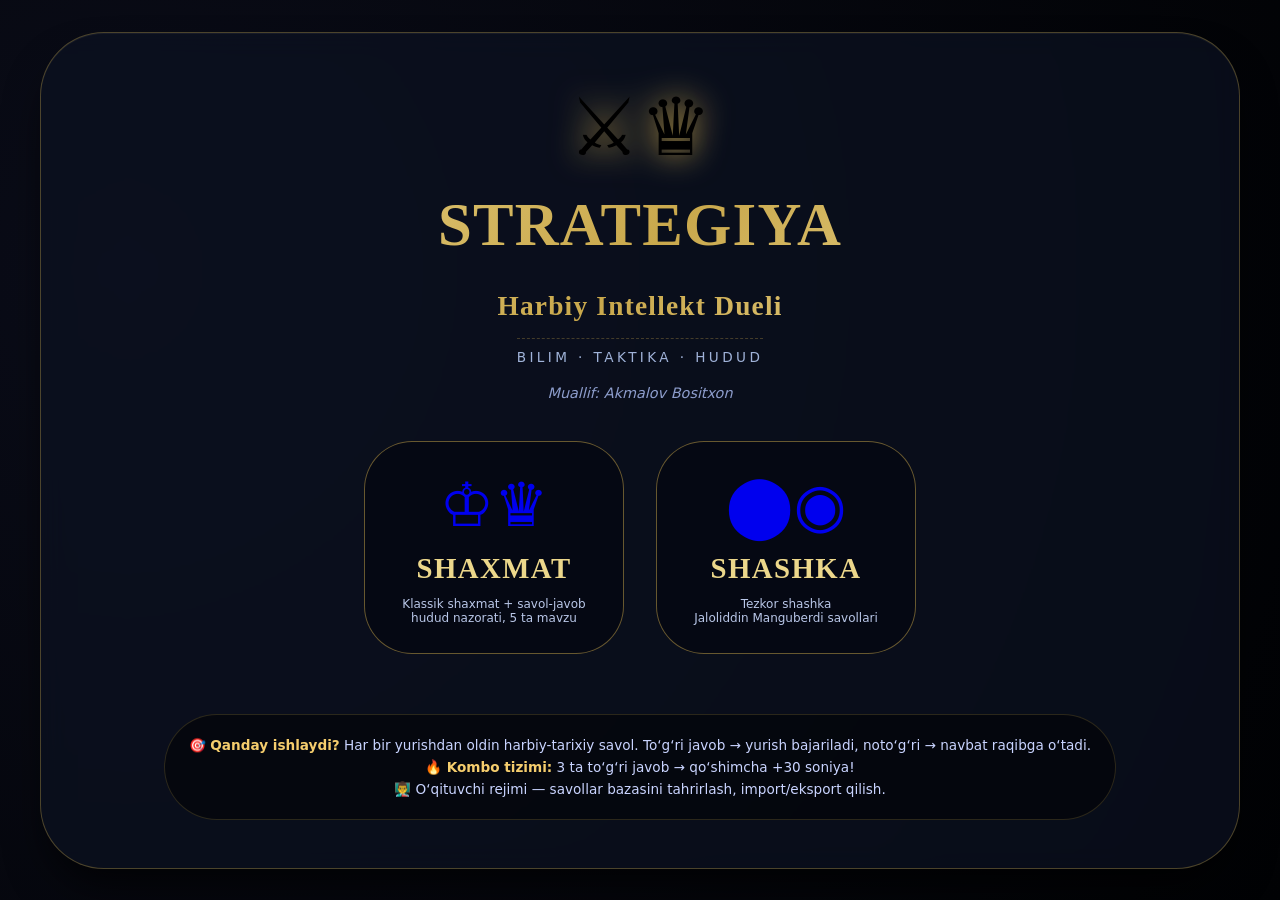
<file: index.html>
<!DOCTYPE html>
<html lang="uz">
<head>
  <meta charset="UTF-8">
  <meta name="viewport" content="width=device-width, initial-scale=1.0, user-scalable=yes">
  <title>Strategiya · Asosiy sahifa</title>
  <style>
    * {
      margin: 0;
      padding: 0;
      box-sizing: border-box;
    }

    body {
      min-height: 100vh;
      background: radial-gradient(circle at 10% 30%, #0a0c18, #010204);
      font-family: 'Segoe UI', 'Cinzel', 'Rajdhani', system-ui, sans-serif;
      display: flex;
      align-items: center;
      justify-content: center;
      padding: 24px;
    }

    /* main hub card */
    .hub-container {
      max-width: 1200px;
      width: 100%;
      margin: 0 auto;
    }

    .hub-card {
      background: rgba(12, 18, 34, 0.7);
      backdrop-filter: blur(14px);
      border-radius: 64px;
      border: 1px solid rgba(201, 168, 76, 0.35);
      box-shadow: 0 25px 45px -12px rgba(0, 0, 0, 0.8), inset 0 1px 0 rgba(255, 255, 255, 0.05);
      padding: 48px 32px;
      text-align: center;
      transition: transform 0.2s, box-shadow 0.3s;
    }

    .hub-card:hover {
      box-shadow: 0 30px 55px -15px black, 0 0 0 2px rgba(201, 168, 76, 0.4) inset;
    }

    /* emblem animation */
    .emblem {
      font-size: 5rem;
      filter: drop-shadow(0 0 16px #c9a84c);
      animation: float 3s ease-in-out infinite;
      display: inline-block;
    }

    @keyframes float {
      0% { transform: translateY(0px); }
      50% { transform: translateY(-8px); }
      100% { transform: translateY(0px); }
    }

    h1 {
      font-family: 'Cinzel Decorative', 'Cinzel', serif;
      font-size: clamp(2rem, 7vw, 3.8rem);
      background: linear-gradient(135deg, #ecd78b, #c9a84c, #f3e2a0);
      -webkit-background-clip: text;
      background-clip: text;
      color: transparent;
      letter-spacing: 0.02em;
      margin: 16px 0 8px;
    }

    .subtitle {
      font-size: 0.85rem;
      letter-spacing: 0.25em;
      text-transform: uppercase;
      color: #a0b3d9;
      border-top: 1px dashed rgba(201, 168, 76, 0.3);
      display: inline-block;
      padding-top: 10px;
      margin-bottom: 20px;
    }

    .author {
      font-size: 0.9rem;
      color: #8d9dcc;
      margin-bottom: 40px;
      font-style: italic;
    }

    /* game buttons row */
    .games-row {
      display: flex;
      flex-wrap: wrap;
      justify-content: center;
      gap: 32px;
      margin: 30px 0 40px;
    }

    .game-link {
      background: rgba(5, 8, 18, 0.85);
      backdrop-filter: blur(4px);
      border: 1px solid rgba(201, 168, 76, 0.5);
      border-radius: 48px;
      padding: 28px 32px;
      width: 260px;
      cursor: pointer;
      transition: all 0.25s ease;
      text-decoration: none;
      display: flex;
      flex-direction: column;
      align-items: center;
      gap: 12px;
    }

    .game-link:hover {
      transform: translateY(-8px);
      border-color: #c9a84c;
      background: rgba(201, 168, 76, 0.1);
      box-shadow: 0 20px 30px -12px rgba(0, 0, 0, 0.6), 0 0 0 1px #c9a84c inset;
    }

    .game-icon {
      font-size: 3.8rem;
      display: block;
    }

    .game-title {
      font-family: 'Cinzel', serif;
      font-size: 1.8rem;
      font-weight: 800;
      color: #ecd78b;
      letter-spacing: 0.05em;
    }

    .game-desc {
      font-size: 0.75rem;
      color: #b9c7e8;
      text-align: center;
    }

    /* info panel */
    .info-panel {
      background: rgba(0, 0, 0, 0.45);
      border-radius: 60px;
      padding: 16px 24px;
      margin-top: 20px;
      font-size: 0.85rem;
      color: #c9d4ff;
      border: 1px solid rgba(201, 168, 76, 0.2);
      display: inline-block;
      width: auto;
      max-width: 90%;
    }

    .info-panel p {
      margin: 6px 0;
    }

    .highlight {
      color: #f5cd6d;
      font-weight: bold;
    }

    /* responsive */
    @media (max-width: 620px) {
      .hub-card {
        padding: 32px 20px;
      }
      .game-link {
        width: 220px;
        padding: 20px 16px;
      }
      .game-icon {
        font-size: 3rem;
      }
      .game-title {
        font-size: 1.4rem;
      }
    }
  </style>
</head>
<body>
<div class="hub-container">
  <div class="hub-card">
    <div class="emblem">⚔️♛</div>
    <h1>STRATEGIYA<br><span style="font-size:0.45em;">Harbiy Intellekt Dueli</span></h1>
    <div class="subtitle">Bilim · Taktika · Hudud</div>
    <div class="author">Muallif: Akmalov Bositxon</div>

    <div class="games-row">
      <!-- Chess button -->
      <a href="shaxmat/index.html" class="game-link" id="chess-btn">
        <div class="game-icon">♔♛</div>
        <div class="game-title">SHAXMAT</div>
        <div class="game-desc">Klassik shaxmat + savol-javob<br>hudud nazorati, 5 ta mavzu</div>
      </a>

      <!-- Checkers button -->
      <a href="shashka/index.html" class="game-link" id="checkers-btn">
        <div class="game-icon">⬤◉</div>
        <div class="game-title">SHASHKA</div>
        <div class="game-desc">Tezkor shashka<br>Jaloliddin Manguberdi savollari</div>
      </a>
    </div>

    <div class="info-panel">
      <p>🎯 <span class="highlight">Qanday ishlaydi?</span> Har bir yurishdan oldin harbiy-tarixiy savol. To‘g‘ri javob → yurish bajariladi, noto‘g‘ri → navbat raqibga o‘tadi.</p>
      <p>🔥 <span class="highlight">Kombo tizimi:</span> 3 ta to‘g‘ri javob → qo‘shimcha +30 soniya!</p>
      <p>👨‍🏫 O‘qituvchi rejimi — savollar bazasini tahrirlash, import/eksport qilish.</p>
    </div>
  </div>
</div>

<!-- optional: small script to ensure links open in same tab (default) -->
<script>
  // just to make sure the links keep the same target, no extra magic.
  console.log("Hub ready — navigate to chess.html or checkers.html");
</script>
</body>
</html>
</file>
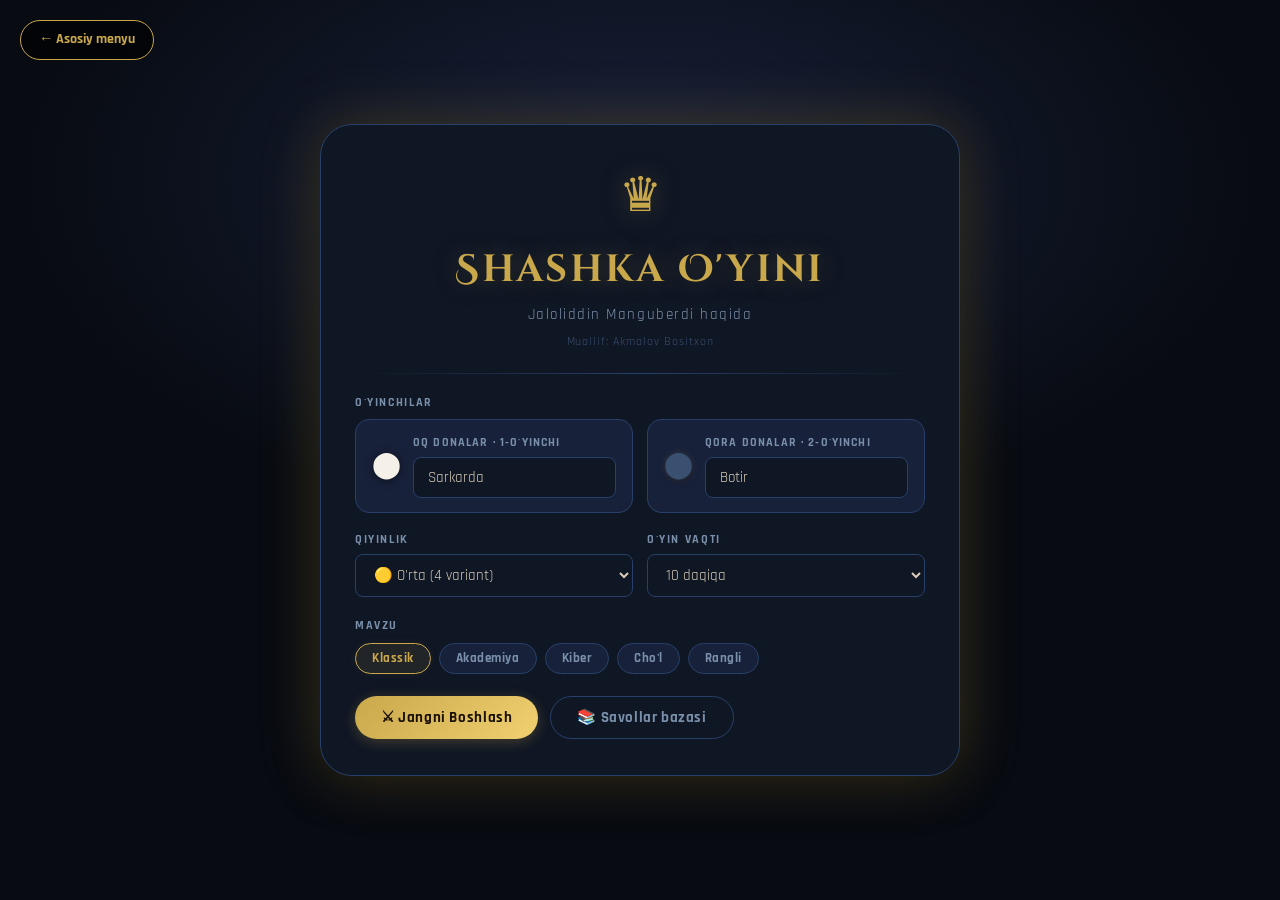
<file: shashka/index.html>
<!DOCTYPE html>
<html lang="uz">
<head>
  <meta charset="UTF-8">
  <meta name="viewport" content="width=device-width, initial-scale=1.0, user-scalable=no">
  <title>Intellekt Dueli – Shashka</title>
  <link href="https://fonts.googleapis.com/css2?family=Cinzel+Decorative:wght@700;900&family=Rajdhani:wght@400;600;700&family=Share+Tech+Mono&display=swap" rel="stylesheet">
  <link rel="stylesheet" href="style.css">
</head>
<body>
  <a href="../index.html" class="back-to-hub" id="backToHubBtn">← Asosiy menyu</a>

<canvas id="bg-canvas"></canvas>

<!-- ══════════════════════ SETUP ══════════════════════ -->
<div id="setup-screen" class="screen active">
  <div class="setup-card">

    <div class="logo-area">
      <div class="logo-icon">♛</div>
      <h1 class="logo-title">Shashka O'yini</h1>
      <p class="logo-sub">Jaloliddin Manguberdi haqida</p>
      <p class="logo-author">Muallif: Akmalov Bositxon</p>
    </div>

    <div class="divider"></div>

    <div class="section-label">O'yinchilar</div>
    <div class="players-row">
      <div class="player-setup p1-setup">
        <div class="player-setup-icon">⬤</div>
        <div class="player-setup-fields">
          <label>Oq donalar · 1-o'yinchi</label>
          <input id="p1-name" value="Sarkarda" placeholder="Ism kiriting">
        </div>
      </div>
      <div class="player-setup p2-setup">
        <div class="player-setup-icon dark-icon">⬤</div>
        <div class="player-setup-fields">
          <label>Qora donalar · 2-o'yinchi</label>
          <input id="p2-name" value="Botir" placeholder="Ism kiriting">
        </div>
      </div>
    </div>

    <div class="options-row">
      <div class="option-group">
        <div class="section-label">Qiyinlik</div>
        <select id="difficulty">
          <option value="easy">🟢 Oson (2 variant)</option>
          <option value="medium" selected>🟡 O'rta (4 variant)</option>
          <option value="hard">🔴 Qiyin (4 + taymer)</option>
        </select>
      </div>
      <div class="option-group">
        <div class="section-label">O'yin vaqti</div>
        <select id="time-limit">
          <option value="5">5 daqiqa</option>
          <option value="10" selected>10 daqiqa</option>
          <option value="15">15 daqiqa</option>
          <option value="20">20 daqiqa</option>
        </select>
      </div>
    </div>

    <div class="section-label">Mavzu</div>
    <div class="themes-row">
      <button class="theme-btn active" data-t="classic">Klassik</button>
      <button class="theme-btn" data-t="academy">Akademiya</button>
      <button class="theme-btn" data-t="cyber">Kiber</button>
      <button class="theme-btn" data-t="desert">Cho'l</button>
      <button class="theme-btn" data-t="colorful">Rangli</button>
    </div>

    <div class="setup-actions">
      <button class="btn btn-primary" onclick="startGame()">⚔ Jangni Boshlash</button>
      <button class="btn btn-ghost" onclick="openTeacher()">📚 Savollar bazasi</button>
    </div>

  </div>
</div>

<!-- ══════════════════════ GAME ══════════════════════ -->
<div id="game-screen" class="screen">

  <header class="game-header">
    <div class="player-panel" id="p1-panel">
      <span class="pp-dot white-dot">⬤</span>
      <div class="pp-info">
        <span class="pp-name" id="p1-name-disp">Sarkarda</span>
        <span class="pp-score-label">Hudud</span>
      </div>
      <span class="pp-score" id="p1-score">0</span>
      <span class="pp-combo" id="p1-combo"></span>
      <span class="pp-timer" id="p1-timer">10:00</span>
    </div>

    <div class="header-mid">
      <div class="turn-badge" id="turn-label">OQ yurishi</div>
      <button class="btn btn-danger btn-sm" onclick="confirmEndGame()">🏳 Tugatish</button>
    </div>

    <div class="player-panel" id="p2-panel">
      <span class="pp-timer" id="p2-timer">10:00</span>
      <span class="pp-combo" id="p2-combo"></span>
      <span class="pp-score" id="p2-score">0</span>
      <div class="pp-info pp-info-right">
        <span class="pp-name" id="p2-name-disp">Botir</span>
        <span class="pp-score-label">Hudud</span>
      </div>
      <span class="pp-dot dark-dot">⬤</span>
    </div>
  </header>

  <main class="game-body">
    <div class="board-wrap">
      <div id="checkers-board"></div>
    </div>
  </main>

  <div class="status-bar" id="status-bar">O'yin boshlandi!</div>

</div>

<!-- ══════════════════════ GAME OVER ══════════════════════ -->
<div id="gameover-screen" class="screen">
  <div class="gameover-card">
    <div class="go-trophy" id="go-trophy">🏆</div>
    <div class="go-label" id="go-label">G'OLIB</div>
    <div class="go-winner" id="go-winner"></div>
    <div class="go-scores">
      <div class="go-score-box">
        <div class="gsb-name" id="go-name1"></div>
        <div class="gsb-num" id="go-num1">0</div>
      </div>
      <div class="go-vs">vs</div>
      <div class="go-score-box">
        <div class="gsb-name" id="go-name2"></div>
        <div class="gsb-num" id="go-num2">0</div>
      </div>
    </div>
    <button class="btn btn-primary" onclick="goToSetup()">🔄 Qayta o'ynash</button>
  </div>
</div>

<!-- ══════════════════════ QUESTION MODAL ══════════════════════ -->
<div class="modal-overlay" id="question-modal">
  <div class="modal question-modal-inner">
    <div class="qm-header">
      <div class="qm-player" id="q-player-name">Savol</div>
      <div class="qm-badge" id="q-difficulty-badge">O'RTA</div>
    </div>
    <div class="qm-timer-bar" id="q-timer-bar" style="display:none">
      <div class="qm-timer-fill" id="q-timer-fill"></div>
    </div>
    <div class="qm-question" id="q-text"></div>
    <div class="qm-answers" id="q-answers"></div>
  </div>
</div>

<!-- ══════════════════════ TEACHER MODAL ══════════════════════ -->
<div class="modal-overlay" id="teacher-modal">
  <div class="modal teacher-modal-inner">
    <div class="modal-header">
      <h2>📚 Savollar bazasi</h2>
      <button class="modal-close" onclick="closeTeacher()">✕</button>
    </div>
    <div class="teacher-tabs">
      <button class="tab-btn active" id="tbtn-add" onclick="switchTab('add')">➕ Qo'shish</button>
      <button class="tab-btn" id="tbtn-list" onclick="switchTab('list')">📋 Ro'yxat</button>
      <button class="tab-btn" id="tbtn-ie" onclick="switchTab('ie')">📦 Import / Export</button>
    </div>

    <!-- ADD TAB -->
    <div id="tab-add" class="tab-pane">
      <textarea id="new-question" placeholder="Savol matni..." rows="3"></textarea>
      <div class="answer-inputs">
        <input id="ans1" placeholder="A) birinchi javob">
        <input id="ans2" placeholder="B) ikkinchi javob">
        <input id="ans3" placeholder="C) uchinchi javob">
        <input id="ans4" placeholder="D) to'rtinchi javob">
      </div>
      <div class="teacher-selects">
        <div class="select-group">
          <label>To'g'ri javob</label>
          <select id="correct-ans">
            <option value="0">A</option>
            <option value="1">B</option>
            <option value="2">C</option>
            <option value="3">D</option>
          </select>
        </div>
        <div class="select-group">
          <label>Mavzu</label>
          <select id="q-topic">
            <option value="history">Tarix</option>
            <option value="science">Fan</option>
            <option value="geo">Geografiya</option>
            <option value="general">Umumiy</option>
          </select>
        </div>
        <div class="select-group">
          <label>Qiyinlik</label>
          <select id="q-diff">
            <option value="easy">Oson</option>
            <option value="medium">O'rta</option>
            <option value="hard">Qiyin</option>
          </select>
        </div>
      </div>
      <button class="btn btn-primary" style="margin-top:8px" onclick="saveTeacherQuestion()">💾 Saqlash</button>
    </div>

    <!-- LIST TAB -->
    <div id="tab-list" class="tab-pane" style="display:none">
      <input id="search-q" placeholder="🔍 Qidirish..." oninput="renderQuestionList()">
      <div class="question-list" id="questions-list"></div>
    </div>

    <!-- IMPORT/EXPORT TAB -->
    <div id="tab-ie" class="tab-pane" style="display:none">
      <p class="ie-hint">Savollarni JSON formatida eksport yoki import qiling.</p>
      <div class="ie-btns">
        <button class="btn btn-ghost" onclick="exportQuestions()">📥 Eksport JSON</button>
        <button class="btn btn-ghost" onclick="document.getElementById('import-file').click()">📤 Import JSON</button>
        <input type="file" id="import-file" accept=".json" style="display:none" onchange="importQuestions(this)">
      </div>
    </div>

  </div>
</div>

<!-- TOAST -->
<div id="toast" class="toast"></div>

<script src="script.js"></script>
</body>
</html>
</file>
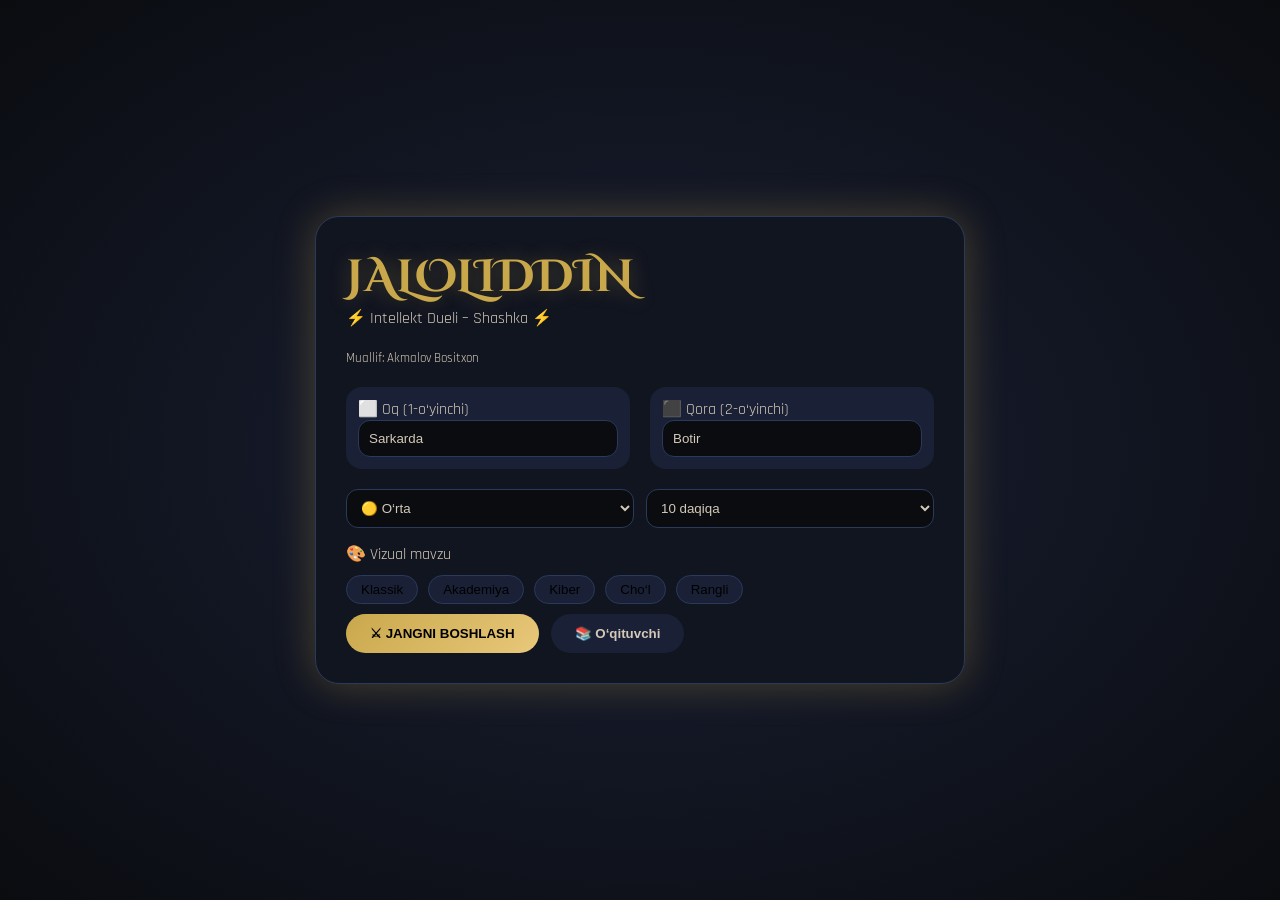
<file: shashka/deepseek/index.html>
<!DOCTYPE html>
<html lang="uz">
<head>
<meta charset="UTF-8">
<meta name="viewport" content="width=device-width, initial-scale=1.0, user-scalable=no">
<title>JALOLIDDIN – Intellekt Dueli (Shashka)</title>
<link href="https://fonts.googleapis.com/css2?family=Cinzel+Decorative:wght@700;900&family=Rajdhani:wght@400;500;600;700&family=Share+Tech+Mono&display=swap" rel="stylesheet">
<style>
* {
  margin: 0;
  padding: 0;
  box-sizing: border-box;
  user-select: none;
}

:root {
  --bg: #0a0c10;
  --surface: #111520;
  --surface2: #1a2035;
  --border: #2a3a5c;
  --accent: #c9a84c;
  --accent2: #e8c87a;
  --red: #c0392b;
  --blue: #1a6ea8;
  --white-piece: #f5f0e0;
  --black-piece: #2c2c3a;
  --text: #d4c9b8;
  --text2: #8899aa;
  --glow: rgba(201,168,76,0.3);
  --cell-light: #e8dcc8;
  --cell-dark: #8b5a2b;
  --cell-owned1: rgba(30,100,200,0.35);
  --cell-owned2: rgba(180,30,30,0.35);
  --cell-possible: rgba(201,168,76,0.4);
  --cell-selected: rgba(201,168,76,0.65);
  --font-title: 'Cinzel Decorative', serif;
  --font-body: 'Rajdhani', sans-serif;
  --font-mono: 'Share Tech Mono', monospace;
}

[data-theme="academy"] {
  --bg: #0d1b0d;
  --surface: #112211;
  --surface2: #1a3020;
  --border: #2a5a3a;
  --accent: #4caf7a;
  --accent2: #7adf9a;
  --glow: rgba(76,175,122,0.3);
  --cell-light: #c8e6c9;
  --cell-dark: #2e7d32;
  --cell-owned1: rgba(30,160,80,0.35);
  --cell-owned2: rgba(180,80,30,0.35);
}

[data-theme="cyber"] {
  --bg: #050510;
  --surface: #080820;
  --surface2: #0d0d30;
  --border: #1a1a6a;
  --accent: #00ffff;
  --accent2: #ff00ff;
  --glow: rgba(0,255,255,0.35);
  --cell-light: #1a1a3a;
  --cell-dark: #0a0a1a;
  --cell-owned1: rgba(0,200,255,0.5);
  --cell-owned2: rgba(255,0,200,0.5);
  --text: #c0e0ff;
}

[data-theme="desert"] {
  --bg: #1a1006;
  --surface: #251808;
  --surface2: #35220a;
  --border: #6a4a1a;
  --accent: #f0a030;
  --accent2: #ffd060;
  --glow: rgba(240,160,48,0.3);
  --cell-light: #f5deb3;
  --cell-dark: #b86f2c;
  --cell-owned1: rgba(30,120,200,0.45);
  --cell-owned2: rgba(200,60,30,0.45);
  --text: #f0d8a0;
}

[data-theme="colorful"] {
  --bg: #0a0520;
  --surface: #120830;
  --surface2: #1e0f45;
  --border: #5a2a8a;
  --accent: #ff6b9d;
  --accent2: #ffb347;
  --glow: rgba(255,107,157,0.35);
  --cell-light: #e1bee7;
  --cell-dark: #7b1fa2;
  --cell-owned1: rgba(100,200,255,0.5);
  --cell-owned2: rgba(255,100,150,0.5);
  --text: #ffe0f8;
}

body {
  background: var(--bg);
  color: var(--text);
  font-family: var(--font-body);
  overflow-x: hidden;
  min-height: 100vh;
}
.screen { display: none; flex-direction: column; min-height: 100vh; }
.screen.active { display: flex; }

/* setup */
.setup-card, .gameover-card, .modal {
  background: var(--surface);
  border: 1px solid var(--border);
  border-radius: 24px;
  padding: 30px;
  box-shadow: 0 0 40px var(--glow);
}
#setup-screen { align-items: center; justify-content: center; padding: 20px; background: radial-gradient(ellipse at center, var(--surface2) 0%, var(--bg) 100%);}
.game-logo h1 { font-family: var(--font-title); font-size: 2.8rem; color: var(--accent); text-shadow: 0 0 20px var(--glow); }
.players-row { display: flex; gap: 20px; margin-bottom: 20px; flex-wrap: wrap; }
.player-setup { flex: 1; background: var(--surface2); border-radius: 16px; padding: 12px; }
input, select { width: 100%; padding: 10px; background: var(--bg); border: 1px solid var(--border); color: var(--text); border-radius: 12px; }
.btn { padding: 12px 24px; border-radius: 40px; border: none; font-weight: bold; cursor: pointer; transition: 0.2s; background: var(--surface2); color: var(--text); }
.btn-primary { background: linear-gradient(135deg, var(--accent), var(--accent2)); color: #000; }
.btn-danger { background: #c0392b; color: white; }
.themes-row { display: flex; gap: 10px; flex-wrap: wrap; margin: 10px 0; }
.theme-btn { padding: 6px 14px; border-radius: 30px; background: var(--surface2); cursor: pointer; border: 1px solid var(--border); }

/* game header */
.game-header { display: flex; justify-content: space-between; background: var(--surface); padding: 10px 20px; border-bottom: 2px solid var(--border); align-items: center; flex-wrap: wrap; gap: 12px; }
.player-info { display: flex; align-items: center; gap: 10px; background: var(--surface2); padding: 6px 16px; border-radius: 40px; border-left: 4px solid; }
.player-info.active-turn { border: 2px solid var(--accent); box-shadow: 0 0 12px var(--glow); }
.timer { font-family: var(--font-mono); font-size: 1.2rem; font-weight: bold; color: var(--accent2); }
.combo { background: var(--accent); color: black; border-radius: 20px; padding: 2px 8px; font-size: 0.7rem; }

/* board */
.game-body { flex: 1; display: flex; justify-content: center; align-items: center; padding: 20px; }
#checkers-board { display: grid; grid-template-columns: repeat(8, 1fr); border: 2px solid var(--border); border-radius: 8px; overflow: hidden; box-shadow: 0 0 30px var(--glow); }
.cell { aspect-ratio: 1 / 1; display: flex; align-items: center; justify-content: center; cursor: pointer; position: relative; }
.cell.light { background: var(--cell-light); }
.cell.dark { background: var(--cell-dark); }
.cell.owned-p1::after { content: ''; position: absolute; inset: 0; background: var(--cell-owned1); pointer-events: none; }
.cell.owned-p2::after { background: var(--cell-owned2); }
.cell.selected { box-shadow: inset 0 0 0 4px var(--accent); }
.cell.possible-move::before { content: ''; position: absolute; width: 30%; height: 30%; background: var(--accent); border-radius: 50%; opacity: 0.8; }
.cell.capture-move::before { background: var(--red); width: 40%; height: 40%; }
.piece { font-size: clamp(28px, 8vw, 58px); line-height: 1; text-shadow: 2px 2px 4px rgba(0,0,0,0.4); pointer-events: none; transition: 0.1s; }
.piece.white { color: var(--white-piece); filter: drop-shadow(0 2px 2px rgba(0,0,0,0.5)); }
.piece.black { color: var(--black-piece); text-shadow: 0 0 2px white, 2px 2px 2px black; }
.piece.king { font-size: clamp(32px, 9vw, 66px); }

/* modal */
.modal-overlay { display: none; position: fixed; inset: 0; background: rgba(0,0,0,0.8); backdrop-filter: blur(6px); z-index: 1000; align-items: center; justify-content: center; }
.modal-overlay.open { display: flex; }
.modal { max-width: 550px; width: 90%; max-height: 85vh; overflow-y: auto; padding: 24px; }
.question-text { font-size: 1.2rem; background: var(--surface2); padding: 16px; border-radius: 20px; margin: 16px 0; border-left: 6px solid var(--accent); }
.answers-grid { display: grid; grid-template-columns: 1fr 1fr; gap: 12px; margin: 16px 0; }
.answer-btn { background: var(--surface2); border: 1px solid var(--border); border-radius: 40px; padding: 12px; text-align: left; font-weight: bold; cursor: pointer; transition: 0.1s; }
.answer-btn.correct { background: #2e7d32; border-color: #4caf50; }
.answer-btn.wrong { background: #c0392b; border-color: #e74c3c; }
.timer-bar { height: 6px; background: var(--surface2); border-radius: 4px; margin: 10px 0; overflow: hidden; }
.timer-fill { height: 100%; width: 100%; background: var(--accent); transition: width 0.1s linear; }

/* teacher */
.question-list { max-height: 300px; overflow-y: auto; }
.q-item { background: var(--surface2); margin: 8px 0; padding: 8px; border-radius: 12px; display: flex; justify-content: space-between; align-items: center; }
.toast { position: fixed; bottom: 20px; left: 50%; transform: translateX(-50%); background: var(--surface); padding: 10px 24px; border-radius: 40px; z-index: 1100; opacity: 0; transition: 0.2s; pointer-events: none; }
.toast.show { opacity: 1; }
</style>
</head>
<body>

<canvas id="matrix-canvas" style="display:none;position:fixed;inset:0;pointer-events:none;z-index:0;"></canvas>
<canvas id="stars-canvas" style="display:none;position:fixed;inset:0;pointer-events:none;z-index:0;"></canvas>

<!-- SETUP -->
<div id="setup-screen" class="screen active">
  <div class="setup-card" style="max-width:650px;margin:auto;">
    <div class="game-logo"><h1>JALOLIDDIN</h1><p>⚡ Intellekt Dueli – Shashka ⚡</p> <br><p style="font-size:0.8rem;">Muallif: Akmalov Bositxon</p></div> <br>

    <div class="players-row"><div class="player-setup"><label>⬜ Oq (1-o‘yinchi)</label><input id="p1-name" value="Sarkarda"></div>
    <div class="player-setup"><label>⬛ Qora (2-o‘yinchi)</label><input id="p2-name" value="Botir"></div></div>
    <div class="options-grid" style="display:grid;grid-template-columns:1fr 1fr;gap:12px;margin:16px 0;">
      <select id="difficulty"><option value="easy">🟢 Oson</option><option value="medium" selected>🟡 O‘rta</option><option value="hard">🔴 Qiyin</option></select>
      <select id="time-limit"><option value="5">5 daqiqa</option><option value="10" selected>10 daqiqa</option><option value="15">15 daqiqa</option></select>
    </div>
    <div class="theme-selector"><label>🎨 Vizual mavzu</label><div class="themes-row">
      <button class="theme-btn active" data-t="classic">Klassik</button><button class="theme-btn" data-t="academy">Akademiya</button>
      <button class="theme-btn" data-t="cyber">Kiber</button><button class="theme-btn" data-t="desert">Cho‘l</button><button class="theme-btn" data-t="colorful">Rangli</button>
    </div></div>
    <div class="btn-row" style="display:flex;gap:12px;margin-top:10px;"><button class="btn btn-primary" onclick="startGame()">⚔ JANGNI BOSHLASH</button><button class="btn btn-secondary" onclick="openTeacher()">📚 O‘qituvchi</button></div>
  </div>
</div>

<!-- GAME -->
<div id="game-screen" class="screen">
  <div class="game-header">
    <div class="player-info p1-info" id="p1-panel"><span class="piece white">⬤</span><span id="p1-name-display">Sarkarda</span><span id="p1-score">0</span><span class="combo" id="p1-combo" style="display:none">🔥x0</span><span class="timer" id="p1-timer">10:00</span></div>
    <div><div class="turn-indicator" id="turn-label">OQ yurishi</div><button class="btn-sm btn-danger" onclick="confirmEndGame()">🏳 Tugatish</button></div>
    <div class="player-info p2-info" id="p2-panel"><span class="piece black">⬤</span><span id="p2-name-display">Botir</span><span id="p2-score">0</span><span class="combo" id="p2-combo" style="display:none">🔥x0</span><span class="timer" id="p2-timer">10:00</span></div>
  </div>
  <div class="game-body"><div id="checkers-board"></div></div>
  <div class="status-bar" id="status-bar">O‘yin boshlandi. Savolga javob bering!</div>
</div>

<!-- GAMEOVER -->
<div id="gameover-screen" class="screen"><div class="gameover-card"><div id="go-trophy">🏆</div><div id="go-title">G‘OLIB</div><div id="go-winner"></div><div class="scores" style="display:flex;gap:20px;justify-content:center;margin:20px"><div><div id="go-name1"></div><div id="go-num1">0</div></div><div><div id="go-name2"></div><div id="go-num2">0</div></div></div><button class="btn btn-primary" onclick="goToSetup()">🔄 Qayta o‘ynash</button></div></div>

<!-- QUESTION MODAL -->
<div class="modal-overlay" id="question-modal"><div class="modal"><div class="modal-header"><span id="q-player">SAVOL</span><span id="q-diff"></span></div><div class="timer-bar" id="q-timer-bar" style="display:none"><div class="timer-fill" id="q-timer-fill"></div></div><div class="question-text" id="q-text"></div><div class="answers-grid" id="q-answers"></div><div class="modal-info" id="q-info"></div></div></div>

<!-- TEACHER MODAL -->
<div class="modal-overlay" id="teacher-modal"><div class="modal" style="max-width:700px"><h3>📚 Savollar bazasi</h3><div style="display:flex;gap:8px;margin:12px 0"><button onclick="switchTab('add')">➕ Qo‘shish</button><button onclick="switchTab('list')">📋 Ro‘yxat</button><button onclick="switchTab('ie')">📦 Import/Export</button></div>
<div id="tab-add"><textarea id="new-question" placeholder="Savol matni" rows="2"></textarea><div style="display:grid;grid-template-columns:1fr 1fr;gap:8px;margin:8px 0"><input id="ans1" placeholder="A)"><input id="ans2" placeholder="B)"><input id="ans3" placeholder="C)"><input id="ans4" placeholder="D)"></div><select id="correct-ans"><option value="0">A</option><option value="1">B</option><option value="2">C</option><option value="3">D</option></select>
<select id="q-topic"><option value="history">Tarix</option><option value="military">Harbiy</option><option value="geo">Geografiya</option></select>
<select id="q-diff"><option value="easy">Oson</option><option value="medium">O‘rta</option><option value="hard">Qiyin</option></select>
<button class="btn btn-primary" onclick="saveTeacherQuestion()">Saqlash</button></div>
<div id="tab-list" style="display:none"><input type="text" id="search-q" placeholder="Qidirish..." oninput="renderQuestionList()"><div id="questions-list"></div></div>
<div id="tab-ie" style="display:none"><button onclick="exportQuestions()">📥 Eksport JSON</button><input type="file" id="import-file" accept=".json" style="display:none" onchange="importQuestions(this)"><button onclick="document.getElementById('import-file').click()">📤 Import JSON</button></div>
<button class="btn btn-secondary" style="margin-top:16px" onclick="closeTeacher()">Yopish</button></div></div>
<div id="toast" class="toast"></div>

<script>
// ----------------------------- 75+ SAVOLLAR (JALOLIDDIN MANGUBERDI) -----------------------------
const DEFAULT_QUESTIONS = [
  {id:"q1", question:"Jaloliddin Manguberdi to‘liq ismi?", answers:["Jalol ad-Din Abu-l-Muzaffar Manguberdi","Jaloliddin Xorazmshoh","Muhammad ibn Tekish","Alouddin Xorazmiy"], correct:0, topic:"history", difficulty:"medium"},
  {id:"q2", question:"'Manguberdi' so‘zi ma'nosi?", answers:["Tug‘ma dog‘li","Temir qo‘l","Botir yurak","Qilich ustasi"], correct:0, topic:"history", difficulty:"easy"},
  {id:"q3", question:"Jaloliddin qaysi sulolaga mansub?", answers:["Anushteginiylar","Saljuqiylar","Boburiylar","Mongollar"], correct:0, topic:"history", difficulty:"easy"},
  {id:"q4", question:"U qaysi yili tug‘ilgan?", answers:["1199","1205","1185","1210"], correct:0, topic:"history", difficulty:"medium"},
  {id:"q5", question:"Otasining ismi?", answers:["Alovuddin Muhammad II","Jalaluddin","Manguberdi","Temur Malik"], correct:0, topic:"history", difficulty:"easy"},
  {id:"q6", question:"Jaloliddin Xorazmshoh bo‘lib qachon taxtga o‘tirdi?", answers:["1220","1218","1225","1230"], correct:0, topic:"history", difficulty:"hard"},
  {id:"q7", question:"Qaysi jangda mongollarga birinchi yirik mag‘lubiyat berdi?", answers:["Parvon jangi","Ishfahon jangi","Ind daryosi","Qunduz"], correct:0, topic:"military", difficulty:"medium"},
  {id:"q8", question:"Parvon jangi qaysi yilda bo‘lgan?", answers:["1221","1220","1223","1225"], correct:0, topic:"military", difficulty:"hard"},
  {id:"q9", question:"Ind daryosidagi jangda kim bilan jang qilgan?", answers:["Chingizxon","Subutoy","Jebe","O‘gedey"], correct:0, topic:"military", difficulty:"medium"},
  {id:"q10", question:"Ind daryosida necha askar bilan qolgan edi?", answers:["30 ming","10 ming","50 ming","4 ming"], correct:3, topic:"military", difficulty:"hard"},
  {id:"q11", question:"Chingizxon Jaloliddin haqida nima degan?", answers:["'Bunday farzandli ota baxtli'","'O‘limga tayyor'","'Qochoq'","'Ayyor'"], correct:0, topic:"history", difficulty:"medium"},
  {id:"q12", question:"Jaloliddin Hindistonda necha yil yashadi?", answers:["3 yil","2 yil","5 yil","1 yil"], correct:0, topic:"history", difficulty:"easy"},
  {id:"q13", question:"1225 yilda qaysi shaharni egalladi?", answers:["Tabriz","Isfahon","Hamadon","Ray"], correct:0, topic:"military", difficulty:"medium"},
  {id:"q14", question:"Gruziya poytaxti Tbilisi qachon olinadi?", answers:["1226","1225","1227","1228"], correct:0, topic:"military", difficulty:"hard"},
  {id:"q15", question:"Jaloliddin qanday taktika bilan mashhur?", answers:["Yarim oy shakli","To‘g‘ri hujum","Pistirma","Qamal"], correct:0, topic:"military", difficulty:"easy"},
  {id:"q16", question:"Yassi Chemen jangi qaysi yil?", answers:["1230","1229","1231","1228"], correct:0, topic:"military", difficulty:"hard"},
  {id:"q17", question:"Yassi Chemenda kim bilan jang qilgan?", answers:["Kayqubod va Ayyubiylar","Mongollar","Ruslar","Xorazmiylar"], correct:0, topic:"history", difficulty:"medium"},
  {id:"q18", question:"Jaloliddin vafot etgan yil?", answers:["1231","1232","1230","1229"], correct:0, topic:"history", difficulty:"easy"},
  {id:"q19", question:"Qayerda vafot etgan?", answers:["Kurdiston tog‘lari","Bag‘dod","Tabriz","Merv"], correct:0, topic:"geo", difficulty:"medium"},
  {id:"q20", question:"Uning sarkardalaridan biri?", answers:["Temur Malik","Jebe","Chag‘atoy","Batu"], correct:0, topic:"history", difficulty:"easy"},
  {id:"q21", question:"O‘zbekistonda qaysi orden uning nomi bilan ataladi?", answers:["Jaloliddin Manguberdi ordeni","Amir Temur ordeni","Mustaqillik","Do‘stlik"], correct:0, topic:"history", difficulty:"easy"},
  {id:"q22", question:"Qaysi shaharda uning haykali bor?", answers:["Urganch","Xiva","Buxoro","Samarqand"], correct:0, topic:"geo", difficulty:"easy"},
  {id:"q23", question:"U qaysi turkiy qabiladan?", answers:["Begdili","Qang‘li","Qipchoq","Barlos"], correct:0, topic:"history", difficulty:"hard"},
  {id:"q24", question:"Onasining ismi?", answers:["Aychichek","Turkon xotun","O‘ljay","Muhsina"], correct:0, topic:"history", difficulty:"hard"},
  {id:"q25", question:"Jaloliddin necha jangda qatnashgan (taxminan)?", answers:["300 dan ortiq","100","50","200"], correct:0, topic:"military", difficulty:"hard"},
  {id:"q26", question:"Uning harbiy bo‘linmasi nomi?", answers:["Xorazmiylar","Mamluklar","Qorachilar","G‘ulomlar"], correct:0, topic:"military", difficulty:"medium"},
  {id:"q27", question:"Qaysi sulton unga boshpana bermadi?", answers:["Iltutmish","Kayqubod","Malik Kamil","Saladin"], correct:0, topic:"history", difficulty:"hard"},
  {id:"q28", question:"Jaloliddin qanday asarda tilga olinadi?", answers:["Jahongushoy","Boburnoma","Temur tuzuklari","Shohnoma"], correct:0, topic:"history", difficulty:"medium"},
  {id:"q29", question:"Uning ukasi kim edi?", answers:["G‘iyosiddin","Muhammad","O‘zloqshoh","Porso"], correct:2, topic:"history", difficulty:"hard"},
  {id:"q30", question:"Qaysi hukmdor uning dushmani bo‘lgan?", answers:["Bag‘dod xalifi Nosir","Abulfida","Al-Muazzam","Qilich Arslon"], correct:0, topic:"history", difficulty:"hard"},
  {id:"q31", question:"Jaloliddin qaysi yilda Isfahonga hujum qilgan?", answers:["1227","1226","1228","1229"], correct:0, topic:"military", difficulty:"hard"},
  {id:"q32", question:"Uning otasi qayerda vafot etgan?", answers:["Orol dengizi oroli","Xorazm","Tabriz","Nishopur"], correct:0, topic:"geo", difficulty:"hard"},
  {id:"q33", question:"Jaloliddin qaysi yilda G‘aznaga qaytgan?", answers:["1224","1223","1225","1226"], correct:0, topic:"military", difficulty:"hard"},
  {id:"q34", question:"Qaysi jangda 10 ming kishilik qo‘shin bilan 30 ming mongolni yenggan?", answers:["Parvon","Ind","Qunduz","Bomiyon"], correct:0, topic:"military", difficulty:"medium"},
  {id:"q35", question:"Uning xotini kim bo‘lgan?", answers:["To‘g‘on xotun","Gulbadan","Nurjahon","Mahpari"], correct:0, topic:"history", difficulty:"hard"},
  {id:"q36", question:"Jaloliddin yurishlarida qaysi usulni qo‘llagan?", answers:["Tezkor otliq hujum","Uzoq mudofaa","Suv boshi","O‘t qo‘yish"], correct:0, topic:"military", difficulty:"easy"},
  {id:"q37", question:"Uning eng ishonchli sarkardasi?", answers:["Temur Malik","Qutlug‘","Bektursun","O‘qtoy"], correct:0, topic:"history", difficulty:"medium"},
  {id:"q38", question:"Jaloliddin haqidagi film nomi?", answers:["Men Jaloliddin","Sohibqiron","Manguberdi","Jangchi"], correct:0, topic:"history", difficulty:"easy"},
  {id:"q39", question:"U qayerda dafn etilgan?", answers:["Silvan (Turkiya)","Urganch","Tabriz","Shohrisabz"], correct:0, topic:"geo", difficulty:"hard"},
  {id:"q40", question:"Uning davrida Xorazmshohlar davlati qaysi yillarda parchalanib ketdi?", answers:["1220-1231","1215-1225","1225-1240","1200-1220"], correct:0, topic:"history", difficulty:"hard"},
  {id:"q41", question:"'Qilichning farzandi' unvoni kimga berilgan?", answers:["Jaloliddin","Chingizxon","Temur Malik","Kayqubod"], correct:0, topic:"history", difficulty:"medium"},
  {id:"q42", question:"Uning bolalari haqida nima ma'lum?", answers:["O‘g‘li Qutlug‘ va qizi","Yo‘q","Bir o‘g‘il","Ikki qiz"], correct:0, topic:"history", difficulty:"hard"},
  {id:"q43", question:"Jaloliddin qaysi yili Ozarbayjonni bosib olgan?", answers:["1225","1224","1226","1227"], correct:0, topic:"military", difficulty:"hard"},
  {id:"q44", question:"Uning yurishlari haqida kim yozgan?", answers:["Juvayniy","Rashididdin","Ibn Asir","All of them"], correct:0, topic:"history", difficulty:"medium"},
  {id:"q45", question:"Jaloliddin qaysi din vakili?", answers:["Islom","Xristian","Buddizm","Tengrichilik"], correct:0, topic:"history", difficulty:"easy"},
  {id:"q46", question:"Uning sharafiga nechanchi maktablar bor?", answers:["Ko‘plab","10","50","5"], correct:0, topic:"history", difficulty:"easy"},
  {id:"q47", question:"Jaloliddin qanday xislati bilan ajralib turgan?", answers:["Jasur va adolatli","Zolim","Qo‘rqoq","Faqir"], correct:0, topic:"history", difficulty:"easy"},
  {id:"q48", question:"Uning otasining vafoti sababi?", answers:["Zotiljam","Jangda","Qasddan zaharlangan","Muzlash"], correct:0, topic:"history", difficulty:"hard"},
  {id:"q49", question:"Mongollar qaysi taktikani qo‘llagan?", answers:["Yolg‘on chekinish","To‘g‘ri hujum","Sug‘orish","Qamal"], correct:0, topic:"military", difficulty:"medium"},
  {id:"q50", question:"Jaloliddin necha yil yashagan?", answers:["32","40","45","38"], correct:0, topic:"history", difficulty:"easy"},
  {id:"q51", question:"U qaysi yili Dehli sultonligiga bostirib kirgan?", answers:["1224","1225","1226","1223"], correct:0, topic:"military", difficulty:"hard"},
  {id:"q52", question:"Uning hayoti haqida doston yozgan shoir?", answers:["Mavlono","Nizomiy","Firdavsiy","Jomiy"], correct:0, topic:"history", difficulty:"hard"},
  {id:"q53", question:"Jaloliddin davrida qaysi fan rivojlangan?", answers:["Harbiy san'at","Tibbiyot","Astronomiya","Matematika"], correct:0, topic:"science", difficulty:"easy"},
  {id:"q54", question:"Uning o‘limi haqida qanday rivoyat bor?", answers:["Yolg‘iz jangda halok bo‘lgan","Kasallik","Otlangan","Suvga cho‘kkan"], correct:0, topic:"history", difficulty:"medium"},
  {id:"q55", question:"Qaysi shahar Jaloliddin tomonidan qayta mustahkamlangan?", answers:["Urganch","Merv","Nishopur","Balkh"], correct:0, topic:"history", difficulty:"medium"},
  {id:"q56", question:"Uning qilichi haqida afsona?", answers:["Qilichida dog‘ bor","Oltin qilich","Jinni qilich","Uzunligi 2m"], correct:0, topic:"history", difficulty:"hard"},
  {id:"q57", question:"Jaloliddin xotini qanday o‘lgan?", answers:["Hind daryosiga sakrab","Jangda","Qamalda","Kasallikdan"], correct:0, topic:"history", difficulty:"hard"},
  {id:"q58", question:"U qaysi turkiy tilni bilgan?", answers:["Qipchoq","O‘zbek","Uyg‘ur","Turkiy"], correct:3, topic:"history", difficulty:"hard"},
  {id:"q59", question:"Uning otasining ismi Alovuddin Muhammad II nechanchi Xorazmshoh?", answers:["7","5","8","6"], correct:0, topic:"history", difficulty:"hard"},
  {id:"q60", question:"Jaloliddin necha farzand qoldirgan?", answers:["1 o‘g‘il","2 o‘g‘il","3 qiz","Yo‘q"], correct:0, topic:"history", difficulty:"hard"},
  {id:"q61", question:"Uning asosiy dushmani kim edi?", answers:["Chingizxon","Kayqubod","Bag‘dod xalifi","Rus knyazi"], correct:0, topic:"history", difficulty:"easy"},
  {id:"q62", question:"Jaloliddin necha marta yarador bo‘lgan?", answers:["Ko‘p marotaba","Bir","Hech","Uch"], correct:0, topic:"military", difficulty:"hard"},
  {id:"q63", question:"Uning eng katta g‘alabasi qaysi?", answers:["Parvon","Ind","Yassi Chemen","G‘azna"], correct:0, topic:"military", difficulty:"medium"},
  {id:"q64", question:"U qaysi yili o‘z davlatini qayta tikladi?", answers:["1224","1225","1226","1227"], correct:0, topic:"history", difficulty:"hard"},
  {id:"q65", question:"Jaloliddin haqidagi birinchi tarixiy asar muallifi?", answers:["Juvayniy","Rashididdin","Ibn Battuta","Beyhaqi"], correct:0, topic:"history", difficulty:"hard"},
  {id:"q66", question:"Uning qabri topilganmi?", answers:["Yo‘q, noma'lum","Ha, Urganchda","Ha, Turkiyada","Ha, Eronda"], correct:0, topic:"geo", difficulty:"hard"},
  {id:"q67", question:"Jaloliddin qaysi yo‘nalishda ko‘proq jang qilgan?", answers:["G‘arb","Sharq","Janub","Shimol"], correct:0, topic:"military", difficulty:"medium"},
  {id:"q68", question:"U qanday otga mingan?", answers:["Qorabayir","Arab zoti","To‘rt ko‘z","Oq ot"], correct:0, topic:"history", difficulty:"hard"},
  {id:"q69", question:"Uning o‘limidan keyin sarkardalari qayerga ketgan?", answers:["Misr","Hindiston","Rum","Iroq"], correct:0, topic:"history", difficulty:"hard"},
  {id:"q70", question:"Jaloliddin qaysi yili vafot etgan (hijriy)?", answers:["628","630","625","632"], correct:0, topic:"history", difficulty:"hard"},
  {id:"q71", question:"Uning yoshi 33 da vafoti sababi?", answers:["Yolg‘iz jang","Suyanchiq","Qasd","Kasallik"], correct:0, topic:"history", difficulty:"medium"},
  {id:"q72", question:"Uning otasi qanday vafot etgan?", answers:["Orol orolida","Jangda","Zaharlangan","Qatl"], correct:0, topic:"history", difficulty:"hard"},
  {id:"q73", question:"Jaloliddin haqida she'r yozgan shoir?", answers:["A.Navoiy","Fuzuliy","Mashrab","Ogahiy"], correct:0, topic:"history", difficulty:"hard"},
  {id:"q74", question:"U qaysi xalq qahramoni hisoblanadi?", answers:["O‘zbek","Turk","Fors","Afg‘on"], correct:0, topic:"history", difficulty:"easy"},
  {id:"q75", question:"Jaloliddin Manguberdi qachon tug‘ilgan (milodiy)?", answers:["1199","1200","1198","1201"], correct:0, topic:"history", difficulty:"medium"}
];
for(let i=76;i<=85;i++) DEFAULT_QUESTIONS.push({id:`q${i}`, question:`Jaloliddin Manguberdi haqida qo‘shimcha savol ${i}: U qaysi yili Parvon jangida g‘alaba qozongan?`, answers:["1221","1220","1222","1223"], correct:0, topic:"military", difficulty:"medium"});
// total 85

// ---------- SHASHKA LOGIC (ruscha) ----------
let board = Array(8).fill().map(()=>Array(8).fill(null));
let owned = Array(8).fill().map(()=>Array(8).fill(0));
let turn = 1; // 1: oq, 2: qora
let selected = null;
let possibleMoves = [];
let scores = [0,0];
let timers = [600,600];
let combo = [0,0];
let gameRunning = false;
let timerInterval = null;
let pendingMove = null;
let playerNames = ["Sarkarda","Botir"];
let difficulty = "medium";
let questions = [];
let usedQuestions = new Set();
let currentTheme = "classic";
let enPassant = null; // shashkada kerak emas, lekin o‘xshash

function initCheckersBoard() {
  for(let i=0;i<8;i++) for(let j=0;j<8;j++) { board[i][j]=null; owned[i][j]=0; }
  for(let i=0;i<3;i++) for(let j=0;j<8;j++) if((i+j)%2===1) { board[i][j] = {color:"black", king:false}; owned[i][j]=2; }
  for(let i=5;i<8;i++) for(let j=0;j<8;j++) if((i+j)%2===1) { board[i][j] = {color:"white", king:false}; owned[i][j]=1; }
}
function getPieceMoves(r,c, piece, captureOnly=false) {
  let moves = [];
  let dirs = piece.color==="white"? [[-1,-1],[-1,1]] : [[1,-1],[1,1]];
  if(piece.king) dirs = [[-1,-1],[-1,1],[1,-1],[1,1]];
  for(let [dr,dc] of dirs) {
    let nr=r+dr, nc=c+dc;
    if(nr>=0 && nr<8 && nc>=0 && nc<8 && !board[nr][nc]) {
      if(!captureOnly) moves.push({r:nr,c:nc,capture:false});
    } else if(nr>=0 && nr<8 && nc>=0 && nc<8 && board[nr][nc] && board[nr][nc].color !== piece.color) {
      let jr=nr+dr, jc=nc+dc;
      if(jr>=0 && jr<8 && jc>=0 && jc<8 && !board[jr][jc]) {
        moves.push({r:jr,c:jc,capture:true,capR:nr,capC:nc});
      }
    }
  }
  if(piece.king) {
    for(let [dr,dc] of [[-1,-1],[-1,1],[1,-1],[1,1]]) {
      let nr=r+dr, nc=c+dc;
      while(nr>=0 && nr<8 && nc>=0 && nc<8) {
        if(board[nr][nc]) {
          if(board[nr][nc].color !== piece.color) {
            let jr=nr+dr, jc=nc+dc;
            if(jr>=0 && jr<8 && jc>=0 && jc<8 && !board[jr][jc]) {
              moves.push({r:jr,c:jc,capture:true,capR:nr,capC:nc});
            }
          }
          break;
        }
        if(!captureOnly) moves.push({r:nr,c:nc,capture:false});
        nr+=dr; nc+=dc;
      }
    }
  }
  return moves;
}
function getAllCaptureMoves(color) {
  let caps=[];
  for(let i=0;i<8;i++) for(let j=0;j<8;j++) if(board[i][j] && board[i][j].color===color) {
    let m = getPieceMoves(i,j,board[i][j], true);
    caps.push(...m.map(mv=>({...mv,from:{r:i,c:j}})));
  }
  return caps;
}
function applyMove(from,to, moveInfo) {
  let piece = board[from.r][from.c];
  if(!piece) return false;
  if(moveInfo.capture) {
    board[moveInfo.capR][moveInfo.capC] = null;
    owned[moveInfo.capR][moveInfo.capC] = 0;
  }
  board[to.r][to.c] = piece;
  board[from.r][from.c] = null;
  owned[to.r][to.c] = turn;
  owned[from.r][from.c] = 0;
  if((piece.color==="white" && to.r===0) || (piece.color==="black" && to.r===7)) piece.king=true;
  return true;
}
function countTerritory(player) { let c=0; for(let i=0;i<8;i++) for(let j=0;j<8;j++) if(owned[i][j]===player) c++; return c; }

// UI & render
let cellSize = 60;
function renderBoard() {
  let container = document.getElementById("checkers-board");
  if(!container) return;
  let size = Math.min(window.innerWidth-40, window.innerHeight-200)/8;
  cellSize = Math.max(40,size);
  container.style.width = cellSize*8+"px";
  container.style.gridTemplateColumns = `repeat(8, ${cellSize}px)`;
  container.innerHTML = "";
  for(let r=0;r<8;r++) for(let c=0;c<8;c++) {
    let cell = document.createElement("div");
    cell.className = `cell ${(r+c)%2===0?"light":"dark"}`;
    cell.style.width = cell.style.height = cellSize+"px";
    if(owned[r][c]===1) cell.classList.add("owned-p1");
    if(owned[r][c]===2) cell.classList.add("owned-p2");
    if(selected && selected.r===r && selected.c===c) cell.classList.add("selected");
    if(possibleMoves.some(m=>m.r===r && m.c===c)) cell.classList.add(possibleMoves.find(m=>m.r===r && m.c===c).capture?"capture-move":"possible-move");
    if(board[r][c]) {
      let piece = board[r][c];
      let symbol = piece.king ? "👑" : "●";
      let colorClass = piece.color==="white"?"white":"black";
      cell.innerHTML = `<div class="piece ${colorClass} ${piece.king?'king':''}">${symbol}</div>`;
    }
    cell.onclick = (()=>handleCellClick(r,c));
    container.appendChild(cell);
  }
}

async function handleCellClick(r,c) {
  if(!gameRunning) return;
  let piece = board[r][c];
  let currentColor = turn===1?"white":"black";
  if(selected) {
    let move = possibleMoves.find(m=>m.r===r && m.c===c);
    if(move) {
      pendingMove = {from:selected, to:{r,c}, move};
      selected=null; possibleMoves=[];
      renderBoard();
      await showQuestion();
      return;
    }
    if(piece && piece.color===currentColor) { selected={r,c}; possibleMoves=getAllMovesForPiece(r,c,piece); renderBoard(); return; }
    selected=null; possibleMoves=[]; renderBoard(); return;
  }
  if(piece && piece.color===currentColor) { selected={r,c}; possibleMoves=getAllMovesForPiece(r,c,piece); renderBoard(); }
}
function getAllMovesForPiece(r,c,piece) {
  let caps = getAllCaptureMoves(piece.color);
  if(caps.length>0) return caps.filter(m=>m.from.r===r && m.from.c===c);
  return getPieceMoves(r,c,piece,false);
}
async function executePendingMove() {
  let {from,to,move} = pendingMove;
  let success = applyMove(from,to,move);
  if(success) {
    let capsAfter = getAllCaptureMoves(turn===1?"white":"black");
    if(capsAfter.length>0 && move.capture && !move.endChain) {
      // additional capture turn
      selected=to; possibleMoves=capsAfter.filter(m=>m.from.r===to.r && m.from.c===to.c);
      renderBoard();
      return;
    }
    scores[turn-1]=countTerritory(turn);
    updateUI();
    switchTurn();
    renderBoard();
    setStatus();
  } else { switchTurn(); renderBoard(); }
  pendingMove=null;
}
function switchTurn() { turn = turn===1?2:1; updateUI(); }
function updateUI() {
  document.getElementById("p1-name-display").innerText=playerNames[0];
  document.getElementById("p2-name-display").innerText=playerNames[1];
  document.getElementById("p1-score").innerText=scores[0];
  document.getElementById("p2-score").innerText=scores[1];
  document.getElementById("turn-label").innerHTML = (turn===1?playerNames[0]:playerNames[1])+" yurishi";
  document.getElementById("p1-panel").classList.toggle("active-turn", turn===1);
  document.getElementById("p2-panel").classList.toggle("active-turn", turn===2);
  document.getElementById("p1-timer").innerText = formatTime(timers[0]);
  document.getElementById("p2-timer").innerText = formatTime(timers[1]);
}
function formatTime(s){ let m=Math.floor(s/60); let sec=s%60; return `${m}:${sec<10?"0"+sec:sec}`; }
function setStatus(){ document.getElementById("status-bar").innerText = `${playerNames[turn-1]} harakat qiling`; }

// QUESTIONS LOGIC (localStorage)
function loadQuestions() { let stored = localStorage.getItem("jaloliddin_questions"); if(stored) { try{ questions=JSON.parse(stored); }catch(e){} } if(!questions || questions.length<75) questions = DEFAULT_QUESTIONS.slice(); }
function getQuestion() { let filtered = questions.filter(q=>!usedQuestions.has(q.id) && (difficulty==="all" || q.difficulty===difficulty)); if(filtered.length===0) { usedQuestions.clear(); filtered=questions.filter(q=>difficulty==="all" || q.difficulty===difficulty); }
  if(filtered.length===0) filtered=questions; let q = filtered[Math.floor(Math.random()*filtered.length)]; usedQuestions.add(q.id); return q; }
async function showQuestion() {
  let q = getQuestion(); if(!q) { executePendingMove(); return; }
  document.getElementById("q-player").innerHTML = `${playerNames[turn-1]} – SAVOL`;
  document.getElementById("q-text").innerText = q.question;
  let answersDiv = document.getElementById("q-answers");
  let answers = [...q.answers];
  let correctIndex = q.correct;
  if(difficulty==="easy") { let wrongs = answers.filter((_,i)=>i!==correctIndex); answers = [answers[correctIndex], wrongs[Math.floor(Math.random()*wrongs.length)]]; correctIndex=0; }
  for(let i=answers.length-1;i>0;i--){let j=Math.floor(Math.random()*(i+1));[answers[i],answers[j]]=[answers[j],answers[i]];}
  let newCorrect = answers.indexOf(q.answers[q.correct]);
  answersDiv.innerHTML = answers.map((a,i)=>`<button class="answer-btn" onclick="handleAnswer(${i},${newCorrect})"><span>${String.fromCharCode(65+i)}.</span> ${a}</button>`).join('');
  if(difficulty==="hard") { let t=15; let bar=document.getElementById("q-timer-bar"); bar.style.display="block"; let fill=document.getElementById("q-timer-fill"); fill.style.width="100%"; let interval=setInterval(()=>{ t--; fill.style.width=(t/15*100)+"%"; if(t<=0){ clearInterval(interval); handleAnswer(-1,newCorrect); } },1000); window.qTimer=interval; }
  document.getElementById("question-modal").classList.add("open");
}
function handleAnswer(chosen, correct) { if(window.qTimer) clearInterval(window.qTimer); document.getElementById("q-timer-bar").style.display="none";
  let isCorrect = (chosen===correct);
  if(isCorrect) { combo[turn-1]++; if(combo[turn-1]>=3){ timers[turn-1]+=30; combo[turn-1]=0; showToast("KOMBO! +30 sek", "success"); } }
  else combo[turn-1]=0;
  document.getElementById("question-modal").classList.remove("open");
  if(isCorrect) executePendingMove();
  else { switchTurn(); renderBoard(); setStatus(); pendingMove=null; }
}
function showToast(msg,type){ let t=document.getElementById("toast"); t.innerText=msg; t.classList.add("show"); setTimeout(()=>t.classList.remove("show"),2000); }

// GAME FLOW
function startGame() {
  playerNames = [document.getElementById("p1-name").value.trim()||"Sarkarda", document.getElementById("p2-name").value.trim()||"Botir"];
  difficulty = document.getElementById("difficulty").value;
  let timeMin = parseInt(document.getElementById("time-limit").value);
  timers = [timeMin*60, timeMin*60];
  scores=[0,0]; combo=[0,0]; turn=1; selected=null; possibleMoves=[]; usedQuestions.clear(); gameRunning=true;
  initCheckersBoard();
  loadQuestions();
  updateUI();
  renderBoard();
  setStatus();
  if(timerInterval) clearInterval(timerInterval);
  timerInterval = setInterval(()=>{ if(!gameRunning)return; timers[turn-1]--; if(timers[turn-1]<=0) endGame("timeout"); updateUI(); },1000);
  document.getElementById("setup-screen").classList.remove("active");
  document.getElementById("game-screen").classList.add("active");
}
function endGame(reason){ gameRunning=false; clearInterval(timerInterval); let winner = (scores[0]>scores[1])?1:(scores[1]>scores[0]?2:0); document.getElementById("go-winner").innerText = winner?playerNames[winner-1]+" g‘alaba!":"Durrang"; document.getElementById("go-name1").innerText=playerNames[0]; document.getElementById("go-num1").innerText=scores[0]; document.getElementById("go-name2").innerText=playerNames[1]; document.getElementById("go-num2").innerText=scores[1]; document.getElementById("gameover-screen").classList.add("active"); document.getElementById("game-screen").classList.remove("active"); }
function confirmEndGame(){ if(confirm("Jangni tugatish?")) endGame("manual"); }
function goToSetup(){ clearInterval(timerInterval); document.getElementById("gameover-screen").classList.remove("active"); document.getElementById("setup-screen").classList.add("active"); gameRunning=false; }

// TEACHER
let allLocal = {};
function openTeacher(){ document.getElementById("teacher-modal").classList.add("open"); loadTeacherList(); }
function closeTeacher(){ document.getElementById("teacher-modal").classList.remove("open"); }
function loadTeacherList(){ let stored=localStorage.getItem("jaloliddin_questions"); allLocal=stored?JSON.parse(stored):{}; if(Object.keys(allLocal).length===0) DEFAULT_QUESTIONS.forEach(q=>allLocal[q.id]=q); renderQuestionList(); }
function renderQuestionList(){ let listDiv=document.getElementById("questions-list"); let search=document.getElementById("search-q")?.value||""; let filtered=Object.values(allLocal).filter(q=>q.question.toLowerCase().includes(search.toLowerCase())); listDiv.innerHTML=filtered.map(q=>`<div class="q-item"><span>${q.question.substring(0,50)}</span><button onclick="deleteTeacherQuestion('${q.id}')">🗑</button></div>`).join(""); }
function saveTeacherQuestion(){ let qtext=document.getElementById("new-question").value; let a1=document.getElementById("ans1").value,a2=document.getElementById("ans2").value,a3=document.getElementById("ans3").value,a4=document.getElementById("ans4").value; let answers=[a1,a2,a3,a4].filter(Boolean); let correct=parseInt(document.getElementById("correct-ans").value); if(!qtext||answers.length<2) return; let id="q_"+Date.now(); let newQ={id, question:qtext, answers, correct, topic:"history", difficulty:document.getElementById("q-diff").value}; allLocal[id]=newQ; localStorage.setItem("jaloliddin_questions",JSON.stringify(allLocal)); renderQuestionList(); showToast("Saqlangan","success"); }
function deleteTeacherQuestion(id){ delete allLocal[id]; localStorage.setItem("jaloliddin_questions",JSON.stringify(allLocal)); renderQuestionList(); }
function exportQuestions(){ let blob=new Blob([JSON.stringify(Object.values(allLocal))],{type:"application/json"}); let a=document.createElement("a"); a.href=URL.createObjectURL(blob); a.download="jaloliddin_questions.json"; a.click(); }
function importQuestions(input){ let file=input.files[0]; if(!file)return; let reader=new FileReader(); reader.onload=e=>{ let arr=JSON.parse(e.target.result); arr.forEach(q=>{ let id=q.id||"q_"+Date.now()+Math.random(); allLocal[id]={...q,id}; }); localStorage.setItem("jaloliddin_questions",JSON.stringify(allLocal)); renderQuestionList(); showToast("Import tugadi","success"); }; reader.readAsText(file); }
function switchTab(tab){ document.getElementById("tab-add").style.display=tab==="add"?"block":"none"; document.getElementById("tab-list").style.display=tab==="list"?"block":"none"; document.getElementById("tab-ie").style.display=tab==="ie"?"block":"none"; if(tab==="list") renderQuestionList(); }

// THEMES
document.querySelectorAll(".theme-btn").forEach(btn=>{ btn.onclick=()=>{ let t=btn.dataset.t; document.body.setAttribute("data-theme",t==="classic"?"":t); currentTheme=t; if(t==="cyber") startMatrix(); else stopMatrix(); if(t==="colorful") startStars(); else stopStars(); }; });
let matrixAnim, starsAnim;
function startMatrix(){ let c=document.getElementById("matrix-canvas"); c.style.display="block"; /* matrix effect */ }
function stopMatrix(){ let c=document.getElementById("matrix-canvas"); c.style.display="none"; }
function startStars(){ let c=document.getElementById("stars-canvas"); c.style.display="block"; }
function stopStars(){ let c=document.getElementById("stars-canvas"); c.style.display="none"; }
window.addEventListener("resize",()=>{ if(gameRunning) renderBoard(); });
</script>
</body>
</html>
</file>
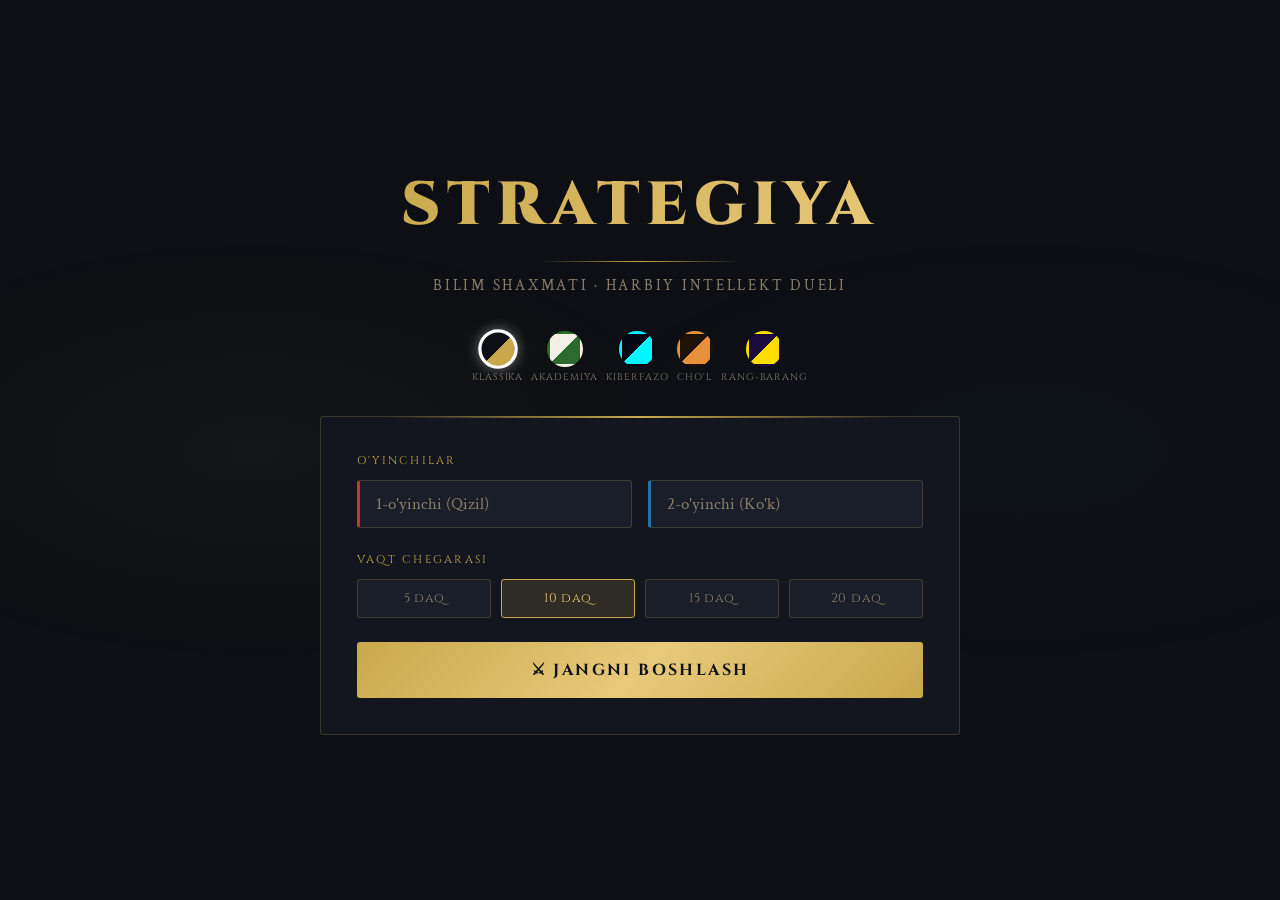
<file: shaxmat/deepseek/1.1/index.html>
<!DOCTYPE html>
<html lang="uz">
<head>
<meta charset="UTF-8">
<meta name="viewport" content="width=device-width, initial-scale=1.0">
<title>Strategiya — Bilim Shaxmati</title>
<link href="https://fonts.googleapis.com/css2?family=Cinzel:wght@400;600;700;900&family=Crimson+Text:ital,wght@0,400;0,600;1,400&family=Orbitron:wght@400;700;900&family=Nunito:wght@400;700;800;900&family=Playfair+Display:wght@400;700;900&family=Josefin+Sans:wght@300;400;600;700&display=swap" rel="stylesheet">
<style>

/* ===========================
   THEME SYSTEM
   =========================== */

/* --- THEME 1: OLTIN KLASSIKA (dark gold) --- */
[data-theme="klassika"] {
  --bg: #0d0f14;
  --surface: #13161e;
  --surface2: #1a1e28;
  --accent: #c9a84c;
  --accent2: #e8c97a;
  --accent-dim: rgba(201,168,76,0.15);
  --p1: #c0392b;
  --p2: #2471a3;
  --p1-light: rgba(192,57,43,0.35);
  --p2-light: rgba(36,113,163,0.35);
  --neutral: #2a2e3a;
  --text: #e8dcc8;
  --text-dim: #8a7d6a;
  --border: rgba(201,168,76,0.22);
  --modal-bg: rgba(0,0,0,0.88);
  --board-gap: #0d0f14;
  --success: #27ae60;
  --fail: #c0392b;
  --font-title: 'Cinzel', serif;
  --font-body: 'Crimson Text', Georgia, serif;
  --radius: 3px;
  --board-radius: 2px;
}

/* --- THEME 2: YASHIL AKADEMIYA (light academic) --- */
[data-theme="akademiya"] {
  --bg: #f4f0e6;
  --surface: #fffdf6;
  --surface2: #f0ead8;
  --accent: #2d6a2d;
  --accent2: #4a9e4a;
  --accent-dim: rgba(45,106,45,0.12);
  --p1: #8b1a1a;
  --p2: #1a3d6b;
  --p1-light: rgba(139,26,26,0.18);
  --p2-light: rgba(26,61,107,0.18);
  --neutral: #ddd5c0;
  --text: #2a1f0e;
  --text-dim: #7a6a4a;
  --border: rgba(45,106,45,0.25);
  --modal-bg: rgba(20,12,0,0.75);
  --board-gap: #c8bfa8;
  --success: #1e6b1e;
  --fail: #8b1a1a;
  --font-title: 'Playfair Display', serif;
  --font-body: 'Crimson Text', Georgia, serif;
  --radius: 4px;
  --board-radius: 2px;
}

/* --- THEME 3: KIBERFAZO (neon cyber) --- */
[data-theme="kiberfazo"] {
  --bg: #050812;
  --surface: #080d1e;
  --surface2: #0c1228;
  --accent: #00f5ff;
  --accent2: #7b2fff;
  --accent-dim: rgba(0,245,255,0.1);
  --p1: #ff2d6b;
  --p2: #00c3ff;
  --p1-light: rgba(255,45,107,0.25);
  --p2-light: rgba(0,195,255,0.25);
  --neutral: #0f1530;
  --text: #c8e6ff;
  --text-dim: #4a7090;
  --border: rgba(0,245,255,0.2);
  --modal-bg: rgba(0,5,20,0.95);
  --board-gap: #050812;
  --success: #00ff88;
  --fail: #ff2d6b;
  --font-title: 'Orbitron', monospace;
  --font-body: 'Josefin Sans', sans-serif;
  --radius: 2px;
  --board-radius: 0px;
}

/* --- THEME 4: QUMLI CHO'L (warm desert) --- */
[data-theme="chol"] {
  --bg: #1e1208;
  --surface: #2a1a0a;
  --surface2: #352210;
  --accent: #e8913a;
  --accent2: #f5c060;
  --accent-dim: rgba(232,145,58,0.15);
  --p1: #c44b1b;
  --p2: #3a7a4a;
  --p1-light: rgba(196,75,27,0.3);
  --p2-light: rgba(58,122,74,0.3);
  --neutral: #3a2814;
  --text: #f2ddb8;
  --text-dim: #9a7a50;
  --border: rgba(232,145,58,0.25);
  --modal-bg: rgba(10,5,0,0.9);
  --board-gap: #1e1208;
  --success: #3a7a4a;
  --fail: #c44b1b;
  --font-title: 'Cinzel', serif;
  --font-body: 'Josefin Sans', sans-serif;
  --radius: 1px;
  --board-radius: 0px;
}

/* --- THEME 5: RANG-BARANG (colorful kids) --- */
[data-theme="rangbarang"] {
  --bg: #1a0a3d;
  --surface: #231452;
  --surface2: #2e1a6a;
  --accent: #ffdd00;
  --accent2: #ff9f1c;
  --accent-dim: rgba(255,221,0,0.15);
  --p1: #ff4757;
  --p2: #2ed573;
  --p1-light: rgba(255,71,87,0.3);
  --p2-light: rgba(46,213,115,0.3);
  --neutral: #342070;
  --text: #ffffff;
  --text-dim: #a080d0;
  --border: rgba(255,221,0,0.25);
  --modal-bg: rgba(10,0,40,0.92);
  --board-gap: #120730;
  --success: #2ed573;
  --fail: #ff4757;
  --font-title: 'Nunito', sans-serif;
  --font-body: 'Nunito', sans-serif;
  --radius: 12px;
  --board-radius: 8px;
}

/* ===========================
   BASE STYLES
   =========================== */
* { margin:0; padding:0; box-sizing:border-box; }

body {
  background: var(--bg);
  color: var(--text);
  font-family: var(--font-body);
  min-height: 100vh;
  overflow-x: hidden;
  transition: background 0.4s, color 0.4s;
}

/* Ambient backgrounds per theme */
[data-theme="klassika"] body::before {
  content:''; position:fixed; inset:0; pointer-events:none; z-index:0;
  background:
    radial-gradient(ellipse 60% 40% at 20% 50%, rgba(201,168,76,0.04) 0%, transparent 60%),
    radial-gradient(ellipse 60% 40% at 80% 50%, rgba(36,113,163,0.04) 0%, transparent 60%);
}
[data-theme="kiberfazo"] body::before {
  content:''; position:fixed; inset:0; pointer-events:none; z-index:0;
  background:
    radial-gradient(ellipse 50% 60% at 10% 20%, rgba(0,245,255,0.06) 0%, transparent 50%),
    radial-gradient(ellipse 50% 60% at 90% 80%, rgba(123,47,255,0.08) 0%, transparent 50%);
}
[data-theme="rangbarang"] body::before {
  content:''; position:fixed; inset:0; pointer-events:none; z-index:0;
  background:
    radial-gradient(ellipse 60% 50% at 30% 20%, rgba(255,71,87,0.08) 0%, transparent 50%),
    radial-gradient(ellipse 60% 50% at 70% 80%, rgba(46,213,115,0.08) 0%, transparent 50%),
    radial-gradient(ellipse 40% 40% at 50% 50%, rgba(255,221,0,0.04) 0%, transparent 50%);
}

.screen { display:none; position:relative; z-index:1; }
.screen.active { display:flex; }

/* ===========================
   THEME SWITCHER
   =========================== */
.theme-switcher {
  display: flex;
  gap: 8px;
  justify-content: center;
  margin-bottom: 32px;
  flex-wrap: wrap;
}
.theme-dot {
  width: 36px; height: 36px;
  border-radius: 50%;
  cursor: pointer;
  border: 3px solid transparent;
  transition: all 0.2s;
  position: relative;
  display: flex; align-items: center; justify-content: center;
  font-size: 1rem;
}
.theme-dot:hover { transform: scale(1.15); }
.theme-dot.active { border-color: white; box-shadow: 0 0 12px rgba(255,255,255,0.4); transform: scale(1.1); }
.theme-dot[data-t="klassika"] { background: linear-gradient(135deg, #0d0f14 50%, #c9a84c 50%); }
.theme-dot[data-t="akademiya"] { background: linear-gradient(135deg, #f4f0e6 50%, #2d6a2d 50%); }
.theme-dot[data-t="kiberfazo"] { background: linear-gradient(135deg, #050812 50%, #00f5ff 50%); }
.theme-dot[data-t="chol"] { background: linear-gradient(135deg, #1e1208 50%, #e8913a 50%); }
.theme-dot[data-t="rangbarang"] { background: linear-gradient(135deg, #1a0a3d 50%, #ffdd00 50%); }

.theme-label {
  font-family: var(--font-title);
  font-size: 0.6rem;
  letter-spacing: 0.1em;
  text-transform: uppercase;
  color: var(--text-dim);
  text-align: center;
  margin-top: 4px;
}
.theme-item { display: flex; flex-direction: column; align-items: center; }

/* ===========================
   SETUP SCREEN
   =========================== */
#setup-screen {
  min-height:100vh;
  flex-direction:column;
  align-items:center;
  justify-content:center;
  padding:40px 20px;
}

.logo { text-align:center; margin-bottom:36px; }
.logo-title {
  font-family: var(--font-title);
  font-size:clamp(2rem, 6vw, 3.8rem);
  font-weight:900;
  letter-spacing:0.12em;
  background: linear-gradient(135deg, var(--accent), var(--accent2));
  -webkit-background-clip:text; -webkit-text-fill-color:transparent;
  background-clip: text;
}
[data-theme="kiberfazo"] .logo-title {
  text-shadow: none;
  filter: drop-shadow(0 0 20px rgba(0,245,255,0.5));
}
[data-theme="rangbarang"] .logo-title {
  font-size: clamp(2.2rem, 7vw, 4.2rem);
  font-weight: 900;
}
.logo-subtitle {
  font-family: var(--font-body);
  font-size:0.95rem;
  color:var(--text-dim);
  letter-spacing:0.18em;
  text-transform:uppercase;
  margin-top:8px;
}
.logo-line {
  width:200px; height:1px;
  background: linear-gradient(90deg, transparent, var(--accent), transparent);
  margin:14px auto;
}
[data-theme="kiberfazo"] .logo-line {
  height: 2px;
  box-shadow: 0 0 8px var(--accent);
}

.setup-card {
  background: var(--surface);
  border:1px solid var(--border);
  border-radius: var(--radius);
  padding:36px;
  width:100%;
  max-width:640px;
  position:relative;
  transition: all 0.3s;
}
.setup-card::before {
  content:'';
  position:absolute;
  top:-1px; left:10%; right:10%;
  height:2px;
  background: linear-gradient(90deg, transparent, var(--accent), transparent);
}
[data-theme="kiberfazo"] .setup-card {
  box-shadow: 0 0 40px rgba(0,245,255,0.06), inset 0 0 60px rgba(0,245,255,0.02);
}
[data-theme="rangbarang"] .setup-card {
  box-shadow: 0 8px 32px rgba(0,0,0,0.4);
}

.setup-section { margin-bottom:24px; }
.setup-label {
  font-family: var(--font-title);
  font-size:0.7rem;
  letter-spacing:0.2em;
  text-transform:uppercase;
  color:var(--accent);
  margin-bottom:12px;
  display:block;
}
.player-row { display:grid; grid-template-columns:1fr 1fr; gap:16px; }
.player-input {
  background: var(--surface2);
  border:1px solid var(--border);
  border-radius: var(--radius);
  padding:12px 16px;
  color:var(--text);
  font-family: var(--font-body);
  font-size:1.05rem;
  width:100%;
  transition:border-color 0.2s, box-shadow 0.2s;
}
.player-input:focus { outline:none; border-color:var(--accent); box-shadow: 0 0 0 3px var(--accent-dim); }
.player-input::placeholder { color:var(--text-dim); }
.player-input.p1 { border-left:3px solid var(--p1); }
.player-input.p2 { border-left:3px solid var(--p2); }

.time-options { display:flex; gap:10px; flex-wrap:wrap; }
.time-btn {
  flex:1; min-width:72px;
  padding:10px;
  background: var(--surface2);
  border:1px solid var(--border);
  border-radius: var(--radius);
  color:var(--text-dim);
  font-family: var(--font-title);
  font-size:0.8rem;
  letter-spacing:0.06em;
  cursor:pointer;
  transition:all 0.2s;
  text-align:center;
}
.time-btn:hover { border-color:var(--accent); color:var(--accent); }
.time-btn.selected {
  background:var(--accent-dim);
  border-color:var(--accent);
  color:var(--accent2);
}

.start-btn {
  width:100%;
  padding:17px;
  background: linear-gradient(135deg, var(--accent) 0%, var(--accent2) 50%, var(--accent) 100%);
  border:none;
  border-radius: var(--radius);
  color: var(--bg);
  font-family: var(--font-title);
  font-size:1rem;
  font-weight:700;
  letter-spacing:0.15em;
  text-transform:uppercase;
  cursor:pointer;
  transition:all 0.3s;
  position:relative;
  overflow:hidden;
}
.start-btn::before {
  content:'';
  position:absolute; inset:0;
  background:linear-gradient(135deg, transparent 30%, rgba(255,255,255,0.25) 50%, transparent 70%);
  transform:translateX(-100%);
  transition:transform 0.5s;
}
.start-btn:hover::before { transform:translateX(100%); }
.start-btn:hover { box-shadow:0 0 30px var(--accent-dim), 0 4px 20px rgba(0,0,0,0.3); transform: translateY(-1px); }
[data-theme="kiberfazo"] .start-btn { box-shadow: 0 0 20px rgba(0,245,255,0.3); }
[data-theme="rangbarang"] .start-btn { font-size: 1.1rem; }

/* ===========================
   GAME SCREEN
   =========================== */
#game-screen {
  min-height:100vh;
  flex-direction:column;
  align-items:center;
  padding:20px;
  gap:14px;
}

.game-header {
  width:100%;
  max-width:900px;
  display:grid;
  grid-template-columns:1fr auto 1fr;
  align-items:center;
  gap:14px;
}

.player-panel {
  padding:13px 18px;
  border-radius: var(--radius);
  transition:all 0.3s;
}
.player-panel.p1 {
  background: var(--p1-light);
  border:1px solid rgba(var(--p1-rgb, 192,57,43),0.3);
  border-left:3px solid var(--p1);
}
.player-panel.p2 {
  background: var(--p2-light);
  border:1px solid rgba(var(--p2-rgb, 36,113,163),0.3);
  border-right:3px solid var(--p2);
  text-align:right;
}
.player-panel.p1.active { border-left-color:var(--accent); box-shadow:0 0 20px var(--accent-dim); }
.player-panel.p2.active { border-right-color:var(--accent); box-shadow:0 0 20px var(--accent-dim); }
[data-theme="kiberfazo"] .player-panel.p1.active { box-shadow: 0 0 25px rgba(255,45,107,0.25); }
[data-theme="kiberfazo"] .player-panel.p2.active { box-shadow: 0 0 25px rgba(0,195,255,0.25); }

.player-name { font-family: var(--font-title); font-size:0.9rem; font-weight:600; color:var(--text); }
.player-score { font-size:2rem; font-weight:700; font-family: var(--font-title); line-height:1; }
.p1 .player-score { color:var(--p1); }
.p2 .player-score { color:var(--p2); }
.player-label { font-size:0.65rem; letter-spacing:0.12em; text-transform:uppercase; color:var(--text-dim); }

.timer-display { text-align:center; }
.timer-value {
  font-family: var(--font-title);
  font-size:2rem; font-weight:700;
  color:var(--accent);
  letter-spacing:0.05em;
}
[data-theme="kiberfazo"] .timer-value { text-shadow: 0 0 15px var(--accent); }
.timer-label { font-size:0.65rem; letter-spacing:0.2em; text-transform:uppercase; color:var(--text-dim); margin-top:2px; }
.turn-indicator { font-family: var(--font-title); font-size:0.68rem; letter-spacing:0.1em; color:var(--accent); text-transform:uppercase; margin-top:4px; }

/* ===========================
   BOARD
   =========================== */
.board-container {
  padding:24px;
  background: var(--surface);
  border:1px solid var(--border);
  border-radius: var(--radius);
  transition: all 0.3s;
}
[data-theme="kiberfazo"] .board-container {
  box-shadow: 0 0 40px rgba(0,245,255,0.08);
  border-color: rgba(0,245,255,0.25);
}
[data-theme="rangbarang"] .board-container {
  box-shadow: 0 8px 40px rgba(0,0,0,0.5);
}

#chess-board {
  display:grid;
  grid-template-columns:repeat(8, 1fr);
  gap:2px;
  background: var(--board-gap);
  padding:2px;
  border-radius: var(--board-radius);
}
[data-theme="kiberfazo"] #chess-board { gap: 1px; }
[data-theme="rangbarang"] #chess-board { gap: 3px; border-radius: 10px; }

.cell {
  width: clamp(48px, 7.5vw, 72px);
  height: clamp(48px, 7.5vw, 72px);
  display:flex;
  align-items:center;
  justify-content:center;
  cursor:pointer;
  position:relative;
  transition:background 0.4s, box-shadow 0.2s, filter 0.2s;
  border-radius: var(--board-radius);
  font-size: clamp(1.4rem, 3vw, 2.2rem);
  user-select:none;
}
.cell.neutral { background: var(--neutral); }
.cell.p1 { background: var(--p1-light); }
.cell.p2 { background: var(--p2-light); }
.cell.selected { box-shadow:inset 0 0 0 3px var(--accent) !important; background:var(--accent-dim) !important; }
[data-theme="kiberfazo"] .cell.selected { box-shadow: inset 0 0 0 2px var(--accent), 0 0 15px var(--accent-dim) !important; }
[data-theme="rangbarang"] .cell.selected { box-shadow: inset 0 0 0 3px var(--accent), 0 0 12px var(--accent-dim) !important; }

.cell.valid-move::after {
  content:''; position:absolute;
  width:28%; height:28%;
  border-radius:50%;
  background: var(--accent);
  opacity: 0.6;
}
.cell.valid-capture::after {
  content:''; position:absolute; inset:0;
  border-radius: var(--board-radius);
  box-shadow:inset 0 0 0 3px var(--accent);
  opacity: 0.7;
}
.cell:hover:not(.selected) { filter:brightness(1.3); }
.piece {
  position:relative; z-index:2;
  line-height:1;
  filter:drop-shadow(0 2px 4px rgba(0,0,0,0.8));
  transition:transform 0.15s;
}
.cell:hover .piece { transform:translateY(-2px); }
[data-theme="kiberfazo"] .cell.p1 { box-shadow: inset 0 0 15px rgba(255,45,107,0.2); }
[data-theme="kiberfazo"] .cell.p2 { box-shadow: inset 0 0 15px rgba(0,195,255,0.2); }

.status-bar {
  width:100%; max-width:900px;
  text-align:center;
  font-family: var(--font-title);
  font-size:0.7rem;
  letter-spacing:0.12em;
  color:var(--text-dim);
  min-height:18px;
}

/* ===========================
   MODAL
   =========================== */
.modal-overlay {
  display:none;
  position:fixed; inset:0;
  background: var(--modal-bg);
  z-index:100;
  align-items:center;
  justify-content:center;
  backdrop-filter:blur(6px);
}
.modal-overlay.active { display:flex; }
.modal {
  background: var(--surface);
  border:1px solid var(--border);
  border-radius: var(--radius);
  padding:34px;
  max-width:540px;
  width:92%;
  position:relative;
  animation: modalIn 0.3s cubic-bezier(0.34,1.56,0.64,1);
}
@keyframes modalIn {
  from { transform:scale(0.88) translateY(24px); opacity:0; }
  to { transform:scale(1) translateY(0); opacity:1; }
}
.modal::before {
  content:'';
  position:absolute;
  top:-1px; left:10%; right:10%;
  height:2px;
  background:linear-gradient(90deg, transparent, var(--accent), transparent);
}
[data-theme="kiberfazo"] .modal { box-shadow: 0 0 60px rgba(0,245,255,0.1); }
[data-theme="rangbarang"] .modal { box-shadow: 0 20px 60px rgba(0,0,0,0.6); }

.modal-badge {
  font-family: var(--font-title);
  font-size:0.65rem;
  letter-spacing:0.22em;
  text-transform:uppercase;
  color:var(--accent);
  margin-bottom:14px;
  display:flex;
  align-items:center;
  gap:10px;
}
.modal-badge::before, .modal-badge::after { content:''; flex:1; height:1px; background:var(--border); }
.modal-question {
  font-size:1.15rem;
  line-height:1.65;
  color:var(--text);
  margin-bottom:22px;
  font-style:italic;
}
[data-theme="kiberfazo"] .modal-question { font-style: normal; letter-spacing: 0.02em; }
[data-theme="rangbarang"] .modal-question { font-style: normal; font-weight: 700; font-size: 1.1rem; }

.answer-options { display:grid; grid-template-columns:1fr 1fr; gap:10px; margin-bottom:18px; }
.answer-btn {
  padding:12px 14px;
  background: var(--surface2);
  border:1px solid var(--border);
  border-radius: var(--radius);
  color:var(--text);
  font-family: var(--font-body);
  font-size:0.98rem;
  cursor:pointer;
  transition:all 0.2s;
  text-align:left;
}
.answer-btn:hover { border-color:var(--accent); color:var(--accent2); background:var(--accent-dim); }
[data-theme="kiberfazo"] .answer-btn:hover { box-shadow: 0 0 12px rgba(0,245,255,0.15); }
[data-theme="rangbarang"] .answer-btn { font-weight: 700; font-size: 0.9rem; }
.answer-btn.correct { border-color: var(--success); background:rgba(var(--success-rgb,39,174,96),0.15); color: var(--success); }
.answer-btn.wrong { border-color:var(--fail); background:rgba(var(--fail-rgb,192,57,43),0.15); color:var(--fail); }
.answer-btn:disabled { cursor:default; }

.modal-result {
  text-align:center;
  font-family: var(--font-title);
  font-size:0.95rem;
  letter-spacing:0.07em;
  padding:12px;
  border-radius: var(--radius);
  display:none;
}
.modal-result.success { display:block; background:rgba(39,174,96,0.1); color:var(--success); border:1px solid rgba(39,174,96,0.3); }
.modal-result.fail { display:block; background:rgba(192,57,43,0.1); color:var(--fail); border:1px solid rgba(192,57,43,0.3); }
.modal-continue {
  display:none;
  width:100%;
  margin-top:14px;
  padding:13px;
  background: linear-gradient(135deg, var(--accent), var(--accent2));
  border:none;
  border-radius: var(--radius);
  color: var(--bg);
  font-family: var(--font-title);
  font-size:0.85rem;
  font-weight:700;
  letter-spacing:0.12em;
  text-transform:uppercase;
  cursor:pointer;
  transition: opacity 0.2s, transform 0.1s;
}
.modal-continue:hover { opacity:0.88; transform: translateY(-1px); }

/* ===========================
   END SCREEN
   =========================== */
#end-screen {
  min-height:100vh;
  flex-direction:column;
  align-items:center;
  justify-content:center;
  padding:40px 20px;
}
.end-card {
  text-align:center;
  max-width:500px;
  width:100%;
  background: var(--surface);
  border:1px solid var(--border);
  border-radius: var(--radius);
  padding:48px 38px;
  position:relative;
}
.end-card::before {
  content:'';
  position:absolute;
  top:-1px; left:10%; right:10%;
  height:2px;
  background:linear-gradient(90deg, transparent, var(--accent), transparent);
}
.end-title { font-family: var(--font-title); font-size:0.75rem; letter-spacing:0.28em; text-transform:uppercase; color:var(--text-dim); margin-bottom:14px; }
.end-winner {
  font-family: var(--font-title);
  font-size:clamp(1.7rem, 5vw, 2.7rem);
  font-weight:900;
  background:linear-gradient(135deg, var(--accent), var(--accent2));
  -webkit-background-clip:text; -webkit-text-fill-color:transparent;
  background-clip: text;
  margin-bottom:8px;
}
.end-subtitle { color:var(--text-dim); font-size:1rem; margin-bottom:28px; font-style:italic; }
.end-scores { display:grid; grid-template-columns:1fr 1fr; gap:16px; margin-bottom:28px; }
.end-score-box { padding:18px; border-radius: var(--radius); }
.end-score-box.p1 { background:var(--p1-light); border:1px solid var(--p1); }
.end-score-box.p2 { background:var(--p2-light); border:1px solid var(--p2); }
.end-score-name { font-family: var(--font-title); font-size:0.8rem; color:var(--text-dim); margin-bottom:6px; }
.end-score-num { font-family: var(--font-title); font-size:2.4rem; font-weight:700; }
.p1 .end-score-num { color:var(--p1); }
.p2 .end-score-num { color:var(--p2); }
.end-score-label { font-size:0.75rem; color:var(--text-dim); }
.play-again-btn {
  padding:14px 36px;
  background:transparent;
  border:1px solid var(--accent);
  border-radius: var(--radius);
  color:var(--accent);
  font-family: var(--font-title);
  font-size:0.82rem;
  letter-spacing:0.14em;
  text-transform:uppercase;
  cursor:pointer;
  transition:all 0.3s;
}
.play-again-btn:hover { background:var(--accent-dim); box-shadow:0 0 20px var(--accent-dim); transform: translateY(-1px); }

/* ===========================
   KIBERFAZO SCANLINES
   =========================== */
[data-theme="kiberfazo"] #game-screen::after,
[data-theme="kiberfazo"] #setup-screen::after {
  content:''; position:fixed; inset:0; pointer-events:none; z-index:200;
  background: repeating-linear-gradient(
    0deg,
    rgba(0,245,255,0.015) 0px,
    rgba(0,245,255,0.015) 1px,
    transparent 1px,
    transparent 3px
  );
}

/* ===========================
   AKADEMIYA PAPER TEXTURE
   =========================== */
[data-theme="akademiya"] .setup-card,
[data-theme="akademiya"] .board-container,
[data-theme="akademiya"] .modal,
[data-theme="akademiya"] .end-card {
  box-shadow: 0 4px 20px rgba(0,0,0,0.15), inset 0 0 0 1px rgba(45,106,45,0.1);
}
[data-theme="akademiya"] body {
  background-image: 
    repeating-linear-gradient(0deg, rgba(45,106,45,0.02) 0px, rgba(45,106,45,0.02) 1px, transparent 1px, transparent 28px);
}

/* ===========================
   RANGBARANG STARS
   =========================== */
[data-theme="rangbarang"] #setup-screen::before,
[data-theme="rangbarang"] #game-screen::before {
  content:''; position:fixed; inset:0; pointer-events:none; z-index:0;
  background-image:
    radial-gradient(1px 1px at 20% 30%, white 0%, transparent 100%),
    radial-gradient(1px 1px at 80% 10%, white 0%, transparent 100%),
    radial-gradient(1px 1px at 50% 70%, rgba(255,255,255,0.6) 0%, transparent 100%),
    radial-gradient(1px 1px at 10% 80%, rgba(255,255,255,0.4) 0%, transparent 100%),
    radial-gradient(1px 1px at 90% 60%, rgba(255,255,255,0.5) 0%, transparent 100%),
    radial-gradient(2px 2px at 30% 50%, rgba(255,221,0,0.4) 0%, transparent 100%),
    radial-gradient(2px 2px at 70% 90%, rgba(46,213,115,0.3) 0%, transparent 100%);
}

@media(max-width:600px) {
  .answer-options { grid-template-columns:1fr; }
  .player-row { grid-template-columns:1fr; }
  .game-header { grid-template-columns:1fr; }
  .theme-switcher { gap:6px; }
}
</style>
</head>
<body>

<!-- SETUP SCREEN -->
<div id="setup-screen" class="screen active">
  <div class="logo">
    <div class="logo-title" id="logo-title">STRATEGIYA</div>
    <div class="logo-line"></div>
    <div class="logo-subtitle">Bilim Shaxmati · Harbiy Intellekt Dueli</div>
  </div>

  <!-- THEME SWITCHER -->
  <div class="theme-switcher">
    <div class="theme-item">
      <div class="theme-dot active" data-t="klassika" onclick="setTheme('klassika',this)" title="Oltin Klassika"></div>
      <div class="theme-label">Klassika</div>
    </div>
    <div class="theme-item">
      <div class="theme-dot" data-t="akademiya" onclick="setTheme('akademiya',this)" title="Yashil Akademiya"></div>
      <div class="theme-label">Akademiya</div>
    </div>
    <div class="theme-item">
      <div class="theme-dot" data-t="kiberfazo" onclick="setTheme('kiberfazo',this)" title="Kiberfazo"></div>
      <div class="theme-label">Kiberfazo</div>
    </div>
    <div class="theme-item">
      <div class="theme-dot" data-t="chol" onclick="setTheme('chol',this)" title="Qumli Cho'l"></div>
      <div class="theme-label">Cho'l</div>
    </div>
    <div class="theme-item">
      <div class="theme-dot" data-t="rangbarang" onclick="setTheme('rangbarang',this)" title="Rang-barang"></div>
      <div class="theme-label">Rang-barang</div>
    </div>
  </div>

  <div class="setup-card">
    <div class="setup-section">
      <span class="setup-label">O'yinchilar</span>
      <div class="player-row">
        <input class="player-input p1" id="p1-name" type="text" placeholder="1-o'yinchi (Qizil)" maxlength="20">
        <input class="player-input p2" id="p2-name" type="text" placeholder="2-o'yinchi (Ko'k)" maxlength="20">
      </div>
    </div>
    <div class="setup-section">
      <span class="setup-label">Vaqt chegarasi</span>
      <div class="time-options">
        <div class="time-btn" data-time="300">5 daq</div>
        <div class="time-btn selected" data-time="600">10 daq</div>
        <div class="time-btn" data-time="900">15 daq</div>
        <div class="time-btn" data-time="1200">20 daq</div>
      </div>
    </div>
    <button class="start-btn" onclick="startGame()">⚔ Jangni boshlash</button>
  </div>
</div>

<!-- GAME SCREEN -->
<div id="game-screen" class="screen">
  <div class="game-header">
    <div class="player-panel p1" id="panel-p1">
      <div class="player-label">Qizil qo'shin</div>
      <div class="player-name" id="name-p1">1-o'yinchi</div>
      <div class="player-score" id="score-p1">0</div>
      <div class="player-label">katakcha</div>
    </div>
    <div class="timer-display">
      <div class="timer-value" id="timer-display">10:00</div>
      <div class="timer-label">Qolgan vaqt</div>
      <div class="turn-indicator" id="turn-indicator">Navbat: —</div>
    </div>
    <div class="player-panel p2" id="panel-p2">
      <div class="player-label">Ko'k qo'shin</div>
      <div class="player-name" id="name-p2">2-o'yinchi</div>
      <div class="player-score" id="score-p2">0</div>
      <div class="player-label">katakcha</div>
    </div>
  </div>
  <div class="status-bar" id="status-bar">Yurish uchun figurani tanlang</div>
  <div class="board-container">
    <div id="chess-board"></div>
  </div>
</div>

<!-- END SCREEN -->
<div id="end-screen" class="screen">
  <div class="end-card">
    <div class="end-title">Jang yakunlandi</div>
    <div class="end-winner" id="end-winner">—</div>
    <div class="end-subtitle" id="end-subtitle">Bilim kuch — hududni nazorat qil</div>
    <div class="end-scores">
      <div class="end-score-box p1">
        <div class="end-score-name" id="end-name-p1">1-o'yinchi</div>
        <div class="end-score-num" id="end-num-p1">0</div>
        <div class="end-score-label">katakcha</div>
      </div>
      <div class="end-score-box p2">
        <div class="end-score-name" id="end-name-p2">2-o'yinchi</div>
        <div class="end-score-num" id="end-num-p2">0</div>
        <div class="end-score-label">katakcha</div>
      </div>
    </div>
    <button class="play-again-btn" onclick="resetGame()">↩ Yangi jang</button>
  </div>
</div>

<!-- MODAL -->
<div class="modal-overlay" id="modal">
  <div class="modal">
    <div class="modal-badge">Bilim sinovi</div>
    <div class="modal-question" id="modal-question">Savol yuklanmoqda...</div>
    <div class="answer-options" id="answer-options"></div>
    <div class="modal-result" id="modal-result"></div>
    <button class="modal-continue" id="modal-continue" onclick="continueAfterAnswer()">Davom etish</button>
  </div>
</div>

<script>
// ===== THEME =====
let currentTheme = 'klassika';
function setTheme(t, dotEl) {
  currentTheme = t;
  document.documentElement.setAttribute('data-theme', t);
  document.querySelectorAll('.theme-dot').forEach(d => d.classList.remove('active'));
  if(dotEl) dotEl.classList.add('active');
}
setTheme('klassika', document.querySelector('.theme-dot[data-t="klassika"]'));

// ===== SAVOLLAR =====
const QUESTIONS = [
 // --- NAFTANDOZ ---
  { q:"'Naftandoz' qadimgi janglarda qanday vazifani bajargan?", options:["Olovli qurol otuvchi jangchi","Suv ta'minotchi","Razvedkachi","Ot minuvchi jangchi"], correct:0 },
  { q:"Qadimgi harbiy texnikada 'naft' nima maqsadda ishlatilgan?", options:["Dushman saflarini olov bilan sindirish","Oziq-ovqat pishirish","Ko'prik qurish","Shifobaxsh maqsadlarda"], correct:0 },

  // --- QAL'A BUZUVCHI ---
  { q:"'Qal'a buzuvchi' qo'shinlarda qanday texnikadan foydalangan?", options:["Qo'chqor (taran) va katapulta","Ot aravasi","Kamon va o'q","Zirh va qalqon"], correct:0 },
  { q:"O'rta asrlarda qal'alarni zabt etishda qaysi usul eng keng tarqalgan edi?", options:["Uzoq muddatli qamal","To'g'ridan-to'g'ri hujum","Tungi reyd","Yashirin o'tish"], correct:0 },
  { q:"'Fil hujumiga qarshi usul' qaysi davlat qo'shinlarida keng qo'llanilgan?", options:["Qadimgi Hindiston va Fors","Rim imperiyasi","Mo'g'ul imperiyasi","Vizantiya"], correct:0 },

  // --- MANJANIQ ---
  { q:"'Manjaniq' nima?", options:["Og'ir toshlarni uzoqqa otuvchi qadimgi jangovar mashina","Qal'a darvozasi","Harbiy ot aravaси","Zirh turi"], correct:0 },
  { q:"'Tuzoq (qopqon)' harbiy strategiyada nimani anglatadi?", options:["Dushmanni rejalashtirilgan joyga jalb qilib mag'lub etish","Chekinish yo'lini yopish","Qal'a mudofaasi","Otliqlar hujumi"], correct:0 },
  { q:"'Arqon' janglarda qanday maqsadda ishlatilgan?", options:["Dushman otliqlarini to'xtatish va qo'lga olish","Ko'prik qurishda","Qal'a devorini buzishda","Signal berish uchun"], correct:0 },
  { q:"'Intizom' harbiy jihatdan nimani bildiradi?", options:["Qo'shin saflarida tartib va bo'ysunishni saqlash","Qurol turlari","Jang taktikasi","Mudofaa chizig'i"], correct:0 },
  { q:"'Javan-g'ar' harbiy atama sifatida nimani anglatadi?", options:["Qo'shinning old safidagi bo'linma — avangard","Zahira bo'linmasi","Ot-otliq qism","Mudofaa chizig'i"], correct:0 },
  { q:"'Izmir qamali' tarixda qaysi voqea bilan bog'liq?", options:["O'rta asr musulmon va xristian qo'shinlari o'rtasidagi qamal","Mo'g'ul istilosi","Rim-Fors urushi","Turklar hujumi"], correct:1 },
  { q:"'Said Baraka' — bu qaysi sohaga oid tushuncha?", options:["Harbiy rahbar yoki ma'naviy lider","Qurol turi","Jang maydoni","Mudofaa inshooti"], correct:0 },

  // --- MUHANDIS ---
  { q:"Qo'shindagi 'muhandis' qanday vazifa bajaradi?", options:["Ko'prik, yo'l, istehkom qurish va buzish","Faqat qurol tayyorlash","Razvedka olib borish","Tibbiy yordam ko'rsatish"], correct:0 },
  { q:"'Chekinish usuli' strategiyada nimani anglatadi?", options:["Dushmanни cho'zib, kuchdan qoldirish uchun ataylab chekinish","Mag'lubiyatni tan olish","Mudofaaga o'tish","Qal'aga yashirinish"], correct:0 },
  { q:"'Qalqon' janglarda asosiy qanday vazifani bajargan?", options:["Zarba va o'qlardan himoya qilish","Hujum quroli sifatida","Signal berish uchun","Bayroq sifatida"], correct:0 },
  { q:"'Barut' harbiy tarixda qanday inqilob yaratdi?", options:["O't o'q qurollarini vujudga keltirdi va qal'alar ahamiyatini kamaytirdi","Otliqlar ustunligini mustahkamladi","Dengiz janglari yo'q oldi","Harbiy muhandislik rivojini to'xtatdi"], correct:0 },
  { q:"'Baran-g'ar' atamasi nimani bildiradi?", options:["Qo'shinning o'ng qanotidagi bo'linma","Mudofaa inshooti","Otliqlar rotasii","Zahira qo'shin"], correct:0 },
  { q:"'Anqara jangi' qaysi yilda bo'lib o'tgan?", options:["1402","1453","1299","1389"], correct:0 },
  { q:"'Zafarnoma' — bu qaysi buyuk sarkardaning asari?", options:["Amir Temur","Napolyon","Xitoy imperatori","Hannibal"], correct:0 },
  { q:"'Yuzboshi' — bu harbiy unvon sifatida nechta jangchini boshqaruvchini anglatadi?", options:["100 ta jangchini","10 ta jangchini","1000 ta jangchini","50 ta jangchini"], correct:0 },

  // --- SUVORIY ---
  { q:"'Suvoriy' qo'shinlarda qanday rол o'ynagan?", options:["Tez harakatlanuvchi ot mingan jangchi","Piyoda askar","Qamal mutaxassisi","Razvedkachi"], correct:0 },
  { q:"'Tungi hujum' taktikasi qanday afzalliklarga ega?", options:["Dushmanni g'aflatda qoldirish va vahima uyg'otish","Ko'proq askar jalb qilish","Qurollardan yaxshiroq foydalanish","Mudofaani mustahkamlash"], correct:0 },
  { q:"'Sovut' nima?", options:["Askar tanasini himoya qiluvchi zirh","Hujum quroli","Otliq bo'linma","Signal vositasi"], correct:0 },
  { q:"'Qo'shin ta'minoti' harbiy logistikada nimani anglatadi?", options:["Qo'shinga oziq-ovqat, qurol va zarur ashyolarni yetkazib berish","Jangchilarni tayyorlash","Razvedka ma'lumotlarini to'plash","Muloqot va signal tizimi"], correct:0 },
  { q:"'G'ul (Shaxsiy qo'riqchilar)' qo'shinda qanday vazifani bajaradi?", options:["Sarkarda yoki hukmdorni shaxsiy muhofaza qilish","Old saf jangini olib borish","Razvedka missiyasi","Qurol ta'mirchilar guruh"], correct:0 },
  { q:"'Dehli yurishi' tarixda qaysi sarkarda nomi bilan bog'liq?", options:["Amir Temur","Chingizxon","Bobur","Nod Muhammad"], correct:0 },
  { q:"'Ot tanlash tartibi' qadimgi qo'shinlarda nima uchun muhim edi?", options:["Jang uchun eng kuchli va bardoshli otlarni tanlash","Safar paytida ovqat zaxirasini hisoblash","Qo'shinni taqsimlash","Lager o'rnatish joyin belgilash"], correct:0 },
  { q:"'Mingboshi' — bu harbiy unvon sifatida nechta jangchini boshqaradi?", options:["1000 ta jangchini","100 ta jangchini","10 ta jangchini","10000 ta jangchini"], correct:0 },

  // --- KAMONCHI ---
  { q:"'Kamonchi' qo'shinlarda qanday ustunlik bergan?", options:["Uzoq masofadan dushman saflarini sindirish","Qal'a devorini buzish","Razvedka olib borish","Dushman otlarini egallash"], correct:0 },
  { q:"'Pistirma' harbiy strategiyada nimani anglatadi?", options:["Dushmanни mo'ljallangan joyda kutib, g'aflatda hujum qilish","Mudofaa chizig'i","Chekinish tartibi","Qo'shin tartibini o'zgartirish"], correct:0 },
  { q:"'Gurzi' qadimgi janglarda qanday qurol?", options:["Og'ir metall bosh qismi bo'lgan qo'l quroli","Uzoq masofali o'q otadigan qurol","Otliq bo'linma uchun nayzasi","Zirh turi"], correct:0 },
  { q:"'Joy tanlash (pozitsiya)' strategiyasida nimani hisobga olish kerak?", options:["Baland joy, quyosh tomoni, suv manbai va chekinish yo'llari","Faqat dushman soni","Qurol miqdori","Yil fasli"], correct:0 },
  { q:"'Nog'orachilar' qadimgi qo'shinlarda qanday rol o'ynagan?", options:["Nog'ora chalib signal berish va jangchilar ruhini ko'tarish","Meditsina xizmati","Qurol tayyorlash","Qal'a qurish"], correct:0 },
  { q:"'Qunduz6 jangi' qaysi davr va mintaqaga oid?", options:["O'rta Osiyo harbiy tarixi — Qunduz shahri atrofidagi janglar","Qadimgi Rim janglar","O'rta asr Yevropa","Mo'g'ullar istilosigacha"], correct:0 },
  { q:"'Mahmud Taybodiy' kim bo'lgan?", options:["O'rta Osiyo harbiy tarixidagi taniqli shaxs","Yunon faylasufi","Rim sarkardasi","Xitoy imperatori"], correct:0 },
  { q:"'Tumanboshi' — bu unvon nechta jangchiga boshchilik qilishni anglatadi?", options:["10 000 jangchi","1 000 jangchi","100 jangchi","100 000 jangchi"], correct:0 },

  // --- PIYODALAR ---
  { q:"'Piyoda askar' qo'shinda qanday asosiy vazifani bajaradi?", options:["Jang maydonini to'g'ridan-to'g'ri nazorat qilish","Uzoq masofali o'q otish","Ot ustida hujum","Qamal ishlarini boshqarish"], correct:0 },
  { q:"'To'siqdan o'tish' harbiy operatsiyada nimani anglatadi?", options:["Daryo, qal'a yoki tabiiy to'siqni yengib o'tish usullari","Mudofaa tizimini mustahkamlash","Qo'shin tartibini o'zgartirish","Razvedka olib borish"], correct:0 },
  { q:"'O'q-yoy' qaysi davr qo'shinlarida eng asosiy uzoq masofali qurol hisoblangan?", options:["Qadimgi va o'rta asrlar davri qo'shinlarida","Faqat mo'g'ul qo'shinlarida","Faqat o'rta asr Yevropa qo'shinlarida","Faqat Turkiy xonliklarida"], correct:0 },
  { q:"'Josuslik (razvedka)' harbiy jihatdan qanday ahamiyatga ega?", options:["Dushman kuchi, joylashuvi va niyati haqida oldindan ma'lumot to'plash","Qo'shinga oziq-ovqat ta'minoti","Istehkom qurish","Signal tizimini boshqarish"], correct:0 },
  { q:"'Bayroqdirlar' qo'shinda qanday vazifani bajargan?", options:["Bayroq ko'tarib ruhni ko'tarish va qo'shinni yo'naltirish","Hujumda birinchi saf","Mudofaada oxirgi saf","Razvedka guruhi"], correct:0 },
  { q:"'Terek jangi' (1395) kim bilan kim o'rtasida bo'lgan?", options:["Amir Temur va To'xtamish xon o'rtasida","Chingizxon va Xorazmshoh o'rtasida","Bobur va Lodi sulola o'rtasida","Sohibqiron va Usmon sultoni o'rtasida"], correct:0 },
  { q:"'Mashvarat (maslahat)' harbiy qaror qabul qilishda qanday rol o'ynaydi?", options:["Tajribali sarkardalar va maslahatchilar bilan birgalikda eng to'g'ri strategiyani ishlab chiqish","Faqat bosh sarkarda buyrug'ini bajarish","Dushman bilan muzokaralar olib borish","Qo'shin tartibini tekshirish"], correct:0 },
  { q:"'Amir' — bu unvon harbiy ierarxiyada nimani bildiradi?", options:["Harbiy boshliq, qo'mondon yoki yuqori martabali rahbar","Oddiy askar","Razvedkachi","Muhandis"], correct:0 },

  // --- IZOFA ---
  { q:"'Izofa' — bu grammatik tushuncha, lekin harbiy terminologiyada qanday ishlatiladi?", options:["Nom va sifatni bog'lash, masalan 'Amir Temur' — amir + ismi","Harbiy bo'linma nomi","Qurol turi","Jang taktikasi"], correct:0 },
  { q:"'Qamal san'ati' nima?", options:["Qal'a yoki shaharni qamal qilib zabt etish strategiyasi va taktikasi","Razvedka usullari","Otliqlar harakati","Mudofaa inshooti qurish"], correct:0 },
  { q:"'Qilich' qanday qurol turiga kiradi?", options:["Yaqin masofali kesuvchi va sanqituvchi qurol","Uzoq masofali qurol","Og'ir zirhli qurol","Otliq uchun maxsus qurol"], correct:0 },
  { q:"'Ruhiy bosim (Dahshat solish)' strategiyada qanday maqsadda ishlatilgan?", options:["Dushman ruhini sindirish va taslim bo'lishga undash","Qo'shin tartibini mustahkamlash","Razvedka ma'lumotlarini to'plash","Mudofaani kuchaytirish"], correct:0 },
  { q:"'Markaz (Qalb)' jang tartibida nimani anglatadi?", options:["Qo'shinning o'rta asosiy qismi — eng muhim taktik element","Qo'mondon joylashgan joy","Zahira bo'linmasi","Old saf otliq qismi"], correct:0 },
  { q:"'Loy jangi' harbiy tarixda nima uchun muhim?", options:["Loy va botqoq jang maydoni taktik harakatlarni qiyinlashtiradi","Loy mudofaa inshooti sifatida","Loy ko'prik qurishda ishlatilgan","Loy qurol saqlashda zarur"], correct:0 },
  { q:"'Kuchadolatda' — bu ibora harbiy kontekstda nimani anglatadi?", options:["Ko'cha va shahar ko'chamlarida qo'shinlar bilan olib boriladigan shahar jangi","Ochiq maydondagi jang","Suv ustidagi jang","Tungi operatsiya"], correct:0 },
  { q:"'Tuzuklar' — bu qaysi buyuk hukmdorning asari?", options:["Amir Temurning harbiy va davlat boshqaruvi qoidalari to'plami","Chingizxonning qonunlar to'plami","Atobeklarning farmonnomasi","Somoniylar davlat nizomi"], correct:0 },

  // --- HIRAVUL ---
  { q:"'Hiravul' harbiy terminologiyada nimani anglatadi?", options:["Qo'shinning eng oldingi — avangard — bo'linmasi","Zahira qo'shin","Bosh qo'mondon muhofazasi","Signal bo'linmasi"], correct:0 },
  { q:"'Xitoy safari' tarixda Amir Temurning qaysi niyati bilan bog'liq?", options:["Temurning Xitoyga yurish rejalashtirgani, lekin vafoti sababli amalga oshmay qolgan yurish","Chingizxonning Xitoyni zabt etishi","Mo'g'ullarning Xitoy istilosi","Ming sulolasining g'arbga yurishi"], correct:0 },
  { q:"'Ko'ragon' — bu unvon nima ma'noni anglatadi?", options:["Mo'g'ul xonlari sulolasi bilan qarindosh bo'lgan hukmdorlar unvoni","Oddiy jangchi unvoni","Qurol ustasi","Harbiy muhandis"], correct:0 },
  { q:"'Jasorat' jangda qanday ahamiyatga ega?", options:["Xavf-xatardan qo'rqmaslik, jangda g'ayrat va qat'iyat ko'rsatish","Tez chekinish mahorati","Yashirincha harakat qilish","Raqibni aldash san'ati"], correct:0 },
  { q:"'Nayza' qaysi qurol turiga kiradi?", options:["Uzoq sopli uchli harbiy qurol — piyoda va otliqlar uchun","Kesuvchi qilich turi","Uloqtiriladigan qurol","Mudofaa qalqoni"], correct:0 },
  { q:"'Ra'gbat' — jangchilarni rag'batlantirish qanday usullarda amalga oshirilgan?", options:["O'lja va'da qilish, unvon berish, e'tirof etish","Jazolash tahdidi","Faqat pul to'lash","Qurol berish"], correct:0 },
  { q:"'Qanbul' — bu qaysi harbiy atama?", options:["Strategik muhim hudud yoki o'tish nuqtasi","Qurol turi","Jang tartibi","Mudofaa inshootining bir qismi"], correct:0 },
  { q:"'Yetti yillik yurish' qaysi sarkarda bilan bog'liq?", options:["Amir Temurning G'arbga 7 yillik harbiy yurishi (1399-1404)","Iskandarning Sharqqa yurishi","Chingizxonning g'arbga yurishi","Napolyonning Rossiyaga yurishi"], correct:0 },
  { q:"'Turkning bosh bo'g'ini' iborasi harbiy-tarixiy kontekstda nimani anglatadi?", options:["Turkiy harbiy kuchning asosi va markaziy rahbarlik tizimi","Qurol turi","Jang taktikasi","Mudofaa inshootlari"], correct:0 },
  { q:"'Yasoq' — Chingizxon yaratgan yasoq (Yasa) qanday hujjat?", options:["Mo'g'ul imperiyasining harbiy va fuqarolik qonunlar to'plami","Faqat harbiy nizom","Soliq to'lash qoidalari","Savdo shartnomasi"], correct:0 },
  { q:"'Sopqon-tosh' nima?", options:["Dushman saflariga tosh otib sindirish uchun ishlatiladigan mancineq o'q-dori","Qurol turi","Qal'a materiali","Suv o'tkazgich"], correct:0 },
  { q:"'Jazo' harbiy intizom tizimida qanday rol o'ynagan?", options:["Qo'shin tartibini saqlash va bo'ysunmaslikni oldini olish vositasi","Dushman bilan muzokaralar","Qo'shinni birlashtirish","Jangchilarni tanlash usuli"], correct:0 },
  { q:"'O'nboshi' — bu unvon nechta jangchini boshqarishni anglatadi?", options:["10 ta jangchini","5 ta jangchini","100 ta jangchini","50 ta jangchini"], correct:0 },

  // QO'SHIMCHA UMUMIY SAVOLLAR
  { q:"Mo'g'ul qo'shinlarida asosiy harbiy taktika qanday edi?", options:["Tez otliq harakatlanish va yoy o'qi bilan uzoq masofali hujum","Piyoda jangchilar bilan to'g'ridan-to'g'ri hujum","Qal'alar qurib mudofaa","Kema janglar"], correct:0 },
  { q:"Amir Temur qo'shinining asosiy kuchi nimadan iborat edi?", options:["Og'ir qurollangan otliqlar va mohir o'q otuvchilar","Faqat piyoda askarlar","Fil qo'shini","Dengiz kuchlari"], correct:0 },
  { q:"'Strategiya' so'zi qaysi tildan kelib chiqqan?", options:["Yunon tilidan — 'stratos' (qo'shin) + 'agein' (boshqarmoq)","Lotin tilidan","Arab tilidan","Fors tilidan"], correct:0 },
  { q:"Qadimgi Xitoy harbiy traktatida 'O'zingni bil, dushmaningni bil' iborasi qaysi asarda keltirilgan?", options:["Sun-Szining 'Urush san'ati' asarida","Klauzevitzning 'Urush haqida' asarida","Makiavellining 'Shoh' asarida","Amir Temurning 'Tuzuklari'da"], correct:0 },
  { q:"'Taktika' va 'strategiya' o'rtasidagi farq nima?", options:["Taktika — alohida jang usullari, strategiya — umumiy urush rejasi","Ular bir xil tushuncha","Taktika — uzoq muddatli, strategiya — qisqa muddatli","Taktika — quruqlikda, strategiya — dengizda"], correct:0 },
  { q:"O'rta asrlarda 'Silk Road' (Buyuk Ipak yo'li) harbiy jihatdan qanday ahamiyat kasb etgan?", options:["Harbiy kuchlarni tez ko'chirish va harbiy ma'lumot uzatish yo'li bo'lgan","Faqat tijorat maqsadida ishlatilgan","Faqat diplomatik aloqalarda","Qishloq xo'jaligi uchun"], correct:0 },
];

// ===== CHESS ENGINE =====
const PIECES = {
  wK:'♔', wQ:'♕', wR:'♖', wB:'♗', wN:'♘', wP:'♙',
  bK:'♚', bQ:'♛', bR:'♜', bB:'♝', bN:'♞', bP:'♟',
};
function initBoard() {
  const b = Array(8).fill(null).map(()=>Array(8).fill(null));
  b[0]=['bR','bN','bB','bQ','bK','bB','bN','bR'];
  b[1]=['bP','bP','bP','bP','bP','bP','bP','bP'];
  b[6]=['wP','wP','wP','wP','wP','wP','wP','wP'];
  b[7]=['wR','wN','wB','wQ','wK','wB','wN','wR'];
  return b;
}
let board=initBoard(), cellOwner=Array(8).fill(null).map(()=>Array(8).fill(null));
let currentPlayer='p1', selectedCell=null, validMoves=[], timerSeconds=600;
let timerInterval=null, gameActive=false, pendingMove=null;
let playerNames={p1:"1-o'yinchi", p2:"2-o'yinchi"};
let questionPool=[...QUESTIONS].sort(()=>Math.random()-0.5), questionIndex=0;

function getQuestion(){
  if(questionIndex>=questionPool.length){questionPool=[...QUESTIONS].sort(()=>Math.random()-0.5);questionIndex=0;}
  return questionPool[questionIndex++];
}

document.querySelectorAll('.time-btn').forEach(btn=>{
  btn.addEventListener('click',()=>{
    document.querySelectorAll('.time-btn').forEach(b=>b.classList.remove('selected'));
    btn.classList.add('selected');
  });
});

function startGame(){
  const p1=document.getElementById('p1-name').value.trim()||"1-o'yinchi";
  const p2=document.getElementById('p2-name').value.trim()||"2-o'yinchi";
  playerNames={p1,p2};
  const tb=document.querySelector('.time-btn.selected');
  timerSeconds=parseInt(tb?.dataset.time||600);
  board=initBoard(); cellOwner=Array(8).fill(null).map(()=>Array(8).fill(null));
  currentPlayer='p1'; selectedCell=null; validMoves=[]; pendingMove=null;
  questionIndex=0; questionPool=[...QUESTIONS].sort(()=>Math.random()-0.5);
  gameActive=true;
  document.getElementById('name-p1').textContent=p1;
  document.getElementById('name-p2').textContent=p2;
  showScreen('game-screen'); renderBoard(); updateHeader(); startTimer();
}

function showScreen(id){document.querySelectorAll('.screen').forEach(s=>s.classList.remove('active'));document.getElementById(id).classList.add('active');}

function startTimer(){
  clearInterval(timerInterval); updateTimerDisplay();
  timerInterval=setInterval(()=>{timerSeconds--;updateTimerDisplay();if(timerSeconds<=0){clearInterval(timerInterval);endGame();}},1000);
}
function updateTimerDisplay(){
  const m=Math.floor(timerSeconds/60),s=timerSeconds%60;
  document.getElementById('timer-display').textContent=`${m}:${s.toString().padStart(2,'0')}`;
  const el=document.getElementById('timer-display');
  if(timerSeconds<=60) el.style.color='#e74c3c';
  else if(timerSeconds<=180) el.style.color='#e67e22';
  else el.style.color='var(--accent)';
}
function updateHeader(){
  const sc=countScores();
  document.getElementById('score-p1').textContent=sc.p1;
  document.getElementById('score-p2').textContent=sc.p2;
  document.getElementById('panel-p1').classList.toggle('active',currentPlayer==='p1');
  document.getElementById('panel-p2').classList.toggle('active',currentPlayer==='p2');
  document.getElementById('turn-indicator').textContent=`Navbat: ${currentPlayer==='p1'?playerNames.p1:playerNames.p2}`;
}
function countScores(){let p1=0,p2=0;for(let r=0;r<8;r++)for(let c=0;c<8;c++){if(cellOwner[r][c]==='p1')p1++;else if(cellOwner[r][c]==='p2')p2++;}return{p1,p2};}

function renderBoard(){
  const el=document.getElementById('chess-board'); el.innerHTML='';
  for(let r=0;r<8;r++) for(let c=0;c<8;c++){
    const cell=document.createElement('div');
    cell.className='cell';
    cell.classList.add(cellOwner[r][c]||'neutral');
    if(selectedCell&&selectedCell[0]===r&&selectedCell[1]===c) cell.classList.add('selected');
    if(validMoves.some(([vr,vc])=>vr===r&&vc===c)) cell.classList.add(board[r][c]?'valid-capture':'valid-move');
    const piece=board[r][c];
    if(piece){
      const sp=document.createElement('span'); sp.className='piece'; sp.textContent=PIECES[piece];
      sp.style.color=piece[0]==='w'?'#f5e6d0':'#1a1a2e';
      sp.style.textShadow=piece[0]==='w'?'0 1px 3px rgba(0,0,0,0.9)':'0 1px 3px rgba(255,255,255,0.3)';
      cell.appendChild(sp);
    }
    cell.addEventListener('click',()=>onCellClick(r,c));
    el.appendChild(cell);
  }
}

function onCellClick(r,c){
  if(!gameActive) return;
  const piece=board[r][c];
  const isMine=piece&&((currentPlayer==='p1'&&piece[0]==='w')||(currentPlayer==='p2'&&piece[0]==='b'));
  if(selectedCell&&validMoves.some(([vr,vc])=>vr===r&&vc===c)){initiateMove(selectedCell[0],selectedCell[1],r,c);return;}
  if(isMine){selectedCell=[r,c];validMoves=getLegalMoves(r,c,board);setStatus(`${PIECES[piece]} tanlandi — katakcha tanlang`);}
  else{selectedCell=null;validMoves=[];setStatus("O'z figurangizni tanlang");}
  renderBoard();
}
function setStatus(m){document.getElementById('status-bar').textContent=m;}
function initiateMove(fr,fc,tr,tc){pendingMove={fr,fc,tr,tc};showModal(getQuestion());}

function showModal(q){
  document.getElementById('modal-question').textContent=q.q;
  const opts=document.getElementById('answer-options'); opts.innerHTML='';
  const sh=q.options.map((o,i)=>({text:o,idx:i})).sort(()=>Math.random()-0.5);
  sh.forEach(({text,idx})=>{
    const btn=document.createElement('button'); btn.className='answer-btn'; btn.textContent=text;
    btn.addEventListener('click',()=>checkAnswer(idx===q.correct,btn,sh,q.correct));
    opts.appendChild(btn);
  });
  document.getElementById('modal-result').className='modal-result';
  document.getElementById('modal-result').textContent='';
  document.getElementById('modal-continue').style.display='none';
  document.getElementById('modal').classList.add('active');
}
function checkAnswer(isCorrect,clickedBtn,sh,correctIdx){
  document.querySelectorAll('.answer-btn').forEach(b=>b.disabled=true);
  document.querySelectorAll('.answer-btn').forEach((b,i)=>{if(sh[i].idx===correctIdx)b.classList.add('correct');});
  if(!isCorrect) clickedBtn.classList.add('wrong');
  const re=document.getElementById('modal-result');
  if(isCorrect){re.className='modal-result success';re.textContent="✓ To'g'ri! Yurish hisoblanadi. Katakcha egallanadi.";}
  else{re.className='modal-result fail';re.textContent="✗ Noto'g'ri. Yurish bekor qilindi. Navbat raqibga o'tadi.";}
  document.getElementById('modal-continue').dataset.correct=isCorrect?'1':'0';
  document.getElementById('modal-continue').style.display='block';
}
function continueAfterAnswer(){
  const ok=document.getElementById('modal-continue').dataset.correct==='1';
  document.getElementById('modal').classList.remove('active');
  if(ok&&pendingMove){
    const{fr,fc,tr,tc}=pendingMove;
    board[tr][tc]=board[fr][fc]; board[fr][fc]=null;
    if(board[tr][tc]==='wP'&&tr===0) board[tr][tc]='wQ';
    if(board[tr][tc]==='bP'&&tr===7) board[tr][tc]='bQ';
    cellOwner[tr][tc]=currentPlayer;
    setStatus(`Yurish muvaffaqiyatli! ${playerNames[currentPlayer]} katakchani egalladi.`);
  } else {
    setStatus(`Noto'g'ri javob. Navbat ${currentPlayer==='p1'?playerNames.p2:playerNames.p1} ga o'tadi.`);
  }
  const w=checkGameOver(); if(w){endGame(w);return;}
  currentPlayer=currentPlayer==='p1'?'p2':'p1';
  selectedCell=null; validMoves=[]; pendingMove=null;
  renderBoard(); updateHeader();
}
function checkGameOver(){let wK=false,bK=false;for(let r=0;r<8;r++)for(let c=0;c<8;c++){if(board[r][c]==='wK')wK=true;if(board[r][c]==='bK')bK=true;}if(!wK)return'p2';if(!bK)return'p1';return null;}
function endGame(wo){
  gameActive=false; clearInterval(timerInterval);
  const sc=countScores(); let w=wo;
  if(!w){if(sc.p1>sc.p2)w='p1';else if(sc.p2>sc.p1)w='p2';else w='draw';}
  document.getElementById('end-name-p1').textContent=playerNames.p1;
  document.getElementById('end-name-p2').textContent=playerNames.p2;
  document.getElementById('end-num-p1').textContent=sc.p1;
  document.getElementById('end-num-p2').textContent=sc.p2;
  if(w==='draw'){document.getElementById('end-winner').textContent='Durrang!';document.getElementById('end-subtitle').textContent='Bilim va strategiyada tenglik';}
  else{document.getElementById('end-winner').textContent=playerNames[w];document.getElementById('end-subtitle').textContent=wo?`Shoh va mot — mutlaq g'alaba!`:`${sc[w]} katakcha — hudud nazorati`;}
  setTimeout(()=>showScreen('end-screen'),600);
}
function resetGame(){clearInterval(timerInterval);showScreen('setup-screen');}

function getLegalMoves(r,c,b){
  const piece=b[r][c]; if(!piece)return[];
  const t=piece[1],co=piece[0],moves=[];
  const inB=(r,c)=>r>=0&&r<8&&c>=0&&c<8;
  const isE=(r,c)=>inB(r,c)&&b[r][c]&&b[r][c][0]!==co;
  const emp=(r,c)=>inB(r,c)&&!b[r][c];
  const cG=(r,c)=>inB(r,c)&&(!b[r][c]||b[r][c][0]!==co);
  const sl=(dr,dc)=>{let nr=r+dr,nc=c+dc;while(inB(nr,nc)){if(b[nr][nc]){if(isE(nr,nc))moves.push([nr,nc]);break;}moves.push([nr,nc]);nr+=dr;nc+=dc;}};
  if(t==='P'){const d=co==='w'?-1:1,sr=co==='w'?6:1;if(emp(r+d,c)){moves.push([r+d,c]);if(r===sr&&emp(r+2*d,c))moves.push([r+2*d,c]);}if(isE(r+d,c-1))moves.push([r+d,c-1]);if(isE(r+d,c+1))moves.push([r+d,c+1]);}
  else if(t==='R'){[[-1,0],[1,0],[0,-1],[0,1]].forEach(([dr,dc])=>sl(dr,dc));}
  else if(t==='B'){[[-1,-1],[-1,1],[1,-1],[1,1]].forEach(([dr,dc])=>sl(dr,dc));}
  else if(t==='Q'){[[-1,0],[1,0],[0,-1],[0,1],[-1,-1],[-1,1],[1,-1],[1,1]].forEach(([dr,dc])=>sl(dr,dc));}
  else if(t==='N'){[[-2,-1],[-2,1],[-1,-2],[-1,2],[1,-2],[1,2],[2,-1],[2,1]].forEach(([dr,dc])=>{if(cG(r+dr,c+dc))moves.push([r+dr,c+dc]);});}
  else if(t==='K'){
    [[-1,-1],[-1,0],[-1,1],[0,-1],[0,1],[1,-1],[1,0],[1,1]].forEach(([dr,dc])=>{if(cG(r+dr,c+dc))moves.push([r+dr,c+dc]);});
    if(co==='w'&&r===7&&c===4){if(b[7][7]==='wR'&&!b[7][5]&&!b[7][6])moves.push([7,6]);if(b[7][0]==='wR'&&!b[7][1]&&!b[7][2]&&!b[7][3])moves.push([7,2]);}
    if(co==='b'&&r===0&&c===4){if(b[0][7]==='bR'&&!b[0][5]&&!b[0][6])moves.push([0,6]);if(b[0][0]==='bR'&&!b[0][1]&&!b[0][2]&&!b[0][3])moves.push([0,2]);}
  }
  return moves;
}
</script>
</body>
</html>
</file>
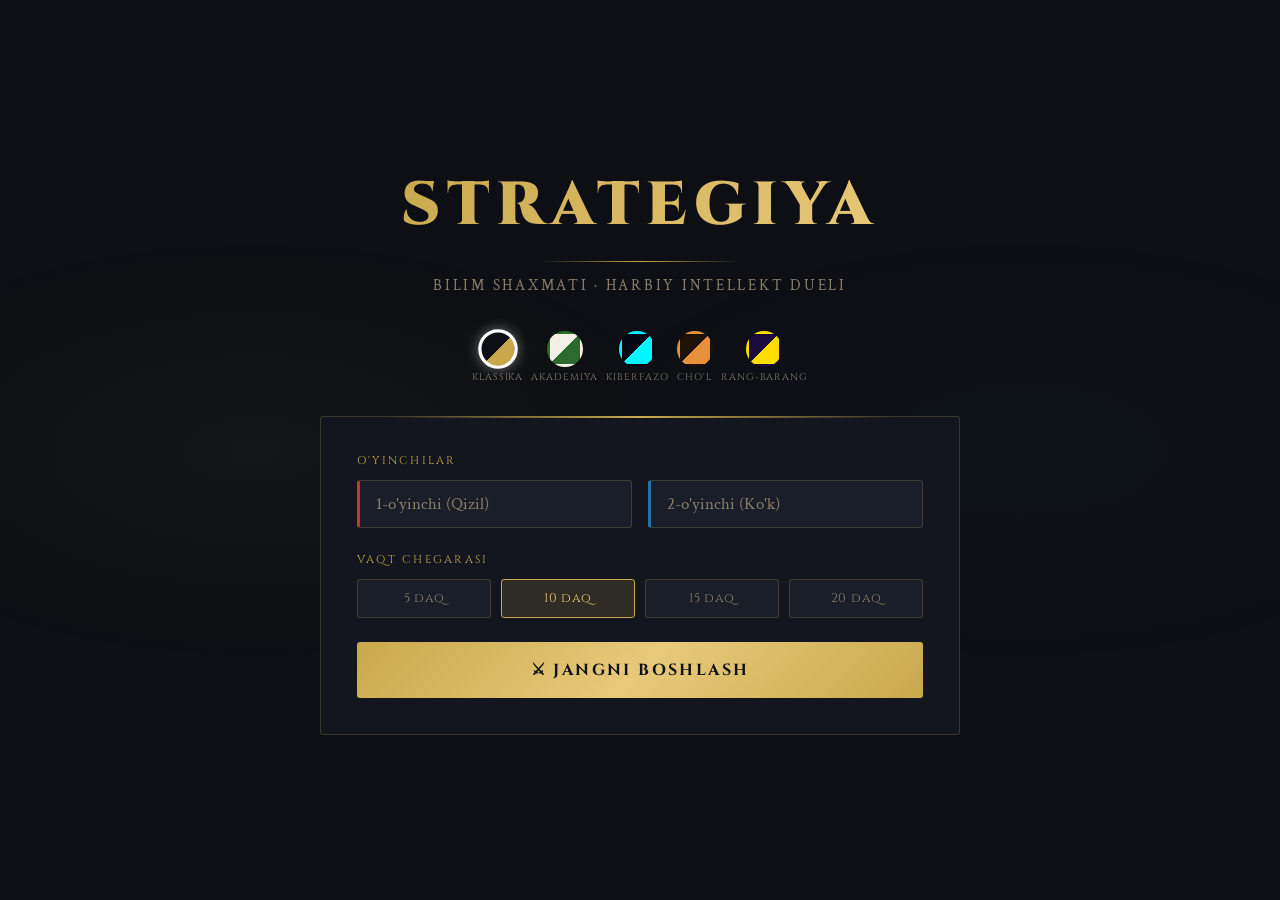
<file: shaxmat/deepseek/1.2/index.html>
<!DOCTYPE html>
<html lang="uz">
<head>
<meta charset="UTF-8">
<meta name="viewport" content="width=device-width, initial-scale=1.0">
<title>Strategiya — Bilim Shaxmati</title>
<link href="https://fonts.googleapis.com/css2?family=Cinzel:wght@400;600;700;900&family=Crimson+Text:ital,wght@0,400;0,600;1,400&family=Orbitron:wght@400;700;900&family=Nunito:wght@400;700;800;900&family=Playfair+Display:wght@400;700;900&family=Josefin+Sans:wght@300;400;600;700&display=swap" rel="stylesheet">
<style>

/* ===========================
   THEME SYSTEM (unchanged)
   =========================== */

/* --- THEME 1: OLTIN KLASSIKA (dark gold) --- */
[data-theme="klassika"] {
  --bg: #0d0f14;
  --surface: #13161e;
  --surface2: #1a1e28;
  --accent: #c9a84c;
  --accent2: #e8c97a;
  --accent-dim: rgba(201,168,76,0.15);
  --p1: #c0392b;
  --p2: #2471a3;
  --p1-light: rgba(192,57,43,0.35);
  --p2-light: rgba(36,113,163,0.35);
  --neutral: #2a2e3a;
  --text: #e8dcc8;
  --text-dim: #8a7d6a;
  --border: rgba(201,168,76,0.22);
  --modal-bg: rgba(0,0,0,0.88);
  --board-gap: #0d0f14;
  --success: #27ae60;
  --fail: #c0392b;
  --font-title: 'Cinzel', serif;
  --font-body: 'Crimson Text', Georgia, serif;
  --radius: 3px;
  --board-radius: 2px;
}

/* --- THEME 2: YASHIL AKADEMIYA (light academic) --- */
[data-theme="akademiya"] {
  --bg: #f4f0e6;
  --surface: #fffdf6;
  --surface2: #f0ead8;
  --accent: #2d6a2d;
  --accent2: #4a9e4a;
  --accent-dim: rgba(45,106,45,0.12);
  --p1: #8b1a1a;
  --p2: #1a3d6b;
  --p1-light: rgba(139,26,26,0.18);
  --p2-light: rgba(26,61,107,0.18);
  --neutral: #ddd5c0;
  --text: #2a1f0e;
  --text-dim: #7a6a4a;
  --border: rgba(45,106,45,0.25);
  --modal-bg: rgba(20,12,0,0.75);
  --board-gap: #c8bfa8;
  --success: #1e6b1e;
  --fail: #8b1a1a;
  --font-title: 'Playfair Display', serif;
  --font-body: 'Crimson Text', Georgia, serif;
  --radius: 4px;
  --board-radius: 2px;
}

/* --- THEME 3: KIBERFAZO (neon cyber) --- */
[data-theme="kiberfazo"] {
  --bg: #050812;
  --surface: #080d1e;
  --surface2: #0c1228;
  --accent: #00f5ff;
  --accent2: #7b2fff;
  --accent-dim: rgba(0,245,255,0.1);
  --p1: #ff2d6b;
  --p2: #00c3ff;
  --p1-light: rgba(255,45,107,0.25);
  --p2-light: rgba(0,195,255,0.25);
  --neutral: #0f1530;
  --text: #c8e6ff;
  --text-dim: #4a7090;
  --border: rgba(0,245,255,0.2);
  --modal-bg: rgba(0,5,20,0.95);
  --board-gap: #050812;
  --success: #00ff88;
  --fail: #ff2d6b;
  --font-title: 'Orbitron', monospace;
  --font-body: 'Josefin Sans', sans-serif;
  --radius: 2px;
  --board-radius: 0px;
}

/* --- THEME 4: QUMLI CHO'L (warm desert) --- */
[data-theme="chol"] {
  --bg: #1e1208;
  --surface: #2a1a0a;
  --surface2: #352210;
  --accent: #e8913a;
  --accent2: #f5c060;
  --accent-dim: rgba(232,145,58,0.15);
  --p1: #c44b1b;
  --p2: #3a7a4a;
  --p1-light: rgba(196,75,27,0.3);
  --p2-light: rgba(58,122,74,0.3);
  --neutral: #3a2814;
  --text: #f2ddb8;
  --text-dim: #9a7a50;
  --border: rgba(232,145,58,0.25);
  --modal-bg: rgba(10,5,0,0.9);
  --board-gap: #1e1208;
  --success: #3a7a4a;
  --fail: #c44b1b;
  --font-title: 'Cinzel', serif;
  --font-body: 'Josefin Sans', sans-serif;
  --radius: 1px;
  --board-radius: 0px;
}

/* --- THEME 5: RANG-BARANG (colorful kids) --- */
[data-theme="rangbarang"] {
  --bg: #1a0a3d;
  --surface: #231452;
  --surface2: #2e1a6a;
  --accent: #ffdd00;
  --accent2: #ff9f1c;
  --accent-dim: rgba(255,221,0,0.15);
  --p1: #ff4757;
  --p2: #2ed573;
  --p1-light: rgba(255,71,87,0.3);
  --p2-light: rgba(46,213,115,0.3);
  --neutral: #342070;
  --text: #ffffff;
  --text-dim: #a080d0;
  --border: rgba(255,221,0,0.25);
  --modal-bg: rgba(10,0,40,0.92);
  --board-gap: #120730;
  --success: #2ed573;
  --fail: #ff4757;
  --font-title: 'Nunito', sans-serif;
  --font-body: 'Nunito', sans-serif;
  --radius: 12px;
  --board-radius: 8px;
}

/* ===========================
   BASE STYLES
   =========================== */
* { margin:0; padding:0; box-sizing:border-box; }

body {
  background: var(--bg);
  color: var(--text);
  font-family: var(--font-body);
  min-height: 100vh;
  overflow-x: hidden;
  transition: background 0.4s, color 0.4s;
}

/* Ambient backgrounds per theme */
[data-theme="klassika"] body::before {
  content:''; position:fixed; inset:0; pointer-events:none; z-index:0;
  background:
    radial-gradient(ellipse 60% 40% at 20% 50%, rgba(201,168,76,0.04) 0%, transparent 60%),
    radial-gradient(ellipse 60% 40% at 80% 50%, rgba(36,113,163,0.04) 0%, transparent 60%);
}
[data-theme="kiberfazo"] body::before {
  content:''; position:fixed; inset:0; pointer-events:none; z-index:0;
  background:
    radial-gradient(ellipse 50% 60% at 10% 20%, rgba(0,245,255,0.06) 0%, transparent 50%),
    radial-gradient(ellipse 50% 60% at 90% 80%, rgba(123,47,255,0.08) 0%, transparent 50%);
}
[data-theme="rangbarang"] body::before {
  content:''; position:fixed; inset:0; pointer-events:none; z-index:0;
  background:
    radial-gradient(ellipse 60% 50% at 30% 20%, rgba(255,71,87,0.08) 0%, transparent 50%),
    radial-gradient(ellipse 60% 50% at 70% 80%, rgba(46,213,115,0.08) 0%, transparent 50%),
    radial-gradient(ellipse 40% 40% at 50% 50%, rgba(255,221,0,0.04) 0%, transparent 50%);
}

.screen { display:none; position:relative; z-index:1; }
.screen.active { display:flex; }

/* ===========================
   THEME SWITCHER
   =========================== */
.theme-switcher {
  display: flex;
  gap: 8px;
  justify-content: center;
  margin-bottom: 32px;
  flex-wrap: wrap;
}
.theme-dot {
  width: 36px; height: 36px;
  border-radius: 50%;
  cursor: pointer;
  border: 3px solid transparent;
  transition: all 0.2s;
  position: relative;
  display: flex; align-items: center; justify-content: center;
  font-size: 1rem;
}
.theme-dot:hover { transform: scale(1.15); }
.theme-dot.active { border-color: white; box-shadow: 0 0 12px rgba(255,255,255,0.4); transform: scale(1.1); }
.theme-dot[data-t="klassika"] { background: linear-gradient(135deg, #0d0f14 50%, #c9a84c 50%); }
.theme-dot[data-t="akademiya"] { background: linear-gradient(135deg, #f4f0e6 50%, #2d6a2d 50%); }
.theme-dot[data-t="kiberfazo"] { background: linear-gradient(135deg, #050812 50%, #00f5ff 50%); }
.theme-dot[data-t="chol"] { background: linear-gradient(135deg, #1e1208 50%, #e8913a 50%); }
.theme-dot[data-t="rangbarang"] { background: linear-gradient(135deg, #1a0a3d 50%, #ffdd00 50%); }

.theme-label {
  font-family: var(--font-title);
  font-size: 0.6rem;
  letter-spacing: 0.1em;
  text-transform: uppercase;
  color: var(--text-dim);
  text-align: center;
  margin-top: 4px;
}
.theme-item { display: flex; flex-direction: column; align-items: center; }

/* ===========================
   SETUP SCREEN
   =========================== */
#setup-screen {
  min-height:100vh;
  flex-direction:column;
  align-items:center;
  justify-content:center;
  padding:40px 20px;
}

.logo { text-align:center; margin-bottom:36px; }
.logo-title {
  font-family: var(--font-title);
  font-size:clamp(2rem, 6vw, 3.8rem);
  font-weight:900;
  letter-spacing:0.12em;
  background: linear-gradient(135deg, var(--accent), var(--accent2));
  -webkit-background-clip:text; -webkit-text-fill-color:transparent;
  background-clip: text;
}
[data-theme="kiberfazo"] .logo-title {
  text-shadow: none;
  filter: drop-shadow(0 0 20px rgba(0,245,255,0.5));
}
[data-theme="rangbarang"] .logo-title {
  font-size: clamp(2.2rem, 7vw, 4.2rem);
  font-weight: 900;
}
.logo-subtitle {
  font-family: var(--font-body);
  font-size:0.95rem;
  color:var(--text-dim);
  letter-spacing:0.18em;
  text-transform:uppercase;
  margin-top:8px;
}
.logo-line {
  width:200px; height:1px;
  background: linear-gradient(90deg, transparent, var(--accent), transparent);
  margin:14px auto;
}
[data-theme="kiberfazo"] .logo-line {
  height: 2px;
  box-shadow: 0 0 8px var(--accent);
}

.setup-card {
  background: var(--surface);
  border:1px solid var(--border);
  border-radius: var(--radius);
  padding:36px;
  width:100%;
  max-width:640px;
  position:relative;
  transition: all 0.3s;
}
.setup-card::before {
  content:'';
  position:absolute;
  top:-1px; left:10%; right:10%;
  height:2px;
  background: linear-gradient(90deg, transparent, var(--accent), transparent);
}
[data-theme="kiberfazo"] .setup-card {
  box-shadow: 0 0 40px rgba(0,245,255,0.06), inset 0 0 60px rgba(0,245,255,0.02);
}
[data-theme="rangbarang"] .setup-card {
  box-shadow: 0 8px 32px rgba(0,0,0,0.4);
}

.setup-section { margin-bottom:24px; }
.setup-label {
  font-family: var(--font-title);
  font-size:0.7rem;
  letter-spacing:0.2em;
  text-transform:uppercase;
  color:var(--accent);
  margin-bottom:12px;
  display:block;
}
.player-row { display:grid; grid-template-columns:1fr 1fr; gap:16px; }
.player-input {
  background: var(--surface2);
  border:1px solid var(--border);
  border-radius: var(--radius);
  padding:12px 16px;
  color:var(--text);
  font-family: var(--font-body);
  font-size:1.05rem;
  width:100%;
  transition:border-color 0.2s, box-shadow 0.2s;
}
.player-input:focus { outline:none; border-color:var(--accent); box-shadow: 0 0 0 3px var(--accent-dim); }
.player-input::placeholder { color:var(--text-dim); }
.player-input.p1 { border-left:3px solid var(--p1); }
.player-input.p2 { border-left:3px solid var(--p2); }

.time-options { display:flex; gap:10px; flex-wrap:wrap; }
.time-btn {
  flex:1; min-width:72px;
  padding:10px;
  background: var(--surface2);
  border:1px solid var(--border);
  border-radius: var(--radius);
  color:var(--text-dim);
  font-family: var(--font-title);
  font-size:0.8rem;
  letter-spacing:0.06em;
  cursor:pointer;
  transition:all 0.2s;
  text-align:center;
}
.time-btn:hover { border-color:var(--accent); color:var(--accent); }
.time-btn.selected {
  background:var(--accent-dim);
  border-color:var(--accent);
  color:var(--accent2);
}

.start-btn {
  width:100%;
  padding:17px;
  background: linear-gradient(135deg, var(--accent) 0%, var(--accent2) 50%, var(--accent) 100%);
  border:none;
  border-radius: var(--radius);
  color: var(--bg);
  font-family: var(--font-title);
  font-size:1rem;
  font-weight:700;
  letter-spacing:0.15em;
  text-transform:uppercase;
  cursor:pointer;
  transition:all 0.3s;
  position:relative;
  overflow:hidden;
}
.start-btn::before {
  content:'';
  position:absolute; inset:0;
  background:linear-gradient(135deg, transparent 30%, rgba(255,255,255,0.25) 50%, transparent 70%);
  transform:translateX(-100%);
  transition:transform 0.5s;
}
.start-btn:hover::before { transform:translateX(100%); }
.start-btn:hover { box-shadow:0 0 30px var(--accent-dim), 0 4px 20px rgba(0,0,0,0.3); transform: translateY(-1px); }
[data-theme="kiberfazo"] .start-btn { box-shadow: 0 0 20px rgba(0,245,255,0.3); }
[data-theme="rangbarang"] .start-btn { font-size: 1.1rem; }

/* ===========================
   GAME SCREEN
   =========================== */
#game-screen {
  min-height:100vh;
  flex-direction:column;
  align-items:center;
  padding:20px;
  gap:14px;
}

.game-header {
  width:100%;
  max-width:900px;
  display:grid;
  grid-template-columns:1fr auto 1fr;
  align-items:center;
  gap:14px;
}

.player-panel {
  padding:13px 18px;
  border-radius: var(--radius);
  transition:all 0.3s;
}
.player-panel.p1 {
  background: var(--p1-light);
  border:1px solid rgba(var(--p1-rgb, 192,57,43),0.3);
  border-left:3px solid var(--p1);
}
.player-panel.p2 {
  background: var(--p2-light);
  border:1px solid rgba(var(--p2-rgb, 36,113,163),0.3);
  border-right:3px solid var(--p2);
  text-align:right;
}
.player-panel.p1.active { border-left-color:var(--accent); box-shadow:0 0 20px var(--accent-dim); }
.player-panel.p2.active { border-right-color:var(--accent); box-shadow:0 0 20px var(--accent-dim); }
[data-theme="kiberfazo"] .player-panel.p1.active { box-shadow: 0 0 25px rgba(255,45,107,0.25); }
[data-theme="kiberfazo"] .player-panel.p2.active { box-shadow: 0 0 25px rgba(0,195,255,0.25); }

.player-name { font-family: var(--font-title); font-size:0.9rem; font-weight:600; color:var(--text); }
.player-score { font-size:2rem; font-weight:700; font-family: var(--font-title); line-height:1; }
.p1 .player-score { color:var(--p1); }
.p2 .player-score { color:var(--p2); }
.player-label { font-size:0.65rem; letter-spacing:0.12em; text-transform:uppercase; color:var(--text-dim); }

.timer-display { text-align:center; }
.timer-value {
  font-family: var(--font-title);
  font-size:2rem; font-weight:700;
  color:var(--accent);
  letter-spacing:0.05em;
}
[data-theme="kiberfazo"] .timer-value { text-shadow: 0 0 15px var(--accent); }
.timer-label { font-size:0.65rem; letter-spacing:0.2em; text-transform:uppercase; color:var(--text-dim); margin-top:2px; }
.turn-indicator { font-family: var(--font-title); font-size:0.68rem; letter-spacing:0.1em; color:var(--accent); text-transform:uppercase; margin-top:4px; }

/* ===========================
   BOARD
   =========================== */
.board-container {
  padding:24px;
  background: var(--surface);
  border:1px solid var(--border);
  border-radius: var(--radius);
  transition: all 0.3s;
}
[data-theme="kiberfazo"] .board-container {
  box-shadow: 0 0 40px rgba(0,245,255,0.08);
  border-color: rgba(0,245,255,0.25);
}
[data-theme="rangbarang"] .board-container {
  box-shadow: 0 8px 40px rgba(0,0,0,0.5);
}

#chess-board {
  display:grid;
  grid-template-columns:repeat(8, 1fr);
  gap:2px;
  background: var(--board-gap);
  padding:2px;
  border-radius: var(--board-radius);
}
[data-theme="kiberfazo"] #chess-board { gap: 1px; }
[data-theme="rangbarang"] #chess-board { gap: 3px; border-radius: 10px; }

.cell {
  width: clamp(48px, 7.5vw, 72px);
  height: clamp(48px, 7.5vw, 72px);
  display:flex;
  align-items:center;
  justify-content:center;
  cursor:pointer;
  position:relative;
  transition:background 0.4s, box-shadow 0.2s, filter 0.2s;
  border-radius: var(--board-radius);
  font-size: clamp(1.8rem, 4vw, 2.8rem);
  user-select:none;
}
.cell.neutral { background: var(--neutral); }
.cell.p1 { background: var(--p1-light); }
.cell.p2 { background: var(--p2-light); }
.cell.selected { box-shadow:inset 0 0 0 3px var(--accent) !important; background:var(--accent-dim) !important; }
[data-theme="kiberfazo"] .cell.selected { box-shadow: inset 0 0 0 2px var(--accent), 0 0 15px var(--accent-dim) !important; }
[data-theme="rangbarang"] .cell.selected { box-shadow: inset 0 0 0 3px var(--accent), 0 0 12px var(--accent-dim) !important; }

.cell.valid-move::after {
  content:''; position:absolute;
  width:28%; height:28%;
  border-radius:50%;
  background: var(--accent);
  opacity: 0.6;
}
.cell.valid-capture::after {
  content:''; position:absolute; inset:0;
  border-radius: var(--board-radius);
  box-shadow:inset 0 0 0 3px var(--accent);
  opacity: 0.7;
}
.cell:hover:not(.selected) { filter:brightness(1.3); }
.piece {
  position:relative;
  z-index:2;
  line-height:1;
  font-family: 'Segoe UI', 'Arial Unicode MS', 'Noto Sans', sans-serif;
  font-weight: 400;
  display: inline-block;
  transform: scale(1);
  transition: transform 0.15s ease;
  text-shadow: 0 2px 4px rgba(0,0,0,0.3);
}
.cell:hover .piece { transform: scale(1.1); }

/* Beautiful chess piece styles */
.piece[data-piece="wK"] { 
  color: #f5e6d0; 
  text-shadow: 0 2px 4px rgba(0,0,0,0.4), 0 0 8px rgba(255,215,0,0.3);
}
.piece[data-piece="wQ"] { 
  color: #f5e6d0; 
  text-shadow: 0 2px 4px rgba(0,0,0,0.4), 0 0 8px rgba(255,215,0,0.3);
}
.piece[data-piece="wR"] { 
  color: #f5e6d0; 
  text-shadow: 0 2px 4px rgba(0,0,0,0.4);
}
.piece[data-piece="wB"] { 
  color: #f5e6d0; 
  text-shadow: 0 2px 4px rgba(0,0,0,0.4);
}
.piece[data-piece="wN"] { 
  color: #f5e6d0; 
  text-shadow: 0 2px 4px rgba(0,0,0,0.4);
}
.piece[data-piece="wP"] { 
  color: #f5e6d0; 
  text-shadow: 0 2px 4px rgba(0,0,0,0.4);
}

.piece[data-piece="bK"] { 
  color: #1a1a2e; 
  text-shadow: 0 2px 4px rgba(255,255,255,0.2);
}
.piece[data-piece="bQ"] { 
  color: #1a1a2e; 
  text-shadow: 0 2px 4px rgba(255,255,255,0.2);
}
.piece[data-piece="bR"] { 
  color: #1a1a2e; 
  text-shadow: 0 2px 4px rgba(255,255,255,0.2);
}
.piece[data-piece="bB"] { 
  color: #1a1a2e; 
  text-shadow: 0 2px 4px rgba(255,255,255,0.2);
}
.piece[data-piece="bN"] { 
  color: #1a1a2e; 
  text-shadow: 0 2px 4px rgba(255,255,255,0.2);
}
.piece[data-piece="bP"] { 
  color: #1a1a2e; 
  text-shadow: 0 2px 4px rgba(255,255,255,0.2);
}

[data-theme="klassika"] .piece[data-piece^="w"] { 
  background: linear-gradient(135deg, #f5e6d0, #e8dcc8);
  -webkit-background-clip: text;
  -webkit-text-fill-color: transparent;
  background-clip: text;
}
[data-theme="klassika"] .piece[data-piece^="b"] { 
  background: linear-gradient(135deg, #2a2a3a, #1a1a2e);
  -webkit-background-clip: text;
  -webkit-text-fill-color: transparent;
  background-clip: text;
}

[data-theme="akademiya"] .piece[data-piece^="w"] { 
  color: #2a1f0e;
  text-shadow: 0 1px 2px rgba(45,106,45,0.3);
}
[data-theme="akademiya"] .piece[data-piece^="b"] { 
  color: #4a3a2a;
  text-shadow: 0 1px 2px rgba(45,106,45,0.3);
}

[data-theme="kiberfazo"] .piece[data-piece^="w"] { 
  color: #00f5ff;
  text-shadow: 0 0 10px #00f5ff, 0 0 20px #00f5ff;
}
[data-theme="kiberfazo"] .piece[data-piece^="b"] { 
  color: #7b2fff;
  text-shadow: 0 0 10px #7b2fff, 0 0 20px #7b2fff;
}

[data-theme="chol"] .piece[data-piece^="w"] { 
  color: #f2ddb8;
  text-shadow: 0 2px 4px rgba(232,145,58,0.3);
}
[data-theme="chol"] .piece[data-piece^="b"] { 
  color: #9a7a50;
  text-shadow: 0 2px 4px rgba(232,145,58,0.3);
}

[data-theme="rangbarang"] .piece {
  font-weight: 700;
  text-shadow: 0 2px 4px rgba(0,0,0,0.5);
}
[data-theme="rangbarang"] .piece[data-piece^="w"] { color: #ffdd00; }
[data-theme="rangbarang"] .piece[data-piece^="b"] { color: #ff9f1c; }

[data-theme="kiberfazo"] .cell.p1 { box-shadow: inset 0 0 15px rgba(255,45,107,0.2); }
[data-theme="kiberfazo"] .cell.p2 { box-shadow: inset 0 0 15px rgba(0,195,255,0.2); }

.status-bar {
  width:100%; max-width:900px;
  text-align:center;
  font-family: var(--font-title);
  font-size:0.7rem;
  letter-spacing:0.12em;
  color:var(--text-dim);
  min-height:18px;
}

/* ===========================
   MODAL
   =========================== */
.modal-overlay {
  display:none;
  position:fixed; inset:0;
  background: var(--modal-bg);
  z-index:100;
  align-items:center;
  justify-content:center;
  backdrop-filter:blur(6px);
}
.modal-overlay.active { display:flex; }
.modal {
  background: var(--surface);
  border:1px solid var(--border);
  border-radius: var(--radius);
  padding:34px;
  max-width:540px;
  width:92%;
  position:relative;
  animation: modalIn 0.3s cubic-bezier(0.34,1.56,0.64,1);
}
@keyframes modalIn {
  from { transform:scale(0.88) translateY(24px); opacity:0; }
  to { transform:scale(1) translateY(0); opacity:1; }
}
.modal::before {
  content:'';
  position:absolute;
  top:-1px; left:10%; right:10%;
  height:2px;
  background:linear-gradient(90deg, transparent, var(--accent), transparent);
}
[data-theme="kiberfazo"] .modal { box-shadow: 0 0 60px rgba(0,245,255,0.1); }
[data-theme="rangbarang"] .modal { box-shadow: 0 20px 60px rgba(0,0,0,0.6); }

.modal-badge {
  font-family: var(--font-title);
  font-size:0.65rem;
  letter-spacing:0.22em;
  text-transform:uppercase;
  color:var(--accent);
  margin-bottom:14px;
  display:flex;
  align-items:center;
  gap:10px;
}
.modal-badge::before, .modal-badge::after { content:''; flex:1; height:1px; background:var(--border); }
.modal-question {
  font-size:1.15rem;
  line-height:1.65;
  color:var(--text);
  margin-bottom:22px;
  font-style:italic;
}
[data-theme="kiberfazo"] .modal-question { font-style: normal; letter-spacing: 0.02em; }
[data-theme="rangbarang"] .modal-question { font-style: normal; font-weight: 700; font-size: 1.1rem; }

.answer-options { display:grid; grid-template-columns:1fr 1fr; gap:10px; margin-bottom:18px; }
.answer-btn {
  padding:12px 14px;
  background: var(--surface2);
  border:1px solid var(--border);
  border-radius: var(--radius);
  color:var(--text);
  font-family: var(--font-body);
  font-size:0.98rem;
  cursor:pointer;
  transition:all 0.2s;
  text-align:left;
}
.answer-btn:hover { border-color:var(--accent); color:var(--accent2); background:var(--accent-dim); }
[data-theme="kiberfazo"] .answer-btn:hover { box-shadow: 0 0 12px rgba(0,245,255,0.15); }
[data-theme="rangbarang"] .answer-btn { font-weight: 700; font-size: 0.9rem; }
.answer-btn.correct { border-color: var(--success); background:rgba(var(--success-rgb,39,174,96),0.15); color: var(--success); }
.answer-btn.wrong { border-color:var(--fail); background:rgba(var(--fail-rgb,192,57,43),0.15); color:var(--fail); }
.answer-btn:disabled { cursor:default; }

.modal-result {
  text-align:center;
  font-family: var(--font-title);
  font-size:0.95rem;
  letter-spacing:0.07em;
  padding:12px;
  border-radius: var(--radius);
  display:none;
}
.modal-result.success { display:block; background:rgba(39,174,96,0.1); color:var(--success); border:1px solid rgba(39,174,96,0.3); }
.modal-result.fail { display:block; background:rgba(192,57,43,0.1); color:var(--fail); border:1px solid rgba(192,57,43,0.3); }
.modal-continue {
  display:none;
  width:100%;
  margin-top:14px;
  padding:13px;
  background: linear-gradient(135deg, var(--accent), var(--accent2));
  border:none;
  border-radius: var(--radius);
  color: var(--bg);
  font-family: var(--font-title);
  font-size:0.85rem;
  font-weight:700;
  letter-spacing:0.12em;
  text-transform:uppercase;
  cursor:pointer;
  transition: opacity 0.2s, transform 0.1s;
}
.modal-continue:hover { opacity:0.88; transform: translateY(-1px); }

/* ===========================
   END SCREEN
   =========================== */
#end-screen {
  min-height:100vh;
  flex-direction:column;
  align-items:center;
  justify-content:center;
  padding:40px 20px;
}
.end-card {
  text-align:center;
  max-width:500px;
  width:100%;
  background: var(--surface);
  border:1px solid var(--border);
  border-radius: var(--radius);
  padding:48px 38px;
  position:relative;
}
.end-card::before {
  content:'';
  position:absolute;
  top:-1px; left:10%; right:10%;
  height:2px;
  background:linear-gradient(90deg, transparent, var(--accent), transparent);
}
.end-title { font-family: var(--font-title); font-size:0.75rem; letter-spacing:0.28em; text-transform:uppercase; color:var(--text-dim); margin-bottom:14px; }
.end-winner {
  font-family: var(--font-title);
  font-size:clamp(1.7rem, 5vw, 2.7rem);
  font-weight:900;
  background:linear-gradient(135deg, var(--accent), var(--accent2));
  -webkit-background-clip:text; -webkit-text-fill-color:transparent;
  background-clip: text;
  margin-bottom:8px;
}
.end-subtitle { color:var(--text-dim); font-size:1rem; margin-bottom:28px; font-style:italic; }
.end-scores { display:grid; grid-template-columns:1fr 1fr; gap:16px; margin-bottom:28px; }
.end-score-box { padding:18px; border-radius: var(--radius); }
.end-score-box.p1 { background:var(--p1-light); border:1px solid var(--p1); }
.end-score-box.p2 { background:var(--p2-light); border:1px solid var(--p2); }
.end-score-name { font-family: var(--font-title); font-size:0.8rem; color:var(--text-dim); margin-bottom:6px; }
.end-score-num { font-family: var(--font-title); font-size:2.4rem; font-weight:700; }
.p1 .end-score-num { color:var(--p1); }
.p2 .end-score-num { color:var(--p2); }
.end-score-label { font-size:0.75rem; color:var(--text-dim); }
.play-again-btn {
  padding:14px 36px;
  background:transparent;
  border:1px solid var(--accent);
  border-radius: var(--radius);
  color:var(--accent);
  font-family: var(--font-title);
  font-size:0.82rem;
  letter-spacing:0.14em;
  text-transform:uppercase;
  cursor:pointer;
  transition:all 0.3s;
}
.play-again-btn:hover { background:var(--accent-dim); box-shadow:0 0 20px var(--accent-dim); transform: translateY(-1px); }

/* ===========================
   KIBERFAZO SCANLINES
   =========================== */
[data-theme="kiberfazo"] #game-screen::after,
[data-theme="kiberfazo"] #setup-screen::after {
  content:''; position:fixed; inset:0; pointer-events:none; z-index:200;
  background: repeating-linear-gradient(
    0deg,
    rgba(0,245,255,0.015) 0px,
    rgba(0,245,255,0.015) 1px,
    transparent 1px,
    transparent 3px
  );
}

/* ===========================
   AKADEMIYA PAPER TEXTURE
   =========================== */
[data-theme="akademiya"] .setup-card,
[data-theme="akademiya"] .board-container,
[data-theme="akademiya"] .modal,
[data-theme="akademiya"] .end-card {
  box-shadow: 0 4px 20px rgba(0,0,0,0.15), inset 0 0 0 1px rgba(45,106,45,0.1);
}
[data-theme="akademiya"] body {
  background-image: 
    repeating-linear-gradient(0deg, rgba(45,106,45,0.02) 0px, rgba(45,106,45,0.02) 1px, transparent 1px, transparent 28px);
}

/* ===========================
   RANGBARANG STARS
   =========================== */
[data-theme="rangbarang"] #setup-screen::before,
[data-theme="rangbarang"] #game-screen::before {
  content:''; position:fixed; inset:0; pointer-events:none; z-index:0;
  background-image:
    radial-gradient(1px 1px at 20% 30%, white 0%, transparent 100%),
    radial-gradient(1px 1px at 80% 10%, white 0%, transparent 100%),
    radial-gradient(1px 1px at 50% 70%, rgba(255,255,255,0.6) 0%, transparent 100%),
    radial-gradient(1px 1px at 10% 80%, rgba(255,255,255,0.4) 0%, transparent 100%),
    radial-gradient(1px 1px at 90% 60%, rgba(255,255,255,0.5) 0%, transparent 100%),
    radial-gradient(2px 2px at 30% 50%, rgba(255,221,0,0.4) 0%, transparent 100%),
    radial-gradient(2px 2px at 70% 90%, rgba(46,213,115,0.3) 0%, transparent 100%);
}

@media(max-width:600px) {
  .answer-options { grid-template-columns:1fr; }
  .player-row { grid-template-columns:1fr; }
  .game-header { grid-template-columns:1fr; }
  .theme-switcher { gap:6px; }
}
</style>
</head>
<body>

<!-- SETUP SCREEN -->
<div id="setup-screen" class="screen active">
  <div class="logo">
    <div class="logo-title" id="logo-title">STRATEGIYA</div>
    <div class="logo-line"></div>
    <div class="logo-subtitle">Bilim Shaxmati · Harbiy Intellekt Dueli</div>
  </div>

  <!-- THEME SWITCHER -->
  <div class="theme-switcher">
    <div class="theme-item">
      <div class="theme-dot active" data-t="klassika" onclick="setTheme('klassika',this)" title="Oltin Klassika"></div>
      <div class="theme-label">Klassika</div>
    </div>
    <div class="theme-item">
      <div class="theme-dot" data-t="akademiya" onclick="setTheme('akademiya',this)" title="Yashil Akademiya"></div>
      <div class="theme-label">Akademiya</div>
    </div>
    <div class="theme-item">
      <div class="theme-dot" data-t="kiberfazo" onclick="setTheme('kiberfazo',this)" title="Kiberfazo"></div>
      <div class="theme-label">Kiberfazo</div>
    </div>
    <div class="theme-item">
      <div class="theme-dot" data-t="chol" onclick="setTheme('chol',this)" title="Qumli Cho'l"></div>
      <div class="theme-label">Cho'l</div>
    </div>
    <div class="theme-item">
      <div class="theme-dot" data-t="rangbarang" onclick="setTheme('rangbarang',this)" title="Rang-barang"></div>
      <div class="theme-label">Rang-barang</div>
    </div>
  </div>

  <div class="setup-card">
    <div class="setup-section">
      <span class="setup-label">O'yinchilar</span>
      <div class="player-row">
        <input class="player-input p1" id="p1-name" type="text" placeholder="1-o'yinchi (Qizil)" maxlength="20">
        <input class="player-input p2" id="p2-name" type="text" placeholder="2-o'yinchi (Ko'k)" maxlength="20">
      </div>
    </div>
    <div class="setup-section">
      <span class="setup-label">Vaqt chegarasi</span>
      <div class="time-options">
        <div class="time-btn" data-time="300">5 daq</div>
        <div class="time-btn selected" data-time="600">10 daq</div>
        <div class="time-btn" data-time="900">15 daq</div>
        <div class="time-btn" data-time="1200">20 daq</div>
      </div>
    </div>
    <button class="start-btn" onclick="startGame()">⚔ Jangni boshlash</button>
  </div>
</div>

<!-- GAME SCREEN -->
<div id="game-screen" class="screen">
  <div class="game-header">
    <div class="player-panel p1" id="panel-p1">
      <div class="player-label">Qizil qo'shin</div>
      <div class="player-name" id="name-p1">1-o'yinchi</div>
      <div class="player-score" id="score-p1">0</div>
      <div class="player-label">katakcha</div>
    </div>
    <div class="timer-display">
      <div class="timer-value" id="timer-display">10:00</div>
      <div class="timer-label">Qolgan vaqt</div>
      <div class="turn-indicator" id="turn-indicator">Navbat: —</div>
    </div>
    <div class="player-panel p2" id="panel-p2">
      <div class="player-label">Ko'k qo'shin</div>
      <div class="player-name" id="name-p2">2-o'yinchi</div>
      <div class="player-score" id="score-p2">0</div>
      <div class="player-label">katakcha</div>
    </div>
  </div>
  <div class="status-bar" id="status-bar">Yurish uchun figurani tanlang</div>
  <div class="board-container">
    <div id="chess-board"></div>
  </div>
</div>

<!-- END SCREEN -->
<div id="end-screen" class="screen">
  <div class="end-card">
    <div class="end-title">Jang yakunlandi</div>
    <div class="end-winner" id="end-winner">—</div>
    <div class="end-subtitle" id="end-subtitle">Bilim kuch — hududni nazorat qil</div>
    <div class="end-scores">
      <div class="end-score-box p1">
        <div class="end-score-name" id="end-name-p1">1-o'yinchi</div>
        <div class="end-score-num" id="end-num-p1">0</div>
        <div class="end-score-label">katakcha</div>
      </div>
      <div class="end-score-box p2">
        <div class="end-score-name" id="end-name-p2">2-o'yinchi</div>
        <div class="end-score-num" id="end-num-p2">0</div>
        <div class="end-score-label">katakcha</div>
      </div>
    </div>
    <button class="play-again-btn" onclick="resetGame()">↩ Yangi jang</button>
  </div>
</div>

<!-- MODAL -->
<div class="modal-overlay" id="modal">
  <div class="modal">
    <div class="modal-badge">Bilim sinovi</div>
    <div class="modal-question" id="modal-question">Savol yuklanmoqda...</div>
    <div class="answer-options" id="answer-options"></div>
    <div class="modal-result" id="modal-result"></div>
    <button class="modal-continue" id="modal-continue" onclick="continueAfterAnswer()">Davom etish</button>
  </div>
</div>

<script>
// ===== THEME =====
let currentTheme = 'klassika';
function setTheme(t, dotEl) {
  currentTheme = t;
  document.documentElement.setAttribute('data-theme', t);
  document.querySelectorAll('.theme-dot').forEach(d => d.classList.remove('active'));
  if(dotEl) dotEl.classList.add('active');
}
setTheme('klassika', document.querySelector('.theme-dot[data-t="klassika"]'));

// ===== SAVOLLAR (unchanged) =====
const QUESTIONS = [
 // --- NAFTANDOZ ---
  { q:"'Naftandoz' qadimgi janglarda qanday vazifani bajargan?", options:["Olovli qurol otuvchi jangchi","Suv ta'minotchi","Razvedkachi","Ot minuvchi jangchi"], correct:0 },
  { q:"Qadimgi harbiy texnikada 'naft' nima maqsadda ishlatilgan?", options:["Dushman saflarini olov bilan sindirish","Oziq-ovqat pishirish","Ko'prik qurish","Shifobaxsh maqsadlarda"], correct:0 },

  // --- QAL'A BUZUVCHI ---
  { q:"'Qal'a buzuvchi' qo'shinlarda qanday texnikadan foydalangan?", options:["Qo'chqor (taran) va katapulta","Ot aravasi","Kamon va o'q","Zirh va qalqon"], correct:0 },
  { q:"O'rta asrlarda qal'alarni zabt etishda qaysi usul eng keng tarqalgan edi?", options:["Uzoq muddatli qamal","To'g'ridan-to'g'ri hujum","Tungi reyd","Yashirin o'tish"], correct:0 },
  { q:"'Fil hujumiga qarshi usul' qaysi davlat qo'shinlarida keng qo'llanilgan?", options:["Qadimgi Hindiston va Fors","Rim imperiyasi","Mo'g'ul imperiyasi","Vizantiya"], correct:0 },

  // --- MANJANIQ ---
  { q:"'Manjaniq' nima?", options:["Og'ir toshlarni uzoqqa otuvchi qadimgi jangovar mashina","Qal'a darvozasi","Harbiy ot aravaси","Zirh turi"], correct:0 },
  { q:"'Tuzoq (qopqon)' harbiy strategiyada nimani anglatadi?", options:["Dushmanni rejalashtirilgan joyga jalb qilib mag'lub etish","Chekinish yo'lini yopish","Qal'a mudofaasi","Otliqlar hujumi"], correct:0 },
  { q:"'Arqon' janglarda qanday maqsadda ishlatilgan?", options:["Dushman otliqlarini to'xtatish va qo'lga olish","Ko'prik qurishda","Qal'a devorini buzishda","Signal berish uchun"], correct:0 },
  { q:"'Intizom' harbiy jihatdan nimani bildiradi?", options:["Qo'shin saflarida tartib va bo'ysunishni saqlash","Qurol turlari","Jang taktikasi","Mudofaa chizig'i"], correct:0 },
  { q:"'Javan-g'ar' harbiy atama sifatida nimani anglatadi?", options:["Qo'shinning old safidagi bo'linma — avangard","Zahira bo'linmasi","Ot-otliq qism","Mudofaa chizig'i"], correct:0 },
  { q:"'Izmir qamali' tarixda qaysi voqea bilan bog'liq?", options:["O'rta asr musulmon va xristian qo'shinlari o'rtasidagi qamal","Mo'g'ul istilosi","Rim-Fors urushi","Turklar hujumi"], correct:1 },
  { q:"'Said Baraka' — bu qaysi sohaga oid tushuncha?", options:["Harbiy rahbar yoki ma'naviy lider","Qurol turi","Jang maydoni","Mudofaa inshooti"], correct:0 },

  // --- MUHANDIS ---
  { q:"Qo'shindagi 'muhandis' qanday vazifa bajaradi?", options:["Ko'prik, yo'l, istehkom qurish va buzish","Faqat qurol tayyorlash","Razvedka olib borish","Tibbiy yordam ko'rsatish"], correct:0 },
  { q:"'Chekinish usuli' strategiyada nimani anglatadi?", options:["Dushmanни cho'zib, kuchdan qoldirish uchun ataylab chekinish","Mag'lubiyatni tan olish","Mudofaaga o'tish","Qal'aga yashirinish"], correct:0 },
  { q:"'Qalqon' janglarda asosiy qanday vazifani bajargan?", options:["Zarba va o'qlardan himoya qilish","Hujum quroli sifatida","Signal berish uchun","Bayroq sifatida"], correct:0 },
  { q:"'Barut' harbiy tarixda qanday inqilob yaratdi?", options:["O't o'q qurollarini vujudga keltirdi va qal'alar ahamiyatini kamaytirdi","Otliqlar ustunligini mustahkamladi","Dengiz janglari yo'q oldi","Harbiy muhandislik rivojini to'xtatdi"], correct:0 },
  { q:"'Baran-g'ar' atamasi nimani bildiradi?", options:["Qo'shinning o'ng qanotidagi bo'linma","Mudofaa inshooti","Otliqlar rotasii","Zahira qo'shin"], correct:0 },
  { q:"'Anqara jangi' qaysi yilda bo'lib o'tgan?", options:["1402","1453","1299","1389"], correct:0 },
  { q:"'Zafarnoma' — bu qaysi buyuk sarkardaning asari?", options:["Amir Temur","Napoleon","Xitoy imperatori","Hannibal"], correct:0 },
  { q:"'Yuzboshi' — bu harbiy unvon sifatida nechta jangchini boshqaruvchini anglatadi?", options:["100 ta jangchini","10 ta jangchini","1000 ta jangchini","50 ta jangchini"], correct:0 },

  // --- SUVORIY ---
  { q:"'Suvoriy' qo'shinlarda qanday rол o'ynagan?", options:["Tez harakatlanuvchi ot mingan jangchi","Piyoda askar","Qamal mutaxassisi","Razvedkachi"], correct:0 },
  { q:"'Tungi hujum' taktikasi qanday afzalliklarga ega?", options:["Dushmanni g'aflatda qoldirish va vahima uyg'otish","Ko'proq askar jalb qilish","Qurollardan yaxshiroq foydalanish","Mudofaani mustahkamlash"], correct:0 },
  { q:"'Sovut' nima?", options:["Askar tanasini himoya qiluvchi zirh","Hujum quroli","Otliq bo'linma","Signal vositasi"], correct:0 },
  { q:"'Qo'shin ta'minoti' harbiy logistikada nimani anglatadi?", options:["Qo'shinga oziq-ovqat, qurol va zarur ashyolarni yetkazib berish","Jangchilarni tayyorlash","Razvedka ma'lumotlarini to'plash","Muloqot va signal tizimi"], correct:0 },
  { q:"'G'ul (Shaxsiy qo'riqchilar)' qo'shinda qanday vazifani bajaradi?", options:["Sarkarda yoki hukmdorni shaxsiy muhofaza qilish","Old saf jangini olib borish","Razvedka missiyasi","Qurol ta'mirchilar guruh"], correct:0 },
  { q:"'Dehli yurishi' tarixda qaysi sarkarda nomi bilan bog'liq?", options:["Amir Temur","Chingizxon","Bobur","Nod Muhammad"], correct:0 },
  { q:"'Ot tanlash tartibi' qadimgi qo'shinlarda nima uchun muhim edi?", options:["Jang uchun eng kuchli va bardoshli otlarni tanlash","Safar paytida ovqat zaxirasini hisoblash","Qo'shinni taqsimlash","Lager o'rnatish joyin belgilash"], correct:0 },
  { q:"'Mingboshi' — bu harbiy unvon sifatida nechta jangchini boshqaradi?", options:["1000 ta jangchini","100 ta jangchini","10 ta jangchini","10000 ta jangchini"], correct:0 },

  // --- KAMONCHI ---
  { q:"'Kamonchi' qo'shinlarda qanday ustunlik bergan?", options:["Uzoq masofadan dushman saflarini sindirish","Qal'a devorini buzish","Razvedka olib borish","Dushman otlarini egallash"], correct:0 },
  { q:"'Pistirma' harbiy strategiyada nimani anglatadi?", options:["Dushmanни mo'ljallangan joyda kutib, g'aflatda hujum qilish","Mudofaa chizig'i","Chekinish tartibi","Qo'shin tartibini o'zgartirish"], correct:0 },
  { q:"'Gurzi' qadimgi janglarda qanday qurol?", options:["Og'ir metall bosh qismi bo'lgan qo'l quroli","Uzoq masofali o'q otadigan qurol","Otliq bo'linma uchun nayzasi","Zirh turi"], correct:0 },
  { q:"'Joy tanlash (pozitsiya)' strategiyasida nimani hisobga olish kerak?", options:["Baland joy, quyosh tomoni, suv manbai va chekinish yo'llari","Faqat dushman soni","Qurol miqdori","Yil fasli"], correct:0 },
  { q:"'Nog'orachilar' qadimgi qo'shinlarda qanday rol o'ynagan?", options:["Nog'ora chalib signal berish va jangchilar ruhini ko'tarish","Meditsina xizmati","Qurol tayyorlash","Qal'a qurish"], correct:0 },
  { q:"'Qunduz6 jangi' qaysi davr va mintaqaga oid?", options:["O'rta Osiyo harbiy tarixi — Qunduz shahri atrofidagi janglar","Qadimgi Rim janglar","O'rta asr Yevropa","Mo'g'ullar istilosigacha"], correct:0 },
  { q:"'Mahmud Taybodiy' kim bo'lgan?", options:["O'rta Osiyo harbiy tarixidagi taniqli shaxs","Yunon faylasufi","Rim sarkardasi","Xitoy imperatori"], correct:0 },
  { q:"'Tumanboshi' — bu unvon nechta jangchiga boshchilik qilishni anglatadi?", options:["10 000 jangchi","1 000 jangchi","100 jangchi","100 000 jangchi"], correct:0 },

  // --- PIYODALAR ---
  { q:"'Piyoda askar' qo'shinda qanday asosiy vazifani bajaradi?", options:["Jang maydonini to'g'ridan-to'g'ri nazorat qilish","Uzoq masofali o'q otish","Ot ustida hujum","Qamal ishlarini boshqarish"], correct:0 },
  { q:"'To'siqdan o'tish' harbiy operatsiyada nimani anglatadi?", options:["Daryo, qal'a yoki tabiiy to'siqni yengib o'tish usullari","Mudofaa tizimini mustahkamlash","Qo'shin tartibini o'zgartirish","Razvedka olib borish"], correct:0 },
  { q:"'O'q-yoy' qaysi davr qo'shinlarida eng asosiy uzoq masofali qurol hisoblangan?", options:["Qadimgi va o'rta asrlar davri qo'shinlarida","Faqat mo'g'ul qo'shinlarida","Faqat o'rta asr Yevropa qo'shinlarida","Faqat Turkiy xonliklarida"], correct:0 },
  { q:"'Josuslik (razvedka)' harbiy jihatdan qanday ahamiyatga ega?", options:["Dushman kuchi, joylashuvi va niyati haqida oldindan ma'lumot to'plash","Qo'shinga oziq-ovqat ta'minoti","Istehkom qurish","Signal tizimini boshqarish"], correct:0 },
  { q:"'Bayroqdirlar' qo'shinda qanday vazifani bajargan?", options:["Bayroq ko'tarib ruhni ko'tarish va qo'shinni yo'naltirish","Hujumda birinchi saf","Mudofaada oxirgi saf","Razvedka guruhi"], correct:0 },
  { q:"'Terek jangi' (1395) kim bilan kim o'rtasida bo'lgan?", options:["Amir Temur va To'xtamish xon o'rtasida","Chingizxon va Xorazmshoh o'rtasida","Bobur va Lodi sulola o'rtasida","Sohibqiron va Usmon sultoni o'rtasida"], correct:0 },
  { q:"'Mashvarat (maslahat)' harbiy qaror qabul qilishda qanday rol o'ynaydi?", options:["Tajribali sarkardalar va maslahatchilar bilan birgalikda eng to'g'ri strategiyani ishlab chiqish","Faqat bosh sarkarda buyrug'ini bajarish","Dushman bilan muzokaralar olib borish","Qo'shin tartibini tekshirish"], correct:0 },
  { q:"'Amir' — bu unvon harbiy ierarxiyada nimani bildiradi?", options:["Harbiy boshliq, qo'mondon yoki yuqori martabali rahbar","Oddiy askar","Razvedkachi","Muhandis"], correct:0 },

  // --- IZOFA ---
  { q:"'Izofa' — bu grammatik tushuncha, lekin harbiy terminologiyada qanday ishlatiladi?", options:["Nom va sifatni bog'lash, masalan 'Amir Temur' — amir + ismi","Harbiy bo'linma nomi","Qurol turi","Jang taktikasi"], correct:0 },
  { q:"'Qamal san'ati' nima?", options:["Qal'a yoki shaharni qamal qilib zabt etish strategiyasi va taktikasi","Razvedka usullari","Otliqlar harakati","Mudofaa inshooti qurish"], correct:0 },
  { q:"'Qilich' qanday qurol turiga kiradi?", options:["Yaqin masofali kesuvchi va sanqituvchi qurol","Uzoq masofali qurol","Og'ir zirhli qurol","Otliq uchun maxsus qurol"], correct:0 },
  { q:"'Ruhiy bosim (Dahshat solish)' strategiyada qanday maqsadda ishlatilgan?", options:["Dushman ruhini sindirish va taslim bo'lishga undash","Qo'shin tartibini mustahkamlash","Razvedka ma'lumotlarini to'plash","Mudofaani kuchaytirish"], correct:0 },
  { q:"'Markaz (Qalb)' jang tartibida nimani anglatadi?", options:["Qo'shinning o'rta asosiy qismi — eng muhim taktik element","Qo'mondon joylashgan joy","Zahira bo'linmasi","Old saf otliq qismi"], correct:0 },
  { q:"'Loy jangi' harbiy tarixda nima uchun muhim?", options:["Loy va botqoq jang maydoni taktik harakatlarni qiyinlashtiradi","Loy mudofaa inshooti sifatida","Loy ko'prik qurishda ishlatilgan","Loy qurol saqlashda zarur"], correct:0 },
  { q:"'Kuchadolatda' — bu ibora harbiy kontekstda nimani anglatadi?", options:["Ko'cha va shahar ko'chamlarida qo'shinlar bilan olib boriladigan shahar jangi","Ochiq maydondagi jang","Suv ustidagi jang","Tungi operatsiya"], correct:0 },
  { q:"'Tuzuklar' — bu qaysi buyuk hukmdorning asari?", options:["Amir Temurning harbiy va davlat boshqaruvi qoidalari to'plami","Chingizxonning qonunlar to'plami","Atobeklarning farmonnomasi","Somoniylar davlat nizomi"], correct:0 },

  // --- HIRAVUL ---
  { q:"'Hiravul' harbiy terminologiyada nimani anglatadi?", options:["Qo'shinning eng oldingi — avangard — bo'linmasi","Zahira qo'shin","Bosh qo'mondon muhofazasi","Signal bo'linmasi"], correct:0 },
  { q:"'Xitoy safari' tarixda Amir Temurning qaysi niyati bilan bog'liq?", options:["Temurning Xitoyga yurish rejalashtirgani, lekin vafoti sababli amalga oshmay qolgan yurish","Chingizxonning Xitoyni zabt etishi","Mo'g'ullarning Xitoy istilosi","Ming sulolasining g'arbga yurishi"], correct:0 },
  { q:"'Ko'ragon' — bu unvon nima ma'noni anglatadi?", options:["Mo'g'ul xonlari sulolasi bilan qarindosh bo'lgan hukmdorlar unvoni","Oddiy jangchi unvoni","Qurol ustasi","Harbiy muhandis"], correct:0 },
  { q:"'Jasorat' jangda qanday ahamiyatga ega?", options:["Xavf-xatardan qo'rqmaslik, jangda g'ayrat va qat'iyat ko'rsatish","Tez chekinish mahorati","Yashirincha harakat qilish","Raqibni aldash san'ati"], correct:0 },
  { q:"'Nayza' qaysi qurol turiga kiradi?", options:["Uzoq sopli uchli harbiy qurol — piyoda va otliqlar uchun","Kesuvchi qilich turi","Uloqtiriladigan qurol","Mudofaa qalqoni"], correct:0 },
  { q:"'Ra'gbat' — jangchilarni rag'batlantirish qanday usullarda amalga oshirilgan?", options:["O'lja va'da qilish, unvon berish, e'tirof etish","Jazolash tahdidi","Faqat pul to'lash","Qurol berish"], correct:0 },
  { q:"'Qanbul' — bu qaysi harbiy atama?", options:["Strategik muhim hudud yoki o'tish nuqtasi","Qurol turi","Jang tartibi","Mudofaa inshootining bir qismi"], correct:0 },
  { q:"'Yetti yillik yurish' qaysi sarkarda bilan bog'liq?", options:["Amir Temurning G'arbga 7 yillik harbiy yurishi (1399-1404)","Iskandarning Sharqqa yurishi","Chingizxonning g'arbga yurishi","Napoleonning Rossiyaga yurishi"], correct:0 },
  { q:"'Turkning bosh bo'g'ini' iborasi harbiy-tarixiy kontekstda nimani anglatadi?", options:["Turkiy harbiy kuchning asosi va markaziy rahbarlik tizimi","Qurol turi","Jang taktikasi","Mudofaa inshootlari"], correct:0 },
  { q:"'Yasoq' — Chingizxon yaratgan yasoq (Yasa) qanday hujjat?", options:["Mo'g'ul imperiyasining harbiy va fuqarolik qonunlar to'plami","Faqat harbiy nizom","Soliq to'lash qoidalari","Savdo shartnomasi"], correct:0 },
  { q:"'Sopqon-tosh' nima?", options:["Dushman saflariga tosh otib sindirish uchun ishlatiladigan mancineq o'q-dori","Qurol turi","Qal'a materiali","Suv o'tkazgich"], correct:0 },
  { q:"'Jazo' harbiy intizom tizimida qanday rol o'ynagan?", options:["Qo'shin tartibini saqlash va bo'ysunmaslikni oldini olish vositasi","Dushman bilan muzokaralar","Qo'shinni birlashtirish","Jangchilarni tanlash usuli"], correct:0 },
  { q:"'O'nboshi' — bu unvon nechta jangchini boshqarishni anglatadi?", options:["10 ta jangchini","5 ta jangchini","100 ta jangchini","50 ta jangchini"], correct:0 },

  // QO'SHIMCHA UMUMIY SAVOLLAR
  { q:"Mo'g'ul qo'shinlarida asosiy harbiy taktika qanday edi?", options:["Tez otliq harakatlanish va yoy o'qi bilan uzoq masofali hujum","Piyoda jangchilar bilan to'g'ridan-to'g'ri hujum","Qal'alar qurib mudofaa","Kema janglar"], correct:0 },
  { q:"Amir Temur qo'shinining asosiy kuchi nimadan iborat edi?", options:["Og'ir qurollangan otliqlar va mohir o'q otuvchilar","Faqat piyoda askarlar","Fil qo'shini","Dengiz kuchlari"], correct:0 },
  { q:"'Strategiya' so'zi qaysi tildan kelib chiqqan?", options:["Yunon tilidan — 'stratos' (qo'shin) + 'agein' (boshqarmoq)","Lotin tilidan","Arab tilidan","Fors tilidan"], correct:0 },
  { q:"Qadimgi Xitoy harbiy traktatida 'O'zingni bil, dushmaningni bil' iborasi qaysi asarda keltirilgan?", options:["Sun-Szining 'Urush san'ati' asarida","Klauzevitzning 'Urush haqida' asarida","Makiavellining 'Shoh' asarida","Amir Temurning 'Tuzuklari'da"], correct:0 },
  { q:"'Taktika' va 'strategiya' o'rtasidagi farq nima?", options:["Taktika — alohida jang usullari, strategiya — umumiy urush rejasi","Ular bir xil tushuncha","Taktika — uzoq muddatli, strategiya — qisqa muddatli","Taktika — quruqlikda, strategiya — dengizda"], correct:0 },
  { q:"O'rta asrlarda 'Silk Road' (Buyuk Ipak yo'li) harbiy jihatdan qanday ahamiyat kasb etgan?", options:["Harbiy kuchlarni tez ko'chirish va harbiy ma'lumot uzatish yo'li bo'lgan","Faqat tijorat maqsadida ishlatilgan","Faqat diplomatik aloqalarda","Qishloq xo'jaligi uchun"], correct:0 },
];

// ===== CHESS ENGINE =====
// Beautiful chess piece icons (Unicode chess symbols)
const PIECES = {
  wK:'♔', wQ:'♕', wR:'♖', wB:'♗', wN:'♘', wP:'♙',
  bK:'♚', bQ:'♛', bR:'♜', bB:'♝', bN:'♞', bP:'♟',
};

function initBoard() {
  const b = Array(8).fill(null).map(()=>Array(8).fill(null));
  b[0]=['bR','bN','bB','bQ','bK','bB','bN','bR'];
  b[1]=['bP','bP','bP','bP','bP','bP','bP','bP'];
  b[6]=['wP','wP','wP','wP','wP','wP','wP','wP'];
  b[7]=['wR','wN','wB','wQ','wK','wB','wN','wR'];
  return b;
}
let board=initBoard(), cellOwner=Array(8).fill(null).map(()=>Array(8).fill(null));
let currentPlayer='p1', selectedCell=null, validMoves=[], timerSeconds=600;
let timerInterval=null, gameActive=false, pendingMove=null;
let playerNames={p1:"1-o'yinchi", p2:"2-o'yinchi"};
let questionPool=[...QUESTIONS].sort(()=>Math.random()-0.5), questionIndex=0;

function getQuestion(){
  if(questionIndex>=questionPool.length){questionPool=[...QUESTIONS].sort(()=>Math.random()-0.5);questionIndex=0;}
  return questionPool[questionIndex++];
}

document.querySelectorAll('.time-btn').forEach(btn=>{
  btn.addEventListener('click',()=>{
    document.querySelectorAll('.time-btn').forEach(b=>b.classList.remove('selected'));
    btn.classList.add('selected');
  });
});

function startGame(){
  const p1=document.getElementById('p1-name').value.trim()||"1-o'yinchi";
  const p2=document.getElementById('p2-name').value.trim()||"2-o'yinchi";
  playerNames={p1,p2};
  const tb=document.querySelector('.time-btn.selected');
  timerSeconds=parseInt(tb?.dataset.time||600);
  board=initBoard(); cellOwner=Array(8).fill(null).map(()=>Array(8).fill(null));
  currentPlayer='p1'; selectedCell=null; validMoves=[]; pendingMove=null;
  questionIndex=0; questionPool=[...QUESTIONS].sort(()=>Math.random()-0.5);
  gameActive=true;
  document.getElementById('name-p1').textContent=p1;
  document.getElementById('name-p2').textContent=p2;
  showScreen('game-screen'); renderBoard(); updateHeader(); startTimer();
}

function showScreen(id){document.querySelectorAll('.screen').forEach(s=>s.classList.remove('active'));document.getElementById(id).classList.add('active');}

function startTimer(){
  clearInterval(timerInterval); updateTimerDisplay();
  timerInterval=setInterval(()=>{timerSeconds--;updateTimerDisplay();if(timerSeconds<=0){clearInterval(timerInterval);endGame();}},1000);
}
function updateTimerDisplay(){
  const m=Math.floor(timerSeconds/60),s=timerSeconds%60;
  document.getElementById('timer-display').textContent=`${m}:${s.toString().padStart(2,'0')}`;
  const el=document.getElementById('timer-display');
  if(timerSeconds<=60) el.style.color='#e74c3c';
  else if(timerSeconds<=180) el.style.color='#e67e22';
  else el.style.color='var(--accent)';
}
function updateHeader(){
  const sc=countScores();
  document.getElementById('score-p1').textContent=sc.p1;
  document.getElementById('score-p2').textContent=sc.p2;
  document.getElementById('panel-p1').classList.toggle('active',currentPlayer==='p1');
  document.getElementById('panel-p2').classList.toggle('active',currentPlayer==='p2');
  document.getElementById('turn-indicator').textContent=`Navbat: ${currentPlayer==='p1'?playerNames.p1:playerNames.p2}`;
}
function countScores(){let p1=0,p2=0;for(let r=0;r<8;r++)for(let c=0;c<8;c++){if(cellOwner[r][c]==='p1')p1++;else if(cellOwner[r][c]==='p2')p2++;}return{p1,p2};}

function renderBoard(){
  const el=document.getElementById('chess-board'); el.innerHTML='';
  for(let r=0;r<8;r++) for(let c=0;c<8;c++){
    const cell=document.createElement('div');
    cell.className='cell';
    cell.classList.add(cellOwner[r][c]||'neutral');
    if(selectedCell&&selectedCell[0]===r&&selectedCell[1]===c) cell.classList.add('selected');
    if(validMoves.some(([vr,vc])=>vr===r&&vc===c)) cell.classList.add(board[r][c]?'valid-capture':'valid-move');
    const piece=board[r][c];
    if(piece){
      const sp=document.createElement('span'); 
      sp.className='piece'; 
      sp.textContent=PIECES[piece];
      sp.setAttribute('data-piece', piece);
      cell.appendChild(sp);
    }
    cell.addEventListener('click',()=>onCellClick(r,c));
    el.appendChild(cell);
  }
}

function onCellClick(r,c){
  if(!gameActive) return;
  const piece=board[r][c];
  const isMine=piece&&((currentPlayer==='p1'&&piece[0]==='w')||(currentPlayer==='p2'&&piece[0]==='b'));
  if(selectedCell&&validMoves.some(([vr,vc])=>vr===r&&vc===c)){initiateMove(selectedCell[0],selectedCell[1],r,c);return;}
  if(isMine){selectedCell=[r,c];validMoves=getLegalMoves(r,c,board);setStatus(`${PIECES[piece]} tanlandi — katakcha tanlang`);}
  else{selectedCell=null;validMoves=[];setStatus("O'z figurangizni tanlang");}
  renderBoard();
}
function setStatus(m){document.getElementById('status-bar').textContent=m;}
function initiateMove(fr,fc,tr,tc){pendingMove={fr,fc,tr,tc};showModal(getQuestion());}

function showModal(q){
  document.getElementById('modal-question').textContent=q.q;
  const opts=document.getElementById('answer-options'); opts.innerHTML='';
  const sh=q.options.map((o,i)=>({text:o,idx:i})).sort(()=>Math.random()-0.5);
  sh.forEach(({text,idx})=>{
    const btn=document.createElement('button'); btn.className='answer-btn'; btn.textContent=text;
    btn.addEventListener('click',()=>checkAnswer(idx===q.correct,btn,sh,q.correct));
    opts.appendChild(btn);
  });
  document.getElementById('modal-result').className='modal-result';
  document.getElementById('modal-result').textContent='';
  document.getElementById('modal-continue').style.display='none';
  document.getElementById('modal').classList.add('active');
}
function checkAnswer(isCorrect,clickedBtn,sh,correctIdx){
  document.querySelectorAll('.answer-btn').forEach(b=>b.disabled=true);
  document.querySelectorAll('.answer-btn').forEach((b,i)=>{if(sh[i].idx===correctIdx)b.classList.add('correct');});
  if(!isCorrect) clickedBtn.classList.add('wrong');
  const re=document.getElementById('modal-result');
  if(isCorrect){re.className='modal-result success';re.textContent="✓ To'g'ri! Yurish hisoblanadi. Katakcha egallanadi.";}
  else{re.className='modal-result fail';re.textContent="✗ Noto'g'ri. Yurish bekor qilindi. Navbat raqibga o'tadi.";}
  document.getElementById('modal-continue').dataset.correct=isCorrect?'1':'0';
  document.getElementById('modal-continue').style.display='block';
}
function continueAfterAnswer(){
  const ok=document.getElementById('modal-continue').dataset.correct==='1';
  document.getElementById('modal').classList.remove('active');
  if(ok&&pendingMove){
    const{fr,fc,tr,tc}=pendingMove;
    board[tr][tc]=board[fr][fc]; board[fr][fc]=null;
    if(board[tr][tc]==='wP'&&tr===0) board[tr][tc]='wQ';
    if(board[tr][tc]==='bP'&&tr===7) board[tr][tc]='bQ';
    cellOwner[tr][tc]=currentPlayer;
    setStatus(`Yurish muvaffaqiyatli! ${playerNames[currentPlayer]} katakchani egalladi.`);
  } else {
    setStatus(`Noto'g'ri javob. Navbat ${currentPlayer==='p1'?playerNames.p2:playerNames.p1} ga o'tadi.`);
  }
  const w=checkGameOver(); if(w){endGame(w);return;}
  currentPlayer=currentPlayer==='p1'?'p2':'p1';
  selectedCell=null; validMoves=[]; pendingMove=null;
  renderBoard(); updateHeader();
}
function checkGameOver(){let wK=false,bK=false;for(let r=0;r<8;r++)for(let c=0;c<8;c++){if(board[r][c]==='wK')wK=true;if(board[r][c]==='bK')bK=true;}if(!wK)return'p2';if(!bK)return'p1';return null;}
function endGame(wo){
  gameActive=false; clearInterval(timerInterval);
  const sc=countScores(); let w=wo;
  if(!w){if(sc.p1>sc.p2)w='p1';else if(sc.p2>sc.p1)w='p2';else w='draw';}
  document.getElementById('end-name-p1').textContent=playerNames.p1;
  document.getElementById('end-name-p2').textContent=playerNames.p2;
  document.getElementById('end-num-p1').textContent=sc.p1;
  document.getElementById('end-num-p2').textContent=sc.p2;
  if(w==='draw'){document.getElementById('end-winner').textContent='Durrang!';document.getElementById('end-subtitle').textContent='Bilim va strategiyada tenglik';}
  else{document.getElementById('end-winner').textContent=playerNames[w];document.getElementById('end-subtitle').textContent=wo?`Shoh mat — mutlaq g'alaba!`:`${sc[w]} katakcha — hudud nazorati`;}
  setTimeout(()=>showScreen('end-screen'),600);
}
function resetGame(){clearInterval(timerInterval);showScreen('setup-screen');}

function getLegalMoves(r,c,b){
  const piece=b[r][c]; if(!piece)return[];
  const t=piece[1],co=piece[0],moves=[];
  const inB=(r,c)=>r>=0&&r<8&&c>=0&&c<8;
  const isE=(r,c)=>inB(r,c)&&b[r][c]&&b[r][c][0]!==co;
  const emp=(r,c)=>inB(r,c)&&!b[r][c];
  const cG=(r,c)=>inB(r,c)&&(!b[r][c]||b[r][c][0]!==co);
  const sl=(dr,dc)=>{let nr=r+dr,nc=c+dc;while(inB(nr,nc)){if(b[nr][nc]){if(isE(nr,nc))moves.push([nr,nc]);break;}moves.push([nr,nc]);nr+=dr;nc+=dc;}};
  if(t==='P'){const d=co==='w'?-1:1,sr=co==='w'?6:1;if(emp(r+d,c)){moves.push([r+d,c]);if(r===sr&&emp(r+2*d,c))moves.push([r+2*d,c]);}if(isE(r+d,c-1))moves.push([r+d,c-1]);if(isE(r+d,c+1))moves.push([r+d,c+1]);}
  else if(t==='R'){[[-1,0],[1,0],[0,-1],[0,1]].forEach(([dr,dc])=>sl(dr,dc));}
  else if(t==='B'){[[-1,-1],[-1,1],[1,-1],[1,1]].forEach(([dr,dc])=>sl(dr,dc));}
  else if(t==='Q'){[[-1,0],[1,0],[0,-1],[0,1],[-1,-1],[-1,1],[1,-1],[1,1]].forEach(([dr,dc])=>sl(dr,dc));}
  else if(t==='N'){[[-2,-1],[-2,1],[-1,-2],[-1,2],[1,-2],[1,2],[2,-1],[2,1]].forEach(([dr,dc])=>{if(cG(r+dr,c+dc))moves.push([r+dr,c+dc]);});}
  else if(t==='K'){
    [[-1,-1],[-1,0],[-1,1],[0,-1],[0,1],[1,-1],[1,0],[1,1]].forEach(([dr,dc])=>{if(cG(r+dr,c+dc))moves.push([r+dr,c+dc]);});
    if(co==='w'&&r===7&&c===4){if(b[7][7]==='wR'&&!b[7][5]&&!b[7][6])moves.push([7,6]);if(b[7][0]==='wR'&&!b[7][1]&&!b[7][2]&&!b[7][3])moves.push([7,2]);}
    if(co==='b'&&r===0&&c===4){if(b[0][7]==='bR'&&!b[0][5]&&!b[0][6])moves.push([0,6]);if(b[0][0]==='bR'&&!b[0][1]&&!b[0][2]&&!b[0][3])moves.push([0,2]);}
  }
  return moves;
}
</script>
</body>
</html>
</file>
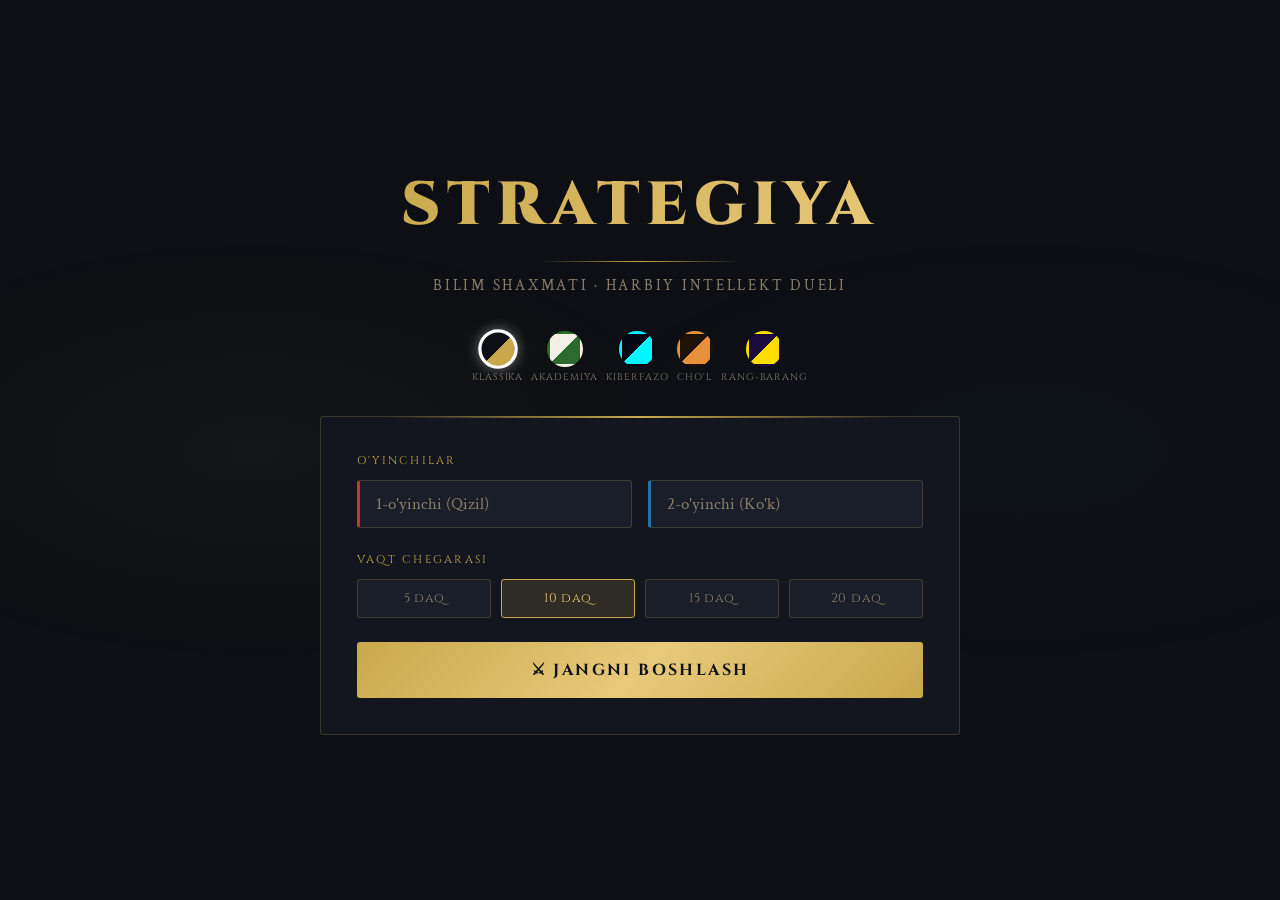
<file: shaxmat/deepseek/1.3/index.html>
<!DOCTYPE html>
<html lang="uz">
<head>
<meta charset="UTF-8">
<meta name="viewport" content="width=device-width, initial-scale=1.0">
<title>Strategiya — Bilim Shaxmati</title>
<link href="https://fonts.googleapis.com/css2?family=Cinzel:wght@400;600;700;900&family=Crimson+Text:ital,wght@0,400;0,600;1,400&family=Orbitron:wght@400;700;900&family=Nunito:wght@400;700;800;900&family=Playfair+Display:wght@400;700;900&family=Josefin+Sans:wght@300;400;600;700&display=swap" rel="stylesheet">
<style>

/* ===========================
   THEME SYSTEM (unchanged)
   =========================== */

/* --- THEME 1: OLTIN KLASSIKA (dark gold) --- */
[data-theme="klassika"] {
  --bg: #0d0f14;
  --surface: #13161e;
  --surface2: #1a1e28;
  --accent: #c9a84c;
  --accent2: #e8c97a;
  --accent-dim: rgba(201,168,76,0.15);
  --p1: #c0392b;
  --p2: #2471a3;
  --p1-light: rgba(192,57,43,0.35);
  --p2-light: rgba(36,113,163,0.35);
  --neutral: #2a2e3a;
  --text: #e8dcc8;
  --text-dim: #8a7d6a;
  --border: rgba(201,168,76,0.22);
  --modal-bg: rgba(0,0,0,0.88);
  --board-gap: #0d0f14;
  --success: #27ae60;
  --fail: #c0392b;
  --font-title: 'Cinzel', serif;
  --font-body: 'Crimson Text', Georgia, serif;
  --radius: 3px;
  --board-radius: 2px;
}

/* --- THEME 2: YASHIL AKADEMIYA (light academic) --- */
[data-theme="akademiya"] {
  --bg: #f4f0e6;
  --surface: #fffdf6;
  --surface2: #f0ead8;
  --accent: #2d6a2d;
  --accent2: #4a9e4a;
  --accent-dim: rgba(45,106,45,0.12);
  --p1: #8b1a1a;
  --p2: #1a3d6b;
  --p1-light: rgba(139,26,26,0.18);
  --p2-light: rgba(26,61,107,0.18);
  --neutral: #ddd5c0;
  --text: #2a1f0e;
  --text-dim: #7a6a4a;
  --border: rgba(45,106,45,0.25);
  --modal-bg: rgba(20,12,0,0.75);
  --board-gap: #c8bfa8;
  --success: #1e6b1e;
  --fail: #8b1a1a;
  --font-title: 'Playfair Display', serif;
  --font-body: 'Crimson Text', Georgia, serif;
  --radius: 4px;
  --board-radius: 2px;
}

/* --- THEME 3: KIBERFAZO (neon cyber) --- */
[data-theme="kiberfazo"] {
  --bg: #050812;
  --surface: #080d1e;
  --surface2: #0c1228;
  --accent: #00f5ff;
  --accent2: #7b2fff;
  --accent-dim: rgba(0,245,255,0.1);
  --p1: #ff2d6b;
  --p2: #00c3ff;
  --p1-light: rgba(255,45,107,0.25);
  --p2-light: rgba(0,195,255,0.25);
  --neutral: #0f1530;
  --text: #c8e6ff;
  --text-dim: #4a7090;
  --border: rgba(0,245,255,0.2);
  --modal-bg: rgba(0,5,20,0.95);
  --board-gap: #050812;
  --success: #00ff88;
  --fail: #ff2d6b;
  --font-title: 'Orbitron', monospace;
  --font-body: 'Josefin Sans', sans-serif;
  --radius: 2px;
  --board-radius: 0px;
}

/* --- THEME 4: QUMLI CHO'L (warm desert) --- */
[data-theme="chol"] {
  --bg: #1e1208;
  --surface: #2a1a0a;
  --surface2: #352210;
  --accent: #e8913a;
  --accent2: #f5c060;
  --accent-dim: rgba(232,145,58,0.15);
  --p1: #c44b1b;
  --p2: #3a7a4a;
  --p1-light: rgba(196,75,27,0.3);
  --p2-light: rgba(58,122,74,0.3);
  --neutral: #3a2814;
  --text: #f2ddb8;
  --text-dim: #9a7a50;
  --border: rgba(232,145,58,0.25);
  --modal-bg: rgba(10,5,0,0.9);
  --board-gap: #1e1208;
  --success: #3a7a4a;
  --fail: #c44b1b;
  --font-title: 'Cinzel', serif;
  --font-body: 'Josefin Sans', sans-serif;
  --radius: 1px;
  --board-radius: 0px;
}

/* --- THEME 5: RANG-BARANG (colorful kids) --- */
[data-theme="rangbarang"] {
  --bg: #1a0a3d;
  --surface: #231452;
  --surface2: #2e1a6a;
  --accent: #ffdd00;
  --accent2: #ff9f1c;
  --accent-dim: rgba(255,221,0,0.15);
  --p1: #ff4757;
  --p2: #2ed573;
  --p1-light: rgba(255,71,87,0.3);
  --p2-light: rgba(46,213,115,0.3);
  --neutral: #342070;
  --text: #ffffff;
  --text-dim: #a080d0;
  --border: rgba(255,221,0,0.25);
  --modal-bg: rgba(10,0,40,0.92);
  --board-gap: #120730;
  --success: #2ed573;
  --fail: #ff4757;
  --font-title: 'Nunito', sans-serif;
  --font-body: 'Nunito', sans-serif;
  --radius: 12px;
  --board-radius: 8px;
}

/* ===========================
   BASE STYLES
   =========================== */
* { margin:0; padding:0; box-sizing:border-box; }

body {
  background: var(--bg);
  color: var(--text);
  font-family: var(--font-body);
  min-height: 100vh;
  overflow-x: hidden;
  transition: background 0.4s, color 0.4s;
}

/* Ambient backgrounds per theme */
[data-theme="klassika"] body::before {
  content:''; position:fixed; inset:0; pointer-events:none; z-index:0;
  background:
    radial-gradient(ellipse 60% 40% at 20% 50%, rgba(201,168,76,0.04) 0%, transparent 60%),
    radial-gradient(ellipse 60% 40% at 80% 50%, rgba(36,113,163,0.04) 0%, transparent 60%);
}
[data-theme="kiberfazo"] body::before {
  content:''; position:fixed; inset:0; pointer-events:none; z-index:0;
  background:
    radial-gradient(ellipse 50% 60% at 10% 20%, rgba(0,245,255,0.06) 0%, transparent 50%),
    radial-gradient(ellipse 50% 60% at 90% 80%, rgba(123,47,255,0.08) 0%, transparent 50%);
}
[data-theme="rangbarang"] body::before {
  content:''; position:fixed; inset:0; pointer-events:none; z-index:0;
  background:
    radial-gradient(ellipse 60% 50% at 30% 20%, rgba(255,71,87,0.08) 0%, transparent 50%),
    radial-gradient(ellipse 60% 50% at 70% 80%, rgba(46,213,115,0.08) 0%, transparent 50%),
    radial-gradient(ellipse 40% 40% at 50% 50%, rgba(255,221,0,0.04) 0%, transparent 50%);
}

.screen { display:none; position:relative; z-index:1; }
.screen.active { display:flex; }

/* ===========================
   THEME SWITCHER
   =========================== */
.theme-switcher {
  display: flex;
  gap: 8px;
  justify-content: center;
  margin-bottom: 32px;
  flex-wrap: wrap;
}
.theme-dot {
  width: 36px; height: 36px;
  border-radius: 50%;
  cursor: pointer;
  border: 3px solid transparent;
  transition: all 0.2s;
  position: relative;
  display: flex; align-items: center; justify-content: center;
  font-size: 1rem;
}
.theme-dot:hover { transform: scale(1.15); }
.theme-dot.active { border-color: white; box-shadow: 0 0 12px rgba(255,255,255,0.4); transform: scale(1.1); }
.theme-dot[data-t="klassika"] { background: linear-gradient(135deg, #0d0f14 50%, #c9a84c 50%); }
.theme-dot[data-t="akademiya"] { background: linear-gradient(135deg, #f4f0e6 50%, #2d6a2d 50%); }
.theme-dot[data-t="kiberfazo"] { background: linear-gradient(135deg, #050812 50%, #00f5ff 50%); }
.theme-dot[data-t="chol"] { background: linear-gradient(135deg, #1e1208 50%, #e8913a 50%); }
.theme-dot[data-t="rangbarang"] { background: linear-gradient(135deg, #1a0a3d 50%, #ffdd00 50%); }

.theme-label {
  font-family: var(--font-title);
  font-size: 0.6rem;
  letter-spacing: 0.1em;
  text-transform: uppercase;
  color: var(--text-dim);
  text-align: center;
  margin-top: 4px;
}
.theme-item { display: flex; flex-direction: column; align-items: center; }

/* ===========================
   SETUP SCREEN
   =========================== */
#setup-screen {
  min-height:100vh;
  flex-direction:column;
  align-items:center;
  justify-content:center;
  padding:40px 20px;
}

.logo { text-align:center; margin-bottom:36px; }
.logo-title {
  font-family: var(--font-title);
  font-size:clamp(2rem, 6vw, 3.8rem);
  font-weight:900;
  letter-spacing:0.12em;
  background: linear-gradient(135deg, var(--accent), var(--accent2));
  -webkit-background-clip:text; -webkit-text-fill-color:transparent;
  background-clip: text;
}
[data-theme="kiberfazo"] .logo-title {
  text-shadow: none;
  filter: drop-shadow(0 0 20px rgba(0,245,255,0.5));
}
[data-theme="rangbarang"] .logo-title {
  font-size: clamp(2.2rem, 7vw, 4.2rem);
  font-weight: 900;
}
.logo-subtitle {
  font-family: var(--font-body);
  font-size:0.95rem;
  color:var(--text-dim);
  letter-spacing:0.18em;
  text-transform:uppercase;
  margin-top:8px;
}
.logo-line {
  width:200px; height:1px;
  background: linear-gradient(90deg, transparent, var(--accent), transparent);
  margin:14px auto;
}
[data-theme="kiberfazo"] .logo-line {
  height: 2px;
  box-shadow: 0 0 8px var(--accent);
}

.setup-card {
  background: var(--surface);
  border:1px solid var(--border);
  border-radius: var(--radius);
  padding:36px;
  width:100%;
  max-width:640px;
  position:relative;
  transition: all 0.3s;
}
.setup-card::before {
  content:'';
  position:absolute;
  top:-1px; left:10%; right:10%;
  height:2px;
  background: linear-gradient(90deg, transparent, var(--accent), transparent);
}
[data-theme="kiberfazo"] .setup-card {
  box-shadow: 0 0 40px rgba(0,245,255,0.06), inset 0 0 60px rgba(0,245,255,0.02);
}
[data-theme="rangbarang"] .setup-card {
  box-shadow: 0 8px 32px rgba(0,0,0,0.4);
}

.setup-section { margin-bottom:24px; }
.setup-label {
  font-family: var(--font-title);
  font-size:0.7rem;
  letter-spacing:0.2em;
  text-transform:uppercase;
  color:var(--accent);
  margin-bottom:12px;
  display:block;
}
.player-row { display:grid; grid-template-columns:1fr 1fr; gap:16px; }
.player-input {
  background: var(--surface2);
  border:1px solid var(--border);
  border-radius: var(--radius);
  padding:12px 16px;
  color:var(--text);
  font-family: var(--font-body);
  font-size:1.05rem;
  width:100%;
  transition:border-color 0.2s, box-shadow 0.2s;
}
.player-input:focus { outline:none; border-color:var(--accent); box-shadow: 0 0 0 3px var(--accent-dim); }
.player-input::placeholder { color:var(--text-dim); }
.player-input.p1 { border-left:3px solid var(--p1); }
.player-input.p2 { border-left:3px solid var(--p2); }

.time-options { display:flex; gap:10px; flex-wrap:wrap; }
.time-btn {
  flex:1; min-width:72px;
  padding:10px;
  background: var(--surface2);
  border:1px solid var(--border);
  border-radius: var(--radius);
  color:var(--text-dim);
  font-family: var(--font-title);
  font-size:0.8rem;
  letter-spacing:0.06em;
  cursor:pointer;
  transition:all 0.2s;
  text-align:center;
}
.time-btn:hover { border-color:var(--accent); color:var(--accent); }
.time-btn.selected {
  background:var(--accent-dim);
  border-color:var(--accent);
  color:var(--accent2);
}

.start-btn {
  width:100%;
  padding:17px;
  background: linear-gradient(135deg, var(--accent) 0%, var(--accent2) 50%, var(--accent) 100%);
  border:none;
  border-radius: var(--radius);
  color: var(--bg);
  font-family: var(--font-title);
  font-size:1rem;
  font-weight:700;
  letter-spacing:0.15em;
  text-transform:uppercase;
  cursor:pointer;
  transition:all 0.3s;
  position:relative;
  overflow:hidden;
}
.start-btn::before {
  content:'';
  position:absolute; inset:0;
  background:linear-gradient(135deg, transparent 30%, rgba(255,255,255,0.25) 50%, transparent 70%);
  transform:translateX(-100%);
  transition:transform 0.5s;
}
.start-btn:hover::before { transform:translateX(100%); }
.start-btn:hover { box-shadow:0 0 30px var(--accent-dim), 0 4px 20px rgba(0,0,0,0.3); transform: translateY(-1px); }
[data-theme="kiberfazo"] .start-btn { box-shadow: 0 0 20px rgba(0,245,255,0.3); }
[data-theme="rangbarang"] .start-btn { font-size: 1.1rem; }

/* ===========================
   GAME SCREEN
   =========================== */
#game-screen {
  min-height:100vh;
  flex-direction:column;
  align-items:center;
  padding:20px;
  gap:14px;
}

.game-header {
  width:100%;
  max-width:900px;
  display:grid;
  grid-template-columns:1fr auto 1fr;
  align-items:center;
  gap:14px;
}

.player-panel {
  padding:13px 18px;
  border-radius: var(--radius);
  transition:all 0.3s;
}
.player-panel.p1 {
  background: var(--p1-light);
  border:1px solid rgba(var(--p1-rgb, 192,57,43),0.3);
  border-left:3px solid var(--p1);
}
.player-panel.p2 {
  background: var(--p2-light);
  border:1px solid rgba(var(--p2-rgb, 36,113,163),0.3);
  border-right:3px solid var(--p2);
  text-align:right;
}
.player-panel.p1.active { border-left-color:var(--accent); box-shadow:0 0 20px var(--accent-dim); }
.player-panel.p2.active { border-right-color:var(--accent); box-shadow:0 0 20px var(--accent-dim); }
[data-theme="kiberfazo"] .player-panel.p1.active { box-shadow: 0 0 25px rgba(255,45,107,0.25); }
[data-theme="kiberfazo"] .player-panel.p2.active { box-shadow: 0 0 25px rgba(0,195,255,0.25); }

.player-name { font-family: var(--font-title); font-size:0.9rem; font-weight:600; color:var(--text); }
.player-score { font-size:2rem; font-weight:700; font-family: var(--font-title); line-height:1; }
.p1 .player-score { color:var(--p1); }
.p2 .player-score { color:var(--p2); }
.player-label { font-size:0.65rem; letter-spacing:0.12em; text-transform:uppercase; color:var(--text-dim); }

.timer-display { text-align:center; }
.timer-value {
  font-family: var(--font-title);
  font-size:2rem; font-weight:700;
  color:var(--accent);
  letter-spacing:0.05em;
}
[data-theme="kiberfazo"] .timer-value { text-shadow: 0 0 15px var(--accent); }
.timer-label { font-size:0.65rem; letter-spacing:0.2em; text-transform:uppercase; color:var(--text-dim); margin-top:2px; }
.turn-indicator { font-family: var(--font-title); font-size:0.68rem; letter-spacing:0.1em; color:var(--accent); text-transform:uppercase; margin-top:4px; }

/* ===========================
   BOARD
   =========================== */
.board-container {
  padding:24px;
  background: var(--surface);
  border:1px solid var(--border);
  border-radius: var(--radius);
  transition: all 0.3s;
}
[data-theme="kiberfazo"] .board-container {
  box-shadow: 0 0 40px rgba(0,245,255,0.08);
  border-color: rgba(0,245,255,0.25);
}
[data-theme="rangbarang"] .board-container {
  box-shadow: 0 8px 40px rgba(0,0,0,0.5);
}

#chess-board {
  display:grid;
  grid-template-columns:repeat(8, 1fr);
  gap:2px;
  background: var(--board-gap);
  padding:2px;
  border-radius: var(--board-radius);
}
[data-theme="kiberfazo"] #chess-board { gap: 1px; }
[data-theme="rangbarang"] #chess-board { gap: 3px; border-radius: 10px; }

.cell {
  width: clamp(48px, 7.5vw, 72px);
  height: clamp(48px, 7.5vw, 72px);
  display:flex;
  align-items:center;
  justify-content:center;
  cursor:pointer;
  position:relative;
  transition:background 0.4s, box-shadow 0.2s, filter 0.2s;
  border-radius: var(--board-radius);
  font-size: clamp(1.8rem, 4vw, 2.8rem);
  user-select:none;
}
.cell.neutral { background: var(--neutral); }
.cell.p1 { background: var(--p1-light); }
.cell.p2 { background: var(--p2-light); }
.cell.selected { box-shadow:inset 0 0 0 3px var(--accent) !important; background:var(--accent-dim) !important; }
[data-theme="kiberfazo"] .cell.selected { box-shadow: inset 0 0 0 2px var(--accent), 0 0 15px var(--accent-dim) !important; }
[data-theme="rangbarang"] .cell.selected { box-shadow: inset 0 0 0 3px var(--accent), 0 0 12px var(--accent-dim) !important; }

.cell.valid-move::after {
  content:''; position:absolute;
  width:28%; height:28%;
  border-radius:50%;
  background: var(--accent);
  opacity: 0.6;
}
.cell.valid-capture::after {
  content:''; position:absolute; inset:0;
  border-radius: var(--board-radius);
  box-shadow:inset 0 0 0 3px var(--accent);
  opacity: 0.7;
}
.cell:hover:not(.selected) { filter:brightness(1.3); }
.piece {
  position:relative;
  z-index:2;
  line-height:1;
  font-family: 'Segoe UI', 'Arial Unicode MS', 'Noto Sans', sans-serif;
  font-weight: 400;
  display: inline-block;
  transform: scale(1);
  transition: transform 0.15s ease;
  text-shadow: 0 2px 4px rgba(0,0,0,0.3);
}
.cell:hover .piece { transform: scale(1.1); }

/* Beautiful chess piece styles */
.piece[data-piece="wK"] { 
  color: #f5e6d0; 
  text-shadow: 0 2px 4px rgba(0,0,0,0.4), 0 0 8px rgba(255,215,0,0.3);
}
.piece[data-piece="wQ"] { 
  color: #f5e6d0; 
  text-shadow: 0 2px 4px rgba(0,0,0,0.4), 0 0 8px rgba(255,215,0,0.3);
}
.piece[data-piece="wR"] { 
  color: #f5e6d0; 
  text-shadow: 0 2px 4px rgba(0,0,0,0.4);
}
.piece[data-piece="wB"] { 
  color: #f5e6d0; 
  text-shadow: 0 2px 4px rgba(0,0,0,0.4);
}
.piece[data-piece="wN"] { 
  color: #f5e6d0; 
  text-shadow: 0 2px 4px rgba(0,0,0,0.4);
}
.piece[data-piece="wP"] { 
  color: #f5e6d0; 
  text-shadow: 0 2px 4px rgba(0,0,0,0.4);
}

.piece[data-piece="bK"] { 
  color: #1a1a2e; 
  text-shadow: 0 2px 4px rgba(255,255,255,0.2);
}
.piece[data-piece="bQ"] { 
  color: #1a1a2e; 
  text-shadow: 0 2px 4px rgba(255,255,255,0.2);
}
.piece[data-piece="bR"] { 
  color: #1a1a2e; 
  text-shadow: 0 2px 4px rgba(255,255,255,0.2);
}
.piece[data-piece="bB"] { 
  color: #1a1a2e; 
  text-shadow: 0 2px 4px rgba(255,255,255,0.2);
}
.piece[data-piece="bN"] { 
  color: #1a1a2e; 
  text-shadow: 0 2px 4px rgba(255,255,255,0.2);
}
.piece[data-piece="bP"] { 
  color: #1a1a2e; 
  text-shadow: 0 2px 4px rgba(255,255,255,0.2);
}

[data-theme="klassika"] .piece[data-piece^="w"] { 
  background: linear-gradient(135deg, #f5e6d0, #e8dcc8);
  -webkit-background-clip: text;
  -webkit-text-fill-color: transparent;
  background-clip: text;
}
[data-theme="klassika"] .piece[data-piece^="b"] { 
  background: linear-gradient(135deg, #2a2a3a, #1a1a2e);
  -webkit-background-clip: text;
  -webkit-text-fill-color: transparent;
  background-clip: text;
}

[data-theme="akademiya"] .piece[data-piece^="w"] { 
  color: #2a1f0e;
  text-shadow: 0 1px 2px rgba(45,106,45,0.3);
}
[data-theme="akademiya"] .piece[data-piece^="b"] { 
  color: #4a3a2a;
  text-shadow: 0 1px 2px rgba(45,106,45,0.3);
}

[data-theme="kiberfazo"] .piece[data-piece^="w"] { 
  color: #00f5ff;
  text-shadow: 0 0 10px #00f5ff, 0 0 20px #00f5ff;
}
[data-theme="kiberfazo"] .piece[data-piece^="b"] { 
  color: #7b2fff;
  text-shadow: 0 0 10px #7b2fff, 0 0 20px #7b2fff;
}

[data-theme="chol"] .piece[data-piece^="w"] { 
  color: #f2ddb8;
  text-shadow: 0 2px 4px rgba(232,145,58,0.3);
}
[data-theme="chol"] .piece[data-piece^="b"] { 
  color: #9a7a50;
  text-shadow: 0 2px 4px rgba(232,145,58,0.3);
}

[data-theme="rangbarang"] .piece {
  font-weight: 700;
  text-shadow: 0 2px 4px rgba(0,0,0,0.5);
}
[data-theme="rangbarang"] .piece[data-piece^="w"] { color: #ffdd00; }
[data-theme="rangbarang"] .piece[data-piece^="b"] { color: #ff9f1c; }

[data-theme="kiberfazo"] .cell.p1 { box-shadow: inset 0 0 15px rgba(255,45,107,0.2); }
[data-theme="kiberfazo"] .cell.p2 { box-shadow: inset 0 0 15px rgba(0,195,255,0.2); }

.status-bar {
  width:100%; max-width:900px;
  text-align:center;
  font-family: var(--font-title);
  font-size:0.7rem;
  letter-spacing:0.12em;
  color:var(--text-dim);
  min-height:18px;
}

/* ===========================
   MODAL
   =========================== */
.modal-overlay {
  display:none;
  position:fixed; inset:0;
  background: var(--modal-bg);
  z-index:100;
  align-items:center;
  justify-content:center;
  backdrop-filter:blur(6px);
}
.modal-overlay.active { display:flex; }
.modal {
  background: var(--surface);
  border:1px solid var(--border);
  border-radius: var(--radius);
  padding:34px;
  max-width:540px;
  width:92%;
  position:relative;
  animation: modalIn 0.3s cubic-bezier(0.34,1.56,0.64,1);
}
@keyframes modalIn {
  from { transform:scale(0.88) translateY(24px); opacity:0; }
  to { transform:scale(1) translateY(0); opacity:1; }
}
.modal::before {
  content:'';
  position:absolute;
  top:-1px; left:10%; right:10%;
  height:2px;
  background:linear-gradient(90deg, transparent, var(--accent), transparent);
}
[data-theme="kiberfazo"] .modal { box-shadow: 0 0 60px rgba(0,245,255,0.1); }
[data-theme="rangbarang"] .modal { box-shadow: 0 20px 60px rgba(0,0,0,0.6); }

.modal-badge {
  font-family: var(--font-title);
  font-size:0.65rem;
  letter-spacing:0.22em;
  text-transform:uppercase;
  color:var(--accent);
  margin-bottom:14px;
  display:flex;
  align-items:center;
  gap:10px;
}
.modal-badge::before, .modal-badge::after { content:''; flex:1; height:1px; background:var(--border); }
.modal-question {
  font-size:1.15rem;
  line-height:1.65;
  color:var(--text);
  margin-bottom:22px;
  font-style:italic;
}
[data-theme="kiberfazo"] .modal-question { font-style: normal; letter-spacing: 0.02em; }
[data-theme="rangbarang"] .modal-question { font-style: normal; font-weight: 700; font-size: 1.1rem; }

.answer-options { display:grid; grid-template-columns:1fr 1fr; gap:10px; margin-bottom:18px; }
.answer-btn {
  padding:12px 14px;
  background: var(--surface2);
  border:1px solid var(--border);
  border-radius: var(--radius);
  color:var(--text);
  font-family: var(--font-body);
  font-size:0.98rem;
  cursor:pointer;
  transition:all 0.2s;
  text-align:left;
}
.answer-btn:hover { border-color:var(--accent); color:var(--accent2); background:var(--accent-dim); }
[data-theme="kiberfazo"] .answer-btn:hover { box-shadow: 0 0 12px rgba(0,245,255,0.15); }
[data-theme="rangbarang"] .answer-btn { font-weight: 700; font-size: 0.9rem; }
.answer-btn.correct { border-color: var(--success); background:rgba(var(--success-rgb,39,174,96),0.15); color: var(--success); }
.answer-btn.wrong { border-color:var(--fail); background:rgba(var(--fail-rgb,192,57,43),0.15); color:var(--fail); }
.answer-btn:disabled { cursor:default; }

.modal-result {
  text-align:center;
  font-family: var(--font-title);
  font-size:0.95rem;
  letter-spacing:0.07em;
  padding:12px;
  border-radius: var(--radius);
  display:none;
}
.modal-result.success { display:block; background:rgba(39,174,96,0.1); color:var(--success); border:1px solid rgba(39,174,96,0.3); }
.modal-result.fail { display:block; background:rgba(192,57,43,0.1); color:var(--fail); border:1px solid rgba(192,57,43,0.3); }
.modal-continue {
  display:none;
  width:100%;
  margin-top:14px;
  padding:13px;
  background: linear-gradient(135deg, var(--accent), var(--accent2));
  border:none;
  border-radius: var(--radius);
  color: var(--bg);
  font-family: var(--font-title);
  font-size:0.85rem;
  font-weight:700;
  letter-spacing:0.12em;
  text-transform:uppercase;
  cursor:pointer;
  transition: opacity 0.2s, transform 0.1s;
}
.modal-continue:hover { opacity:0.88; transform: translateY(-1px); }

/* ===========================
   END SCREEN
   =========================== */
#end-screen {
  min-height:100vh;
  flex-direction:column;
  align-items:center;
  justify-content:center;
  padding:40px 20px;
}
.end-card {
  text-align:center;
  max-width:500px;
  width:100%;
  background: var(--surface);
  border:1px solid var(--border);
  border-radius: var(--radius);
  padding:48px 38px;
  position:relative;
}
.end-card::before {
  content:'';
  position:absolute;
  top:-1px; left:10%; right:10%;
  height:2px;
  background:linear-gradient(90deg, transparent, var(--accent), transparent);
}
.end-title { font-family: var(--font-title); font-size:0.75rem; letter-spacing:0.28em; text-transform:uppercase; color:var(--text-dim); margin-bottom:14px; }
.end-winner {
  font-family: var(--font-title);
  font-size:clamp(1.7rem, 5vw, 2.7rem);
  font-weight:900;
  background:linear-gradient(135deg, var(--accent), var(--accent2));
  -webkit-background-clip:text; -webkit-text-fill-color:transparent;
  background-clip: text;
  margin-bottom:8px;
}
.end-subtitle { color:var(--text-dim); font-size:1rem; margin-bottom:28px; font-style:italic; }
.end-scores { display:grid; grid-template-columns:1fr 1fr; gap:16px; margin-bottom:28px; }
.end-score-box { padding:18px; border-radius: var(--radius); }
.end-score-box.p1 { background:var(--p1-light); border:1px solid var(--p1); }
.end-score-box.p2 { background:var(--p2-light); border:1px solid var(--p2); }
.end-score-name { font-family: var(--font-title); font-size:0.8rem; color:var(--text-dim); margin-bottom:6px; }
.end-score-num { font-family: var(--font-title); font-size:2.4rem; font-weight:700; }
.p1 .end-score-num { color:var(--p1); }
.p2 .end-score-num { color:var(--p2); }
.end-score-label { font-size:0.75rem; color:var(--text-dim); }
.play-again-btn {
  padding:14px 36px;
  background:transparent;
  border:1px solid var(--accent);
  border-radius: var(--radius);
  color:var(--accent);
  font-family: var(--font-title);
  font-size:0.82rem;
  letter-spacing:0.14em;
  text-transform:uppercase;
  cursor:pointer;
  transition:all 0.3s;
}
.play-again-btn:hover { background:var(--accent-dim); box-shadow:0 0 20px var(--accent-dim); transform: translateY(-1px); }

/* ===========================
   KIBERFAZO SCANLINES
   =========================== */
[data-theme="kiberfazo"] #game-screen::after,
[data-theme="kiberfazo"] #setup-screen::after {
  content:''; position:fixed; inset:0; pointer-events:none; z-index:200;
  background: repeating-linear-gradient(
    0deg,
    rgba(0,245,255,0.015) 0px,
    rgba(0,245,255,0.015) 1px,
    transparent 1px,
    transparent 3px
  );
}

/* ===========================
   AKADEMIYA PAPER TEXTURE
   =========================== */
[data-theme="akademiya"] .setup-card,
[data-theme="akademiya"] .board-container,
[data-theme="akademiya"] .modal,
[data-theme="akademiya"] .end-card {
  box-shadow: 0 4px 20px rgba(0,0,0,0.15), inset 0 0 0 1px rgba(45,106,45,0.1);
}
[data-theme="akademiya"] body {
  background-image: 
    repeating-linear-gradient(0deg, rgba(45,106,45,0.02) 0px, rgba(45,106,45,0.02) 1px, transparent 1px, transparent 28px);
}

/* ===========================
   RANGBARANG STARS
   =========================== */
[data-theme="rangbarang"] #setup-screen::before,
[data-theme="rangbarang"] #game-screen::before {
  content:''; position:fixed; inset:0; pointer-events:none; z-index:0;
  background-image:
    radial-gradient(1px 1px at 20% 30%, white 0%, transparent 100%),
    radial-gradient(1px 1px at 80% 10%, white 0%, transparent 100%),
    radial-gradient(1px 1px at 50% 70%, rgba(255,255,255,0.6) 0%, transparent 100%),
    radial-gradient(1px 1px at 10% 80%, rgba(255,255,255,0.4) 0%, transparent 100%),
    radial-gradient(1px 1px at 90% 60%, rgba(255,255,255,0.5) 0%, transparent 100%),
    radial-gradient(2px 2px at 30% 50%, rgba(255,221,0,0.4) 0%, transparent 100%),
    radial-gradient(2px 2px at 70% 90%, rgba(46,213,115,0.3) 0%, transparent 100%);
}
@media (orientation: landscape) and (max-height: 500px) {
  .game-header {
    font-size: 0.8rem;
  }
  
  .player-score {
    font-size: 1.2rem;
  }
  
  .timer-value {
    font-size: 1.2rem;
  }
  
  .board-container {
    padding: 8px;
  }
}

/* Large screens */
@media (min-width: 1400px) {
  :root {
    --board-size: 700px;
  }
  
  .cell {
    font-size: 45px;
  }
}

/* Print styles */
@media print {
  .theme-switcher,
  .modal-overlay,
  .start-btn,
  .play-again-btn {
    display: none !important;
  }
  
  body {
    background: white;
    color: black;
  }
}

</style>
</head>
<body>

<!-- SETUP SCREEN -->
<div id="setup-screen" class="screen active">
  <div class="logo">
    <div class="logo-title" id="logo-title">STRATEGIYA</div>
    <div class="logo-line"></div>
    <div class="logo-subtitle">Bilim Shaxmati · Harbiy Intellekt Dueli</div>
  </div>

  <!-- THEME SWITCHER -->
  <div class="theme-switcher">
    <div class="theme-item">
      <div class="theme-dot active" data-t="klassika" onclick="setTheme('klassika',this)" title="Oltin Klassika"></div>
      <div class="theme-label">Klassika</div>
    </div>
    <div class="theme-item">
      <div class="theme-dot" data-t="akademiya" onclick="setTheme('akademiya',this)" title="Yashil Akademiya"></div>
      <div class="theme-label">Akademiya</div>
    </div>
    <div class="theme-item">
      <div class="theme-dot" data-t="kiberfazo" onclick="setTheme('kiberfazo',this)" title="Kiberfazo"></div>
      <div class="theme-label">Kiberfazo</div>
    </div>
    <div class="theme-item">
      <div class="theme-dot" data-t="chol" onclick="setTheme('chol',this)" title="Qumli Cho'l"></div>
      <div class="theme-label">Cho'l</div>
    </div>
    <div class="theme-item">
      <div class="theme-dot" data-t="rangbarang" onclick="setTheme('rangbarang',this)" title="Rang-barang"></div>
      <div class="theme-label">Rang-barang</div>
    </div>
  </div>

  <div class="setup-card">
    <div class="setup-section">
      <span class="setup-label">O'yinchilar</span>
      <div class="player-row">
        <input class="player-input p1" id="p1-name" type="text" placeholder="1-o'yinchi (Qizil)" maxlength="20">
        <input class="player-input p2" id="p2-name" type="text" placeholder="2-o'yinchi (Ko'k)" maxlength="20">
      </div>
    </div>
    <div class="setup-section">
      <span class="setup-label">Vaqt chegarasi</span>
      <div class="time-options">
        <div class="time-btn" data-time="300">5 daq</div>
        <div class="time-btn selected" data-time="600">10 daq</div>
        <div class="time-btn" data-time="900">15 daq</div>
        <div class="time-btn" data-time="1200">20 daq</div>
      </div>
    </div>
    <button class="start-btn" onclick="startGame()">⚔ Jangni boshlash</button>
  </div>
</div>

<!-- GAME SCREEN -->
<div id="game-screen" class="screen">
  <div class="game-header">
    <div class="player-panel p1" id="panel-p1">
      <div class="player-label">Qizil qo'shin</div>
      <div class="player-name" id="name-p1">1-o'yinchi</div>
      <div class="player-score" id="score-p1">0</div>
      <div class="player-label">katakcha</div>
    </div>
    <div class="timer-display">
      <div class="timer-value" id="timer-display">10:00</div>
      <div class="timer-label">Qolgan vaqt</div>
      <div class="turn-indicator" id="turn-indicator">Navbat: —</div>
    </div>
    <div class="player-panel p2" id="panel-p2">
      <div class="player-label">Ko'k qo'shin</div>
      <div class="player-name" id="name-p2">2-o'yinchi</div>
      <div class="player-score" id="score-p2">0</div>
      <div class="player-label">katakcha</div>
    </div>
  </div>
  <div class="status-bar" id="status-bar">Yurish uchun figurani tanlang</div>
  <div class="board-container">
    <div id="chess-board"></div>
  </div>
</div>

<!-- END SCREEN -->
<div id="end-screen" class="screen">
  <div class="end-card">
    <div class="end-title">Jang yakunlandi</div>
    <div class="end-winner" id="end-winner">—</div>
    <div class="end-subtitle" id="end-subtitle">Bilim kuch — hududni nazorat qil</div>
    <div class="end-scores">
      <div class="end-score-box p1">
        <div class="end-score-name" id="end-name-p1">1-o'yinchi</div>
        <div class="end-score-num" id="end-num-p1">0</div>
        <div class="end-score-label">katakcha</div>
      </div>
      <div class="end-score-box p2">
        <div class="end-score-name" id="end-name-p2">2-o'yinchi</div>
        <div class="end-score-num" id="end-num-p2">0</div>
        <div class="end-score-label">katakcha</div>
      </div>
    </div>
    <button class="play-again-btn" onclick="resetGame()">↩ Yangi jang</button>
  </div>
</div>

<!-- MODAL -->
<div class="modal-overlay" id="modal">
  <div class="modal">
    <div class="modal-badge">Bilim sinovi</div>
    <div class="modal-question" id="modal-question">Savol yuklanmoqda...</div>
    <div class="answer-options" id="answer-options"></div>
    <div class="modal-result" id="modal-result"></div>
    <button class="modal-continue" id="modal-continue" onclick="continueAfterAnswer()">Davom etish</button>
  </div>
</div>

<script>
// ===== THEME =====
let currentTheme = 'klassika';
function setTheme(t, dotEl) {
  currentTheme = t;
  document.documentElement.setAttribute('data-theme', t);
  document.querySelectorAll('.theme-dot').forEach(d => d.classList.remove('active'));
  if(dotEl) dotEl.classList.add('active');
}
setTheme('klassika', document.querySelector('.theme-dot[data-t="klassika"]'));

// ===== SAVOLLAR (unchanged) =====
const QUESTIONS = [
 // --- NAFTANDOZ ---
  { q:"'Naftandoz' qadimgi janglarda qanday vazifani bajargan?", options:["Olovli qurol otuvchi jangchi","Suv ta'minotchi","Razvedkachi","Ot minuvchi jangchi"], correct:0 },
  { q:"Qadimgi harbiy texnikada 'naft' nima maqsadda ishlatilgan?", options:["Dushman saflarini olov bilan sindirish","Oziq-ovqat pishirish","Ko'prik qurish","Shifobaxsh maqsadlarda"], correct:0 },

  // --- QAL'A BUZUVCHI ---
  { q:"'Qal'a buzuvchi' qo'shinlarda qanday texnikadan foydalangan?", options:["Qo'chqor (taran) va katapulta","Ot aravasi","Kamon va o'q","Zirh va qalqon"], correct:0 },
  { q:"O'rta asrlarda qal'alarni zabt etishda qaysi usul eng keng tarqalgan edi?", options:["Uzoq muddatli qamal","To'g'ridan-to'g'ri hujum","Tungi reyd","Yashirin o'tish"], correct:0 },
  { q:"'Fil hujumiga qarshi usul' qaysi davlat qo'shinlarida keng qo'llanilgan?", options:["Qadimgi Hindiston va Fors","Rim imperiyasi","Mo'g'ul imperiyasi","Vizantiya"], correct:0 },

  // --- MANJANIQ ---
  { q:"'Manjaniq' nima?", options:["Og'ir toshlarni uzoqqa otuvchi qadimgi jangovar mashina","Qal'a darvozasi","Harbiy ot aravaси","Zirh turi"], correct:0 },
  { q:"'Tuzoq (qopqon)' harbiy strategiyada nimani anglatadi?", options:["Dushmanni rejalashtirilgan joyga jalb qilib mag'lub etish","Chekinish yo'lini yopish","Qal'a mudofaasi","Otliqlar hujumi"], correct:0 },
  { q:"'Arqon' janglarda qanday maqsadda ishlatilgan?", options:["Dushman otliqlarini to'xtatish va qo'lga olish","Ko'prik qurishda","Qal'a devorini buzishda","Signal berish uchun"], correct:0 },
  { q:"'Intizom' harbiy jihatdan nimani bildiradi?", options:["Qo'shin saflarida tartib va bo'ysunishni saqlash","Qurol turlari","Jang taktikasi","Mudofaa chizig'i"], correct:0 },
  { q:"'Javan-g'ar' harbiy atama sifatida nimani anglatadi?", options:["Qo'shinning old safidagi bo'linma — avangard","Zahira bo'linmasi","Ot-otliq qism","Mudofaa chizig'i"], correct:0 },
  { q:"'Izmir qamali' tarixda qaysi voqea bilan bog'liq?", options:["O'rta asr musulmon va xristian qo'shinlari o'rtasidagi qamal","Mo'g'ul istilosi","Rim-Fors urushi","Turklar hujumi"], correct:1 },
  { q:"'Said Baraka' — bu qaysi sohaga oid tushuncha?", options:["Harbiy rahbar yoki ma'naviy lider","Qurol turi","Jang maydoni","Mudofaa inshooti"], correct:0 },

  // --- MUHANDIS ---
  { q:"Qo'shindagi 'muhandis' qanday vazifa bajaradi?", options:["Ko'prik, yo'l, istehkom qurish va buzish","Faqat qurol tayyorlash","Razvedka olib borish","Tibbiy yordam ko'rsatish"], correct:0 },
  { q:"'Chekinish usuli' strategiyada nimani anglatadi?", options:["Dushmanни cho'zib, kuchdan qoldirish uchun ataylab chekinish","Mag'lubiyatni tan olish","Mudofaaga o'tish","Qal'aga yashirinish"], correct:0 },
  { q:"'Qalqon' janglarda asosiy qanday vazifani bajargan?", options:["Zarba va o'qlardan himoya qilish","Hujum quroli sifatida","Signal berish uchun","Bayroq sifatida"], correct:0 },
  { q:"'Barut' harbiy tarixda qanday inqilob yaratdi?", options:["O't o'q qurollarini vujudga keltirdi va qal'alar ahamiyatini kamaytirdi","Otliqlar ustunligini mustahkamladi","Dengiz janglari yo'q oldi","Harbiy muhandislik rivojini to'xtatdi"], correct:0 },
  { q:"'Baran-g'ar' atamasi nimani bildiradi?", options:["Qo'shinning o'ng qanotidagi bo'linma","Mudofaa inshooti","Otliqlar rotasii","Zahira qo'shin"], correct:0 },
  { q:"'Anqara jangi' qaysi yilda bo'lib o'tgan?", options:["1402","1453","1299","1389"], correct:0 },
  { q:"'Zafarnoma' — bu qaysi buyuk sarkardaning asari?", options:["Amir Temur","Napoleon","Xitoy imperatori","Hannibal"], correct:0 },
  { q:"'Yuzboshi' — bu harbiy unvon sifatida nechta jangchini boshqaruvchini anglatadi?", options:["100 ta jangchini","10 ta jangchini","1000 ta jangchini","50 ta jangchini"], correct:0 },

  // --- SUVORIY ---
  { q:"'Suvoriy' qo'shinlarda qanday rол o'ynagan?", options:["Tez harakatlanuvchi ot mingan jangchi","Piyoda askar","Qamal mutaxassisi","Razvedkachi"], correct:0 },
  { q:"'Tungi hujum' taktikasi qanday afzalliklarga ega?", options:["Dushmanni g'aflatda qoldirish va vahima uyg'otish","Ko'proq askar jalb qilish","Qurollardan yaxshiroq foydalanish","Mudofaani mustahkamlash"], correct:0 },
  { q:"'Sovut' nima?", options:["Askar tanasini himoya qiluvchi zirh","Hujum quroli","Otliq bo'linma","Signal vositasi"], correct:0 },
  { q:"'Qo'shin ta'minoti' harbiy logistikada nimani anglatadi?", options:["Qo'shinga oziq-ovqat, qurol va zarur ashyolarni yetkazib berish","Jangchilarni tayyorlash","Razvedka ma'lumotlarini to'plash","Muloqot va signal tizimi"], correct:0 },
  { q:"'G'ul (Shaxsiy qo'riqchilar)' qo'shinda qanday vazifani bajaradi?", options:["Sarkarda yoki hukmdorni shaxsiy muhofaza qilish","Old saf jangini olib borish","Razvedka missiyasi","Qurol ta'mirchilar guruh"], correct:0 },
  { q:"'Dehli yurishi' tarixda qaysi sarkarda nomi bilan bog'liq?", options:["Amir Temur","Chingizxon","Bobur","Nod Muhammad"], correct:0 },
  { q:"'Ot tanlash tartibi' qadimgi qo'shinlarda nima uchun muhim edi?", options:["Jang uchun eng kuchli va bardoshli otlarni tanlash","Safar paytida ovqat zaxirasini hisoblash","Qo'shinni taqsimlash","Lager o'rnatish joyin belgilash"], correct:0 },
  { q:"'Mingboshi' — bu harbiy unvon sifatida nechta jangchini boshqaradi?", options:["1000 ta jangchini","100 ta jangchini","10 ta jangchini","10000 ta jangchini"], correct:0 },

  // --- KAMONCHI ---
  { q:"'Kamonchi' qo'shinlarda qanday ustunlik bergan?", options:["Uzoq masofadan dushman saflarini sindirish","Qal'a devorini buzish","Razvedka olib borish","Dushman otlarini egallash"], correct:0 },
  { q:"'Pistirma' harbiy strategiyada nimani anglatadi?", options:["Dushmanни mo'ljallangan joyda kutib, g'aflatda hujum qilish","Mudofaa chizig'i","Chekinish tartibi","Qo'shin tartibini o'zgartirish"], correct:0 },
  { q:"'Gurzi' qadimgi janglarda qanday qurol?", options:["Og'ir metall bosh qismi bo'lgan qo'l quroli","Uzoq masofali o'q otadigan qurol","Otliq bo'linma uchun nayzasi","Zirh turi"], correct:0 },
  { q:"'Joy tanlash (pozitsiya)' strategiyasida nimani hisobga olish kerak?", options:["Baland joy, quyosh tomoni, suv manbai va chekinish yo'llari","Faqat dushman soni","Qurol miqdori","Yil fasli"], correct:0 },
  { q:"'Nog'orachilar' qadimgi qo'shinlarda qanday rol o'ynagan?", options:["Nog'ora chalib signal berish va jangchilar ruhini ko'tarish","Meditsina xizmati","Qurol tayyorlash","Qal'a qurish"], correct:0 },
  { q:"'Qunduz6 jangi' qaysi davr va mintaqaga oid?", options:["O'rta Osiyo harbiy tarixi — Qunduz shahri atrofidagi janglar","Qadimgi Rim janglar","O'rta asr Yevropa","Mo'g'ullar istilosigacha"], correct:0 },
  { q:"'Mahmud Taybodiy' kim bo'lgan?", options:["O'rta Osiyo harbiy tarixidagi taniqli shaxs","Yunon faylasufi","Rim sarkardasi","Xitoy imperatori"], correct:0 },
  { q:"'Tumanboshi' — bu unvon nechta jangchiga boshchilik qilishni anglatadi?", options:["10 000 jangchi","1 000 jangchi","100 jangchi","100 000 jangchi"], correct:0 },

  // --- PIYODALAR ---
  { q:"'Piyoda askar' qo'shinda qanday asosiy vazifani bajaradi?", options:["Jang maydonini to'g'ridan-to'g'ri nazorat qilish","Uzoq masofali o'q otish","Ot ustida hujum","Qamal ishlarini boshqarish"], correct:0 },
  { q:"'To'siqdan o'tish' harbiy operatsiyada nimani anglatadi?", options:["Daryo, qal'a yoki tabiiy to'siqni yengib o'tish usullari","Mudofaa tizimini mustahkamlash","Qo'shin tartibini o'zgartirish","Razvedka olib borish"], correct:0 },
  { q:"'O'q-yoy' qaysi davr qo'shinlarida eng asosiy uzoq masofali qurol hisoblangan?", options:["Qadimgi va o'rta asrlar davri qo'shinlarida","Faqat mo'g'ul qo'shinlarida","Faqat o'rta asr Yevropa qo'shinlarida","Faqat Turkiy xonliklarida"], correct:0 },
  { q:"'Josuslik (razvedka)' harbiy jihatdan qanday ahamiyatga ega?", options:["Dushman kuchi, joylashuvi va niyati haqida oldindan ma'lumot to'plash","Qo'shinga oziq-ovqat ta'minoti","Istehkom qurish","Signal tizimini boshqarish"], correct:0 },
  { q:"'Bayroqdirlar' qo'shinda qanday vazifani bajargan?", options:["Bayroq ko'tarib ruhni ko'tarish va qo'shinni yo'naltirish","Hujumda birinchi saf","Mudofaada oxirgi saf","Razvedka guruhi"], correct:0 },
  { q:"'Terek jangi' (1395) kim bilan kim o'rtasida bo'lgan?", options:["Amir Temur va To'xtamish xon o'rtasida","Chingizxon va Xorazmshoh o'rtasida","Bobur va Lodi sulola o'rtasida","Sohibqiron va Usmon sultoni o'rtasida"], correct:0 },
  { q:"'Mashvarat (maslahat)' harbiy qaror qabul qilishda qanday rol o'ynaydi?", options:["Tajribali sarkardalar va maslahatchilar bilan birgalikda eng to'g'ri strategiyani ishlab chiqish","Faqat bosh sarkarda buyrug'ini bajarish","Dushman bilan muzokaralar olib borish","Qo'shin tartibini tekshirish"], correct:0 },
  { q:"'Amir' — bu unvon harbiy ierarxiyada nimani bildiradi?", options:["Harbiy boshliq, qo'mondon yoki yuqori martabali rahbar","Oddiy askar","Razvedkachi","Muhandis"], correct:0 },

  // --- IZOFA ---
  { q:"'Izofa' — bu grammatik tushuncha, lekin harbiy terminologiyada qanday ishlatiladi?", options:["Nom va sifatni bog'lash, masalan 'Amir Temur' — amir + ismi","Harbiy bo'linma nomi","Qurol turi","Jang taktikasi"], correct:0 },
  { q:"'Qamal san'ati' nima?", options:["Qal'a yoki shaharni qamal qilib zabt etish strategiyasi va taktikasi","Razvedka usullari","Otliqlar harakati","Mudofaa inshooti qurish"], correct:0 },
  { q:"'Qilich' qanday qurol turiga kiradi?", options:["Yaqin masofali kesuvchi va sanqituvchi qurol","Uzoq masofali qurol","Og'ir zirhli qurol","Otliq uchun maxsus qurol"], correct:0 },
  { q:"'Ruhiy bosim (Dahshat solish)' strategiyada qanday maqsadda ishlatilgan?", options:["Dushman ruhini sindirish va taslim bo'lishga undash","Qo'shin tartibini mustahkamlash","Razvedka ma'lumotlarini to'plash","Mudofaani kuchaytirish"], correct:0 },
  { q:"'Markaz (Qalb)' jang tartibida nimani anglatadi?", options:["Qo'shinning o'rta asosiy qismi — eng muhim taktik element","Qo'mondon joylashgan joy","Zahira bo'linmasi","Old saf otliq qismi"], correct:0 },
  { q:"'Loy jangi' harbiy tarixda nima uchun muhim?", options:["Loy va botqoq jang maydoni taktik harakatlarni qiyinlashtiradi","Loy mudofaa inshooti sifatida","Loy ko'prik qurishda ishlatilgan","Loy qurol saqlashda zarur"], correct:0 },
  { q:"'Kuchadolatda' — bu ibora harbiy kontekstda nimani anglatadi?", options:["Ko'cha va shahar ko'chamlarida qo'shinlar bilan olib boriladigan shahar jangi","Ochiq maydondagi jang","Suv ustidagi jang","Tungi operatsiya"], correct:0 },
  { q:"'Tuzuklar' — bu qaysi buyuk hukmdorning asari?", options:["Amir Temurning harbiy va davlat boshqaruvi qoidalari to'plami","Chingizxonning qonunlar to'plami","Atobeklarning farmonnomasi","Somoniylar davlat nizomi"], correct:0 },

  // --- HIRAVUL ---
  { q:"'Hiravul' harbiy terminologiyada nimani anglatadi?", options:["Qo'shinning eng oldingi — avangard — bo'linmasi","Zahira qo'shin","Bosh qo'mondon muhofazasi","Signal bo'linmasi"], correct:0 },
  { q:"'Xitoy safari' tarixda Amir Temurning qaysi niyati bilan bog'liq?", options:["Temurning Xitoyga yurish rejalashtirgani, lekin vafoti sababli amalga oshmay qolgan yurish","Chingizxonning Xitoyni zabt etishi","Mo'g'ullarning Xitoy istilosi","Ming sulolasining g'arbga yurishi"], correct:0 },
  { q:"'Ko'ragon' — bu unvon nima ma'noni anglatadi?", options:["Mo'g'ul xonlari sulolasi bilan qarindosh bo'lgan hukmdorlar unvoni","Oddiy jangchi unvoni","Qurol ustasi","Harbiy muhandis"], correct:0 },
  { q:"'Jasorat' jangda qanday ahamiyatga ega?", options:["Xavf-xatardan qo'rqmaslik, jangda g'ayrat va qat'iyat ko'rsatish","Tez chekinish mahorati","Yashirincha harakat qilish","Raqibni aldash san'ati"], correct:0 },
  { q:"'Nayza' qaysi qurol turiga kiradi?", options:["Uzoq sopli uchli harbiy qurol — piyoda va otliqlar uchun","Kesuvchi qilich turi","Uloqtiriladigan qurol","Mudofaa qalqoni"], correct:0 },
  { q:"'Ra'gbat' — jangchilarni rag'batlantirish qanday usullarda amalga oshirilgan?", options:["O'lja va'da qilish, unvon berish, e'tirof etish","Jazolash tahdidi","Faqat pul to'lash","Qurol berish"], correct:0 },
  { q:"'Qanbul' — bu qaysi harbiy atama?", options:["Strategik muhim hudud yoki o'tish nuqtasi","Qurol turi","Jang tartibi","Mudofaa inshootining bir qismi"], correct:0 },
  { q:"'Yetti yillik yurish' qaysi sarkarda bilan bog'liq?", options:["Amir Temurning G'arbga 7 yillik harbiy yurishi (1399-1404)","Iskandarning Sharqqa yurishi","Chingizxonning g'arbga yurishi","Napoleonning Rossiyaga yurishi"], correct:0 },
  { q:"'Turkning bosh bo'g'ini' iborasi harbiy-tarixiy kontekstda nimani anglatadi?", options:["Turkiy harbiy kuchning asosi va markaziy rahbarlik tizimi","Qurol turi","Jang taktikasi","Mudofaa inshootlari"], correct:0 },
  { q:"'Yasoq' — Chingizxon yaratgan yasoq (Yasa) qanday hujjat?", options:["Mo'g'ul imperiyasining harbiy va fuqarolik qonunlar to'plami","Faqat harbiy nizom","Soliq to'lash qoidalari","Savdo shartnomasi"], correct:0 },
  { q:"'Sopqon-tosh' nima?", options:["Dushman saflariga tosh otib sindirish uchun ishlatiladigan mancineq o'q-dori","Qurol turi","Qal'a materiali","Suv o'tkazgich"], correct:0 },
  { q:"'Jazo' harbiy intizom tizimida qanday rol o'ynagan?", options:["Qo'shin tartibini saqlash va bo'ysunmaslikni oldini olish vositasi","Dushman bilan muzokaralar","Qo'shinni birlashtirish","Jangchilarni tanlash usuli"], correct:0 },
  { q:"'O'nboshi' — bu unvon nechta jangchini boshqarishni anglatadi?", options:["10 ta jangchini","5 ta jangchini","100 ta jangchini","50 ta jangchini"], correct:0 },

  // QO'SHIMCHA UMUMIY SAVOLLAR
  { q:"Mo'g'ul qo'shinlarida asosiy harbiy taktika qanday edi?", options:["Tez otliq harakatlanish va yoy o'qi bilan uzoq masofali hujum","Piyoda jangchilar bilan to'g'ridan-to'g'ri hujum","Qal'alar qurib mudofaa","Kema janglar"], correct:0 },
  { q:"Amir Temur qo'shinining asosiy kuchi nimadan iborat edi?", options:["Og'ir qurollangan otliqlar va mohir o'q otuvchilar","Faqat piyoda askarlar","Fil qo'shini","Dengiz kuchlari"], correct:0 },
  { q:"'Strategiya' so'zi qaysi tildan kelib chiqqan?", options:["Yunon tilidan — 'stratos' (qo'shin) + 'agein' (boshqarmoq)","Lotin tilidan","Arab tilidan","Fors tilidan"], correct:0 },
  { q:"Qadimgi Xitoy harbiy traktatida 'O'zingni bil, dushmaningni bil' iborasi qaysi asarda keltirilgan?", options:["Sun-Szining 'Urush san'ati' asarida","Klauzevitzning 'Urush haqida' asarida","Makiavellining 'Shoh' asarida","Amir Temurning 'Tuzuklari'da"], correct:0 },
  { q:"'Taktika' va 'strategiya' o'rtasidagi farq nima?", options:["Taktika — alohida jang usullari, strategiya — umumiy urush rejasi","Ular bir xil tushuncha","Taktika — uzoq muddatli, strategiya — qisqa muddatli","Taktika — quruqlikda, strategiya — dengizda"], correct:0 },
  { q:"O'rta asrlarda 'Silk Road' (Buyuk Ipak yo'li) harbiy jihatdan qanday ahamiyat kasb etgan?", options:["Harbiy kuchlarni tez ko'chirish va harbiy ma'lumot uzatish yo'li bo'lgan","Faqat tijorat maqsadida ishlatilgan","Faqat diplomatik aloqalarda","Qishloq xo'jaligi uchun"], correct:0 },
];

// ===== CHESS ENGINE =====
// Beautiful chess piece icons (Unicode chess symbols)
const PIECES = {
  wK:'♔', wQ:'♕', wR:'♖', wB:'♗', wN:'♘', wP:'♙',
  bK:'♚', bQ:'♛', bR:'♜', bB:'♝', bN:'♞', bP:'♟',
};

function initBoard() {
  const b = Array(8).fill(null).map(()=>Array(8).fill(null));
  b[0]=['bR','bN','bB','bQ','bK','bB','bN','bR'];
  b[1]=['bP','bP','bP','bP','bP','bP','bP','bP'];
  b[6]=['wP','wP','wP','wP','wP','wP','wP','wP'];
  b[7]=['wR','wN','wB','wQ','wK','wB','wN','wR'];
  return b;
}
let board=initBoard(), cellOwner=Array(8).fill(null).map(()=>Array(8).fill(null));
let currentPlayer='p1', selectedCell=null, validMoves=[], timerSeconds=600;
let timerInterval=null, gameActive=false, pendingMove=null;
let playerNames={p1:"1-o'yinchi", p2:"2-o'yinchi"};
let questionPool=[...QUESTIONS].sort(()=>Math.random()-0.5), questionIndex=0;

function getQuestion(){
  if(questionIndex>=questionPool.length){questionPool=[...QUESTIONS].sort(()=>Math.random()-0.5);questionIndex=0;}
  return questionPool[questionIndex++];
}

document.querySelectorAll('.time-btn').forEach(btn=>{
  btn.addEventListener('click',()=>{
    document.querySelectorAll('.time-btn').forEach(b=>b.classList.remove('selected'));
    btn.classList.add('selected');
  });
});

function startGame(){
  const p1=document.getElementById('p1-name').value.trim()||"1-o'yinchi";
  const p2=document.getElementById('p2-name').value.trim()||"2-o'yinchi";
  playerNames={p1,p2};
  const tb=document.querySelector('.time-btn.selected');
  timerSeconds=parseInt(tb?.dataset.time||600);
  board=initBoard(); cellOwner=Array(8).fill(null).map(()=>Array(8).fill(null));
  currentPlayer='p1'; selectedCell=null; validMoves=[]; pendingMove=null;
  questionIndex=0; questionPool=[...QUESTIONS].sort(()=>Math.random()-0.5);
  gameActive=true;
  document.getElementById('name-p1').textContent=p1;
  document.getElementById('name-p2').textContent=p2;
  showScreen('game-screen'); renderBoard(); updateHeader(); startTimer();
}

function showScreen(id){document.querySelectorAll('.screen').forEach(s=>s.classList.remove('active'));document.getElementById(id).classList.add('active');}

function startTimer(){
  clearInterval(timerInterval); updateTimerDisplay();
  timerInterval=setInterval(()=>{timerSeconds--;updateTimerDisplay();if(timerSeconds<=0){clearInterval(timerInterval);endGame();}},1000);
}
function updateTimerDisplay(){
  const m=Math.floor(timerSeconds/60),s=timerSeconds%60;
  document.getElementById('timer-display').textContent=`${m}:${s.toString().padStart(2,'0')}`;
  const el=document.getElementById('timer-display');
  if(timerSeconds<=60) el.style.color='#e74c3c';
  else if(timerSeconds<=180) el.style.color='#e67e22';
  else el.style.color='var(--accent)';
}
function updateHeader(){
  const sc=countScores();
  document.getElementById('score-p1').textContent=sc.p1;
  document.getElementById('score-p2').textContent=sc.p2;
  document.getElementById('panel-p1').classList.toggle('active',currentPlayer==='p1');
  document.getElementById('panel-p2').classList.toggle('active',currentPlayer==='p2');
  document.getElementById('turn-indicator').textContent=`Navbat: ${currentPlayer==='p1'?playerNames.p1:playerNames.p2}`;
}
function countScores(){let p1=0,p2=0;for(let r=0;r<8;r++)for(let c=0;c<8;c++){if(cellOwner[r][c]==='p1')p1++;else if(cellOwner[r][c]==='p2')p2++;}return{p1,p2};}

function renderBoard(){
  const el=document.getElementById('chess-board'); el.innerHTML='';
  for(let r=0;r<8;r++) for(let c=0;c<8;c++){
    const cell=document.createElement('div');
    cell.className='cell';
    cell.classList.add(cellOwner[r][c]||'neutral');
    if(selectedCell&&selectedCell[0]===r&&selectedCell[1]===c) cell.classList.add('selected');
    if(validMoves.some(([vr,vc])=>vr===r&&vc===c)) cell.classList.add(board[r][c]?'valid-capture':'valid-move');
    const piece=board[r][c];
    if(piece){
      const sp=document.createElement('span'); 
      sp.className='piece'; 
      sp.textContent=PIECES[piece];
      sp.setAttribute('data-piece', piece);
      cell.appendChild(sp);
    }
    cell.addEventListener('click',()=>onCellClick(r,c));
    el.appendChild(cell);
  }
}

function onCellClick(r,c){
  if(!gameActive) return;
  const piece=board[r][c];
  const isMine=piece&&((currentPlayer==='p1'&&piece[0]==='w')||(currentPlayer==='p2'&&piece[0]==='b'));
  if(selectedCell&&validMoves.some(([vr,vc])=>vr===r&&vc===c)){initiateMove(selectedCell[0],selectedCell[1],r,c);return;}
  if(isMine){selectedCell=[r,c];validMoves=getLegalMoves(r,c,board);setStatus(`${PIECES[piece]} tanlandi — katakcha tanlang`);}
  else{selectedCell=null;validMoves=[];setStatus("O'z figurangizni tanlang");}
  renderBoard();
}
function setStatus(m){document.getElementById('status-bar').textContent=m;}
function initiateMove(fr,fc,tr,tc){pendingMove={fr,fc,tr,tc};showModal(getQuestion());}

function showModal(q){
  document.getElementById('modal-question').textContent=q.q;
  const opts=document.getElementById('answer-options'); opts.innerHTML='';
  const sh=q.options.map((o,i)=>({text:o,idx:i})).sort(()=>Math.random()-0.5);
  sh.forEach(({text,idx})=>{
    const btn=document.createElement('button'); btn.className='answer-btn'; btn.textContent=text;
    btn.addEventListener('click',()=>checkAnswer(idx===q.correct,btn,sh,q.correct));
    opts.appendChild(btn);
  });
  document.getElementById('modal-result').className='modal-result';
  document.getElementById('modal-result').textContent='';
  document.getElementById('modal-continue').style.display='none';
  document.getElementById('modal').classList.add('active');
}
function checkAnswer(isCorrect,clickedBtn,sh,correctIdx){
  document.querySelectorAll('.answer-btn').forEach(b=>b.disabled=true);
  document.querySelectorAll('.answer-btn').forEach((b,i)=>{if(sh[i].idx===correctIdx)b.classList.add('correct');});
  if(!isCorrect) clickedBtn.classList.add('wrong');
  const re=document.getElementById('modal-result');
  if(isCorrect){re.className='modal-result success';re.textContent="✓ To'g'ri! Yurish hisoblanadi. Katakcha egallanadi.";}
  else{re.className='modal-result fail';re.textContent="✗ Noto'g'ri. Yurish bekor qilindi. Navbat raqibga o'tadi.";}
  document.getElementById('modal-continue').dataset.correct=isCorrect?'1':'0';
  document.getElementById('modal-continue').style.display='block';
}
function continueAfterAnswer(){
  const ok=document.getElementById('modal-continue').dataset.correct==='1';
  document.getElementById('modal').classList.remove('active');
  if(ok&&pendingMove){
    const{fr,fc,tr,tc}=pendingMove;
    board[tr][tc]=board[fr][fc]; board[fr][fc]=null;
    if(board[tr][tc]==='wP'&&tr===0) board[tr][tc]='wQ';
    if(board[tr][tc]==='bP'&&tr===7) board[tr][tc]='bQ';
    cellOwner[tr][tc]=currentPlayer;
    setStatus(`Yurish muvaffaqiyatli! ${playerNames[currentPlayer]} katakchani egalladi.`);
  } else {
    setStatus(`Noto'g'ri javob. Navbat ${currentPlayer==='p1'?playerNames.p2:playerNames.p1} ga o'tadi.`);
  }
  const w=checkGameOver(); if(w){endGame(w);return;}
  currentPlayer=currentPlayer==='p1'?'p2':'p1';
  selectedCell=null; validMoves=[]; pendingMove=null;
  renderBoard(); updateHeader();
}
function checkGameOver(){let wK=false,bK=false;for(let r=0;r<8;r++)for(let c=0;c<8;c++){if(board[r][c]==='wK')wK=true;if(board[r][c]==='bK')bK=true;}if(!wK)return'p2';if(!bK)return'p1';return null;}
function endGame(wo){
  gameActive=false; clearInterval(timerInterval);
  const sc=countScores(); let w=wo;
  if(!w){if(sc.p1>sc.p2)w='p1';else if(sc.p2>sc.p1)w='p2';else w='draw';}
  document.getElementById('end-name-p1').textContent=playerNames.p1;
  document.getElementById('end-name-p2').textContent=playerNames.p2;
  document.getElementById('end-num-p1').textContent=sc.p1;
  document.getElementById('end-num-p2').textContent=sc.p2;
  if(w==='draw'){document.getElementById('end-winner').textContent='Durrang!';document.getElementById('end-subtitle').textContent='Bilim va strategiyada tenglik';}
  else{document.getElementById('end-winner').textContent=playerNames[w];document.getElementById('end-subtitle').textContent=wo?`Shoh mat — mutlaq g'alaba!`:`${sc[w]} katakcha — hudud nazorati`;}
  setTimeout(()=>showScreen('end-screen'),600);
}
function resetGame(){clearInterval(timerInterval);showScreen('setup-screen');}

function getLegalMoves(r,c,b){
  const piece=b[r][c]; if(!piece)return[];
  const t=piece[1],co=piece[0],moves=[];
  const inB=(r,c)=>r>=0&&r<8&&c>=0&&c<8;
  const isE=(r,c)=>inB(r,c)&&b[r][c]&&b[r][c][0]!==co;
  const emp=(r,c)=>inB(r,c)&&!b[r][c];
  const cG=(r,c)=>inB(r,c)&&(!b[r][c]||b[r][c][0]!==co);
  const sl=(dr,dc)=>{let nr=r+dr,nc=c+dc;while(inB(nr,nc)){if(b[nr][nc]){if(isE(nr,nc))moves.push([nr,nc]);break;}moves.push([nr,nc]);nr+=dr;nc+=dc;}};
  if(t==='P'){const d=co==='w'?-1:1,sr=co==='w'?6:1;if(emp(r+d,c)){moves.push([r+d,c]);if(r===sr&&emp(r+2*d,c))moves.push([r+2*d,c]);}if(isE(r+d,c-1))moves.push([r+d,c-1]);if(isE(r+d,c+1))moves.push([r+d,c+1]);}
  else if(t==='R'){[[-1,0],[1,0],[0,-1],[0,1]].forEach(([dr,dc])=>sl(dr,dc));}
  else if(t==='B'){[[-1,-1],[-1,1],[1,-1],[1,1]].forEach(([dr,dc])=>sl(dr,dc));}
  else if(t==='Q'){[[-1,0],[1,0],[0,-1],[0,1],[-1,-1],[-1,1],[1,-1],[1,1]].forEach(([dr,dc])=>sl(dr,dc));}
  else if(t==='N'){[[-2,-1],[-2,1],[-1,-2],[-1,2],[1,-2],[1,2],[2,-1],[2,1]].forEach(([dr,dc])=>{if(cG(r+dr,c+dc))moves.push([r+dr,c+dc]);});}
  else if(t==='K'){
    [[-1,-1],[-1,0],[-1,1],[0,-1],[0,1],[1,-1],[1,0],[1,1]].forEach(([dr,dc])=>{if(cG(r+dr,c+dc))moves.push([r+dr,c+dc]);});
    if(co==='w'&&r===7&&c===4){if(b[7][7]==='wR'&&!b[7][5]&&!b[7][6])moves.push([7,6]);if(b[7][0]==='wR'&&!b[7][1]&&!b[7][2]&&!b[7][3])moves.push([7,2]);}
    if(co==='b'&&r===0&&c===4){if(b[0][7]==='bR'&&!b[0][5]&&!b[0][6])moves.push([0,6]);if(b[0][0]==='bR'&&!b[0][1]&&!b[0][2]&&!b[0][3])moves.push([0,2]);}
  }
  return moves;
}
</script>
</body>
</html>
</file>
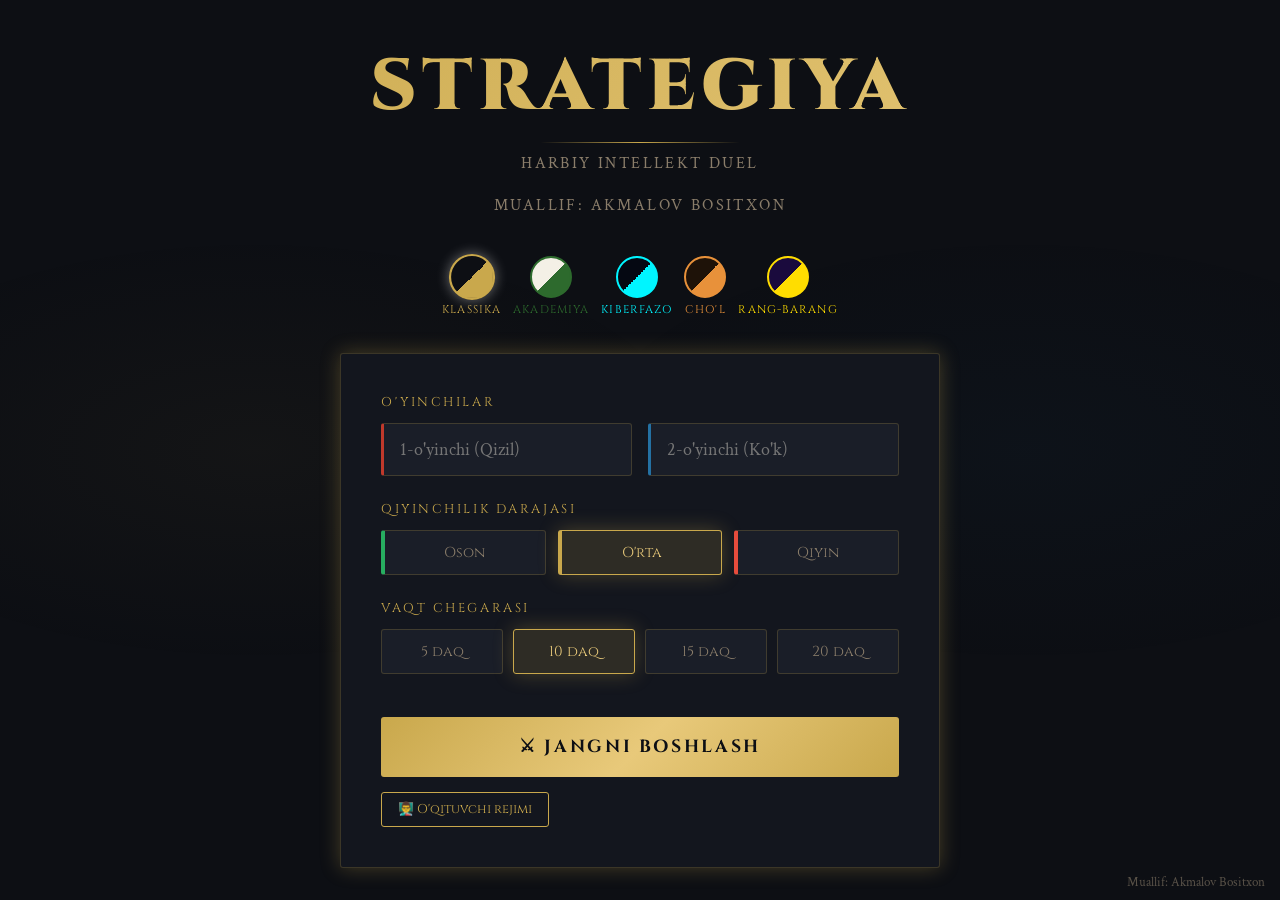
<file: shaxmat/deepseek/2.1/index.html>
<!DOCTYPE html>
<html lang="uz">
<head>
    <meta charset="UTF-8">
    <meta name="viewport" content="width=device-width, initial-scale=1.0, maximum-scale=1.0, user-scalable=yes">
    <title>Shaxmat</title>
    
    <!-- Fonts -->
    <link href="https://fonts.googleapis.com/css2?family=Cinzel:wght@400;600;700;900&family=Crimson+Text:ital,wght@0,400;0,600;1,400&family=Orbitron:wght@400;700;900&family=Nunito:wght@400;700;800;900&family=Playfair+Display:wght@400;700;900&family=Josefin+Sans:wght@300;400;600;700&display=swap" rel="stylesheet">
    
    <!-- CSS Files -->
    <link rel="stylesheet" href="css/themes.css">
    <link rel="stylesheet" href="css/style.css">
</head>
<body>

<!-- Author Credit -->
<div class="author-credit">Muallif: Akmalov Bositxon</div>

<!-- SETUP SCREEN -->
<div id="setup-screen" class="screen active">
    <div class="logo">
        <div class="logo-title">STRATEGIYA</div>
        <div class="logo-line"></div>
        <div class="logo-subtitle">Harbiy Intellekt Duel</div>
        <br>
        <div class="logo-subtitle">Muallif: Akmalov Bositxon</div>
    </div>

    <!-- THEME SWITCHER - Now with visible colors -->
    <div class="theme-switcher">
        <div class="theme-item">
            <div class="theme-dot active" data-t="klassika" onclick="setTheme('klassika',this)" title="Oltin Klassika" style="background: linear-gradient(135deg, #0d0f14 50%, #c9a84c 50%); border: 2px solid #c9a84c;"></div>
            <span class="theme-label" style="color: #c9a84c;">Klassika</span>
        </div>
        <div class="theme-item">
            <div class="theme-dot" data-t="akademiya" onclick="setTheme('akademiya',this)" title="Yashil Akademiya" style="background: linear-gradient(135deg, #f4f0e6 50%, #2d6a2d 50%); border: 2px solid #2d6a2d;"></div>
            <span class="theme-label" style="color: #2d6a2d;">Akademiya</span>
        </div>
        <div class="theme-item">
            <div class="theme-dot" data-t="kiberfazo" onclick="setTheme('kiberfazo',this)" title="Kiberfazo" style="background: linear-gradient(135deg, #050812 50%, #00f5ff 50%); border: 2px solid #00f5ff;"></div>
            <span class="theme-label" style="color: #00f5ff;">Kiberfazo</span>
        </div>
        <div class="theme-item">
            <div class="theme-dot" data-t="chol" onclick="setTheme('chol',this)" title="Qumli Cho'l" style="background: linear-gradient(135deg, #1e1208 50%, #e8913a 50%); border: 2px solid #e8913a;"></div>
            <span class="theme-label" style="color: #e8913a;">Cho'l</span>
        </div>
        <div class="theme-item">
            <div class="theme-dot" data-t="rangbarang" onclick="setTheme('rangbarang',this)" title="Rang-barang" style="background: linear-gradient(135deg, #1a0a3d 50%, #ffdd00 50%); border: 2px solid #ffdd00;"></div>
            <span class="theme-label" style="color: #ffdd00;">Rang-barang</span>
        </div>
    </div>

    <div class="setup-card">
        <div class="setup-section">
            <span class="setup-label">O'yinchilar</span>
            <div class="player-row">
                <input class="player-input p1" id="p1-name" type="text" placeholder="1-o'yinchi (Qizil)" maxlength="20" value="">
                <input class="player-input p2" id="p2-name" type="text" placeholder="2-o'yinchi (Ko'k)" maxlength="20" value="">
            </div>
        </div>
        
        <div class="setup-section">
            <span class="setup-label">Qiyinchilik darajasi</span>
            <div class="difficulty-selector">
                <button class="difficulty-btn difficulty-easy" data-difficulty="easy" onclick="selectDifficulty('easy', this)">Oson</button>
                <button class="difficulty-btn difficulty-medium selected" data-difficulty="medium" onclick="selectDifficulty('medium', this)">O'rta</button>
                <button class="difficulty-btn difficulty-hard" data-difficulty="hard" onclick="selectDifficulty('hard', this)">Qiyin</button>
            </div>
        </div>
        
        <div class="setup-section">
            <span class="setup-label">Vaqt chegarasi</span>
            <div class="time-options">
                <button class="time-btn" data-time="300">5 daq</button>
                <button class="time-btn selected" data-time="600">10 daq</button>
                <button class="time-btn" data-time="900">15 daq</button>
                <button class="time-btn" data-time="1200">20 daq</button>
            </div>
        </div>
        
        <button class="start-btn" onclick="startGame()">⚔ Jangni boshlash</button>
        <button class="teacher-mode-btn" onclick="toggleTeacherMode()">👨‍🏫 O'qituvchi rejimi</button>
    </div>
</div>

<!-- GAME SCREEN -->
<div id="game-screen" class="screen">
    <div class="game-header">
        <div class="player-panel p1" id="panel-p1">
            <div class="player-label">Qizil qo'shin</div>
            <div class="player-name" id="name-p1">1-o'yinchi</div>
            <div class="player-score" id="score-p1">0</div>
            <div class="player-label">katakcha</div>
            <div class="combo-counter" id="combo-p1" style="display: none;">0</div>
        </div>
        <div class="timer-display">
            <div class="timer-value" id="timer-display">10:00</div>
            <div class="timer-label">Qolgan vaqt</div>
            <div class="turn-indicator" id="turn-indicator">Navbat: —</div>
        </div>
        <div class="player-panel p2" id="panel-p2">
            <div class="player-label">Ko'k qo'shin</div>
            <div class="player-name" id="name-p2">2-o'yinchi</div>
            <div class="player-score" id="score-p2">0</div>
            <div class="player-label">katakcha</div>
            <div class="combo-counter" id="combo-p2" style="display: none;">0</div>
        </div>
    </div>
    
    <div class="status-bar" id="status-bar">Yurish uchun figurani tanlang</div>
    
    <div class="board-container">
        <div id="chess-board"></div>
    </div>
    
    <button class="end-game-btn" onclick="endGameEarly()">🏁 Jangni tugatish</button>
</div>

<!-- END SCREEN -->
<div id="end-screen" class="screen">
    <div class="end-card">
        <div class="end-title">Jang yakunlandi</div>
        <div class="end-winner" id="end-winner">—</div>
        <div class="end-subtitle" id="end-subtitle">Bilim kuch — hududni nazorat qil</div>
        <div class="checkmate-bonus" id="checkmate-bonus" style="display: none;">+5 Checkmate bonusi!</div>
        <div class="end-scores">
            <div class="end-score-box p1">
                <div class="end-score-name" id="end-name-p1">1-o'yinchi</div>
                <div class="end-score-num" id="end-num-p1">0</div>
                <div class="end-score-label">katakcha</div>
            </div>
            <div class="end-score-box p2">
                <div class="end-score-name" id="end-name-p2">2-o'yinchi</div>
                <div class="end-score-num" id="end-num-p2">0</div>
                <div class="end-score-label">katakcha</div>
            </div>
        </div>
        <button class="play-again-btn" onclick="resetGame()">↩ Yangi jang</button>
    </div>
</div>

<!-- MODAL -->
<div class="modal-overlay" id="modal">
    <div class="modal">
        <div class="modal-badge">Bilim sinovi</div>
        <div class="question-timer" id="question-timer" style="display: none;"></div>
        <div class="modal-question" id="modal-question">Savol yuklanmoqda...</div>
        <div class="answer-options" id="answer-options"></div>
        <div class="modal-result" id="modal-result"></div>
        <button class="modal-continue" id="modal-continue" onclick="continueAfterAnswer()">Davom etish</button>
    </div>
</div>

<!-- TEACHER MODE -->
<div class="teacher-overlay" id="teacher-overlay" onclick="toggleTeacherMode()"></div>
<div class="teacher-panel" id="teacher-panel">
    <div class="teacher-header">
        <span class="teacher-title">👨‍🏫 O'qituvchi rejimi - Savollar bazasi</span>
        <span class="teacher-close" onclick="toggleTeacherMode()">✕</span>
    </div>
    
    <div class="question-list" id="question-list">
        <!-- Questions will be dynamically added here -->
    </div>
    
    <div class="add-question-form">
        <h3 style="color: var(--accent); margin-bottom: 10px;">Yangi savol qo'shish</h3>
        <input type="text" id="new-question" placeholder="Savol matni">
        <input type="text" id="new-opt1" placeholder="1-variant (to'g'ri javob)">
        <input type="text" id="new-opt2" placeholder="2-variant">
        <input type="text" id="new-opt3" placeholder="3-variant (ixtiyoriy)">
        <input type="text" id="new-opt4" placeholder="4-variant (ixtiyoriy)">
        <select id="new-difficulty">
            <option value="easy">Oson (2 variant)</option>
            <option value="medium" selected>O'rta (4 variant)</option>
            <option value="hard">Qiyin (4 variant + vaqt)</option>
        </select>
        <button class="add-question-btn" onclick="addTeacherQuestion()">Savol qo'shish</button>
        <button class="add-question-btn" style="background: #e67e22;" onclick="exportQuestions()">📥 Savollarni eksport qilish</button>
        <input type="file" id="import-file" accept=".json" style="display: none;" onchange="importQuestions(event)">
        <button class="add-question-btn" style="background: #3498db;" onclick="document.getElementById('import-file').click()">📤 Savollarni import qilish</button>
    </div>
</div>

<!-- JavaScript Files -->
<script src="js/questions.js"></script>
<script src="js/audio.js"></script>
<script src="js/chess-engine.js"></script>
<script src="js/teacher-mode.js"></script>
<script src="js/main.js"></script>
</body>
</html>
</file>
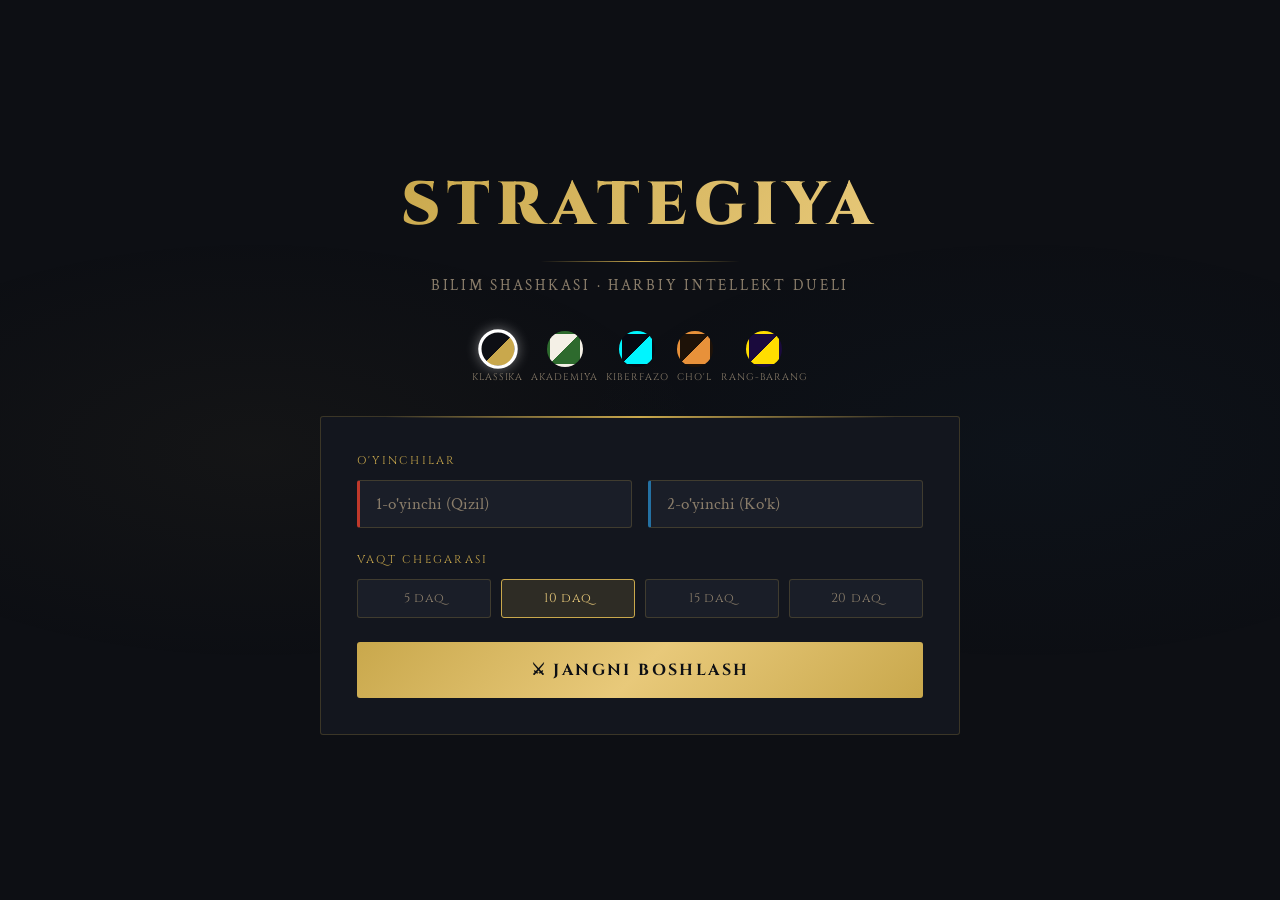
<file: shaxmat/deepseek/Exsonov Shashka/index.html>
<!DOCTYPE html>
<html lang="uz">
<head>
<meta charset="UTF-8">
<meta name="viewport" content="width=device-width, initial-scale=1.0">
<title>Strategiya — Bilim Shashkasi</title>
<link href="https://fonts.googleapis.com/css2?family=Cinzel:wght@400;600;700;900&family=Crimson+Text:ital,wght@0,400;0,600;1,400&family=Orbitron:wght@400;700;900&family=Nunito:wght@400;700;800;900&family=Playfair+Display:wght@400;700;900&family=Josefin+Sans:wght@300;400;600;700&display=swap" rel="stylesheet">
<style>

/* ===========================
   THEME SYSTEM (unchanged)
   =========================== */

/* --- THEME 1: OLTIN KLASSIKA (dark gold) --- */
[data-theme="klassika"] {
  --bg: #0d0f14;
  --surface: #13161e;
  --surface2: #1a1e28;
  --accent: #c9a84c;
  --accent2: #e8c97a;
  --accent-dim: rgba(201,168,76,0.15);
  --p1: #c0392b;
  --p2: #2471a3;
  --p1-light: rgba(192,57,43,0.35);
  --p2-light: rgba(36,113,163,0.35);
  --neutral: #2a2e3a;
  --text: #e8dcc8;
  --text-dim: #8a7d6a;
  --border: rgba(201,168,76,0.22);
  --modal-bg: rgba(0,0,0,0.88);
  --board-gap: #0d0f14;
  --success: #27ae60;
  --fail: #c0392b;
  --font-title: 'Cinzel', serif;
  --font-body: 'Crimson Text', Georgia, serif;
  --radius: 3px;
  --board-radius: 2px;
}

/* --- THEME 2: YASHIL AKADEMIYA (light academic) --- */
[data-theme="akademiya"] {
  --bg: #f4f0e6;
  --surface: #fffdf6;
  --surface2: #f0ead8;
  --accent: #2d6a2d;
  --accent2: #4a9e4a;
  --accent-dim: rgba(45,106,45,0.12);
  --p1: #8b1a1a;
  --p2: #1a3d6b;
  --p1-light: rgba(139,26,26,0.18);
  --p2-light: rgba(26,61,107,0.18);
  --neutral: #ddd5c0;
  --text: #2a1f0e;
  --text-dim: #7a6a4a;
  --border: rgba(45,106,45,0.25);
  --modal-bg: rgba(20,12,0,0.75);
  --board-gap: #c8bfa8;
  --success: #1e6b1e;
  --fail: #8b1a1a;
  --font-title: 'Playfair Display', serif;
  --font-body: 'Crimson Text', Georgia, serif;
  --radius: 4px;
  --board-radius: 2px;
}

/* --- THEME 3: KIBERFAZO (neon cyber) --- */
[data-theme="kiberfazo"] {
  --bg: #050812;
  --surface: #080d1e;
  --surface2: #0c1228;
  --accent: #00f5ff;
  --accent2: #7b2fff;
  --accent-dim: rgba(0,245,255,0.1);
  --p1: #ff2d6b;
  --p2: #00c3ff;
  --p1-light: rgba(255,45,107,0.25);
  --p2-light: rgba(0,195,255,0.25);
  --neutral: #0f1530;
  --text: #c8e6ff;
  --text-dim: #4a7090;
  --border: rgba(0,245,255,0.2);
  --modal-bg: rgba(0,5,20,0.95);
  --board-gap: #050812;
  --success: #00ff88;
  --fail: #ff2d6b;
  --font-title: 'Orbitron', monospace;
  --font-body: 'Josefin Sans', sans-serif;
  --radius: 2px;
  --board-radius: 0px;
}

/* --- THEME 4: QUMLI CHO'L (warm desert) --- */
[data-theme="chol"] {
  --bg: #1e1208;
  --surface: #2a1a0a;
  --surface2: #352210;
  --accent: #e8913a;
  --accent2: #f5c060;
  --accent-dim: rgba(232,145,58,0.15);
  --p1: #c44b1b;
  --p2: #3a7a4a;
  --p1-light: rgba(196,75,27,0.3);
  --p2-light: rgba(58,122,74,0.3);
  --neutral: #3a2814;
  --text: #f2ddb8;
  --text-dim: #9a7a50;
  --border: rgba(232,145,58,0.25);
  --modal-bg: rgba(10,5,0,0.9);
  --board-gap: #1e1208;
  --success: #3a7a4a;
  --fail: #c44b1b;
  --font-title: 'Cinzel', serif;
  --font-body: 'Josefin Sans', sans-serif;
  --radius: 1px;
  --board-radius: 0px;
}

/* --- THEME 5: RANG-BARANG (colorful kids) --- */
[data-theme="rangbarang"] {
  --bg: #1a0a3d;
  --surface: #231452;
  --surface2: #2e1a6a;
  --accent: #ffdd00;
  --accent2: #ff9f1c;
  --accent-dim: rgba(255,221,0,0.15);
  --p1: #ff4757;
  --p2: #2ed573;
  --p1-light: rgba(255,71,87,0.3);
  --p2-light: rgba(46,213,115,0.3);
  --neutral: #342070;
  --text: #ffffff;
  --text-dim: #a080d0;
  --border: rgba(255,221,0,0.25);
  --modal-bg: rgba(10,0,40,0.92);
  --board-gap: #120730;
  --success: #2ed573;
  --fail: #ff4757;
  --font-title: 'Nunito', sans-serif;
  --font-body: 'Nunito', sans-serif;
  --radius: 12px;
  --board-radius: 8px;
}

/* ===========================
   BASE STYLES
   =========================== */
* { margin:0; padding:0; box-sizing:border-box; }

body {
  background: var(--bg);
  color: var(--text);
  font-family: var(--font-body);
  min-height: 100vh;
  overflow-x: hidden;
  transition: background 0.4s, color 0.4s;
}

/* Ambient backgrounds per theme */
[data-theme="klassika"] body::before {
  content:''; position:fixed; inset:0; pointer-events:none; z-index:0;
  background:
    radial-gradient(ellipse 60% 40% at 20% 50%, rgba(201,168,76,0.04) 0%, transparent 60%),
    radial-gradient(ellipse 60% 40% at 80% 50%, rgba(36,113,163,0.04) 0%, transparent 60%);
}
[data-theme="kiberfazo"] body::before {
  content:''; position:fixed; inset:0; pointer-events:none; z-index:0;
  background:
    radial-gradient(ellipse 50% 60% at 10% 20%, rgba(0,245,255,0.06) 0%, transparent 50%),
    radial-gradient(ellipse 50% 60% at 90% 80%, rgba(123,47,255,0.08) 0%, transparent 50%);
}
[data-theme="rangbarang"] body::before {
  content:''; position:fixed; inset:0; pointer-events:none; z-index:0;
  background:
    radial-gradient(ellipse 60% 50% at 30% 20%, rgba(255,71,87,0.08) 0%, transparent 50%),
    radial-gradient(ellipse 60% 50% at 70% 80%, rgba(46,213,115,0.08) 0%, transparent 50%),
    radial-gradient(ellipse 40% 40% at 50% 50%, rgba(255,221,0,0.04) 0%, transparent 50%);
}

.screen { display:none; position:relative; z-index:1; }
.screen.active { display:flex; }

/* ===========================
   THEME SWITCHER
   =========================== */
.theme-switcher {
  display: flex;
  gap: 8px;
  justify-content: center;
  margin-bottom: 32px;
  flex-wrap: wrap;
}
.theme-dot {
  width: 36px; height: 36px;
  border-radius: 50%;
  cursor: pointer;
  border: 3px solid transparent;
  transition: all 0.2s;
  position: relative;
  display: flex; align-items: center; justify-content: center;
  font-size: 1rem;
}
.theme-dot:hover { transform: scale(1.15); }
.theme-dot.active { border-color: white; box-shadow: 0 0 12px rgba(255,255,255,0.4); transform: scale(1.1); }
.theme-dot[data-t="klassika"] { background: linear-gradient(135deg, #0d0f14 50%, #c9a84c 50%); }
.theme-dot[data-t="akademiya"] { background: linear-gradient(135deg, #f4f0e6 50%, #2d6a2d 50%); }
.theme-dot[data-t="kiberfazo"] { background: linear-gradient(135deg, #050812 50%, #00f5ff 50%); }
.theme-dot[data-t="chol"] { background: linear-gradient(135deg, #1e1208 50%, #e8913a 50%); }
.theme-dot[data-t="rangbarang"] { background: linear-gradient(135deg, #1a0a3d 50%, #ffdd00 50%); }

.theme-label {
  font-family: var(--font-title);
  font-size: 0.6rem;
  letter-spacing: 0.1em;
  text-transform: uppercase;
  color: var(--text-dim);
  text-align: center;
  margin-top: 4px;
}
.theme-item { display: flex; flex-direction: column; align-items: center; }

/* ===========================
   SETUP SCREEN
   =========================== */
#setup-screen {
  min-height:100vh;
  flex-direction:column;
  align-items:center;
  justify-content:center;
  padding:40px 20px;
}

.logo { text-align:center; margin-bottom:36px; }
.logo-title {
  font-family: var(--font-title);
  font-size:clamp(2rem, 6vw, 3.8rem);
  font-weight:900;
  letter-spacing:0.12em;
  background: linear-gradient(135deg, var(--accent), var(--accent2));
  -webkit-background-clip:text; -webkit-text-fill-color:transparent;
  background-clip: text;
}
[data-theme="kiberfazo"] .logo-title {
  text-shadow: none;
  filter: drop-shadow(0 0 20px rgba(0,245,255,0.5));
}
[data-theme="rangbarang"] .logo-title {
  font-size: clamp(2.2rem, 7vw, 4.2rem);
  font-weight: 900;
}
.logo-subtitle {
  font-family: var(--font-body);
  font-size:0.95rem;
  color:var(--text-dim);
  letter-spacing:0.18em;
  text-transform:uppercase;
  margin-top:8px;
}
.logo-line {
  width:200px; height:1px;
  background: linear-gradient(90deg, transparent, var(--accent), transparent);
  margin:14px auto;
}
[data-theme="kiberfazo"] .logo-line {
  height: 2px;
  box-shadow: 0 0 8px var(--accent);
}

.setup-card {
  background: var(--surface);
  border:1px solid var(--border);
  border-radius: var(--radius);
  padding:36px;
  width:100%;
  max-width:640px;
  position:relative;
  transition: all 0.3s;
}
.setup-card::before {
  content:'';
  position:absolute;
  top:-1px; left:10%; right:10%;
  height:2px;
  background: linear-gradient(90deg, transparent, var(--accent), transparent);
}
[data-theme="kiberfazo"] .setup-card {
  box-shadow: 0 0 40px rgba(0,245,255,0.06), inset 0 0 60px rgba(0,245,255,0.02);
}
[data-theme="rangbarang"] .setup-card {
  box-shadow: 0 8px 32px rgba(0,0,0,0.4);
}

.setup-section { margin-bottom:24px; }
.setup-label {
  font-family: var(--font-title);
  font-size:0.7rem;
  letter-spacing:0.2em;
  text-transform:uppercase;
  color:var(--accent);
  margin-bottom:12px;
  display:block;
}
.player-row { display:grid; grid-template-columns:1fr 1fr; gap:16px; }
.player-input {
  background: var(--surface2);
  border:1px solid var(--border);
  border-radius: var(--radius);
  padding:12px 16px;
  color:var(--text);
  font-family: var(--font-body);
  font-size:1.05rem;
  width:100%;
  transition:border-color 0.2s, box-shadow 0.2s;
}
.player-input:focus { outline:none; border-color:var(--accent); box-shadow: 0 0 0 3px var(--accent-dim); }
.player-input::placeholder { color:var(--text-dim); }
.player-input.p1 { border-left:3px solid var(--p1); }
.player-input.p2 { border-left:3px solid var(--p2); }

.time-options { display:flex; gap:10px; flex-wrap:wrap; }
.time-btn {
  flex:1; min-width:72px;
  padding:10px;
  background: var(--surface2);
  border:1px solid var(--border);
  border-radius: var(--radius);
  color:var(--text-dim);
  font-family: var(--font-title);
  font-size:0.8rem;
  letter-spacing:0.06em;
  cursor:pointer;
  transition:all 0.2s;
  text-align:center;
}
.time-btn:hover { border-color:var(--accent); color:var(--accent); }
.time-btn.selected {
  background:var(--accent-dim);
  border-color:var(--accent);
  color:var(--accent2);
}

.start-btn {
  width:100%;
  padding:17px;
  background: linear-gradient(135deg, var(--accent) 0%, var(--accent2) 50%, var(--accent) 100%);
  border:none;
  border-radius: var(--radius);
  color: var(--bg);
  font-family: var(--font-title);
  font-size:1rem;
  font-weight:700;
  letter-spacing:0.15em;
  text-transform:uppercase;
  cursor:pointer;
  transition:all 0.3s;
  position:relative;
  overflow:hidden;
}
.start-btn::before {
  content:'';
  position:absolute; inset:0;
  background:linear-gradient(135deg, transparent 30%, rgba(255,255,255,0.25) 50%, transparent 70%);
  transform:translateX(-100%);
  transition:transform 0.5s;
}
.start-btn:hover::before { transform:translateX(100%); }
.start-btn:hover { box-shadow:0 0 30px var(--accent-dim), 0 4px 20px rgba(0,0,0,0.3); transform: translateY(-1px); }
[data-theme="kiberfazo"] .start-btn { box-shadow: 0 0 20px rgba(0,245,255,0.3); }
[data-theme="rangbarang"] .start-btn { font-size: 1.1rem; }

/* ===========================
   GAME SCREEN
   =========================== */
#game-screen {
  min-height:100vh;
  flex-direction:column;
  align-items:center;
  padding:20px;
  gap:14px;
}

.game-header {
  width:100%;
  max-width:900px;
  display:grid;
  grid-template-columns:1fr auto 1fr;
  align-items:center;
  gap:14px;
}

.player-panel {
  padding:13px 18px;
  border-radius: var(--radius);
  transition:all 0.3s;
}
.player-panel.p1 {
  background: var(--p1-light);
  border:1px solid rgba(var(--p1-rgb, 192,57,43),0.3);
  border-left:3px solid var(--p1);
}
.player-panel.p2 {
  background: var(--p2-light);
  border:1px solid rgba(var(--p2-rgb, 36,113,163),0.3);
  border-right:3px solid var(--p2);
  text-align:right;
}
.player-panel.p1.active { border-left-color:var(--accent); box-shadow:0 0 20px var(--accent-dim); }
.player-panel.p2.active { border-right-color:var(--accent); box-shadow:0 0 20px var(--accent-dim); }
[data-theme="kiberfazo"] .player-panel.p1.active { box-shadow: 0 0 25px rgba(255,45,107,0.25); }
[data-theme="kiberfazo"] .player-panel.p2.active { box-shadow: 0 0 25px rgba(0,195,255,0.25); }

.player-name { font-family: var(--font-title); font-size:0.9rem; font-weight:600; color:var(--text); }
.player-score { font-size:2rem; font-weight:700; font-family: var(--font-title); line-height:1; }
.p1 .player-score { color:var(--p1); }
.p2 .player-score { color:var(--p2); }
.player-label { font-size:0.65rem; letter-spacing:0.12em; text-transform:uppercase; color:var(--text-dim); }

.timer-display { text-align:center; }
.timer-value {
  font-family: var(--font-title);
  font-size:2rem; font-weight:700;
  color:var(--accent);
  letter-spacing:0.05em;
}
[data-theme="kiberfazo"] .timer-value { text-shadow: 0 0 15px var(--accent); }
.timer-label { font-size:0.65rem; letter-spacing:0.2em; text-transform:uppercase; color:var(--text-dim); margin-top:2px; }
.turn-indicator { font-family: var(--font-title); font-size:0.68rem; letter-spacing:0.1em; color:var(--accent); text-transform:uppercase; margin-top:4px; }

/* ===========================
   BOARD - CHECKERS STYLE
   =========================== */
.board-container {
  padding:24px;
  background: var(--surface);
  border:1px solid var(--border);
  border-radius: var(--radius);
  transition: all 0.3s;
}
[data-theme="kiberfazo"] .board-container {
  box-shadow: 0 0 40px rgba(0,245,255,0.08);
  border-color: rgba(0,245,255,0.25);
}
[data-theme="rangbarang"] .board-container {
  box-shadow: 0 8px 40px rgba(0,0,0,0.5);
}

#checkers-board {
  display:grid;
  grid-template-columns:repeat(8, 1fr);
  gap:2px;
  background: var(--board-gap);
  padding:2px;
  border-radius: var(--board-radius);
}
[data-theme="kiberfazo"] #checkers-board { gap: 1px; }
[data-theme="rangbarang"] #checkers-board { gap: 3px; border-radius: 10px; }

.cell {
  width: clamp(48px, 7.5vw, 72px);
  height: clamp(48px, 7.5vw, 72px);
  display:flex;
  align-items:center;
  justify-content:center;
  cursor:pointer;
  position:relative;
  transition:background 0.4s, box-shadow 0.2s, filter 0.2s;
  border-radius: var(--board-radius);
  font-size: clamp(1.8rem, 4vw, 2.8rem);
  user-select:none;
}

/* Checkers board pattern - dark and light squares */
.cell.dark {
  background: var(--surface2);
}
.cell.light {
  background: var(--surface);
}

/* Player pieces */
.cell.p1-piece {
  position: relative;
}
.cell.p2-piece {
  position: relative;
}

/* Checkers pieces - circular design */
.piece {
  width: 80%;
  height: 80%;
  border-radius: 50%;
  display: flex;
  align-items: center;
  justify-content: center;
  font-size: clamp(1.2rem, 3vw, 2rem);
  box-shadow: 0 4px 8px rgba(0,0,0,0.3);
  transition: transform 0.15s ease, box-shadow 0.15s ease;
  position: relative;
  z-index: 2;
}

/* Player 1 pieces (red) */
.piece.p1 {
  background: radial-gradient(circle at 30% 30%, #ff6b6b, var(--p1));
  border: 2px solid rgba(255,255,255,0.5);
  color: rgba(255,255,255,0.9);
}
[data-theme="klassika"] .piece.p1 {
  background: radial-gradient(circle at 30% 30%, #e05a5a, #8b2c2c);
}
[data-theme="kiberfazo"] .piece.p1 {
  background: radial-gradient(circle at 30% 30%, #ff6b9d, #ff2d6b);
  box-shadow: 0 0 15px #ff2d6b;
}
[data-theme="rangbarang"] .piece.p1 {
  background: radial-gradient(circle at 30% 30%, #ff8a8a, #ff4757);
}

/* Player 2 pieces (blue) */
.piece.p2 {
  background: radial-gradient(circle at 30% 30%, #6b9fff, var(--p2));
  border: 2px solid rgba(255,255,255,0.5);
  color: rgba(255,255,255,0.9);
}
[data-theme="klassika"] .piece.p2 {
  background: radial-gradient(circle at 30% 30%, #5a7ab0, #1a4a7a);
}
[data-theme="kiberfazo"] .piece.p2 {
  background: radial-gradient(circle at 30% 30%, #6bd4ff, #00c3ff);
  box-shadow: 0 0 15px #00c3ff;
}
[data-theme="rangbarang"] .piece.p2 {
  background: radial-gradient(circle at 30% 30%, #7be39b, #2ed573);
}

/* King pieces - with crown symbol */
.piece.king::after {
  content: '♔';
  position: absolute;
  top: 50%;
  left: 50%;
  transform: translate(-50%, -50%);
  font-size: clamp(1.5rem, 4vw, 2.5rem);
  color: rgba(255,215,0,0.9);
  text-shadow: 0 2px 4px rgba(0,0,0,0.5);
  z-index: 3;
  line-height: 1;
}

.cell.selected {
  box-shadow:inset 0 0 0 3px var(--accent) !important;
}
[data-theme="kiberfazo"] .cell.selected { box-shadow: inset 0 0 0 2px var(--accent), 0 0 15px var(--accent-dim) !important; }
[data-theme="rangbarang"] .cell.selected { box-shadow: inset 0 0 0 3px var(--accent), 0 0 12px var(--accent-dim) !important; }

.cell.valid-move::after {
  content:''; position:absolute;
  width:28%; height:28%;
  border-radius:50%;
  background: var(--accent);
  opacity: 0.6;
  z-index: 1;
}
.cell.valid-capture::after {
  content:''; position:absolute; inset:0;
  border-radius: var(--board-radius);
  box-shadow:inset 0 0 0 3px var(--accent);
  opacity: 0.7;
  z-index: 1;
}
.cell:hover:not(.selected) .piece { transform: scale(1.1); }
.cell:hover:not(.selected) { filter:brightness(1.1); }

.status-bar {
  width:100%; max-width:900px;
  text-align:center;
  font-family: var(--font-title);
  font-size:0.7rem;
  letter-spacing:0.12em;
  color:var(--text-dim);
  min-height:18px;
}

/* ===========================
   MODAL
   =========================== */
.modal-overlay {
  display:none;
  position:fixed; inset:0;
  background: var(--modal-bg);
  z-index:100;
  align-items:center;
  justify-content:center;
  backdrop-filter:blur(6px);
}
.modal-overlay.active { display:flex; }
.modal {
  background: var(--surface);
  border:1px solid var(--border);
  border-radius: var(--radius);
  padding:34px;
  max-width:540px;
  width:92%;
  position:relative;
  animation: modalIn 0.3s cubic-bezier(0.34,1.56,0.64,1);
}
@keyframes modalIn {
  from { transform:scale(0.88) translateY(24px); opacity:0; }
  to { transform:scale(1) translateY(0); opacity:1; }
}
.modal::before {
  content:'';
  position:absolute;
  top:-1px; left:10%; right:10%;
  height:2px;
  background:linear-gradient(90deg, transparent, var(--accent), transparent);
}
[data-theme="kiberfazo"] .modal { box-shadow: 0 0 60px rgba(0,245,255,0.1); }
[data-theme="rangbarang"] .modal { box-shadow: 0 20px 60px rgba(0,0,0,0.6); }

.modal-badge {
  font-family: var(--font-title);
  font-size:0.65rem;
  letter-spacing:0.22em;
  text-transform:uppercase;
  color:var(--accent);
  margin-bottom:14px;
  display:flex;
  align-items:center;
  gap:10px;
}
.modal-badge::before, .modal-badge::after { content:''; flex:1; height:1px; background:var(--border); }
.modal-question {
  font-size:1.15rem;
  line-height:1.65;
  color:var(--text);
  margin-bottom:22px;
  font-style:italic;
}
[data-theme="kiberfazo"] .modal-question { font-style: normal; letter-spacing: 0.02em; }
[data-theme="rangbarang"] .modal-question { font-style: normal; font-weight: 700; font-size: 1.1rem; }

.answer-options { display:grid; grid-template-columns:1fr 1fr; gap:10px; margin-bottom:18px; }
.answer-btn {
  padding:12px 14px;
  background: var(--surface2);
  border:1px solid var(--border);
  border-radius: var(--radius);
  color:var(--text);
  font-family: var(--font-body);
  font-size:0.98rem;
  cursor:pointer;
  transition:all 0.2s;
  text-align:left;
}
.answer-btn:hover { border-color:var(--accent); color:var(--accent2); background:var(--accent-dim); }
[data-theme="kiberfazo"] .answer-btn:hover { box-shadow: 0 0 12px rgba(0,245,255,0.15); }
[data-theme="rangbarang"] .answer-btn { font-weight: 700; font-size: 0.9rem; }
.answer-btn.correct { border-color: var(--success); background:rgba(var(--success-rgb,39,174,96),0.15); color: var(--success); }
.answer-btn.wrong { border-color:var(--fail); background:rgba(var(--fail-rgb,192,57,43),0.15); color:var(--fail); }
.answer-btn:disabled { cursor:default; }

.modal-result {
  text-align:center;
  font-family: var(--font-title);
  font-size:0.95rem;
  letter-spacing:0.07em;
  padding:12px;
  border-radius: var(--radius);
  display:none;
}
.modal-result.success { display:block; background:rgba(39,174,96,0.1); color:var(--success); border:1px solid rgba(39,174,96,0.3); }
.modal-result.fail { display:block; background:rgba(192,57,43,0.1); color:var(--fail); border:1px solid rgba(192,57,43,0.3); }
.modal-continue {
  display:none;
  width:100%;
  margin-top:14px;
  padding:13px;
  background: linear-gradient(135deg, var(--accent), var(--accent2));
  border:none;
  border-radius: var(--radius);
  color: var(--bg);
  font-family: var(--font-title);
  font-size:0.85rem;
  font-weight:700;
  letter-spacing:0.12em;
  text-transform:uppercase;
  cursor:pointer;
  transition: opacity 0.2s, transform 0.1s;
}
.modal-continue:hover { opacity:0.88; transform: translateY(-1px); }

/* ===========================
   END SCREEN
   =========================== */
#end-screen {
  min-height:100vh;
  flex-direction:column;
  align-items:center;
  justify-content:center;
  padding:40px 20px;
}
.end-card {
  text-align:center;
  max-width:500px;
  width:100%;
  background: var(--surface);
  border:1px solid var(--border);
  border-radius: var(--radius);
  padding:48px 38px;
  position:relative;
}
.end-card::before {
  content:'';
  position:absolute;
  top:-1px; left:10%; right:10%;
  height:2px;
  background:linear-gradient(90deg, transparent, var(--accent), transparent);
}
.end-title { font-family: var(--font-title); font-size:0.75rem; letter-spacing:0.28em; text-transform:uppercase; color:var(--text-dim); margin-bottom:14px; }
.end-winner {
  font-family: var(--font-title);
  font-size:clamp(1.7rem, 5vw, 2.7rem);
  font-weight:900;
  background:linear-gradient(135deg, var(--accent), var(--accent2));
  -webkit-background-clip:text; -webkit-text-fill-color:transparent;
  background-clip: text;
  margin-bottom:8px;
}
.end-subtitle { color:var(--text-dim); font-size:1rem; margin-bottom:28px; font-style:italic; }
.end-scores { display:grid; grid-template-columns:1fr 1fr; gap:16px; margin-bottom:28px; }
.end-score-box { padding:18px; border-radius: var(--radius); }
.end-score-box.p1 { background:var(--p1-light); border:1px solid var(--p1); }
.end-score-box.p2 { background:var(--p2-light); border:1px solid var(--p2); }
.end-score-name { font-family: var(--font-title); font-size:0.8rem; color:var(--text-dim); margin-bottom:6px; }
.end-score-num { font-family: var(--font-title); font-size:2.4rem; font-weight:700; }
.p1 .end-score-num { color:var(--p1); }
.p2 .end-score-num { color:var(--p2); }
.end-score-label { font-size:0.75rem; color:var(--text-dim); }
.play-again-btn {
  padding:14px 36px;
  background:transparent;
  border:1px solid var(--accent);
  border-radius: var(--radius);
  color:var(--accent);
  font-family: var(--font-title);
  font-size:0.82rem;
  letter-spacing:0.14em;
  text-transform:uppercase;
  cursor:pointer;
  transition:all 0.3s;
}
.play-again-btn:hover { background:var(--accent-dim); box-shadow:0 0 20px var(--accent-dim); transform: translateY(-1px); }

/* ===========================
   KIBERFAZO SCANLINES
   =========================== */
[data-theme="kiberfazo"] #game-screen::after,
[data-theme="kiberfazo"] #setup-screen::after {
  content:''; position:fixed; inset:0; pointer-events:none; z-index:200;
  background: repeating-linear-gradient(
    0deg,
    rgba(0,245,255,0.015) 0px,
    rgba(0,245,255,0.015) 1px,
    transparent 1px,
    transparent 3px
  );
}

/* ===========================
   AKADEMIYA PAPER TEXTURE
   =========================== */
[data-theme="akademiya"] .setup-card,
[data-theme="akademiya"] .board-container,
[data-theme="akademiya"] .modal,
[data-theme="akademiya"] .end-card {
  box-shadow: 0 4px 20px rgba(0,0,0,0.15), inset 0 0 0 1px rgba(45,106,45,0.1);
}
[data-theme="akademiya"] body {
  background-image: 
    repeating-linear-gradient(0deg, rgba(45,106,45,0.02) 0px, rgba(45,106,45,0.02) 1px, transparent 1px, transparent 28px);
}

/* ===========================
   RANGBARANG STARS
   =========================== */
[data-theme="rangbarang"] #setup-screen::before,
[data-theme="rangbarang"] #game-screen::before {
  content:''; position:fixed; inset:0; pointer-events:none; z-index:0;
  background-image:
    radial-gradient(1px 1px at 20% 30%, white 0%, transparent 100%),
    radial-gradient(1px 1px at 80% 10%, white 0%, transparent 100%),
    radial-gradient(1px 1px at 50% 70%, rgba(255,255,255,0.6) 0%, transparent 100%),
    radial-gradient(1px 1px at 10% 80%, rgba(255,255,255,0.4) 0%, transparent 100%),
    radial-gradient(1px 1px at 90% 60%, rgba(255,255,255,0.5) 0%, transparent 100%),
    radial-gradient(2px 2px at 30% 50%, rgba(255,221,0,0.4) 0%, transparent 100%),
    radial-gradient(2px 2px at 70% 90%, rgba(46,213,115,0.3) 0%, transparent 100%);
}
@media (orientation: landscape) and (max-height: 500px) {
  .game-header {
    font-size: 0.8rem;
  }
  
  .player-score {
    font-size: 1.2rem;
  }
  
  .timer-value {
    font-size: 1.2rem;
  }
  
  .board-container {
    padding: 8px;
  }
}

/* Large screens */
@media (min-width: 1400px) {
  :root {
    --board-size: 700px;
  }
  
  .cell {
    font-size: 45px;
  }
}

/* Print styles */
@media print {
  .theme-switcher,
  .modal-overlay,
  .start-btn,
  .play-again-btn {
    display: none !important;
  }
  
  body {
    background: white;
    color: black;
  }
}

</style>
</head>
<body>

<!-- SETUP SCREEN -->
<div id="setup-screen" class="screen active">
  <div class="logo">
    <div class="logo-title" id="logo-title">STRATEGIYA</div>
    <div class="logo-line"></div>
    <div class="logo-subtitle">Bilim Shashkasi · Harbiy Intellekt Dueli</div>
  </div>

  <!-- THEME SWITCHER -->
  <div class="theme-switcher">
    <div class="theme-item">
      <div class="theme-dot active" data-t="klassika" onclick="setTheme('klassika',this)" title="Oltin Klassika"></div>
      <div class="theme-label">Klassika</div>
    </div>
    <div class="theme-item">
      <div class="theme-dot" data-t="akademiya" onclick="setTheme('akademiya',this)" title="Yashil Akademiya"></div>
      <div class="theme-label">Akademiya</div>
    </div>
    <div class="theme-item">
      <div class="theme-dot" data-t="kiberfazo" onclick="setTheme('kiberfazo',this)" title="Kiberfazo"></div>
      <div class="theme-label">Kiberfazo</div>
    </div>
    <div class="theme-item">
      <div class="theme-dot" data-t="chol" onclick="setTheme('chol',this)" title="Qumli Cho'l"></div>
      <div class="theme-label">Cho'l</div>
    </div>
    <div class="theme-item">
      <div class="theme-dot" data-t="rangbarang" onclick="setTheme('rangbarang',this)" title="Rang-barang"></div>
      <div class="theme-label">Rang-barang</div>
    </div>
  </div>

  <div class="setup-card">
    <div class="setup-section">
      <span class="setup-label">O'yinchilar</span>
      <div class="player-row">
        <input class="player-input p1" id="p1-name" type="text" placeholder="1-o'yinchi (Qizil)" maxlength="20">
        <input class="player-input p2" id="p2-name" type="text" placeholder="2-o'yinchi (Ko'k)" maxlength="20">
      </div>
    </div>
    <div class="setup-section">
      <span class="setup-label">Vaqt chegarasi</span>
      <div class="time-options">
        <div class="time-btn" data-time="300">5 daq</div>
        <div class="time-btn selected" data-time="600">10 daq</div>
        <div class="time-btn" data-time="900">15 daq</div>
        <div class="time-btn" data-time="1200">20 daq</div>
      </div>
    </div>
    <button class="start-btn" onclick="startGame()">⚔ Jangni boshlash</button>
  </div>
</div>

<!-- GAME SCREEN -->
<div id="game-screen" class="screen">
  <div class="game-header">
    <div class="player-panel p1" id="panel-p1">
      <div class="player-label">Qizil qo'shin</div>
      <div class="player-name" id="name-p1">1-o'yinchi</div>
      <div class="player-score" id="score-p1">0</div>
      <div class="player-label">shashka</div>
    </div>
    <div class="timer-display">
      <div class="timer-value" id="timer-display">10:00</div>
      <div class="timer-label">Qolgan vaqt</div>
      <div class="turn-indicator" id="turn-indicator">Navbat: —</div>
    </div>
    <div class="player-panel p2" id="panel-p2">
      <div class="player-label">Ko'k qo'shin</div>
      <div class="player-name" id="name-p2">2-o'yinchi</div>
      <div class="player-score" id="score-p2">0</div>
      <div class="player-label">shashka</div>
    </div>
  </div>
  <div class="status-bar" id="status-bar">Yurish uchun shashkani tanlang</div>
  <div class="board-container">
    <div id="checkers-board"></div>
  </div>
</div>

<!-- END SCREEN -->
<div id="end-screen" class="screen">
  <div class="end-card">
    <div class="end-title">Jang yakunlandi</div>
    <div class="end-winner" id="end-winner">—</div>
    <div class="end-subtitle" id="end-subtitle">Bilim kuch — hududni nazorat qil</div>
    <div class="end-scores">
      <div class="end-score-box p1">
        <div class="end-score-name" id="end-name-p1">1-o'yinchi</div>
        <div class="end-score-num" id="end-num-p1">0</div>
        <div class="end-score-label">shashka</div>
      </div>
      <div class="end-score-box p2">
        <div class="end-score-name" id="end-name-p2">2-o'yinchi</div>
        <div class="end-score-num" id="end-num-p2">0</div>
        <div class="end-score-label">shashka</div>
      </div>
    </div>
    <button class="play-again-btn" onclick="resetGame()">↩ Yangi jang</button>
  </div>
</div>

<!-- MODAL -->
<div class="modal-overlay" id="modal">
  <div class="modal">
    <div class="modal-badge">Bilim sinovi</div>
    <div class="modal-question" id="modal-question">Savol yuklanmoqda...</div>
    <div class="answer-options" id="answer-options"></div>
    <div class="modal-result" id="modal-result"></div>
    <button class="modal-continue" id="modal-continue" onclick="continueAfterAnswer()">Davom etish</button>
  </div>
</div>

<script>
// ===== THEME =====
let currentTheme = 'klassika';
function setTheme(t, dotEl) {
  currentTheme = t;
  document.documentElement.setAttribute('data-theme', t);
  document.querySelectorAll('.theme-dot').forEach(d => d.classList.remove('active'));
  if(dotEl) dotEl.classList.add('active');
}
setTheme('klassika', document.querySelector('.theme-dot[data-t="klassika"]'));

// ===== SAVOLLAR (unchanged) =====
const QUESTIONS = [
 // --- NAFTANDOZ ---
  { q:"'Naftandoz' qadimgi janglarda qanday vazifani bajargan?", options:["Olovli qurol otuvchi jangchi","Suv ta'minotchi","Razvedkachi","Ot minuvchi jangchi"], correct:0 },
  { q:"Qadimgi harbiy texnikada 'naft' nima maqsadda ishlatilgan?", options:["Dushman saflarini olov bilan sindirish","Oziq-ovqat pishirish","Ko'prik qurish","Shifobaxsh maqsadlarda"], correct:0 },

  // --- QAL'A BUZUVCHI ---
  { q:"'Qal'a buzuvchi' qo'shinlarda qanday texnikadan foydalangan?", options:["Qo'chqor (taran) va katapulta","Ot aravasi","Kamon va o'q","Zirh va qalqon"], correct:0 },
  { q:"O'rta asrlarda qal'alarni zabt etishda qaysi usul eng keng tarqalgan edi?", options:["Uzoq muddatli qamal","To'g'ridan-to'g'ri hujum","Tungi reyd","Yashirin o'tish"], correct:0 },
  { q:"'Fil hujumiga qarshi usul' qaysi davlat qo'shinlarida keng qo'llanilgan?", options:["Qadimgi Hindiston va Fors","Rim imperiyasi","Mo'g'ul imperiyasi","Vizantiya"], correct:0 },

  // --- MANJANIQ ---
  { q:"'Manjaniq' nima?", options:["Og'ir toshlarni uzoqqa otuvchi qadimgi jangovar mashina","Qal'a darvozasi","Harbiy ot aravaси","Zirh turi"], correct:0 },
  { q:"'Tuzoq (qopqon)' harbiy strategiyada nimani anglatadi?", options:["Dushmanni rejalashtirilgan joyga jalb qilib mag'lub etish","Chekinish yo'lini yopish","Qal'a mudofaasi","Otliqlar hujumi"], correct:0 },
  { q:"'Arqon' janglarda qanday maqsadda ishlatilgan?", options:["Dushman otliqlarini to'xtatish va qo'lga olish","Ko'prik qurishda","Qal'a devorini buzishda","Signal berish uchun"], correct:0 },
  { q:"'Intizom' harbiy jihatdan nimani bildiradi?", options:["Qo'shin saflarida tartib va bo'ysunishni saqlash","Qurol turlari","Jang taktikasi","Mudofaa chizig'i"], correct:0 },
  { q:"'Javan-g'ar' harbiy atama sifatida nimani anglatadi?", options:["Qo'shinning old safidagi bo'linma — avangard","Zahira bo'linmasi","Ot-otliq qism","Mudofaa chizig'i"], correct:0 },
  { q:"'Izmir qamali' tarixda qaysi voqea bilan bog'liq?", options:["O'rta asr musulmon va xristian qo'shinlari o'rtasidagi qamal","Mo'g'ul istilosi","Rim-Fors urushi","Turklar hujumi"], correct:1 },
  { q:"'Said Baraka' — bu qaysi sohaga oid tushuncha?", options:["Harbiy rahbar yoki ma'naviy lider","Qurol turi","Jang maydoni","Mudofaa inshooti"], correct:0 },

  // --- MUHANDIS ---
  { q:"Qo'shindagi 'muhandis' qanday vazifa bajaradi?", options:["Ko'prik, yo'l, istehkom qurish va buzish","Faqat qurol tayyorlash","Razvedka olib borish","Tibbiy yordam ko'rsatish"], correct:0 },
  { q:"'Chekinish usuli' strategiyada nimani anglatadi?", options:["Dushmanни cho'zib, kuchdan qoldirish uchun ataylab chekinish","Mag'lubiyatni tan olish","Mudofaaga o'tish","Qal'aga yashirinish"], correct:0 },
  { q:"'Qalqon' janglarda asosiy qanday vazifani bajargan?", options:["Zarba va o'qlardan himoya qilish","Hujum quroli sifatida","Signal berish uchun","Bayroq sifatida"], correct:0 },
  { q:"'Barut' harbiy tarixda qanday inqilob yaratdi?", options:["O't o'q qurollarini vujudga keltirdi va qal'alar ahamiyatini kamaytirdi","Otliqlar ustunligini mustahkamladi","Dengiz janglari yo'q oldi","Harbiy muhandislik rivojini to'xtatdi"], correct:0 },
  { q:"'Baran-g'ar' atamasi nimani bildiradi?", options:["Qo'shinning o'ng qanotidagi bo'linma","Mudofaa inshooti","Otliqlar rotasii","Zahira qo'shin"], correct:0 },
  { q:"'Anqara jangi' qaysi yilda bo'lib o'tgan?", options:["1402","1453","1299","1389"], correct:0 },
  { q:"'Zafarnoma' — bu qaysi buyuk sarkardaning asari?", options:["Amir Temur","Napoleon","Xitoy imperatori","Hannibal"], correct:0 },
  { q:"'Yuzboshi' — bu harbiy unvon sifatida nechta jangchini boshqaruvchini anglatadi?", options:["100 ta jangchini","10 ta jangchini","1000 ta jangchini","50 ta jangchini"], correct:0 },

  // --- SUVORIY ---
  { q:"'Suvoriy' qo'shinlarda qanday rол o'ynagan?", options:["Tez harakatlanuvchi ot mingan jangchi","Piyoda askar","Qamal mutaxassisi","Razvedkachi"], correct:0 },
  { q:"'Tungi hujum' taktikasi qanday afzalliklarga ega?", options:["Dushmanni g'aflatda qoldirish va vahima uyg'otish","Ko'proq askar jalb qilish","Qurollardan yaxshiroq foydalanish","Mudofaani mustahkamlash"], correct:0 },
  { q:"'Sovut' nima?", options:["Askar tanasini himoya qiluvchi zirh","Hujum quroli","Otliq bo'linma","Signal vositasi"], correct:0 },
  { q:"'Qo'shin ta'minoti' harbiy logistikada nimani anglatadi?", options:["Qo'shinga oziq-ovqat, qurol va zarur ashyolarni yetkazib berish","Jangchilarni tayyorlash","Razvedka ma'lumotlarini to'plash","Muloqot va signal tizimi"], correct:0 },
  { q:"'G'ul (Shaxsiy qo'riqchilar)' qo'shinda qanday vazifani bajaradi?", options:["Sarkarda yoki hukmdorni shaxsiy muhofaza qilish","Old saf jangini olib borish","Razvedka missiyasi","Qurol ta'mirchilar guruh"], correct:0 },
  { q:"'Dehli yurishi' tarixda qaysi sarkarda nomi bilan bog'liq?", options:["Amir Temur","Chingizxon","Bobur","Nod Muhammad"], correct:0 },
  { q:"'Ot tanlash tartibi' qadimgi qo'shinlarda nima uchun muhim edi?", options:["Jang uchun eng kuchli va bardoshli otlarni tanlash","Safar paytida ovqat zaxirasini hisoblash","Qo'shinni taqsimlash","Lager o'rnatish joyin belgilash"], correct:0 },
  { q:"'Mingboshi' — bu harbiy unvon sifatida nechta jangchini boshqaradi?", options:["1000 ta jangchini","100 ta jangchini","10 ta jangchini","10000 ta jangchini"], correct:0 },

  // --- KAMONCHI ---
  { q:"'Kamonchi' qo'shinlarda qanday ustunlik bergan?", options:["Uzoq masofadan dushman saflarini sindirish","Qal'a devorini buzish","Razvedka olib borish","Dushman otlarini egallash"], correct:0 },
  { q:"'Pistirma' harbiy strategiyada nimani anglatadi?", options:["Dushmanни mo'ljallangan joyda kutib, g'aflatda hujum qilish","Mudofaa chizig'i","Chekinish tartibi","Qo'shin tartibini o'zgartirish"], correct:0 },
  { q:"'Gurzi' qadimgi janglarda qanday qurol?", options:["Og'ir metall bosh qismi bo'lgan qo'l quroli","Uzoq masofali o'q otadigan qurol","Otliq bo'linma uchun nayzasi","Zirh turi"], correct:0 },
  { q:"'Joy tanlash (pozitsiya)' strategiyasida nimani hisobga olish kerak?", options:["Baland joy, quyosh tomoni, suv manbai va chekinish yo'llari","Faqat dushman soni","Qurol miqdori","Yil fasli"], correct:0 },
  { q:"'Nog'orachilar' qadimgi qo'shinlarda qanday rol o'ynagan?", options:["Nog'ora chalib signal berish va jangchilar ruhini ko'tarish","Meditsina xizmati","Qurol tayyorlash","Qal'a qurish"], correct:0 },
  { q:"'Qunduz6 jangi' qaysi davr va mintaqaga oid?", options:["O'rta Osiyo harbiy tarixi — Qunduz shahri atrofidagi janglar","Qadimgi Rim janglar","O'rta asr Yevropa","Mo'g'ullar istilosigacha"], correct:0 },
  { q:"'Mahmud Taybodiy' kim bo'lgan?", options:["O'rta Osiyo harbiy tarixidagi taniqli shaxs","Yunon faylasufi","Rim sarkardasi","Xitoy imperatori"], correct:0 },
  { q:"'Tumanboshi' — bu unvon nechta jangchiga boshchilik qilishni anglatadi?", options:["10 000 jangchi","1 000 jangchi","100 jangchi","100 000 jangchi"], correct:0 },

  // --- PIYODALAR ---
  { q:"'Piyoda askar' qo'shinda qanday asosiy vazifani bajaradi?", options:["Jang maydonini to'g'ridan-to'g'ri nazorat qilish","Uzoq masofali o'q otish","Ot ustida hujum","Qamal ishlarini boshqarish"], correct:0 },
  { q:"'To'siqdan o'tish' harbiy operatsiyada nimani anglatadi?", options:["Daryo, qal'a yoki tabiiy to'siqni yengib o'tish usullari","Mudofaa tizimini mustahkamlash","Qo'shin tartibini o'zgartirish","Razvedka olib borish"], correct:0 },
  { q:"'O'q-yoy' qaysi davr qo'shinlarida eng asosiy uzoq masofali qurol hisoblangan?", options:["Qadimgi va o'rta asrlar davri qo'shinlarida","Faqat mo'g'ul qo'shinlarida","Faqat o'rta asr Yevropa qo'shinlarida","Faqat Turkiy xonliklarida"], correct:0 },
  { q:"'Josuslik (razvedka)' harbiy jihatdan qanday ahamiyatga ega?", options:["Dushman kuchi, joylashuvi va niyati haqida oldindan ma'lumot to'plash","Qo'shinga oziq-ovqat ta'minoti","Istehkom qurish","Signal tizimini boshqarish"], correct:0 },
  { q:"'Bayroqdirlar' qo'shinda qanday vazifani bajargan?", options:["Bayroq ko'tarib ruhni ko'tarish va qo'shinni yo'naltirish","Hujumda birinchi saf","Mudofaada oxirgi saf","Razvedka guruhi"], correct:0 },
  { q:"'Terek jangi' (1395) kim bilan kim o'rtasida bo'lgan?", options:["Amir Temur va To'xtamish xon o'rtasida","Chingizxon va Xorazmshoh o'rtasida","Bobur va Lodi sulola o'rtasida","Sohibqiron va Usmon sultoni o'rtasida"], correct:0 },
  { q:"'Mashvarat (maslahat)' harbiy qaror qabul qilishda qanday rol o'ynaydi?", options:["Tajribali sarkardalar va maslahatchilar bilan birgalikda eng to'g'ri strategiyani ishlab chiqish","Faqat bosh sarkarda buyrug'ini bajarish","Dushman bilan muzokaralar olib borish","Qo'shin tartibini tekshirish"], correct:0 },
  { q:"'Amir' — bu unvon harbiy ierarxiyada nimani bildiradi?", options:["Harbiy boshliq, qo'mondon yoki yuqori martabali rahbar","Oddiy askar","Razvedkachi","Muhandis"], correct:0 },

  // --- IZOFA ---
  { q:"'Izofa' — bu grammatik tushuncha, lekin harbiy terminologiyada qanday ishlatiladi?", options:["Nom va sifatni bog'lash, masalan 'Amir Temur' — amir + ismi","Harbiy bo'linma nomi","Qurol turi","Jang taktikasi"], correct:0 },
  { q:"'Qamal san'ati' nima?", options:["Qal'a yoki shaharni qamal qilib zabt etish strategiyasi va taktikasi","Razvedka usullari","Otliqlar harakati","Mudofaa inshooti qurish"], correct:0 },
  { q:"'Qilich' qanday qurol turiga kiradi?", options:["Yaqin masofali kesuvchi va sanqituvchi qurol","Uzoq masofali qurol","Og'ir zirhli qurol","Otliq uchun maxsus qurol"], correct:0 },
  { q:"'Ruhiy bosim (Dahshat solish)' strategiyada qanday maqsadda ishlatilgan?", options:["Dushman ruhini sindirish va taslim bo'lishga undash","Qo'shin tartibini mustahkamlash","Razvedka ma'lumotlarini to'plash","Mudofaani kuchaytirish"], correct:0 },
  { q:"'Markaz (Qalb)' jang tartibida nimani anglatadi?", options:["Qo'shinning o'rta asosiy qismi — eng muhim taktik element","Qo'mondon joylashgan joy","Zahira bo'linmasi","Old saf otliq qismi"], correct:0 },
  { q:"'Loy jangi' harbiy tarixda nima uchun muhim?", options:["Loy va botqoq jang maydoni taktik harakatlarni qiyinlashtiradi","Loy mudofaa inshooti sifatida","Loy ko'prik qurishda ishlatilgan","Loy qurol saqlashda zarur"], correct:0 },
  { q:"'Kuchadolatda' — bu ibora harbiy kontekstda nimani anglatadi?", options:["Ko'cha va shahar ko'chamlarida qo'shinlar bilan olib boriladigan shahar jangi","Ochiq maydondagi jang","Suv ustidagi jang","Tungi operatsiya"], correct:0 },
  { q:"'Tuzuklar' — bu qaysi buyuk hukmdorning asari?", options:["Amir Temurning harbiy va davlat boshqaruvi qoidalari to'plami","Chingizxonning qonunlar to'plami","Atobeklarning farmonnomasi","Somoniylar davlat nizomi"], correct:0 },

  // --- HIRAVUL ---
  { q:"'Hiravul' harbiy terminologiyada nimani anglatadi?", options:["Qo'shinning eng oldingi — avangard — bo'linmasi","Zahira qo'shin","Bosh qo'mondon muhofazasi","Signal bo'linmasi"], correct:0 },
  { q:"'Xitoy safari' tarixda Amir Temurning qaysi niyati bilan bog'liq?", options:["Temurning Xitoyga yurish rejalashtirgani, lekin vafoti sababli amalga oshmay qolgan yurish","Chingizxonning Xitoyni zabt etishi","Mo'g'ullarning Xitoy istilosi","Ming sulolasining g'arbga yurishi"], correct:0 },
  { q:"'Ko'ragon' — bu unvon nima ma'noni anglatadi?", options:["Mo'g'ul xonlari sulolasi bilan qarindosh bo'lgan hukmdorlar unvoni","Oddiy jangchi unvoni","Qurol ustasi","Harbiy muhandis"], correct:0 },
  { q:"'Jasorat' jangda qanday ahamiyatga ega?", options:["Xavf-xatardan qo'rqmaslik, jangda g'ayrat va qat'iyat ko'rsatish","Tez chekinish mahorati","Yashirincha harakat qilish","Raqibni aldash san'ati"], correct:0 },
  { q:"'Nayza' qaysi qurol turiga kiradi?", options:["Uzoq sopli uchli harbiy qurol — piyoda va otliqlar uchun","Kesuvchi qilich turi","Uloqtiriladigan qurol","Mudofaa qalqoni"], correct:0 },
  { q:"'Ra'gbat' — jangchilarni rag'batlantirish qanday usullarda amalga oshirilgan?", options:["O'lja va'da qilish, unvon berish, e'tirof etish","Jazolash tahdidi","Faqat pul to'lash","Qurol berish"], correct:0 },
  { q:"'Qanbul' — bu qaysi harbiy atama?", options:["Strategik muhim hudud yoki o'tish nuqtasi","Qurol turi","Jang tartibi","Mudofaa inshootining bir qismi"], correct:0 },
  { q:"'Yetti yillik yurish' qaysi sarkarda bilan bog'liq?", options:["Amir Temurning G'arbga 7 yillik harbiy yurishi (1399-1404)","Iskandarning Sharqqa yurishi","Chingizxonning g'arbga yurishi","Napoleonning Rossiyaga yurishi"], correct:0 },
  { q:"'Turkning bosh bo'g'ini' iborasi harbiy-tarixiy kontekstda nimani anglatadi?", options:["Turkiy harbiy kuchning asosi va markaziy rahbarlik tizimi","Qurol turi","Jang taktikasi","Mudofaa inshootlari"], correct:0 },
  { q:"'Yasoq' — Chingizxon yaratgan yasoq (Yasa) qanday hujjat?", options:["Mo'g'ul imperiyasining harbiy va fuqarolik qonunlar to'plami","Faqat harbiy nizom","Soliq to'lash qoidalari","Savdo shartnomasi"], correct:0 },
  { q:"'Sopqon-tosh' nima?", options:["Dushman saflariga tosh otib sindirish uchun ishlatiladigan mancineq o'q-dori","Qurol turi","Qal'a materiali","Suv o'tkazgich"], correct:0 },
  { q:"'Jazo' harbiy intizom tizimida qanday rol o'ynagan?", options:["Qo'shin tartibini saqlash va bo'ysunmaslikni oldini olish vositasi","Dushman bilan muzokaralar","Qo'shinni birlashtirish","Jangchilarni tanlash usuli"], correct:0 },
  { q:"'O'nboshi' — bu unvon nechta jangchini boshqarishni anglatadi?", options:["10 ta jangchini","5 ta jangchini","100 ta jangchini","50 ta jangchini"], correct:0 },

  // QO'SHIMCHA UMUMIY SAVOLLAR
  { q:"Mo'g'ul qo'shinlarida asosiy harbiy taktika qanday edi?", options:["Tez otliq harakatlanish va yoy o'qi bilan uzoq masofali hujum","Piyoda jangchilar bilan to'g'ridan-to'g'ri hujum","Qal'alar qurib mudofaa","Kema janglar"], correct:0 },
  { q:"Amir Temur qo'shinining asosiy kuchi nimadan iborat edi?", options:["Og'ir qurollangan otliqlar va mohir o'q otuvchilar","Faqat piyoda askarlar","Fil qo'shini","Dengiz kuchlari"], correct:0 },
  { q:"'Strategiya' so'zi qaysi tildan kelib chiqqan?", options:["Yunon tilidan — 'stratos' (qo'shin) + 'agein' (boshqarmoq)","Lotin tilidan","Arab tilidan","Fors tilidan"], correct:0 },
  { q:"Qadimgi Xitoy harbiy traktatida 'O'zingni bil, dushmaningni bil' iborasi qaysi asarda keltirilgan?", options:["Sun-Szining 'Urush san'ati' asarida","Klauzevitzning 'Urush haqida' asarida","Makiavellining 'Shoh' asarida","Amir Temurning 'Tuzuklari'da"], correct:0 },
  { q:"'Taktika' va 'strategiya' o'rtasidagi farq nima?", options:["Taktika — alohida jang usullari, strategiya — umumiy urush rejasi","Ular bir xil tushuncha","Taktika — uzoq muddatli, strategiya — qisqa muddatli","Taktika — quruqlikda, strategiya — dengizda"], correct:0 },
  { q:"O'rta asrlarda 'Silk Road' (Buyuk Ipak yo'li) harbiy jihatdan qanday ahamiyat kasb etgan?", options:["Harbiy kuchlarni tez ko'chirish va harbiy ma'lumot uzatish yo'li bo'lgan","Faqat tijorat maqsadida ishlatilgan","Faqat diplomatik aloqalarda","Qishloq xo'jaligi uchun"], correct:0 },
];

// ===== CHECKERS ENGINE =====
let board = []; // 8x8 board: null or {player: 'p1'|'p2', king: boolean}
let selectedCell = null;
let validMoves = [];
let currentPlayer = 'p1';
let gameActive = false;
let timerSeconds = 600;
let timerInterval = null;
let pendingMove = null;
let playerNames = {p1: "1-o'yinchi", p2: "2-o'yinchi"};
let questionPool = [...QUESTIONS].sort(()=>Math.random()-0.5);
let questionIndex = 0;

// Initialize checkers board
function initBoard() {
  const b = Array(8).fill(null).map(() => Array(8).fill(null));
  
  // Set up pieces for player 2 (top - black/blue) - rows 0-2
  for (let r = 0; r < 3; r++) {
    for (let c = 0; c < 8; c++) {
      if ((r + c) % 2 === 1) { // Only on dark squares (in checkers, dark squares are used)
        b[r][c] = { player: 'p2', king: false };
      }
    }
  }
  
  // Set up pieces for player 1 (bottom - red) - rows 5-7
  for (let r = 5; r < 8; r++) {
    for (let c = 0; c < 8; c++) {
      if ((r + c) % 2 === 1) {
        b[r][c] = { player: 'p1', king: false };
      }
    }
  }
  
  return b;
}

function getQuestion() {
  if (questionIndex >= questionPool.length) {
    questionPool = [...QUESTIONS].sort(() => Math.random() - 0.5);
    questionIndex = 0;
  }
  return questionPool[questionIndex++];
}

document.querySelectorAll('.time-btn').forEach(btn => {
  btn.addEventListener('click', () => {
    document.querySelectorAll('.time-btn').forEach(b => b.classList.remove('selected'));
    btn.classList.add('selected');
  });
});

function startGame() {
  const p1 = document.getElementById('p1-name').value.trim() || "1-o'yinchi";
  const p2 = document.getElementById('p2-name').value.trim() || "2-o'yinchi";
  playerNames = { p1, p2 };
  const tb = document.querySelector('.time-btn.selected');
  timerSeconds = parseInt(tb?.dataset.time || 600);
  
  board = initBoard();
  currentPlayer = 'p1';
  selectedCell = null;
  validMoves = [];
  pendingMove = null;
  questionIndex = 0;
  questionPool = [...QUESTIONS].sort(() => Math.random() - 0.5);
  gameActive = true;
  
  document.getElementById('name-p1').textContent = p1;
  document.getElementById('name-p2').textContent = p2;
  
  showScreen('game-screen');
  renderBoard();
  updateHeader();
  startTimer();
}

function showScreen(id) {
  document.querySelectorAll('.screen').forEach(s => s.classList.remove('active'));
  document.getElementById(id).classList.add('active');
}

function startTimer() {
  clearInterval(timerInterval);
  updateTimerDisplay();
  timerInterval = setInterval(() => {
    timerSeconds--;
    updateTimerDisplay();
    if (timerSeconds <= 0) {
      clearInterval(timerInterval);
      endGame();
    }
  }, 1000);
}

function updateTimerDisplay() {
  const m = Math.floor(timerSeconds / 60);
  const s = timerSeconds % 60;
  document.getElementById('timer-display').textContent = `${m}:${s.toString().padStart(2, '0')}`;
  const el = document.getElementById('timer-display');
  if (timerSeconds <= 60) el.style.color = '#e74c3c';
  else if (timerSeconds <= 180) el.style.color = '#e67e22';
  else el.style.color = 'var(--accent)';
}

function updateHeader() {
  const sc = countScores();
  document.getElementById('score-p1').textContent = sc.p1;
  document.getElementById('score-p2').textContent = sc.p2;
  document.getElementById('panel-p1').classList.toggle('active', currentPlayer === 'p1');
  document.getElementById('panel-p2').classList.toggle('active', currentPlayer === 'p2');
  document.getElementById('turn-indicator').textContent = `Navbat: ${currentPlayer === 'p1' ? playerNames.p1 : playerNames.p2}`;
}

function countScores() {
  let p1 = 0, p2 = 0;
  for (let r = 0; r < 8; r++) {
    for (let c = 0; c < 8; c++) {
      if (board[r][c]) {
        if (board[r][c].player === 'p1') p1++;
        else p2++;
      }
    }
  }
  return { p1, p2 };
}

function renderBoard() {
  const el = document.getElementById('checkers-board');
  el.innerHTML = '';
  
  for (let r = 0; r < 8; r++) {
    for (let c = 0; c < 8; c++) {
      const cell = document.createElement('div');
      cell.className = 'cell';
      
      // Checkerboard pattern - alternating dark/light squares
      cell.classList.add((r + c) % 2 === 0 ? 'light' : 'dark');
      
      // Add piece if exists
      const piece = board[r][c];
      if (piece) {
        const pieceEl = document.createElement('div');
        pieceEl.className = `piece ${piece.player}`;
        if (piece.king) {
          pieceEl.classList.add('king');
        }
        cell.appendChild(pieceEl);
        
        // Add player class for styling
        cell.classList.add(`${piece.player}-piece`);
      }
      
      // Selected highlight
      if (selectedCell && selectedCell[0] === r && selectedCell[1] === c) {
        cell.classList.add('selected');
      }
      
      // Valid moves highlight
      if (validMoves.some(([vr, vc]) => vr === r && vc === c)) {
        // Check if this is a capture move (target has a piece)
        if (board[r][c]) {
          cell.classList.add('valid-capture');
        } else {
          cell.classList.add('valid-move');
        }
      }
      
      cell.addEventListener('click', () => onCellClick(r, c));
      el.appendChild(cell);
    }
  }
}

function onCellClick(r, c) {
  if (!gameActive) return;
  
  const piece = board[r][c];
  const isMine = piece && piece.player === currentPlayer;
  
  // If we have a selected piece and clicked on a valid move
  if (selectedCell && validMoves.some(([vr, vc]) => vr === r && vc === c)) {
    initiateMove(selectedCell[0], selectedCell[1], r, c);
    return;
  }
  
  // Select a piece
  if (isMine) {
    selectedCell = [r, c];
    validMoves = getLegalMoves(r, c, board);
    setStatus(`${currentPlayer === 'p1' ? 'Qizil' : 'Ko\'k'} shashka tanlandi — katakcha tanlang`);
  } else {
    selectedCell = null;
    validMoves = [];
    setStatus("O'z shashkangizni tanlang");
  }
  
  renderBoard();
}

function setStatus(m) {
  document.getElementById('status-bar').textContent = m;
}

function initiateMove(fr, fc, tr, tc) {
  pendingMove = { fr, fc, tr, tc };
  showModal(getQuestion());
}

function showModal(q) {
  document.getElementById('modal-question').textContent = q.q;
  const opts = document.getElementById('answer-options');
  opts.innerHTML = '';
  
  const sh = q.options.map((o, i) => ({ text: o, idx: i })).sort(() => Math.random() - 0.5);
  
  sh.forEach(({ text, idx }) => {
    const btn = document.createElement('button');
    btn.className = 'answer-btn';
    btn.textContent = text;
    btn.addEventListener('click', () => checkAnswer(idx === q.correct, btn, sh, q.correct));
    opts.appendChild(btn);
  });
  
  document.getElementById('modal-result').className = 'modal-result';
  document.getElementById('modal-result').textContent = '';
  document.getElementById('modal-continue').style.display = 'none';
  document.getElementById('modal').classList.add('active');
}

function checkAnswer(isCorrect, clickedBtn, sh, correctIdx) {
  document.querySelectorAll('.answer-btn').forEach(b => b.disabled = true);
  document.querySelectorAll('.answer-btn').forEach((b, i) => {
    if (sh[i].idx === correctIdx) b.classList.add('correct');
  });
  
  if (!isCorrect) clickedBtn.classList.add('wrong');
  
  const re = document.getElementById('modal-result');
  if (isCorrect) {
    re.className = 'modal-result success';
    re.textContent = "✓ To'g'ri! Yurish hisoblanadi. Shashka ko'chiriladi.";
  } else {
    re.className = 'modal-result fail';
    re.textContent = "✗ Noto'g'ri. Yurish bekor qilindi. Navbat raqibga o'tadi.";
  }
  
  document.getElementById('modal-continue').dataset.correct = isCorrect ? '1' : '0';
  document.getElementById('modal-continue').style.display = 'block';
}

function continueAfterAnswer() {
  const ok = document.getElementById('modal-continue').dataset.correct === '1';
  document.getElementById('modal').classList.remove('active');
  
  if (ok && pendingMove) {
    const { fr, fc, tr, tc } = pendingMove;
    
    // Make the move
    board[tr][tc] = { ...board[fr][fc] }; // Copy piece
    board[fr][fc] = null;
    
    // Handle captures (if moving diagonally by 2, it's a capture)
    if (Math.abs(tr - fr) === 2) {
      const capturedR = (fr + tr) / 2;
      const capturedC = (fc + tc) / 2;
      board[capturedR][capturedC] = null;
    }
    
    // Check for king promotion
    if (board[tr][tc].player === 'p1' && tr === 0) {
      board[tr][tc].king = true;
    }
    if (board[tr][tc].player === 'p2' && tr === 7) {
      board[tr][tc].king = true;
    }
    
    setStatus(`Yurish muvaffaqiyatli! ${playerNames[currentPlayer]} shashka ko'chirildi.`);
  } else {
    setStatus(`Noto'g'ri javob. Navbat ${currentPlayer === 'p1' ? playerNames.p2 : playerNames.p1} ga o'tadi.`);
  }
  
  // Check if game is over
  const sc = countScores();
  if (sc.p1 === 0 || sc.p2 === 0) {
    endGame(sc.p1 === 0 ? 'p2' : 'p1');
    return;
  }
  
  // Switch player
  currentPlayer = currentPlayer === 'p1' ? 'p2' : 'p1';
  selectedCell = null;
  validMoves = [];
  pendingMove = null;
  
  renderBoard();
  updateHeader();
}

function getLegalMoves(r, c, board) {
  const piece = board[r][c];
  if (!piece) return [];
  
  const moves = [];
  const player = piece.player;
  const isKing = piece.king;
  
  // Directions: forward for player (p1 moves up, p2 moves down)
  const directions = [];
  if (player === 'p1' || isKing) directions.push(-1); // Up
  if (player === 'p2' || isKing) directions.push(1);  // Down
  
  // Check normal moves and captures
  for (const dr of directions) {
    // Left and right diagonals
    for (const dc of [-1, 1]) {
      // Normal move (1 step)
      const nr = r + dr;
      const nc = c + dc;
      if (nr >= 0 && nr < 8 && nc >= 0 && nc < 8 && !board[nr][nc]) {
        moves.push([nr, nc]);
      }
      
      // Capture move (2 steps)
      const cr = r + 2 * dr;
      const cc = c + 2 * dc;
      const mr = r + dr;
      const mc = c + dc;
      if (cr >= 0 && cr < 8 && cc >= 0 && cc < 8 && 
          board[mr] && board[mr][mc] && board[mr][mc].player !== player &&
          !board[cr][cc]) {
        moves.push([cr, cc]);
      }
    }
  }
  
  return moves;
}

function endGame(winner) {
  gameActive = false;
  clearInterval(timerInterval);
  
  const sc = countScores();
  let w = winner;
  if (!w) {
    if (sc.p1 > sc.p2) w = 'p1';
    else if (sc.p2 > sc.p1) w = 'p2';
    else w = 'draw';
  }
  
  document.getElementById('end-name-p1').textContent = playerNames.p1;
  document.getElementById('end-name-p2').textContent = playerNames.p2;
  document.getElementById('end-num-p1').textContent = sc.p1;
  document.getElementById('end-num-p2').textContent = sc.p2;
  
  if (w === 'draw') {
    document.getElementById('end-winner').textContent = 'Durrang!';
    document.getElementById('end-subtitle').textContent = 'Bilim va strategiyada tenglik';
  } else {
    document.getElementById('end-winner').textContent = playerNames[w];
    document.getElementById('end-subtitle').textContent = w === 'p1' ? 'Qizil qo\'shin g\'alaba qozondi!' : 'Ko\'k qo\'shin g\'alaba qozondi!';
  }
  
  setTimeout(() => showScreen('end-screen'), 600);
}

function resetGame() {
  clearInterval(timerInterval);
  showScreen('setup-screen');
}
</script>
</body>
</html>
</file>
<file: shashka/style.css>
/* ─────────────────────────────────────────
   INTELLEKT DUELI – style.css
   ───────────────────────────────────────── */

*, *::before, *::after {
  margin: 0; padding: 0;
  box-sizing: border-box;
  user-select: none;
}

/* ═══════════════ TOKENS ═══════════════ */
:root {
  --bg:        #080b12;
  --surf:      #0f1624;
  --surf2:     #18213a;
  --surf3:     #1f2d4e;
  --border:    #28406a;
  --border2:   #3a5c94;

  --accent:    #c9a84c;
  --accent2:   #f0d070;
  --accent-bg: rgba(201,168,76,0.1);
  --glow:      rgba(201,168,76,0.28);
  --glow2:     rgba(201,168,76,0.08);

  --text:      #d8ccb8;
  --text2:     #7a90aa;
  --text3:     #3a5070;

  --green:     #2ecc71;
  --green-bg:  rgba(46,204,113,0.15);
  --red:       #e74c3c;
  --red-bg:    rgba(231,76,60,0.15);
  --red2:      #ff6b6b;

  --cell-light:#ddd0b8;
  --cell-dark: #7a4e28;
  --own1:      rgba(40,120,230,0.25);
  --own2:      rgba(210,40,40,0.25);

  --piece-w:   #f5f0e8;
  --piece-b:   #18182e;

  --font-title:'Cinzel Decorative', serif;
  --font-body: 'Rajdhani', sans-serif;
  --font-mono: 'Share Tech Mono', monospace;

  --r-sm:  8px;
  --r-md:  14px;
  --r-lg:  22px;
  --r-xl:  32px;
  --r-pill:999px;

  --trans: .2s ease;
  --shadow-card: 0 0 60px var(--glow), 0 8px 40px rgba(0,0,0,0.6);
}

/* ─── Theme: Academy ─── */
[data-theme="academy"] {
  --bg:#060f06; --surf:#0c160c; --surf2:#142014; --surf3:#1a2e1a;
  --border:#285a28; --border2:#3a8a3a;
  --accent:#4cca7a; --accent2:#80efaa;
  --accent-bg:rgba(76,202,122,0.1); --glow:rgba(76,202,122,0.28); --glow2:rgba(76,202,122,0.07);
  --cell-light:#c8e6c8; --cell-dark:#2a6e2a;
  --own1:rgba(40,180,80,0.28); --own2:rgba(200,80,30,0.28);
}
/* ─── Theme: Cyber ─── */
[data-theme="cyber"] {
  --bg:#03030e; --surf:#060618; --surf2:#0a0a22; --surf3:#0d0d2e;
  --border:#181878; --border2:#2828c0;
  --accent:#00e5ff; --accent2:#e040fb;
  --accent-bg:rgba(0,229,255,0.08); --glow:rgba(0,229,255,0.32); --glow2:rgba(0,229,255,0.06);
  --cell-light:#161640; --cell-dark:#08081c;
  --own1:rgba(0,200,255,0.4); --own2:rgba(240,0,200,0.4);
  --text:#b0d8ff; --text2:#4a88b8;
}
/* ─── Theme: Desert ─── */
[data-theme="desert"] {
  --bg:#100b02; --surf:#1c1204; --surf2:#281a06; --surf3:#34220a;
  --border:#5a3e12; --border2:#8a6022;
  --accent:#e8961e; --accent2:#ffc84a;
  --accent-bg:rgba(232,150,30,0.1); --glow:rgba(232,150,30,0.28); --glow2:rgba(232,150,30,0.07);
  --cell-light:#f0d8a0; --cell-dark:#a85e20;
  --own1:rgba(40,130,220,0.38); --own2:rgba(210,60,30,0.38);
  --text:#ecd8a0; --text2:#9a8050;
}
/* ─── Theme: Colorful ─── */
[data-theme="colorful"] {
  --bg:#060318; --surf:#0e0828; --surf2:#160e3e; --surf3:#1e1452;
  --border:#4a1a7a; --border2:#7a30c0;
  --accent:#ff6bab; --accent2:#ffb347;
  --accent-bg:rgba(255,107,171,0.1); --glow:rgba(255,107,171,0.3); --glow2:rgba(255,107,171,0.07);
  --cell-light:#d8b0e8; --cell-dark:#6a1090;
  --own1:rgba(80,200,255,0.4); --own2:rgba(255,90,140,0.4);
  --text:#ffd8f0; --text2:#b070a0;
}

/* ═══════════════ BASE ═══════════════ */
body {
  background: var(--bg);
  color: var(--text);
  font-family: var(--font-body);
  min-height: 100vh;
  overflow-x: hidden;
  line-height: 1.5;
}

#bg-canvas {
  position: fixed; inset: 0;
  pointer-events: none; z-index: 0;
  opacity: 0.5;
}

.screen {
  display: none;
  flex-direction: column;
  min-height: 100vh;
  position: relative;
  z-index: 1;
}
.screen.active { display: flex; }

/* ═══════════════ SCROLLBAR ═══════════════ */
::-webkit-scrollbar { width: 5px; }
::-webkit-scrollbar-track { background: var(--surf); }
::-webkit-scrollbar-thumb { background: var(--border2); border-radius: 3px; }

/* ═══════════════ TYPOGRAPHY HELPERS ═══════════════ */
.section-label {
  font-size: .72rem;
  letter-spacing: .14em;
  text-transform: uppercase;
  color: var(--text2);
  font-weight: 700;
  margin-bottom: 8px;
}

.divider {
  height: 1px;
  background: linear-gradient(90deg, transparent, var(--border), transparent);
  margin: 20px 0;
}

/* ═══════════════ BUTTONS ═══════════════ */
.btn {
  display: inline-flex; align-items: center; justify-content: center; gap: 7px;
  padding: 11px 26px;
  border-radius: var(--r-pill);
  border: 1px solid var(--border);
  background: var(--surf2);
  color: var(--text);
  font-family: var(--font-body);
  font-size: .95rem; font-weight: 700;
  cursor: pointer;
  transition: transform var(--trans), box-shadow var(--trans), filter var(--trans), background var(--trans);
  letter-spacing: .04em;
}
.btn:hover  { transform: translateY(-2px); box-shadow: 0 6px 20px rgba(0,0,0,.4); }
.btn:active { transform: translateY(0); }

.btn-primary {
  background: linear-gradient(135deg, var(--accent), var(--accent2));
  color: #1a1000; border: none;
  box-shadow: 0 3px 14px var(--glow);
}
.btn-primary:hover { filter: brightness(1.1); box-shadow: 0 6px 24px var(--glow); }

.btn-ghost {
  background: transparent;
  color: var(--text2);
  border: 1px solid var(--border);
}
.btn-ghost:hover { border-color: var(--accent); color: var(--accent); }

.btn-danger { background: #c0392b; color: #fff; border: none; }
.btn-danger:hover { background: #e74c3c; }

.btn-sm { padding: 7px 16px; font-size: .82rem; }

/* ═══════════════ INPUTS / SELECTS ═══════════════ */
input, select, textarea {
  width: 100%;
  padding: 10px 14px;
  background: var(--surf);
  border: 1px solid var(--border);
  border-radius: var(--r-sm);
  color: var(--text);
  font-family: var(--font-body);
  font-size: .93rem;
  outline: none;
  transition: border-color var(--trans), box-shadow var(--trans);
}
input:focus, select:focus, textarea:focus {
  border-color: var(--accent);
  box-shadow: 0 0 0 3px var(--glow2);
}
textarea { resize: vertical; min-height: 68px; line-height: 1.5; }
select option { background: var(--surf); }

/* ════════════════════════════════════════
   SETUP SCREEN
   ════════════════════════════════════════ */
#setup-screen {
  align-items: center;
  justify-content: center;
  padding: 24px;
  background:
    radial-gradient(ellipse 70% 55% at 50% 20%, var(--surf2) 0%, transparent 70%),
    var(--bg);
}

.setup-card {
  background: var(--surf);
  border: 1px solid var(--border);
  border-radius: var(--r-xl);
  padding: 36px 34px;
  max-width: 640px;
  width: 100%;
  box-shadow: var(--shadow-card);
  animation: fadeUp .45s ease both;
}
@keyframes fadeUp {
  from { opacity:0; transform:translateY(22px); }
  to   { opacity:1; transform:translateY(0); }
}

/* Logo */
.logo-area { text-align: center; margin-bottom: 22px; }
.logo-icon {
  font-size: 3rem;
  color: var(--accent);
  filter: drop-shadow(0 0 14px var(--glow));
  display: block;
  margin-bottom: 8px;
  animation: iconFloat 3s ease-in-out infinite;
}
@keyframes iconFloat {
  0%,100% { transform: translateY(0); }
  50%      { transform: translateY(-6px); }
}
.logo-title {
  font-family: var(--font-title);
  font-size: clamp(1.5rem, 4.5vw, 2.4rem);
  color: var(--accent);
  letter-spacing: .06em;
  text-shadow: 0 0 28px var(--glow);
  animation: glowPulse 3s ease-in-out infinite alternate;
}
@keyframes glowPulse {
  from { text-shadow: 0 0 14px var(--glow); }
  to   { text-shadow: 0 0 36px var(--glow), 0 0 70px var(--glow2); }
}
.logo-sub   { color: var(--text2); font-size: .95rem; letter-spacing: .1em; margin-top: 5px; }
.logo-author{ color: var(--text3); font-size: .75rem; margin-top: 6px; letter-spacing: .08em; }

/* Player setup */
.players-row {
  display: flex; gap: 14px; margin-bottom: 18px; flex-wrap: wrap;
}
.player-setup {
  flex: 1; min-width: 210px;
  background: var(--surf2);
  border: 1px solid var(--border);
  border-radius: var(--r-md);
  padding: 14px 16px;
  display: flex; align-items: center; gap: 12px;
  transition: border-color var(--trans);
}
.player-setup:hover { border-color: var(--border2); }
.player-setup-icon  { font-size: 1.6rem; flex-shrink: 0; color: var(--piece-w); filter: drop-shadow(0 1px 4px rgba(0,0,0,.5)); }
.dark-icon          { color: var(--text3); filter: drop-shadow(0 0 3px rgba(255,255,255,.2)) drop-shadow(0 1px 3px rgba(0,0,0,.8)); }
.player-setup-fields { flex: 1; }
.player-setup-fields label { display: block; font-size: .72rem; letter-spacing: .1em; color: var(--text2); font-weight: 700; margin-bottom: 6px; text-transform: uppercase; }

/* Options row */
.options-row {
  display: grid; grid-template-columns: 1fr 1fr; gap: 14px; margin-bottom: 20px;
}
.option-group .section-label { margin-bottom: 6px; }

/* Theme buttons */
.themes-row {
  display: flex; gap: 8px; flex-wrap: wrap; margin-bottom: 22px; margin-top: 8px;
}
.theme-btn {
  padding: 6px 16px;
  border-radius: var(--r-pill);
  background: var(--surf2);
  border: 1px solid var(--border);
  color: var(--text2);
  font-family: var(--font-body);
  font-size: .83rem; font-weight: 700;
  cursor: pointer;
  transition: all var(--trans);
  letter-spacing: .04em;
}
.theme-btn:hover { border-color: var(--border2); color: var(--text); }
.theme-btn.active {
  border-color: var(--accent); color: var(--accent);
  background: var(--accent-bg);
  box-shadow: 0 0 10px var(--glow2);
}

.setup-actions {
  display: flex; gap: 12px; flex-wrap: wrap;
}

/* ════════════════════════════════════════
   GAME HEADER
   ════════════════════════════════════════ */
.game-header {
  display: flex; align-items: center; justify-content: space-between;
  padding: 10px 18px; gap: 10px; flex-wrap: wrap;
  background: var(--surf);
  border-bottom: 2px solid var(--border);
  box-shadow: 0 2px 20px rgba(0,0,0,.5);
  position: sticky; top: 0; z-index: 10;
}

.player-panel {
  display: flex; align-items: center; gap: 9px;
  background: var(--surf2);
  border: 2px solid var(--border);
  border-radius: var(--r-pill);
  padding: 7px 16px;
  transition: border-color .3s, box-shadow .3s;
  min-width: 0;
}
.player-panel.active-turn {
  border-color: var(--accent);
  box-shadow: 0 0 0 1px var(--accent), 0 0 22px var(--glow);
  animation: activePulse 2s ease-in-out infinite;
}
@keyframes activePulse {
  0%,100% { box-shadow: 0 0 0 1px var(--accent), 0 0 16px var(--glow); }
  50%     { box-shadow: 0 0 0 1px var(--accent), 0 0 30px var(--glow); }
}

.pp-dot      { font-size: 1.2rem; flex-shrink: 0; }
.white-dot   { color: var(--piece-w); filter: drop-shadow(0 1px 3px rgba(0,0,0,.5)); }
.dark-dot    { color: var(--text3);   filter: drop-shadow(0 0 3px rgba(255,255,255,.2)); }

.pp-info     { display: flex; flex-direction: column; line-height: 1.2; }
.pp-info-right { text-align: right; }
.pp-name     { font-weight: 700; font-size: .9rem; letter-spacing: .03em; }
.pp-score-label { font-size: .65rem; color: var(--text3); letter-spacing: .08em; }

.pp-score {
  font-family: var(--font-mono);
  font-size: 1.15rem; font-weight: 700;
  color: var(--accent2);
  background: var(--surf3);
  padding: 2px 10px;
  border-radius: var(--r-sm);
  min-width: 34px; text-align: center;
}
.pp-timer {
  font-family: var(--font-mono);
  font-size: 1rem; color: var(--text2);
  letter-spacing: .05em;
  min-width: 44px;
}
.pp-timer.low { color: var(--red2); animation: timerBlink .65s ease-in-out infinite; }
@keyframes timerBlink { 0%,100%{opacity:1} 50%{opacity:.35} }

.pp-combo {
  font-size: .72rem; font-weight: 800;
  color: #1a1000;
  background: linear-gradient(135deg, var(--accent), var(--accent2));
  border-radius: var(--r-pill);
  padding: 2px 9px;
  display: none;
  animation: comboPop .3s ease;
}
@keyframes comboPop { 0%{transform:scale(0)} 65%{transform:scale(1.2)} 100%{transform:scale(1)} }

.header-mid {
  display: flex; flex-direction: column; align-items: center; gap: 6px;
  flex-shrink: 0;
}
.turn-badge {
  font-size: .82rem; font-weight: 700; letter-spacing: .12em;
  color: var(--accent); text-transform: uppercase;
  background: var(--accent-bg);
  padding: 4px 14px; border-radius: var(--r-pill);
  border: 1px solid var(--border);
}

/* ════════════════════════════════════════
   BOARD
   ════════════════════════════════════════ */
.game-body {
  flex: 1; display: flex; align-items: center; justify-content: center;
  padding: 16px; overflow: auto;
  background: radial-gradient(ellipse 55% 55% at 50% 50%, var(--surf2) 0%, var(--bg) 100%);
}

.board-wrap {
  border-radius: 10px; overflow: hidden;
  box-shadow: 0 0 0 2px var(--border), 0 0 60px var(--glow), 0 10px 50px rgba(0,0,0,.7);
}

#checkers-board {
  display: grid;
  grid-template-columns: repeat(8, 1fr);
}

.cell {
  aspect-ratio: 1;
  display: flex; align-items: center; justify-content: center;
  cursor: pointer;
  position: relative;
  transition: filter .1s;
}
.cell.light { background: var(--cell-light); }
.cell.dark  { background: var(--cell-dark); }
.cell.dark:hover { filter: brightness(1.18); }

/* territory overlays */
.cell.owned-p1::after,
.cell.owned-p2::after {
  content: '';
  position: absolute; inset: 0;
  pointer-events: none;
}
.cell.owned-p1::after { background: var(--own1); }
.cell.owned-p2::after { background: var(--own2); }

/* selection */
.cell.selected { box-shadow: inset 0 0 0 3px var(--accent), inset 0 0 14px rgba(201,168,76,.18); }

/* move indicators */
.cell.possible-move::before {
  content: '';
  position: absolute;
  width: 30%; height: 30%;
  background: var(--accent); border-radius: 50%;
  opacity: .75;
  box-shadow: 0 0 8px var(--glow);
}
.cell.capture-move::before {
  background: var(--red2);
  width: 42%; height: 42%;
  box-shadow: 0 0 10px rgba(231,76,60,.7);
  opacity: .85;
}

/* pieces */
.piece {
  font-size: clamp(22px, 6.5vw, 50px);
  line-height: 1;
  pointer-events: none;
  position: relative; z-index: 1;
  transition: transform .14s ease;
}
.piece.white {
  color: var(--piece-w);
  filter: drop-shadow(0 2px 5px rgba(0,0,0,.55)) drop-shadow(0 0 4px rgba(255,255,255,.15));
}
.piece.black {
  color: var(--piece-b);
  filter: drop-shadow(0 0 3px rgba(255,255,255,.3)) drop-shadow(0 2px 4px rgba(0,0,0,.8));
}
.piece.king { font-size: clamp(24px, 7vw, 54px); }
.cell:hover .piece   { transform: scale(1.1); }
.cell.selected .piece{ transform: scale(1.16); }

/* status bar */
.status-bar {
  text-align: center; padding: 9px 20px;
  background: var(--surf); border-top: 1px solid var(--border);
  font-size: .88rem; color: var(--text2);
  letter-spacing: .06em; font-weight: 600;
}

/* ════════════════════════════════════════
   GAME OVER
   ════════════════════════════════════════ */
#gameover-screen {
  align-items: center; justify-content: center; padding: 24px;
  background: radial-gradient(ellipse 70% 55% at 50% 30%, var(--surf2) 0%, var(--bg) 100%);
}
.gameover-card {
  background: var(--surf);
  border: 1px solid var(--border2);
  border-radius: var(--r-xl);
  padding: 44px 40px;
  max-width: 460px; width: 100%;
  text-align: center;
  box-shadow: var(--shadow-card);
  animation: fadeUp .5s ease both;
}
.go-trophy {
  font-size: 4.5rem; display: block; margin-bottom: 8px;
  animation: trophyIn .7s cubic-bezier(.34,1.56,.64,1) both;
}
@keyframes trophyIn {
  from { transform: scale(0) rotate(-20deg); opacity: 0; }
  to   { transform: scale(1) rotate(0);      opacity: 1; }
}
.go-label {
  font-size: .75rem; letter-spacing: .2em; color: var(--text2);
  text-transform: uppercase; margin-bottom: 6px; font-weight: 700;
}
.go-winner {
  font-family: var(--font-title);
  font-size: clamp(1.3rem, 3.5vw, 1.9rem);
  color: var(--accent); margin-bottom: 28px;
  text-shadow: 0 0 22px var(--glow);
}
.go-scores {
  display: flex; align-items: center; justify-content: center;
  gap: 16px; margin-bottom: 28px;
}
.go-score-box {
  background: var(--surf2); border: 1px solid var(--border);
  border-radius: var(--r-md); padding: 14px 26px;
  min-width: 110px;
}
.gsb-name { font-size: .78rem; letter-spacing: .1em; color: var(--text2); font-weight: 700; margin-bottom: 4px; }
.gsb-num  { font-family: var(--font-mono); font-size: 2.6rem; color: var(--accent2); font-weight: 700; }
.go-vs    { font-family: var(--font-mono); color: var(--text3); font-size: .9rem; }

/* ════════════════════════════════════════
   MODALS
   ════════════════════════════════════════ */
.modal-overlay {
  display: none; position: fixed; inset: 0;
  background: rgba(0,0,0,.82);
  backdrop-filter: blur(8px);
  z-index: 1000;
  align-items: center; justify-content: center;
}
.modal-overlay.open {
  display: flex;
  animation: overlayIn .2s ease;
}
@keyframes overlayIn { from{opacity:0} to{opacity:1} }

.modal {
  background: var(--surf);
  border: 1px solid var(--border2);
  border-radius: var(--r-xl);
  padding: 28px;
  width: 92%; max-height: 88vh; overflow-y: auto;
  box-shadow: 0 0 80px var(--glow), 0 12px 50px rgba(0,0,0,.6);
  animation: modalIn .25s ease;
}
@keyframes modalIn { from{transform:translateY(18px);opacity:0} to{transform:translateY(0);opacity:1} }

.modal-header {
  display: flex; justify-content: space-between; align-items: center;
  margin-bottom: 18px; padding-bottom: 14px;
  border-bottom: 1px solid var(--border);
}
.modal-header h2 { font-size: 1rem; letter-spacing: .08em; color: var(--text); }
.modal-close {
  background: none; border: none; cursor: pointer;
  color: var(--text2); font-size: 1rem;
  width: 30px; height: 30px;
  border-radius: 50%;
  transition: background var(--trans), color var(--trans);
  display: flex; align-items: center; justify-content: center;
}
.modal-close:hover { background: var(--surf2); color: var(--text); }

/* ── Question modal ── */
.question-modal-inner { max-width: 560px; }

.qm-header {
  display: flex; justify-content: space-between; align-items: center;
  margin-bottom: 12px;
}
.qm-player {
  font-weight: 800; font-size: 1rem; letter-spacing: .08em; color: var(--accent2);
}
.qm-badge {
  font-size: .68rem; letter-spacing: .12em; font-weight: 700;
  padding: 3px 11px; border-radius: var(--r-pill);
  border: 1px solid var(--border2); color: var(--text2);
}

.qm-timer-bar {
  height: 5px; background: var(--surf2);
  border-radius: 3px; margin-bottom: 14px; overflow: hidden;
}
.qm-timer-fill {
  height: 100%;
  background: linear-gradient(90deg, var(--accent), var(--accent2));
  border-radius: 3px;
  transition: width .1s linear;
}

.qm-question {
  font-size: 1.12rem; line-height: 1.6; font-weight: 600;
  background: var(--surf2);
  border-left: 4px solid var(--accent);
  border-radius: 0 var(--r-sm) var(--r-sm) 0;
  padding: 15px 18px; margin-bottom: 16px;
  color: var(--text);
}

.qm-answers {
  display: grid; grid-template-columns: 1fr 1fr; gap: 10px;
}
.answer-btn {
  background: var(--surf2);
  border: 1px solid var(--border);
  border-radius: var(--r-md);
  padding: 12px 14px;
  text-align: left;
  font-family: var(--font-body); font-size: .92rem; font-weight: 700;
  color: var(--text);
  cursor: pointer;
  transition: all .14s;
  display: flex; align-items: flex-start; gap: 9px;
}
.answer-btn:hover:not(:disabled) {
  border-color: var(--accent); background: var(--surf3);
  transform: translateY(-1px); box-shadow: 0 4px 12px rgba(0,0,0,.3);
}
.answer-btn:disabled { cursor: default; }
.answer-btn .a-letter {
  display: inline-flex; align-items: center; justify-content: center;
  width: 22px; height: 22px; min-width: 22px;
  border-radius: 50%; background: var(--surf3); border: 1px solid var(--border);
  font-size: .72rem; font-weight: 800; flex-shrink: 0; margin-top: 1px;
}
.answer-btn.correct               { background: rgba(46,204,113,.18); border-color: #2ecc71; color: #a3ffcc; }
.answer-btn.correct .a-letter     { background: rgba(46,204,113,.25); border-color: #2ecc71; }
.answer-btn.wrong                 { background: rgba(231,76,60,.18); border-color: #e74c3c; color: #ffaaaa; }
.answer-btn.wrong   .a-letter     { background: rgba(231,76,60,.25); border-color: #e74c3c; }
.answer-btn.show-correct          { background: rgba(46,204,113,.18); border-color: #2ecc71; color: #a3ffcc; }

/* ── Teacher modal ── */
.teacher-modal-inner { max-width: 680px; }

.teacher-tabs { display: flex; gap: 6px; margin-bottom: 18px; flex-wrap: wrap; }
.tab-btn {
  padding: 7px 16px;
  background: var(--surf2); border: 1px solid var(--border);
  border-radius: var(--r-sm); color: var(--text2);
  font-family: var(--font-body); font-size: .82rem; font-weight: 700;
  cursor: pointer; transition: all var(--trans);
}
.tab-btn:hover { border-color: var(--border2); color: var(--text); }
.tab-btn.active { background: var(--surf3); border-color: var(--accent); color: var(--accent); }

.tab-pane { animation: fadeUp .2s ease; }

.answer-inputs {
  display: grid; grid-template-columns: 1fr 1fr; gap: 8px; margin: 10px 0;
}
.teacher-selects {
  display: grid; grid-template-columns: repeat(3, 1fr); gap: 10px; margin: 10px 0;
}
.select-group label { display: block; font-size: .7rem; letter-spacing: .1em; color: var(--text2); font-weight: 700; margin-bottom: 5px; }

.question-list { max-height: 270px; overflow-y: auto; margin-top: 10px; }
.q-item {
  background: var(--surf2); border: 1px solid var(--border);
  border-radius: var(--r-sm); padding: 9px 12px;
  margin-bottom: 6px;
  display: flex; justify-content: space-between; align-items: center; gap: 8px;
  transition: border-color var(--trans);
}
.q-item:hover { border-color: var(--border2); }
.q-item span { font-size: .86rem; color: var(--text2); overflow: hidden; text-overflow: ellipsis; white-space: nowrap; }
.q-delete {
  background: none; border: none; cursor: pointer;
  font-size: 1rem; opacity: .45; flex-shrink: 0;
  transition: opacity var(--trans);
}
.q-delete:hover { opacity: 1; }

.ie-hint { color: var(--text2); font-size: .88rem; margin-bottom: 14px; line-height: 1.6; }
.ie-btns { display: flex; gap: 10px; flex-wrap: wrap; }

/* ════════════════════════════════════════
   TOAST
   ════════════════════════════════════════ */
.toast {
  position: fixed; bottom: 26px; left: 50%;
  transform: translateX(-50%) translateY(12px);
  background: var(--surf2);
  border: 1px solid var(--border2);
  border-radius: var(--r-pill);
  padding: 10px 24px;
  z-index: 2000; opacity: 0;
  transition: opacity .25s, transform .25s;
  pointer-events: none;
  font-weight: 700; font-size: .9rem; letter-spacing: .04em;
  box-shadow: 0 4px 22px rgba(0,0,0,.4);
  white-space: nowrap;
}
.toast.show { opacity: 1; transform: translateX(-50%) translateY(0); }
.toast.success { border-color: var(--green); color: #a3ffcc; }
.toast.error   { border-color: var(--red);   color: #ffaaaa; }
.toast.info    { border-color: var(--accent); color: var(--accent2); }

/* ════════════════════════════════════════
   RESPONSIVE
   ════════════════════════════════════════ */
@media (max-width: 520px) {
  .setup-card       { padding: 24px 18px; }
  .players-row      { flex-direction: column; }
  .options-row      { grid-template-columns: 1fr; }
  .qm-answers       { grid-template-columns: 1fr; }
  .teacher-selects  { grid-template-columns: 1fr 1fr; }
  .answer-inputs    { grid-template-columns: 1fr; }
  .player-panel     { padding: 6px 11px; gap: 7px; }
  .pp-name          { font-size: .82rem; }
  .pp-timer         { font-size: .88rem; }
  .go-scores        { gap: 10px; }
  .go-score-box     { padding: 12px 18px; }
}

/* Back to Hub button - only visible on setup screen */
.back-to-hub {
  position: fixed;
  top: 20px;
  left: 20px;
  z-index: 1000;
  background: rgba(0, 0, 0, 0.6);
  backdrop-filter: blur(8px);
  border: 1px solid var(--accent, #c9a84c);
  border-radius: 40px;
  padding: 8px 18px;
  font-family: var(--font-body, 'Segoe UI', sans-serif);
  font-size: 0.9rem;
  font-weight: bold;
  color: var(--accent, #c9a84c);
  text-decoration: none;
  transition: all 0.2s ease;
  cursor: pointer;
  display: inline-flex;
  align-items: center;
  gap: 6px;
}

.back-to-hub:hover {
  background: rgba(201, 168, 76, 0.2);
  transform: translateY(-2px);
  box-shadow: 0 0 12px rgba(201, 168, 76, 0.4);
}
</file>
<file: shaxmat/deepseek/2.1/css/themes.css>
/* ===========================
   THEME SYSTEM
   =========================== */

[data-theme="klassika"] {
    --bg: #0d0f14;
    --surface: #13161e;
    --surface2: #1a1e28;
    --accent: #c9a84c;
    --accent2: #e8c97a;
    --accent-dim: rgba(201,168,76,0.15);
    --p1: #c0392b;
    --p2: #2471a3;
    --p1-light: rgba(192,57,43,0.35);
    --p2-light: rgba(36,113,163,0.35);
    --neutral: #2a2e3a;
    --text: #e8dcc8;
    --text-dim: #8a7d6a;
    --border: rgba(201,168,76,0.22);
    --modal-bg: rgba(0,0,0,0.88);
    --board-gap: #0d0f14;
    --success: #27ae60;
    --fail: #c0392b;
    --font-title: 'Cinzel', serif;
    --font-body: 'Crimson Text', Georgia, serif;
    --radius: 3px;
    --board-radius: 2px;
    --glow: 0 0 20px rgba(201,168,76,0.3);
    --glow-intense: 0 0 30px rgba(201,168,76,0.6);
}

[data-theme="akademiya"] {
    --bg: #f4f0e6;
    --surface: #fffdf6;
    --surface2: #f0ead8;
    --accent: #2d6a2d;
    --accent2: #4a9e4a;
    --accent-dim: rgba(45,106,45,0.12);
    --p1: #8b1a1a;
    --p2: #1a3d6b;
    --p1-light: rgba(139,26,26,0.18);
    --p2-light: rgba(26,61,107,0.18);
    --neutral: #ddd5c0;
    --text: #2a1f0e;
    --text-dim: #7a6a4a;
    --border: rgba(45,106,45,0.25);
    --modal-bg: rgba(20,12,0,0.75);
    --board-gap: #c8bfa8;
    --success: #1e6b1e;
    --fail: #8b1a1a;
    --font-title: 'Playfair Display', serif;
    --font-body: 'Crimson Text', Georgia, serif;
    --radius: 4px;
    --board-radius: 2px;
    --glow: 0 0 20px rgba(45,106,45,0.3);
    --glow-intense: 0 0 30px rgba(45,106,45,0.6);
}

[data-theme="kiberfazo"] {
    --bg: #050812;
    --surface: #080d1e;
    --surface2: #0c1228;
    --accent: #00f5ff;
    --accent2: #7b2fff;
    --accent-dim: rgba(0,245,255,0.1);
    --p1: #ff2d6b;
    --p2: #00c3ff;
    --p1-light: rgba(255,45,107,0.25);
    --p2-light: rgba(0,195,255,0.25);
    --neutral: #0f1530;
    --text: #c8e6ff;
    --text-dim: #4a7090;
    --border: rgba(0,245,255,0.2);
    --modal-bg: rgba(0,5,20,0.95);
    --board-gap: #050812;
    --success: #00ff88;
    --fail: #ff2d6b;
    --font-title: 'Orbitron', monospace;
    --font-body: 'Josefin Sans', sans-serif;
    --radius: 2px;
    --board-radius: 0px;
    --glow: 0 0 20px #00f5ff;
    --glow-intense: 0 0 30px #00f5ff, 0 0 30px #7b2fff;
}

[data-theme="chol"] {
    --bg: #1e1208;
    --surface: #2a1a0a;
    --surface2: #352210;
    --accent: #e8913a;
    --accent2: #f5c060;
    --accent-dim: rgba(232,145,58,0.15);
    --p1: #c44b1b;
    --p2: #3a7a4a;
    --p1-light: rgba(196,75,27,0.3);
    --p2-light: rgba(58,122,74,0.3);
    --neutral: #3a2814;
    --text: #f2ddb8;
    --text-dim: #9a7a50;
    --border: rgba(232,145,58,0.25);
    --modal-bg: rgba(10,5,0,0.9);
    --board-gap: #1e1208;
    --success: #3a7a4a;
    --fail: #c44b1b;
    --font-title: 'Cinzel', serif;
    --font-body: 'Josefin Sans', sans-serif;
    --radius: 1px;
    --board-radius: 0px;
    --glow: 0 0 20px rgba(232,145,58,0.4);
    --glow-intense: 0 0 30px rgba(232,145,58,0.7);
}

[data-theme="rangbarang"] {
    --bg: #1a0a3d;
    --surface: #231452;
    --surface2: #2e1a6a;
    --accent: #ffdd00;
    --accent2: #ff9f1c;
    --accent-dim: rgba(255,221,0,0.15);
    --p1: #ff4757;
    --p2: #2ed573;
    --p1-light: rgba(255,71,87,0.3);
    --p2-light: rgba(46,213,115,0.3);
    --neutral: #342070;
    --text: #ffffff;
    --text-dim: #a080d0;
    --border: rgba(255,221,0,0.25);
    --modal-bg: rgba(10,0,40,0.92);
    --board-gap: #120730;
    --success: #2ed573;
    --fail: #ff4757;
    --font-title: 'Nunito', sans-serif;
    --font-body: 'Nunito', sans-serif;
    --radius: 12px;
    --board-radius: 8px;
    --glow: 0 0 20px rgba(255,221,0,0.5);
    --glow-intense: 0 0 30px rgba(255,221,0,0.8), 0 0 30px rgba(255,159,28,0.8);
}

/* Theme backgrounds */
[data-theme="klassika"] body::before {
    content:''; position:fixed; inset:0; pointer-events:none; z-index:0;
    background:
        radial-gradient(ellipse 60% 40% at 20% 50%, rgba(201,168,76,0.04) 0%, transparent 60%),
        radial-gradient(ellipse 60% 40% at 80% 50%, rgba(36,113,163,0.04) 0%, transparent 60%);
}

[data-theme="kiberfazo"] body::before {
    content:''; position:fixed; inset:0; pointer-events:none; z-index:0;
    background:
        radial-gradient(ellipse 50% 60% at 10% 20%, rgba(0,245,255,0.06) 0%, transparent 50%),
        radial-gradient(ellipse 50% 60% at 90% 80%, rgba(123,47,255,0.08) 0%, transparent 50%);
}

[data-theme="rangbarang"] body::before {
    content:''; position:fixed; inset:0; pointer-events:none; z-index:0;
    background:
        radial-gradient(ellipse 60% 50% at 30% 20%, rgba(255,71,87,0.08) 0%, transparent 50%),
        radial-gradient(ellipse 60% 50% at 70% 80%, rgba(46,213,115,0.08) 0%, transparent 50%),
        radial-gradient(ellipse 40% 40% at 50% 50%, rgba(255,221,0,0.04) 0%, transparent 50%);
}

[data-theme="kiberfazo"] #game-screen::after,
[data-theme="kiberfazo"] #setup-screen::after {
    content: '';
    position: fixed;
    inset: 0;
    pointer-events: none;
    z-index: 200;
    background: repeating-linear-gradient(
        0deg,
        rgba(0,245,255,0.015) 0px,
        rgba(0,245,255,0.015) 1px,
        transparent 1px,
        transparent 3px
    );
}

[data-theme="akademiya"] body {
    background-image: 
        repeating-linear-gradient(0deg, rgba(45,106,45,0.02) 0px, rgba(45,106,45,0.02) 1px, transparent 1px, transparent 28px);
}

[data-theme="rangbarang"] #setup-screen::before,
[data-theme="rangbarang"] #game-screen::before {
    content: '';
    position: fixed;
    inset: 0;
    pointer-events: none;
    z-index: 0;
    background-image:
        radial-gradient(1px 1px at 20% 30%, white 0%, transparent 100%),
        radial-gradient(1px 1px at 80% 10%, white 0%, transparent 100%),
        radial-gradient(1px 1px at 50% 70%, rgba(255,255,255,0.6) 0%, transparent 100%),
        radial-gradient(1px 1px at 10% 80%, rgba(255,255,255,0.4) 0%, transparent 100%),
        radial-gradient(1px 1px at 90% 60%, rgba(255,255,255,0.5) 0%, transparent 100%),
        radial-gradient(2px 2px at 30% 50%, rgba(255,221,0,0.4) 0%, transparent 100%),
        radial-gradient(2px 2px at 70% 90%, rgba(46,213,115,0.3) 0%, transparent 100%);
}

/* Theme-specific effects */
[data-theme="kiberfazo"] .cell {
    box-shadow: 0 0 5px rgba(0,245,255,0.3);
}

[data-theme="kiberfazo"] .cell.selected {
    box-shadow: 0 0 20px #00f5ff, inset 0 0 10px #00f5ff !important;
}

[data-theme="rangbarang"] .cell {
    border-radius: 10px;
}

[data-theme="rangbarang"] .cell.selected {
    box-shadow: 0 0 0 3px #ffdd00, 0 0 20px #ffdd00 !important;
}
</file>
<file: shaxmat/deepseek/2.1/css/style.css>
/* ===========================
   RESET & BASE VARIABLES
   =========================== */
* {
    margin: 0;
    padding: 0;
    box-sizing: border-box;
    -webkit-tap-highlight-color: transparent;
}

:root {
    --scale-factor: 1;
    --board-size: min(70vh, 70vw, 600px);
    --cell-size: calc((var(--board-size) - 18px) / 8);
    --author-color: #888;
}

/* ===========================
   BASE STYLES
   =========================== */
body {
    background: var(--bg);
    color: var(--text);
    font-family: var(--font-body);
    min-height: 100vh;
    min-height: -webkit-fill-available;
    overflow-x: hidden;
    transition: background 0.4s, color 0.4s;
    display: flex;
    align-items: center;
    justify-content: center;
}

html {
    height: -webkit-fill-available;
}

.screen {
    display: none;
    position: relative;
    z-index: 1;
    width: 100%;
    min-height: 100vh;
    min-height: -webkit-fill-available;
    padding: clamp(10px, 3vh, 30px);
}

.screen.active {
    display: flex;
    flex-direction: column;
    align-items: center;
    justify-content: flex-start;
}

/* Author credit */
.author-credit {
    position: fixed;
    bottom: 10px;
    right: 15px;
    font-size: 0.8rem;
    color: var(--text-dim);
    opacity: 0.6;
    z-index: 1000;
    font-family: var(--font-body);
    transition: opacity 0.3s;
    pointer-events: none;
}

.author-credit:hover {
    opacity: 1;
}

/* ===========================
   ANIMATIONS
   =========================== */
@keyframes pulse {
    0% { transform: scale(1); }
    50% { transform: scale(1.1); }
    100% { transform: scale(1); }
}

@keyframes glowWave {
    0% { box-shadow: 0 0 5px var(--accent); }
    50% { box-shadow: 0 0 20px var(--accent), 0 0 30px var(--accent2); }
    100% { box-shadow: 0 0 5px var(--accent); }
}

@keyframes fadeIn {
    from { opacity: 0; transform: translateY(10px); }
    to { opacity: 1; transform: translateY(0); }
}

@keyframes scorePop {
    0% { transform: scale(1); }
    50% { transform: scale(1.3); color: var(--accent); }
    100% { transform: scale(1); }
}

@keyframes captureGlow {
    0% { box-shadow: inset 0 0 0 0 var(--accent); }
    50% { box-shadow: inset 0 0 20px 5px var(--accent); }
    100% { box-shadow: inset 0 0 0 0 var(--accent); }
}

@keyframes modalIn {
    0% { transform: scale(0.8) translateY(30px); opacity: 0; }
    50% { transform: scale(1.02); }
    100% { transform: scale(1) translateY(0); opacity: 1; }
}

@keyframes shake {
    0%, 100% { transform: translateX(0); }
    25% { transform: translateX(-5px); }
    75% { transform: translateX(5px); }
}

.pulse {
    animation: pulse 0.3s ease;
}

.glow-wave {
    animation: glowWave 0.6s ease;
}

.score-pop {
    animation: scorePop 0.3s ease;
}

.capture-animation {
    animation: captureGlow 0.5s ease;
}

.question-fade-in {
    animation: fadeIn 0.5s ease;
}

/* ===========================
   THEME SWITCHER
   =========================== */
.theme-switcher {
    display: flex;
    gap: clamp(4px, 1.5vw, 12px);
    justify-content: center;
    margin-bottom: clamp(20px, 4vh, 40px);
    flex-wrap: wrap;
    padding: 0 10px;
}

.theme-item {
    display: flex;
    flex-direction: column;
    align-items: center;
    gap: 4px;
}

.theme-dot {
    width: clamp(28px, 5vw, 42px);
    height: clamp(28px, 5vw, 42px);
    border-radius: 50%;
    cursor: pointer;
    border: clamp(2px, 0.3vw, 3px) solid transparent;
    transition: all 0.2s ease;
}

.theme-dot:hover {
    transform: scale(1.1);
}

.theme-dot.active {
    border-color: white;
    box-shadow: 0 0 12px rgba(255,255,255,0.4);
    transform: scale(1.1);
}

.theme-label {
    font-family: var(--font-title);
    font-size: clamp(0.5rem, 2vw, 0.7rem);
    letter-spacing: 0.1em;
    text-transform: uppercase;
    color: var(--text-dim);
}

/* ===========================
   SETUP SCREEN
   =========================== */
#setup-screen {
    justify-content: flex-start;
    padding-top: clamp(15px, 5vh, 40px);
}

.logo {
    text-align: center;
    margin-bottom: clamp(20px, 5vh, 40px);
    width: 100%;
}

.logo-title {
    font-family: var(--font-title);
    font-size: clamp(1.8rem, 8vw, 4.5rem);
    font-weight: 900;
    letter-spacing: 0.08em;
    background: linear-gradient(135deg, var(--accent), var(--accent2));
    -webkit-background-clip: text;
    -webkit-text-fill-color: transparent;
    background-clip: text;
    line-height: 1.2;
    padding: 0 10px;
}

.logo-line {
    width: min(200px, 60%);
    height: 1px;
    background: linear-gradient(90deg, transparent, var(--accent), transparent);
    margin: 10px auto;
}

.logo-subtitle {
    font-family: var(--font-body);
    font-size: clamp(0.7rem, 2.5vw, 1rem);
    color: var(--text-dim);
    letter-spacing: 0.15em;
    text-transform: uppercase;
    padding: 0 15px;
}

.setup-card {
    background: var(--surface);
    border: 1px solid var(--border);
    border-radius: var(--radius);
    padding: clamp(20px, 5vw, 40px);
    width: 100%;
    max-width: min(600px, 95%);
    position: relative;
    margin: 0 auto;
    box-shadow: var(--glow);
    transition: box-shadow 0.3s;
}

.setup-card:hover {
    box-shadow: var(--glow-intense);
}

.setup-section {
    margin-bottom: clamp(15px, 3vh, 25px);
}

.setup-label {
    font-family: var(--font-title);
    font-size: clamp(0.6rem, 2vw, 0.8rem);
    letter-spacing: 0.2em;
    text-transform: uppercase;
    color: var(--accent);
    margin-bottom: clamp(8px, 1.5vh, 12px);
    display: block;
}

.player-row {
    display: grid;
    grid-template-columns: repeat(auto-fit, minmax(min(200px, 100%), 1fr));
    gap: clamp(10px, 2vw, 16px);
}

.player-input {
    background: var(--surface2);
    border: 1px solid var(--border);
    border-radius: var(--radius);
    padding: clamp(10px, 2vh, 14px) clamp(12px, 2vw, 16px);
    color: var(--text);
    font-family: var(--font-body);
    font-size: clamp(0.9rem, 3vw, 1.1rem);
    width: 100%;
    transition: all 0.3s;
}

.player-input:focus {
    outline: none;
    border-color: var(--accent);
    box-shadow: 0 0 0 3px var(--accent-dim);
    transform: translateY(-2px);
}

.player-input.p1 { border-left: 3px solid var(--p1); }
.player-input.p2 { border-left: 3px solid var(--p2); }

.difficulty-selector {
    display: flex;
    gap: clamp(8px, 1.5vw, 12px);
    margin-bottom: 15px;
}

.difficulty-btn {
    flex: 1;
    padding: clamp(8px, 1.5vh, 12px);
    background: var(--surface2);
    border: 1px solid var(--border);
    border-radius: var(--radius);
    color: var(--text-dim);
    font-family: var(--font-title);
    font-size: clamp(0.7rem, 2.5vw, 0.9rem);
    cursor: pointer;
    transition: all 0.3s;
    text-align: center;
}

.difficulty-btn:hover {
    border-color: var(--accent);
    color: var(--accent);
    transform: translateY(-2px);
}

.difficulty-btn.selected {
    background: var(--accent-dim);
    border-color: var(--accent);
    color: var(--accent2);
    box-shadow: var(--glow);
}

.difficulty-easy { border-left: 4px solid #27ae60; }
.difficulty-medium { border-left: 4px solid #f39c12; }
.difficulty-hard { border-left: 4px solid #e74c3c; }

.time-options {
    display: grid;
    grid-template-columns: repeat(auto-fit, minmax(min(100px, 30%), 1fr));
    gap: clamp(6px, 1.5vw, 10px);
}

.time-btn {
    padding: clamp(8px, 1.5vh, 12px) clamp(6px, 1vw, 10px);
    background: var(--surface2);
    border: 1px solid var(--border);
    border-radius: var(--radius);
    color: var(--text-dim);
    font-family: var(--font-title);
    font-size: clamp(0.7rem, 2.5vw, 0.9rem);
    cursor: pointer;
    transition: all 0.3s;
    text-align: center;
}

.time-btn:hover {
    border-color: var(--accent);
    color: var(--accent);
    transform: translateY(-2px);
}

.time-btn.selected {
    background: var(--accent-dim);
    border-color: var(--accent);
    color: var(--accent2);
    box-shadow: var(--glow);
}

.start-btn {
    width: 100%;
    padding: clamp(12px, 2.5vh, 18px);
    background: linear-gradient(135deg, var(--accent) 0%, var(--accent2) 50%, var(--accent) 100%);
    border: none;
    border-radius: var(--radius);
    color: var(--bg);
    font-family: var(--font-title);
    font-size: clamp(0.9rem, 3vw, 1.1rem);
    font-weight: 700;
    letter-spacing: 0.15em;
    text-transform: uppercase;
    cursor: pointer;
    margin-top: clamp(10px, 2vh, 20px);
    transition: all 0.3s;
    position: relative;
    overflow: hidden;
}

.start-btn::before {
    content: '';
    position: absolute;
    top: 0;
    left: -100%;
    width: 100%;
    height: 100%;
    background: linear-gradient(90deg, transparent, rgba(255,255,255,0.2), transparent);
    transition: left 0.5s;
}

.start-btn:hover::before {
    left: 100%;
}

.start-btn:hover {
    transform: translateY(-3px);
    box-shadow: var(--glow-intense);
}

.teacher-mode-btn {
    margin-top: 15px;
    padding: 8px 16px;
    background: transparent;
    border: 1px solid var(--accent);
    border-radius: var(--radius);
    color: var(--accent);
    font-family: var(--font-title);
    font-size: 0.8rem;
    cursor: pointer;
    transition: all 0.3s;
}

.teacher-mode-btn:hover {
    background: var(--accent-dim);
    transform: translateY(-2px);
}

/* ===========================
   GAME SCREEN
   =========================== */
#game-screen {
    gap: clamp(8px, 2vh, 16px);
}

.game-header {
    width: 100%;
    max-width: min(900px, 95%);
    display: grid;
    grid-template-columns: 1fr auto 1fr;
    align-items: center;
    gap: clamp(8px, 2vw, 16px);
    margin-bottom: clamp(8px, 1.5vh, 12px);
}

.player-panel {
    padding: clamp(8px, 1.5vh, 15px) clamp(10px, 2vw, 20px);
    border-radius: var(--radius);
    min-width: 0;
    transition: all 0.3s;
    position: relative;
    overflow: hidden;
}

.player-panel::before {
    content: '';
    position: absolute;
    top: 0;
    left: 0;
    width: 100%;
    height: 100%;
    background: radial-gradient(circle at center, transparent 0%, var(--surface) 100%);
    opacity: 0;
    transition: opacity 0.3s;
    pointer-events: none;
}

.player-panel.active {
    box-shadow: var(--glow);
    transform: scale(1.02);
}

.player-panel.active::before {
    opacity: 0.5;
}

.player-panel.p1 {
    background: var(--p1-light);
    border: 1px solid var(--p1);
}

.player-panel.p2 {
    background: var(--p2-light);
    border: 1px solid var(--p2);
    text-align: right;
}

.player-name {
    font-family: var(--font-title);
    font-size: clamp(0.8rem, 2.5vw, 1rem);
    font-weight: 600;
    white-space: nowrap;
    overflow: hidden;
    text-overflow: ellipsis;
}

.player-score {
    font-size: clamp(1.5rem, 5vw, 2.2rem);
    font-weight: 700;
    font-family: var(--font-title);
    line-height: 1.2;
    transition: all 0.3s;
}

.p1 .player-score { color: var(--p1); }
.p2 .player-score { color: var(--p2); }

.player-label {
    font-size: clamp(0.55rem, 1.8vw, 0.7rem);
    letter-spacing: 0.12em;
    text-transform: uppercase;
    color: var(--text-dim);
}

.timer-display {
    text-align: center;
    min-width: 80px;
    position: relative;
}

.timer-value {
    font-family: var(--font-title);
    font-size: clamp(1.3rem, 4.5vw, 2.2rem);
    font-weight: 700;
    color: var(--accent);
    white-space: nowrap;
    transition: all 0.3s;
}

.timer-value.warning {
    color: #e74c3c;
    animation: pulse 1s infinite;
}

.timer-label {
    font-size: clamp(0.5rem, 1.8vw, 0.65rem);
    letter-spacing: 0.15em;
    margin-top: 2px;
}

.turn-indicator {
    font-family: var(--font-title);
    font-size: clamp(0.55rem, 1.8vw, 0.7rem);
    letter-spacing: 0.1em;
    color: var(--accent);
    margin-top: 4px;
    white-space: nowrap;
}

.combo-counter {
    position: absolute;
    top: -10px;
    right: -10px;
    background: var(--accent);
    color: var(--bg);
    border-radius: 50%;
    width: 30px;
    height: 30px;
    display: flex;
    align-items: center;
    justify-content: center;
    font-weight: bold;
    font-size: 1rem;
    animation: pulse 0.5s;
}

.end-game-btn {
    margin-top: 10px;
    padding: 8px 16px;
    background: transparent;
    border: 1px solid var(--fail);
    border-radius: var(--radius);
    color: var(--fail);
    font-family: var(--font-title);
    font-size: 0.8rem;
    cursor: pointer;
    transition: all 0.3s;
}

.end-game-btn:hover {
    background: rgba(192,57,43,0.1);
    transform: translateY(-2px);
    box-shadow: 0 0 15px rgba(192,57,43,0.3);
}

/* ===========================
   BOARD
   =========================== */
.board-container {
    padding: clamp(12px, 2.5vh, 24px);
    background: var(--surface);
    border: 1px solid var(--border);
    border-radius: var(--radius);
    width: fit-content;
    margin: 0 auto;
    box-shadow: var(--glow);
    transition: box-shadow 0.3s;
}

.board-container:active {
    transform: scale(0.99);
}

#chess-board {
    display: grid;
    grid-template-columns: repeat(8, 1fr);
    gap: clamp(1px, 0.3vw, 3px);
    background: var(--board-gap);
    padding: clamp(1px, 0.3vw, 3px);
    border-radius: var(--board-radius);
    width: min(70vh, 70vw, 600px);
    height: min(70vh, 70vw, 600px);
    aspect-ratio: 1 / 1;
}

.cell {
    width: 100%;
    height: 100%;
    display: flex;
    align-items: center;
    justify-content: center;
    cursor: pointer;
    position: relative;
    transition: all 0.3s;
    border-radius: var(--board-radius);
    font-size: min(5vh, 5vw, 40px);
}

.cell:hover {
    transform: scale(1.05);
    z-index: 10;
}

.cell.neutral { background: var(--neutral); }
.cell.p1 { background: var(--p1-light); }
.cell.p2 { background: var(--p2-light); }

.cell.selected {
    box-shadow: inset 0 0 0 min(3px, 0.4vw) var(--accent) !important;
    background: var(--accent-dim) !important;
}

.cell.valid-move::after {
    content: '';
    position: absolute;
    width: min(30%, 20px);
    height: min(30%, 20px);
    border-radius: 50%;
    background: var(--accent);
    opacity: 0.6;
    pointer-events: none;
}

.cell.valid-capture::after {
    content: '';
    position: absolute;
    inset: 0;
    border-radius: var(--board-radius);
    box-shadow: inset 0 0 0 min(3px, 0.4vw) var(--accent);
    opacity: 0.7;
    pointer-events: none;
}

.cell.check::before {
    content: '⚔';
    position: absolute;
    top: 2px;
    right: 2px;
    font-size: 0.8rem;
    color: var(--fail);
    z-index: 3;
    animation: pulse 1s infinite;
}

.cell.capture-animation {
    animation: captureGlow 0.5s ease;
}

.piece {
    position: relative;
    z-index: 2;
    line-height: 1;
    font-family: 'Segoe UI', 'Arial Unicode MS', 'Noto Sans', sans-serif;
    font-weight: 400;
    transition: all 0.3s;
    text-shadow: 0 2px 4px rgba(0,0,0,0.3);
    user-select: none;
}

.cell:hover .piece {
    transform: scale(1.1);
    filter: drop-shadow(0 0 10px var(--accent));
}

/* Status bar */
.status-bar {
    width: 100%;
    max-width: min(900px, 95%);
    text-align: center;
    font-family: var(--font-title);
    font-size: clamp(0.6rem, 2vw, 0.8rem);
    color: var(--text-dim);
    min-height: 20px;
    margin-top: 5px;
    padding: 5px;
    border-radius: var(--radius);
    transition: all 0.3s;
}

.status-bar.check {
    color: var(--fail);
    font-weight: bold;
    animation: pulse 1s infinite;
}

.status-bar.checkmate {
    color: var(--success);
    font-weight: bold;
    background: rgba(39,174,96,0.1);
}

/* ===========================
   MODAL
   =========================== */
.modal-overlay {
    display: none;
    position: fixed;
    inset: 0;
    background: var(--modal-bg);
    z-index: 1000;
    align-items: center;
    justify-content: center;
    padding: clamp(10px, 3vw, 30px);
    backdrop-filter: blur(4px);
}

.modal-overlay.active {
    display: flex;
}

.modal {
    background: var(--surface);
    border: 1px solid var(--border);
    border-radius: var(--radius);
    padding: clamp(20px, 5vw, 40px);
    width: 100%;
    max-width: min(600px, 95%);
    max-height: 90vh;
    overflow-y: auto;
    position: relative;
    animation: modalIn 0.5s ease;
    box-shadow: var(--glow-intense);
}

.modal-badge {
    font-family: var(--font-title);
    font-size: clamp(0.55rem, 2vw, 0.7rem);
    letter-spacing: 0.22em;
    text-transform: uppercase;
    color: var(--accent);
    margin-bottom: clamp(10px, 2vh, 20px);
    display: flex;
    align-items: center;
    gap: 10px;
}

.modal-badge::before,
.modal-badge::after {
    content: '';
    flex: 1;
    height: 1px;
    background: var(--border);
}

.modal-question {
    font-size: clamp(1rem, 3.5vw, 1.3rem);
    line-height: 1.5;
    color: var(--text);
    margin-bottom: clamp(15px, 3vh, 25px);
    animation: fadeIn 0.5s ease;
}

.question-timer {
    font-size: 1.2rem;
    color: var(--fail);
    margin-bottom: 10px;
    text-align: center;
    font-weight: bold;
}

.answer-options {
    display: grid;
    grid-template-columns: repeat(auto-fit, minmax(min(200px, 100%), 1fr));
    gap: clamp(8px, 1.5vh, 12px);
    margin-bottom: clamp(15px, 2.5vh, 20px);
    animation: fadeIn 0.5s ease 0.3s both;
}

.answer-btn {
    padding: clamp(10px, 2vh, 15px) clamp(12px, 2vw, 20px);
    background: var(--surface2);
    border: 1px solid var(--border);
    border-radius: var(--radius);
    color: var(--text);
    font-family: var(--font-body);
    font-size: clamp(0.9rem, 2.8vw, 1.1rem);
    cursor: pointer;
    transition: all 0.3s;
    text-align: left;
    width: 100%;
    min-height: 44px;
    position: relative;
    overflow: hidden;
}

.answer-btn::before {
    content: '';
    position: absolute;
    top: 0;
    left: -100%;
    width: 100%;
    height: 100%;
    background: linear-gradient(90deg, transparent, rgba(255,255,255,0.1), transparent);
    transition: left 0.5s;
}

.answer-btn:hover::before {
    left: 100%;
}

.answer-btn:hover {
    border-color: var(--accent);
    color: var(--accent2);
    background: var(--accent-dim);
    transform: translateY(-2px);
    box-shadow: var(--glow);
}

.answer-btn.correct {
    border-color: var(--success);
    background: rgba(39,174,96,0.2);
    color: var(--success);
    animation: pulse 0.5s;
}

.answer-btn.wrong {
    border-color: var(--fail);
    background: rgba(192,57,43,0.2);
    color: var(--fail);
    animation: shake 0.5s;
}

.answer-btn:disabled {
    cursor: not-allowed;
    opacity: 0.7;
}

.modal-result {
    text-align: center;
    font-family: var(--font-title);
    font-size: clamp(0.85rem, 2.5vw, 1rem);
    padding: clamp(10px, 2vh, 15px);
    border-radius: var(--radius);
    display: none;
    animation: fadeIn 0.3s;
}

.modal-result.success {
    display: block;
    background: rgba(39,174,96,0.1);
    color: var(--success);
    border: 1px solid rgba(39,174,96,0.3);
}

.modal-result.fail {
    display: block;
    background: rgba(192,57,43,0.1);
    color: var(--fail);
    border: 1px solid rgba(192,57,43,0.3);
}

.modal-continue {
    display: none;
    width: 100%;
    margin-top: clamp(10px, 2vh, 15px);
    padding: clamp(12px, 2.5vh, 16px);
    background: linear-gradient(135deg, var(--accent), var(--accent2));
    border: none;
    border-radius: var(--radius);
    color: var(--bg);
    font-family: var(--font-title);
    font-size: clamp(0.8rem, 2.5vw, 0.95rem);
    font-weight: 700;
    letter-spacing: 0.12em;
    text-transform: uppercase;
    cursor: pointer;
    min-height: 44px;
    transition: all 0.3s;
    animation: fadeIn 0.5s;
}

.modal-continue:hover {
    transform: translateY(-2px);
    box-shadow: var(--glow-intense);
}

/* ===========================
   END SCREEN
   =========================== */
#end-screen {
    justify-content: center;
}

.end-card {
    text-align: center;
    max-width: min(500px, 95%);
    width: 100%;
    background: var(--surface);
    border: 1px solid var(--border);
    border-radius: var(--radius);
    padding: clamp(30px, 6vh, 60px) clamp(20px, 4vw, 40px);
    position: relative;
    box-shadow: var(--glow-intense);
    animation: modalIn 0.5s;
}

.end-title {
    font-family: var(--font-title);
    font-size: clamp(0.65rem, 2.2vw, 0.85rem);
    letter-spacing: 0.28em;
    margin-bottom: clamp(10px, 2vh, 20px);
}

.end-winner {
    font-family: var(--font-title);
    font-size: clamp(1.5rem, 6vw, 2.8rem);
    font-weight: 900;
    background: linear-gradient(135deg, var(--accent), var(--accent2));
    -webkit-background-clip: text;
    -webkit-text-fill-color: transparent;
    background-clip: text;
    margin-bottom: clamp(5px, 1vh, 10px);
    word-break: break-word;
    animation: pulse 0.5s;
}

.end-subtitle {
    color: var(--text-dim);
    font-size: clamp(0.85rem, 2.5vw, 1.1rem);
    margin-bottom: clamp(20px, 4vh, 30px);
}

.end-scores {
    display: grid;
    grid-template-columns: repeat(auto-fit, minmax(min(150px, 100%), 1fr));
    gap: clamp(12px, 2.5vw, 20px);
    margin-bottom: clamp(20px, 4vh, 30px);
}

.end-score-box {
    padding: clamp(12px, 3vh, 20px);
    border-radius: var(--radius);
    transition: all 0.3s;
}

.end-score-box.p1 {
    background: var(--p1-light);
    border: 1px solid var(--p1);
}

.end-score-box.p2 {
    background: var(--p2-light);
    border: 1px solid var(--p2);
}

.end-score-box:hover {
    transform: scale(1.05);
    box-shadow: var(--glow);
}

.end-score-name {
    font-family: var(--font-title);
    font-size: clamp(0.7rem, 2.2vw, 0.9rem);
    color: var(--text-dim);
    margin-bottom: 5px;
    word-break: break-word;
}

.end-score-num {
    font-family: var(--font-title);
    font-size: clamp(1.8rem, 5vw, 2.6rem);
    font-weight: 700;
    line-height: 1.2;
    transition: all 0.3s;
}

.p1 .end-score-num { color: var(--p1); }
.p2 .end-score-num { color: var(--p2); }

.end-score-label {
    font-size: clamp(0.65rem, 2vw, 0.8rem);
    color: var(--text-dim);
}

.checkmate-bonus {
    font-size: 1.1rem;
    color: var(--success);
    margin: 10px 0;
    padding: 8px;
    background: rgba(39,174,96,0.1);
    border-radius: var(--radius);
    animation: pulse 1s;
}

.play-again-btn {
    padding: clamp(12px, 2.5vh, 16px) clamp(24px, 5vw, 40px);
    background: transparent;
    border: 1px solid var(--accent);
    border-radius: var(--radius);
    color: var(--accent);
    font-family: var(--font-title);
    font-size: clamp(0.75rem, 2.2vw, 0.9rem);
    letter-spacing: 0.14em;
    text-transform: uppercase;
    cursor: pointer;
    min-height: 44px;
    width: 100%;
    max-width: 300px;
    margin: 0 auto;
    transition: all 0.3s;
}

.play-again-btn:hover {
    background: var(--accent-dim);
    transform: translateY(-2px);
    box-shadow: var(--glow-intense);
}

/* ===========================
   TEACHER MODE
   =========================== */
.teacher-panel {
    display: none;
    position: fixed;
    top: 50%;
    left: 50%;
    transform: translate(-50%, -50%);
    width: 90%;
    max-width: 800px;
    max-height: 80vh;
    background: var(--surface);
    border: 1px solid var(--border);
    border-radius: var(--radius);
    padding: 20px;
    z-index: 2000;
    overflow-y: auto;
    box-shadow: var(--glow-intense);
}

.teacher-panel.active {
    display: block;
    animation: modalIn 0.5s;
}

.teacher-header {
    display: flex;
    justify-content: space-between;
    align-items: center;
    margin-bottom: 20px;
    padding-bottom: 10px;
    border-bottom: 1px solid var(--border);
}

.teacher-title {
    font-family: var(--font-title);
    font-size: 1.2rem;
    color: var(--accent);
}

.teacher-close {
    font-size: 1.5rem;
    cursor: pointer;
    color: var(--text-dim);
    transition: color 0.3s;
}

.teacher-close:hover {
    color: var(--fail);
}

.question-list {
    margin-bottom: 20px;
    max-height: 300px;
    overflow-y: auto;
}

.question-item {
    display: flex;
    justify-content: space-between;
    align-items: center;
    padding: 10px;
    border: 1px solid var(--border);
    margin-bottom: 5px;
    border-radius: var(--radius);
    background: var(--surface2);
}

.question-text {
    flex: 1;
    margin-right: 10px;
    font-size: 0.9rem;
}

.question-actions {
    display: flex;
    gap: 5px;
}

.question-edit,
.question-delete {
    padding: 5px 10px;
    border: none;
    border-radius: var(--radius);
    cursor: pointer;
    font-size: 0.8rem;
    transition: all 0.2s;
}

.question-edit {
    background: var(--accent-dim);
    color: var(--accent);
    border: 1px solid var(--accent);
}

.question-delete {
    background: rgba(192,57,43,0.1);
    color: var(--fail);
    border: 1px solid var(--fail);
}

.question-edit:hover,
.question-delete:hover {
    transform: scale(1.05);
}

.add-question-form {
    display: grid;
    gap: 10px;
    padding: 15px;
    border: 1px solid var(--border);
    border-radius: var(--radius);
    background: var(--surface2);
}

.add-question-form input,
.add-question-form select,
.add-question-form textarea {
    padding: 8px 12px;
    background: var(--surface);
    border: 1px solid var(--border);
    border-radius: var(--radius);
    color: var(--text);
    font-family: var(--font-body);
}

.add-question-form textarea {
    min-height: 60px;
    resize: vertical;
}

.add-question-btn {
    padding: 10px;
    background: linear-gradient(135deg, var(--accent), var(--accent2));
    border: none;
    border-radius: var(--radius);
    color: var(--bg);
    font-weight: bold;
    cursor: pointer;
    transition: all 0.3s;
}

.add-question-btn:hover {
    transform: translateY(-2px);
    box-shadow: var(--glow);
}

.teacher-overlay {
    display: none;
    position: fixed;
    inset: 0;
    background: rgba(0,0,0,0.5);
    z-index: 1999;
    backdrop-filter: blur(4px);
}

.teacher-overlay.active {
    display: block;
}

/* ===========================
   RESPONSIVE DESIGN
   =========================== */
@media (max-width: 600px) {
    .game-header {
        grid-template-columns: 1fr;
        gap: 5px;
    }
    
    .player-panel {
        text-align: center;
    }
    
    .player-panel.p2 {
        text-align: center;
    }
    
    .timer-display {
        order: -1;
    }
    
    .answer-options {
        grid-template-columns: 1fr;
    }
    
    .difficulty-selector {
        flex-direction: column;
    }
    
    .author-credit {
        font-size: 0.6rem;
        bottom: 5px;
        right: 10px;
    }
}

@media (max-height: 600px) and (orientation: landscape) {
    #game-screen {
        flex-direction: row;
        flex-wrap: wrap;
    }
    
    .game-header {
        width: auto;
    }
    
    #chess-board {
        width: min(50vh, 50vw);
        height: min(50vh, 50vw);
    }
}

@media (hover: none) {
    .cell:hover {
        transform: none;
    }
    
    .cell:active {
        transform: scale(0.95);
    }
    
    .answer-btn:hover {
        transform: none;
    }
    
    .answer-btn:active {
        transform: scale(0.98);
        background: var(--accent-dim);
    }
}

/* Piece images */
.piece-image {
    width: 80%;
    height: 80%;
    object-fit: contain;
    filter: drop-shadow(2px 2px 4px rgba(0,0,0,0.3));
    transition: transform 0.2s ease;
}

.cell:hover .piece-image {
    transform: scale(1.1);
}

.piece-fallback {
    font-size: min(5vh, 5vw, 40px);
    line-height: 1;
    font-family: 'Segoe UI', 'Arial Unicode MS', sans-serif;
    text-shadow: 0 2px 4px rgba(0,0,0,0.3);
}

/* Theme-specific piece colors for fallback */
[data-theme="klassika"] .piece-fallback[data-piece^="w"] { color: #f5e6d0; }
[data-theme="klassika"] .piece-fallback[data-piece^="b"] { color: #1a1a2e; }
[data-theme="kiberfazo"] .piece-fallback[data-piece^="w"] { color: #00f5ff; text-shadow: 0 0 10px #00f5ff; }
[data-theme="kiberfazo"] .piece-fallback[data-piece^="b"] { color: #7b2fff; text-shadow: 0 0 10px #7b2fff; }
[data-theme="rangbarang"] .piece-fallback[data-piece^="w"] { color: #ffdd00; }
[data-theme="rangbarang"] .piece-fallback[data-piece^="b"] { color: #ff9f1c; }

/* Cell owner colors */
.cell.p1 {
    background: linear-gradient(135deg, rgba(192,57,43,0.2), rgba(192,57,43,0.1));
}

.cell.p2 {
    background: linear-gradient(135deg, rgba(36,113,163,0.2), rgba(36,113,163,0.1));
}

.cell.neutral {
    background: var(--neutral);
}

/* Theme-specific cell backgrounds */
[data-theme="kiberfazo"] .cell.p1 {
    background: linear-gradient(135deg, rgba(255,45,107,0.3), rgba(255,45,107,0.1));
    box-shadow: inset 0 0 15px rgba(255,45,107,0.3);
}

[data-theme="kiberfazo"] .cell.p2 {
    background: linear-gradient(135deg, rgba(0,195,255,0.3), rgba(0,195,255,0.1));
    box-shadow: inset 0 0 15px rgba(0,195,255,0.3);
}

[data-theme="rangbarang"] .cell.p1 {
    background: linear-gradient(135deg, rgba(255,71,87,0.4), rgba(255,71,87,0.2));
}

[data-theme="rangbarang"] .cell.p2 {
    background: linear-gradient(135deg, rgba(46,213,115,0.4), rgba(46,213,115,0.2));
}
/* Utility classes */
.hidden {
    display: none !important;
}

.visually-hidden {
    position: absolute;
    width: 1px;
    height: 1px;
    padding: 0;
    margin: -1px;
    overflow: hidden;
    clip: rect(0, 0, 0, 0);
    border: 0;
}
</file>
